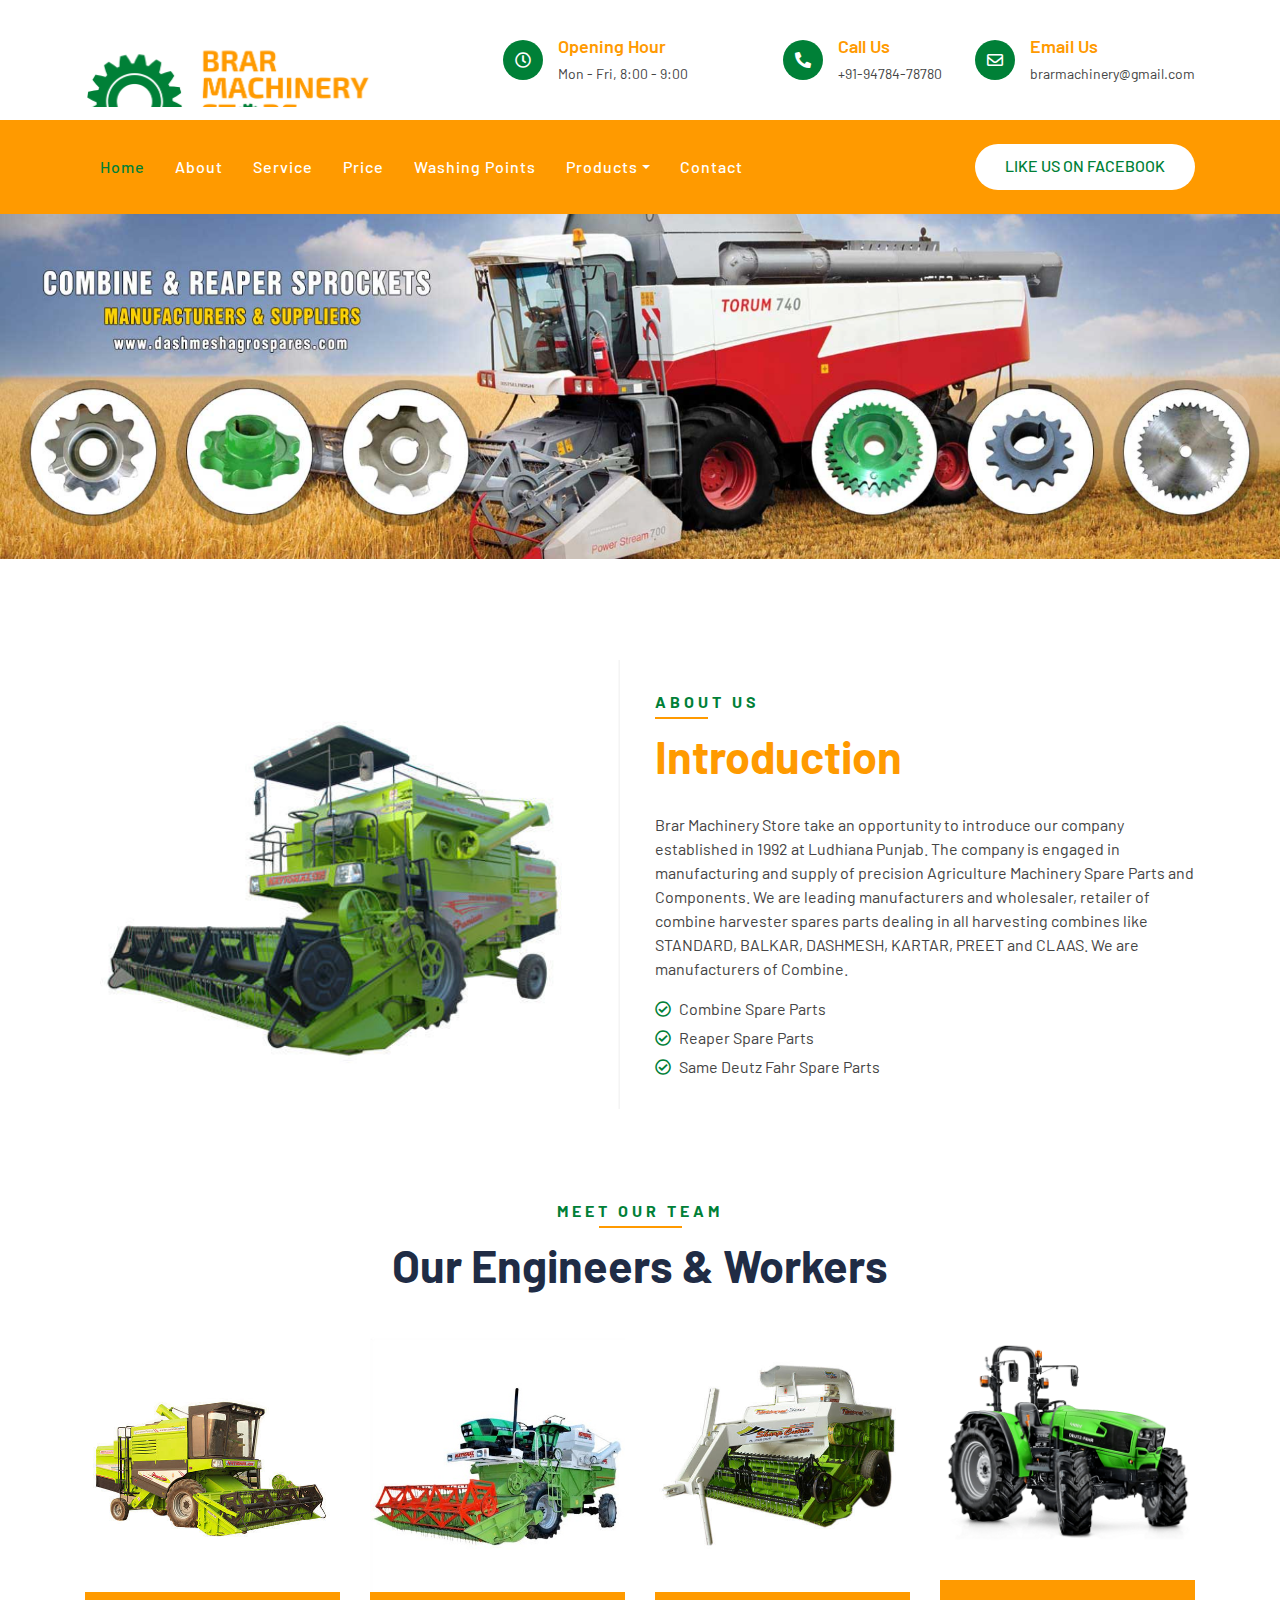
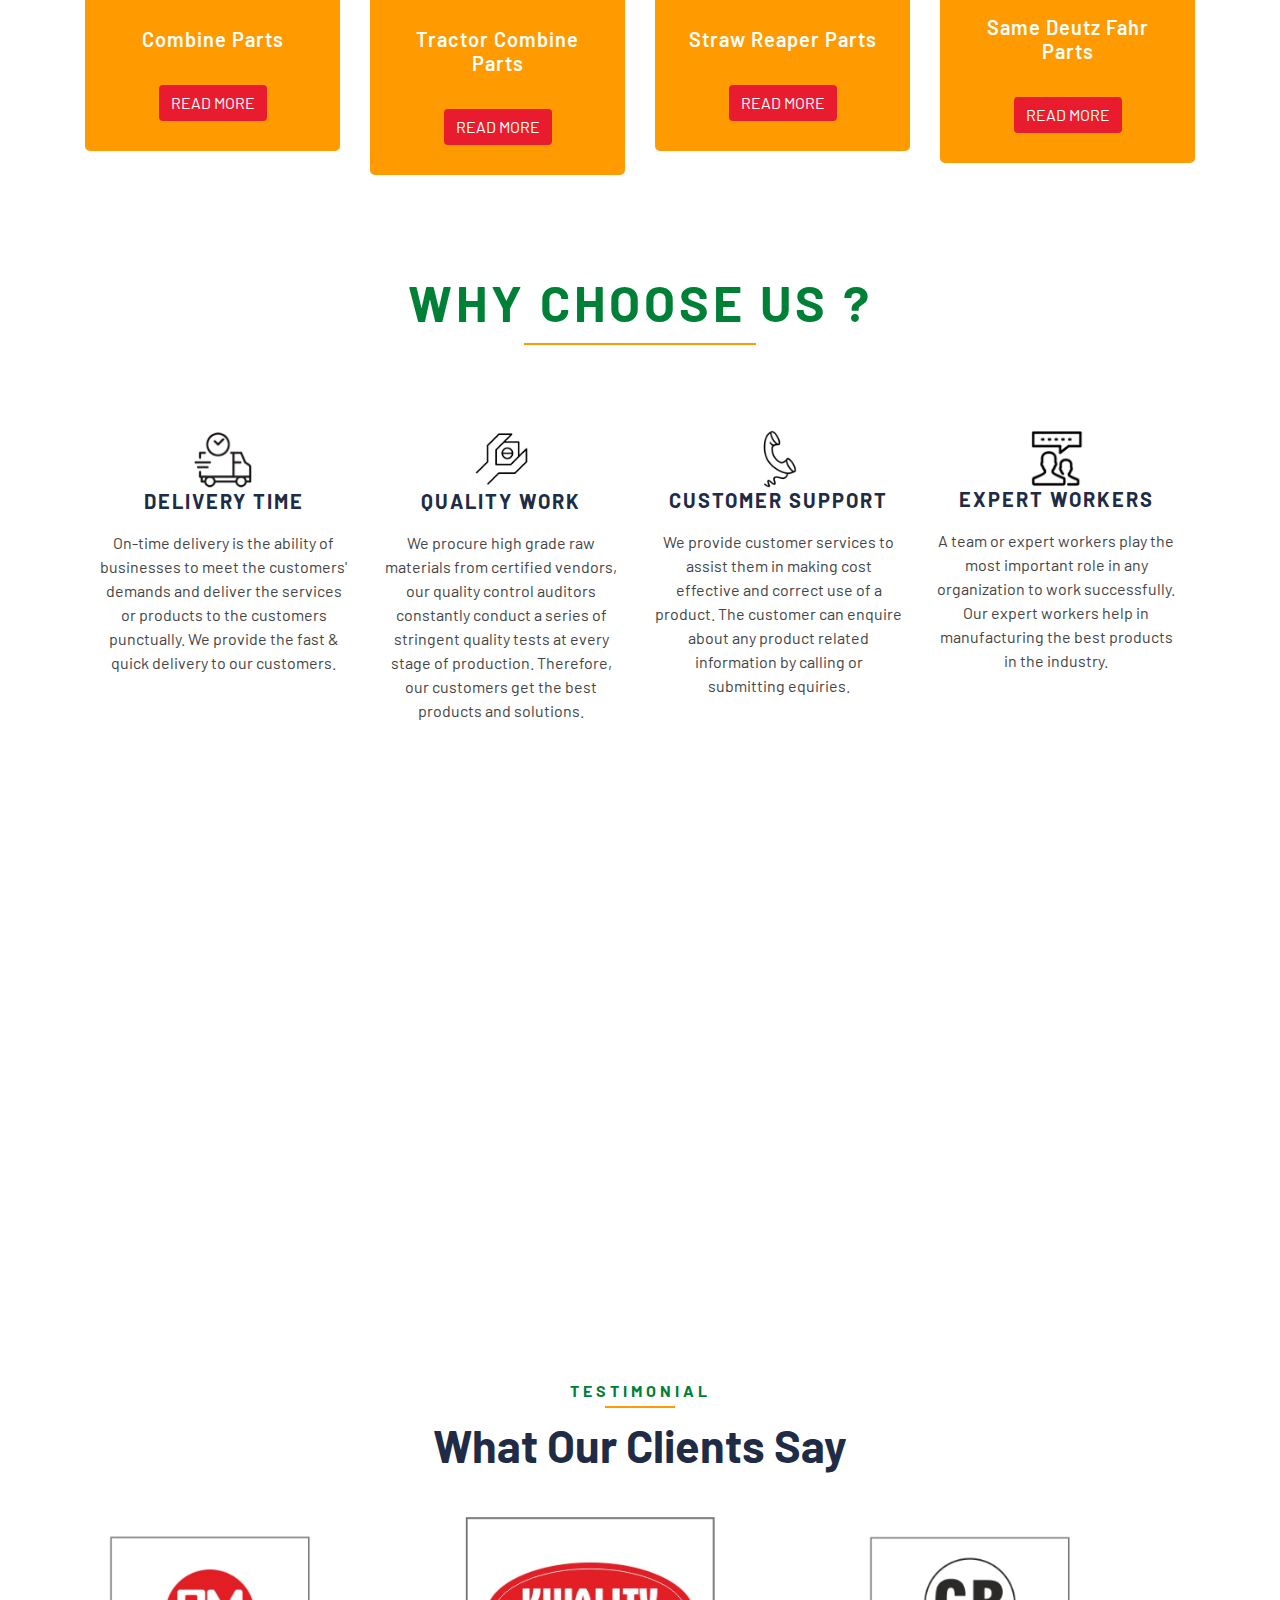
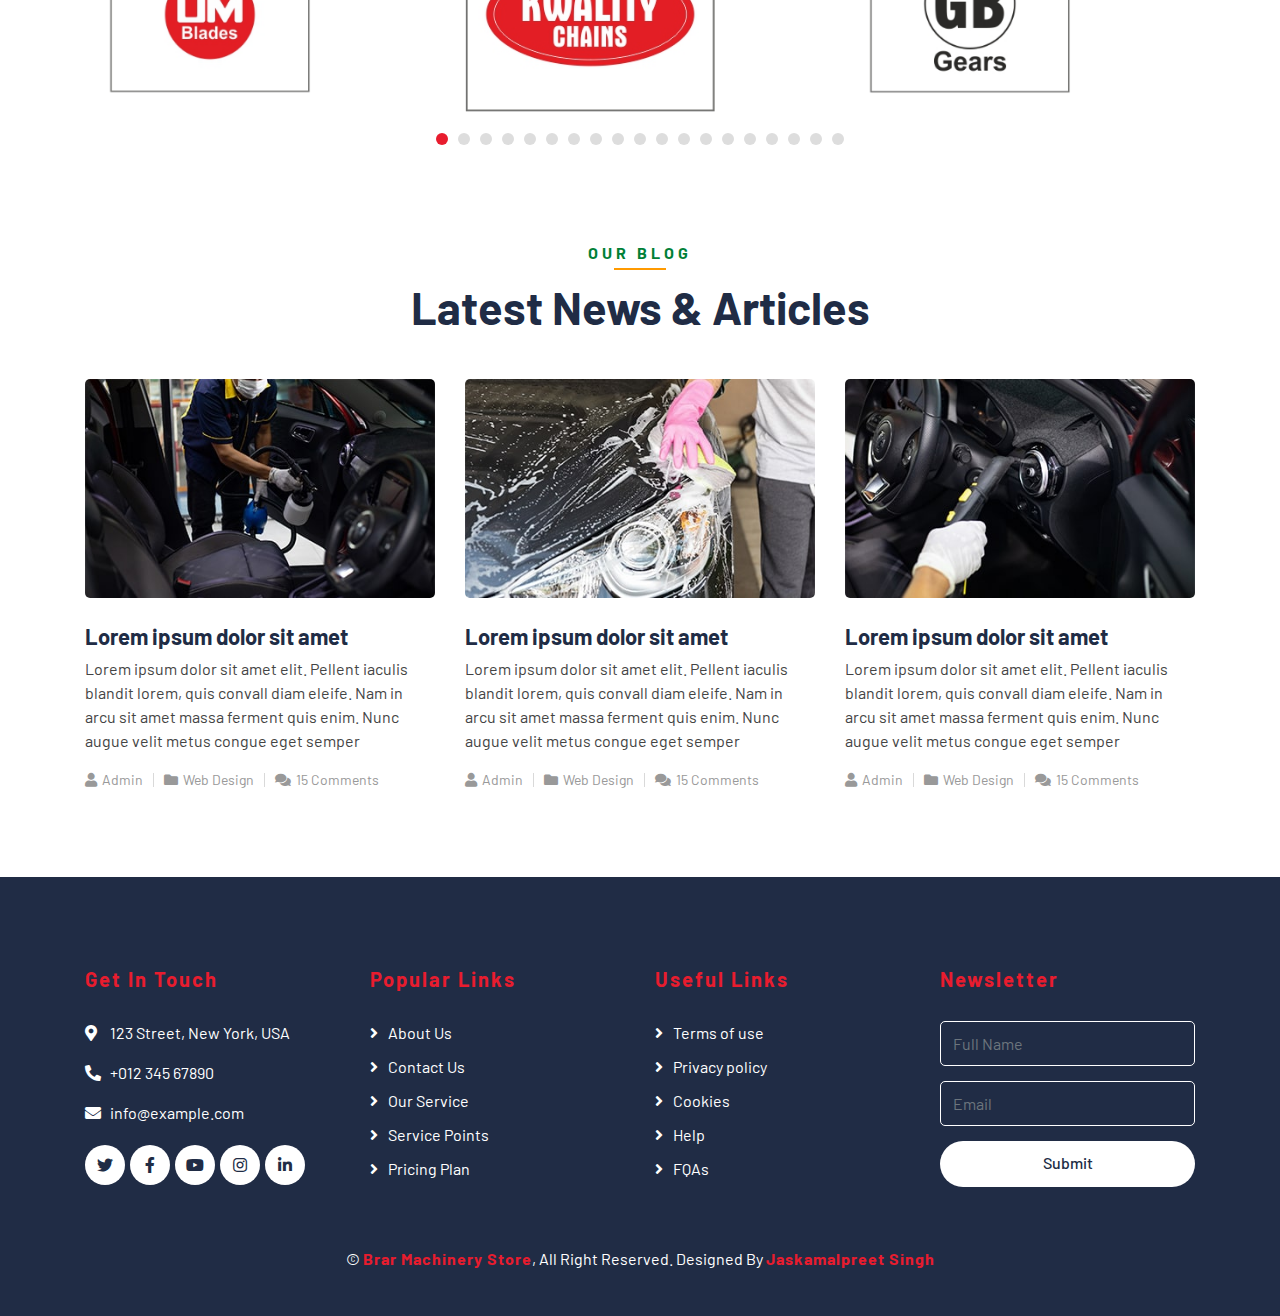
<file: index.html>
<!DOCTYPE html>
<html lang="en">
    <head>
        <meta charset="utf-8">
        <title>Brar Machinery Store</title>
        <meta content="width=device-width, initial-scale=1.0" name="viewport">
        

        <!-- Favicon -->
        <link href="img/favicon.ico" rel="icon">
        
        <!-- Google Font -->
        <link href="https://fonts.googleapis.com/css2?family=Barlow:wght@400;500;600;700;800;900&display=swap" rel="stylesheet"> 
        
        <!-- CSS Libraries -->
        <link href="https://stackpath.bootstrapcdn.com/bootstrap/4.4.1/css/bootstrap.min.css" rel="stylesheet">
        <link href="https://cdnjs.cloudflare.com/ajax/libs/font-awesome/5.10.0/css/all.min.css" rel="stylesheet">
        <link href="lib/flaticon/font/flaticon.css" rel="stylesheet">
        <link href="lib/animate/animate.min.css" rel="stylesheet">
        <link href="lib/owlcarousel/assets/owl.carousel.min.css" rel="stylesheet">

        <link href="css/style.css" rel="stylesheet">
        
    </head>

    <body>
        <!-- Top Bar Start -->
        <div class="top-bar">
            <div class="container">
                <div class="row align-items-center">
                    <div class="col-lg-4 col-md-12">
                        <div class="logo">
                            <a href="index.html">
                                <marquee behavior="slide" direction="up"><img src="img/BRAR MACHINERY STORE (1).png" alt="" height="100px"></marquee>
                                
                            </a>
                        </div>
                    </div>
                    <div class="col-lg-8 col-md-7 d-none d-lg-block">
                        <div class="row">
                            <div class="col-4">
                                <div class="top-bar-item">
                                    <div class="top-bar-icon">
                                        <i class="far fa-clock"></i>
                                    </div>
                                    <div class="top-bar-text">
                                        <h3 style="color: rgb(255, 154, 0);">Opening Hour</h3>
                                        <p>Mon - Fri, 8:00 - 9:00</p>
                                    </div>
                                </div>
                            </div>
                            <div class="col-4">
                                <div class="top-bar-item">
                                    <div class="top-bar-icon">
                                        <i class="fa fa-phone-alt"></i>
                                    </div>
                                    <div class="top-bar-text">
                                        <h3 style="color: rgb(255, 154, 0);">Call Us</h3>
                                        <p>+91-94784-78780</p>
                                    </div>
                                </div>
                            </div>
                            <div class="col-4">
                                <div class="top-bar-item">
                                    <div class="top-bar-icon">
                                        <i class="far fa-envelope"></i>
                                    </div>
                                    <div class="top-bar-text">
                                        <h3 style="color: rgb(255, 154, 0);">Email Us</h3>
                                        <p>brarmachinery@gmail.com</p>
                                    </div>
                                </div>
                            </div>
                        </div>
                    </div>
                </div>
            </div>
        </div>
        <!-- Top Bar End -->

        <!-- Nav Bar Start -->
        <div class="nav-bar">
            <div class="container">
                <nav class="navbar navbar-expand-lg bg-dark navbar-dark">
                    <a href="#" class="navbar-brand">MENU</a>
                    <button type="button" class="navbar-toggler" data-toggle="collapse" data-target="#navbarCollapse">
                        <span class="navbar-toggler-icon"></span>
                    </button>

                    <div class="collapse navbar-collapse justify-content-between" id="navbarCollapse">
                        <div class="navbar-nav mr-auto">
                            <a href="index.html" class="nav-item nav-link active home-btn">Home</a>
                            <a href="#about_front" class="nav-item nav-link home-btn">About</a>
                            <a href="service.html" class="nav-item nav-link home-btn">Service</a>
                            <a href="price.html" class="nav-item nav-link home-btn">Price</a>
                            <a href="location.html" class="nav-item nav-link home-btn">Washing Points</a>
                            <div class="nav-item dropdown">
                                <a href="#" class="nav-link dropdown-toggle" data-toggle="dropdown">Products</a>
                                <div class="dropdown-menu">
                                    <a href="combine_parts.html" class="dropdown-item">Combine Parts</a>
                                    <a href="tractor_driven_parts.html" class="dropdown-item">Tractor Combine Parts</a>
                                    <a href="Reaper_products.html" class="dropdown-item">Straw Reaper Parts</a>
                                    <a href="gear.html" class="dropdown-item">Gears</a>
                                    <a href="booking.html" class="dropdown-item">Same Deutz Fahr Parts</a>
                                </div>
                            </div>
                            <a href="contact.html" class="nav-item nav-link">Contact</a>
                        </div>
                        <div class="ml-auto">
                            <a class="btn btn-custom" href="https://www.facebook.com/BRAR-Machinery-STORE-2228813330740067">LIKE US ON FACEBOOK</a>
                        </div>
                    </div>
                </nav>
            </div>
        </div>
        <!-- Nav Bar End -->

        
        <!-- Carousel Start -->
        <div class="carousel">
            <div class="container-fluid">
                <div class="owl-carousel">
                    <div class="carousel-item">
                        <div class="carousel-img">
                            <img src="img/comb1.png" alt="Image">
                        </div>
                        
                    </div>
                    <div class="carousel-item">
                        <div class="carousel-img">
                            <img src="img/comb2.png" alt="Image">
                        </div>
                        
                    </div>
                    <div class="carousel-item">
                        <div class="carousel-img">
                            <img src="img/comb3.png" alt="Image">
                        </div>
                        
                    </div>
                </div>
            </div>
        </div>
        <!-- Carousel End -->
        

        <!-- About Start -->
        <div class="about" id="about_front">
            <div class="container">
                <div class="row align-items-center">
                    <div class="col-lg-6">
                        <div class="about-img">
                            <img src="img/Intro.png" alt="Image">
                        </div>
                    </div>
                    <div class="col-lg-6">
                        <div class="section-header text-left">
                            <p>About Us</p>
                            <h2 style="color: #FF9A00;">Introduction</h2>
                        </div>
                        <div class="about-content">
                            <p>
                                Brar Machinery Store take an opportunity to introduce our company established in 1992 at Ludhiana Punjab. The company is engaged in manufacturing and supply of precision Agriculture Machinery Spare Parts and Components. We are leading manufacturers and wholesaler, retailer of combine harvester spares parts dealing in all harvesting combines like STANDARD, BALKAR, DASHMESH, KARTAR, PREET and CLAAS. We are manufacturers of Combine.
                            </p>
                            <ul>
                                <li><i class="far fa-check-circle" style="color: #008037;"></i>Combine Spare Parts</li>
                                <li><i class="far fa-check-circle" style="color: #008037;"></i>Reaper Spare Parts</li>
                                <li><i class="far fa-check-circle" style="color: #008037;"></i>Same Deutz Fahr Spare Parts</li>
                                
                            </ul>
                            
                        </div>
                    </div>
                </div>
            </div>
        </div>
        <!-- About End -->

        <!-- ABOUT -->
        <div class="team">
            <div class="container">
                <div class="section-header text-center">
                    <p>Meet Our Team</p>
                    <h2>Our Engineers & Workers</h2>
                </div>
                <div class="row">
                    <div class="col-lg-3 col-md-6">
                        <div class="team-item">
                            <div class="team-img">
                                <img src="img/national-harvester-combine-cabin-500x500.jpg" alt="Team Image">
                            </div>
                            <div class="team-text">
                                <h2>Combine Parts</h2>
                                <br>
                                <a href="/combine_parts.html"><div class="btn btn-primary btn-read">READ MORE</div></a>
                                
                            </div>
                        </div>
                    </div>
                    <div class="col-lg-3 col-md-6">
                        <div class="team-item">
                            <div class="team-img">
                                <img src="img/R.jpg" alt="Team Image">
                            </div>
                            <div class="team-text">
                                <h2>Tractor Combine Parts</h2>
                                <br>
                                <a href="/tractor_driven_parts.html"><div class="btn btn-primary btn-read">READ MORE</div></a>
                               
                            </div>
                        </div>
                    </div>
                    <div class="col-lg-3 col-md-6">
                        <div class="team-item">
                            <div class="team-img">
                                <img src="img/agricultural-straw-reaper-500x500.jpg" alt="Team Image">
                            </div>
                            <div class="team-text frame_intro">
                                <h2>Straw Reaper Parts</h2>
                                <br>
                                <a href="/Reaper_products.html"><div class="btn btn-primary btn-read">READ MORE</div></a>
                            </div>
                        </div>
                    </div>
                    <div class="col-lg-3 col-md-6">
                        <div class="team-item">
                            <div class="team-img">
                                <img src="img/same.png" alt="Team Image">
                            </div>
                            
                            <br>
                            <div class="team-text">
                                <h2>Same Deutz Fahr Parts</h2>
                                <br>
                                <a href="/deutz.html"><div class="btn btn-primary btn-read">READ MORE</div></a>
                                
                            </div>
                        </div>
                    </div>
                </div>
            </div>
        </div>
        <!-- ABOUT -->

        <!-- Service Start -->
        <!-- <div class="service">
            <div class="container">
                <div class="section-header text-center">
                    <p>What We Do?</p>
                    <h2>We Deal In</h2>
                </div>
                <div class="row">
                    <div class="col-lg-3 col-md-6">
                        <div class="service-item">
                            <img src="img/national-harvester-combine-cabin-500x500.jpg" alt="">
                            <h3>Combine Harvester Parts</h3>
                            <p>Brar Machinery Store have been the leading Combine Parts manufacturer India over the last few years. We have various kinds of combine parts such as finger, spike, super heavy tan, ucf & ucp bearings, bush, pins, nut bolts, guide drums, gears, shafts, seep jali, crank, star waker, rush bar, etc.</p>
                            
                        </div>
                    </div>
                    <div class="col-lg-3 col-md-6">
                        <div class="service-item">
                            <img src="img/R.jpg" alt="">
                            <h3>Tractor Combine Parts</h3>
                            <p>Brar Machinery Store is the major tractor driven combine spare parts manufacturers in India Since 2002. We are one of the leading manufacturer and supplier of tractor driven combine parts in Ludhiana.</p>
                        </div>
                    </div>
                    <div class="col-lg-3 col-md-6">
                        <div class="service-item">
                            <img src="img/agricultural-straw-reaper-500x500.jpg" alt="">
                            <h3>Straw Reaper Parts</h3>
                            <p>Brar Machinery Store is a leading name in Straw Reaper Spare Parts manufacturers in Ludhiana, Punjab, India. All these Straw Reaper Spare Parts are made up of premium quality raw materials.
                            </p>
                        </div>
                    </div>
                    <div class="col-lg-3 col-md-6">
                        <div class="service-item">
                            <img src="img/same.png" alt="" height="200">
                            <br>
                            
                            <br>
                            <h3>Same Deutz Fahr Parts</h3>
                            <p>
                                Brar Machinery is your only source for Genuine Deutz-Fahr and Deutz tractor parts. We are also the only authorized retailer of genuine parts for the SDF family of tractors; SAME, Lamborghini and Hürliman. Contact your local dealer using our dealer locator or send us an inquiry and we will have your local dealer reach out to you.</p>
                        </div>
                    </div>
                    
                </div>
            </div>
        </div> -->
        <!-- Service End -->
        
        
        <!-- Facts Start -->
        <!-- <div class="facts" data-parallax="scroll" data-image-src="img/facts.jpg">
            <div class="container">
                <div class="row">
                    <div class="col-lg-3 col-md-6">
                        <div class="facts-item">
                            <i class="fa fa-map-marker-alt"></i>
                            <div class="facts-text">
                                <h3 data-toggle="counter-up">25</h3>
                                <p>Service Points</p>
                            </div>
                        </div>
                    </div>
                    <div class="col-lg-3 col-md-6">
                        <div class="facts-item">
                            <i class="fa fa-user"></i>
                            <div class="facts-text">
                                <h3 data-toggle="counter-up">350</h3>
                                <p>Engineers & Workers</p>
                            </div>
                        </div>
                    </div>
                    <div class="col-lg-3 col-md-6">
                        <div class="facts-item">
                            <i class="fa fa-users"></i>
                            <div class="facts-text">
                                <h3 data-toggle="counter-up">1500</h3>
                                <p>Happy Clients</p>
                            </div>
                        </div>
                    </div>
                    <div class="col-lg-3 col-md-6">
                        <div class="facts-item">
                            <i class="fa fa-check"></i>
                            <div class="facts-text">
                                <h3 data-toggle="counter-up">5000</h3>
                                <p>Projects Completed</p>
                            </div>
                        </div>
                    </div>
                </div>
            </div>
        </div> -->
        <!-- Facts End -->
       

        
        <!-- Price Start -->
        <div class="price">
            <div class="container">
                <div class="section-header text-center">
                    <p style="font-size: 50px;">WHY CHOOSE US ?</p>
                    
                </div>
                <div class="row">
                    <div class="col-md-3">
                        <div class="price-item">
                            <div class="price-header">
                                
                                <img src="img/delivery-icon.png" alt="" width="59">
                                
                                <h3>DELIVERY TIME</h3>
                            </div>
                            <div class="price-body">
                                On-time delivery is the ability of businesses to meet the customers' demands and deliver the services or products to the customers punctually. We provide the fast & quick delivery to our customers.
                            </div>
                            
                        </div>
                    </div>
                    <div class="col-md-3">
                        <div class="price-item">
                            <div class="price-header">
                                
                                <img src="img/cnc-icon.png" alt="" width="65">
                                
                                <h3>QUALITY WORK</h3>
                            </div>
                            <div class="price-body">
                                We procure high grade raw materials from certified vendors, our quality control auditors constantly conduct a series of stringent quality tests at every stage of production. Therefore, our customers get the best products and solutions.
                            </div>
                            
                        </div>
                    </div>
                    <div class="col-md-3">
                        <div class="price-item">
                            <div class="price-header">
                                <img src="img/contact-phn-icon.png" alt="" width="50">
                                <h3>CUSTOMER SUPPORT</h3>
                            </div>
                            <div class="price-body">
                                We provide customer services to assist them in making cost effective and correct use of a product. The customer can enquire about any product related information by calling or submitting equiries.
                            </div>
                            
                        </div>
                    </div>
                    <div class="col-md-3">
                        <div class="price-item">
                            <div class="price-header">
                                <img src="img/standard-labor-icon.png" alt="" width="57">
                                <h3>EXPERT WORKERS</h3>
                                
                            </div>
                            <div class="price-body">
                                A team or expert workers play the most important role in any organization to work successfully. Our expert workers help in manufacturing the best products in the industry.
                            </div>
                            
                        </div>
                    </div>
                </div>
            </div>
        </div>
        <!-- Price End -->
        
        
       


        
        <div class="testimonial">
            <div class="container">
        <iframe src="https://www.google.com/maps/embed?pb=!1m18!1m12!1m3!1d440264.062938933!2d74.58991463281248!3d30.44848800000001!2m3!1f0!2f0!3f0!3m2!1i1024!2i768!4f13.1!3m3!1m2!1s0x39174be3cfead73d%3A0x2c725468f286218c!2sBrar%20Tractor%20Agency!5e0!3m2!1sen!2sin!4v1636289555849!5m2!1sen!2sin" width="1100" height="450" style="border:0;" allowfullscreen="" loading="lazy"></iframe>
            </div>

        </div>
        <!-- Testimonial Start -->
        <div class="testimonial">
            <div class="container">
                <div class="section-header text-center">
                    <p>Testimonial</p>
                    <h2>What our clients say</h2>
                </div>
                <div class="owl-carousel testimonials-carousel">
                    <div class="testimonial-item">
                        <img src="img/Dealers/1.jpg" alt="Image">
                    </div>
                    <div class="testimonial-item">
                        <img src="img/Dealers/2.jpg" alt="Image">
                    </div>
                    <div class="testimonial-item">
                        <img src="img/Dealers/3.jpg" alt="Image">
                    </div>
                    <div class="testimonial-item">
                        <img src="img/Dealers/4.jpg" alt="Image">
                    </div>
                    <div class="testimonial-item">
                        <img src="img/Dealers/5.jpg" alt="Image">
                    </div>
                    <div class="testimonial-item">
                        <img src="img/Dealers/6.jpg" alt="Image">
                    </div>
                    <div class="testimonial-item">
                        <img src="img/Dealers/7.jpg" alt="Image">
                    </div>
                    <div class="testimonial-item">
                        <img src="img/Dealers/8.jpg" alt="Image">
                    </div>
                    <div class="testimonial-item">
                        <img src="img/Dealers/9.jpg" alt="Image">
                    </div>
                    <div class="testimonial-item">
                        <img src="img/Dealers/10.jpg" alt="Image">
                    </div>
                    <div class="testimonial-item">
                        <img src="img/Dealers/11.jpg" alt="Image">
                    </div>
                    <div class="testimonial-item">
                        <img src="img/Dealers/12.jpg" alt="Image">
                    </div>
                    <div class="testimonial-item">
                        <img src="img/Dealers/13.jpg" alt="Image">
                    </div>
                    <div class="testimonial-item">
                        <img src="img/Dealers/14.jpg" alt="Image">
                    </div>
                    <div class="testimonial-item">
                        <img src="img/Dealers/15.jpg" alt="Image">
                    </div>
                    <div class="testimonial-item">
                        <img src="img/Dealers/16.jpg" alt="Image">
                    </div>
                    <div class="testimonial-item">
                        <img src="img/Dealers/17.jpg" alt="Image">
                    </div>
                    <div class="testimonial-item">
                        <img src="img/Dealers/18.jpg" alt="Image">
                    </div>
                    <div class="testimonial-item">
                        <img src="img/Dealers/19.jpg" alt="Image">
                    </div>
                </div>
            </div>
        </div>
        <!-- Testimonial End -->


        <!-- Blog Start -->
        <div class="blog">
            <div class="container">
                <div class="section-header text-center">
                    <p>Our Blog</p>
                    <h2>Latest news & articles</h2>
                </div>
                <div class="row">
                    <div class="col-lg-4">
                        <div class="blog-item">
                            <div class="blog-img">
                                <img src="img/blog-1.jpg" alt="Image">
                                <div class="meta-date">
                                    <span>01</span>
                                    <strong>Jan</strong>
                                    <span>2045</span>
                                </div>
                            </div>
                            <div class="blog-text">
                                <h3><a href="#">Lorem ipsum dolor sit amet</a></h3>
                                <p>
                                    Lorem ipsum dolor sit amet elit. Pellent iaculis blandit lorem, quis convall diam eleife. Nam in arcu sit amet massa ferment quis enim. Nunc  augue velit metus congue eget semper
                                </p>
                            </div>
                            <div class="blog-meta">
                                <p><i class="fa fa-user"></i><a href="">Admin</a></p>
                                <p><i class="fa fa-folder"></i><a href="">Web Design</a></p>
                                <p><i class="fa fa-comments"></i><a href="">15 Comments</a></p>
                            </div>
                        </div>
                    </div>
                    <div class="col-lg-4">
                        <div class="blog-item">
                            <div class="blog-img">
                                <img src="img/blog-2.jpg" alt="Image">
                                <div class="meta-date">
                                    <span>01</span>
                                    <strong>Jan</strong>
                                    <span>2045</span>
                                </div>
                            </div>
                            <div class="blog-text">
                                <h3><a href="#">Lorem ipsum dolor sit amet</a></h3>
                                <p>
                                    Lorem ipsum dolor sit amet elit. Pellent iaculis blandit lorem, quis convall diam eleife. Nam in arcu sit amet massa ferment quis enim. Nunc  augue velit metus congue eget semper
                                </p>
                            </div>
                            <div class="blog-meta">
                                <p><i class="fa fa-user"></i><a href="">Admin</a></p>
                                <p><i class="fa fa-folder"></i><a href="">Web Design</a></p>
                                <p><i class="fa fa-comments"></i><a href="">15 Comments</a></p>
                            </div>
                        </div>
                    </div>
                    <div class="col-lg-4">
                        <div class="blog-item">
                            <div class="blog-img">
                                <img src="img/blog-3.jpg" alt="Image">
                                <div class="meta-date">
                                    <span>01</span>
                                    <strong>Jan</strong>
                                    <span>2045</span>
                                </div>
                            </div>
                            <div class="blog-text">
                                <h3><a href="#">Lorem ipsum dolor sit amet</a></h3>
                                <p>
                                    Lorem ipsum dolor sit amet elit. Pellent iaculis blandit lorem, quis convall diam eleife. Nam in arcu sit amet massa ferment quis enim. Nunc  augue velit metus congue eget semper
                                </p>
                            </div>
                            <div class="blog-meta">
                                <p><i class="fa fa-user"></i><a href="">Admin</a></p>
                                <p><i class="fa fa-folder"></i><a href="">Web Design</a></p>
                                <p><i class="fa fa-comments"></i><a href="">15 Comments</a></p>
                            </div>
                        </div>
                    </div>
                </div>
            </div>
        </div>
        <!-- Blog End -->


        <!-- Footer Start -->
        <div class="footer">
            <div class="container">
                <div class="row">
                    <div class="col-lg-3 col-md-6">
                        <div class="footer-contact">
                            <h2>Get In Touch</h2>
                            <p><i class="fa fa-map-marker-alt"></i>123 Street, New York, USA</p>
                            <p><i class="fa fa-phone-alt"></i>+012 345 67890</p>
                            <p><i class="fa fa-envelope"></i>info@example.com</p>
                            <div class="footer-social">
                                <a class="btn" href=""><i class="fab fa-twitter"></i></a>
                                <a class="btn" href=""><i class="fab fa-facebook-f"></i></a>
                                <a class="btn" href=""><i class="fab fa-youtube"></i></a>
                                <a class="btn" href=""><i class="fab fa-instagram"></i></a>
                                <a class="btn" href=""><i class="fab fa-linkedin-in"></i></a>
                            </div>
                        </div>
                    </div>
                    <div class="col-lg-3 col-md-6">
                        <div class="footer-link">
                            <h2>Popular Links</h2>
                            <a href="">About Us</a>
                            <a href="">Contact Us</a>
                            <a href="">Our Service</a>
                            <a href="">Service Points</a>
                            <a href="">Pricing Plan</a>
                        </div>
                    </div>
                    <div class="col-lg-3 col-md-6">
                        <div class="footer-link">
                            <h2>Useful Links</h2>
                            <a href="">Terms of use</a>
                            <a href="">Privacy policy</a>
                            <a href="">Cookies</a>
                            <a href="">Help</a>
                            <a href="">FQAs</a>
                        </div>
                    </div>
                    <div class="col-lg-3 col-md-6">
                        <div class="footer-newsletter">
                            <h2>Newsletter</h2>
                            <form>
                                <input class="form-control" placeholder="Full Name">
                                <input class="form-control" placeholder="Email">
                                <button class="btn btn-custom">Submit</button>
                            </form>
                        </div>
                    </div>
                </div>
            </div>
            <div class="container copyright">
                <p>&copy; <a href="#">Brar Machinery Store</a>, All Right Reserved. Designed By <a href="https://www.freelancer.com/u/jsbrar07427">Jaskamalpreet Singh</a></p>
            </div>
        </div>
        <!-- Footer End -->
        
        <!-- Back to top button -->
        <a href="#" class="back-to-top"><i class="fa fa-chevron-up"></i></a>
        
        <!-- Pre Loader -->
        <div id="loader" class="show">
            <div class="loader"></div>
        </div>

        <!-- JavaScript Libraries -->
        <script src="https://code.jquery.com/jquery-3.4.1.min.js"></script>
        <script src="https://stackpath.bootstrapcdn.com/bootstrap/4.4.1/js/bootstrap.bundle.min.js"></script>
        <script src="lib/easing/easing.min.js"></script>
        <script src="lib/owlcarousel/owl.carousel.min.js"></script>
        <script src="lib/waypoints/waypoints.min.js"></script>
        <script src="lib/counterup/counterup.min.js"></script>
        
        <!-- Contact Javascript File -->
        <script src="mail/jqBootstrapValidation.min.js"></script>
        <script src="mail/contact.js"></script>

        <!-- Template Javascript -->
        <script src="js/main.js"></script>
    </body>
</html>
</file>
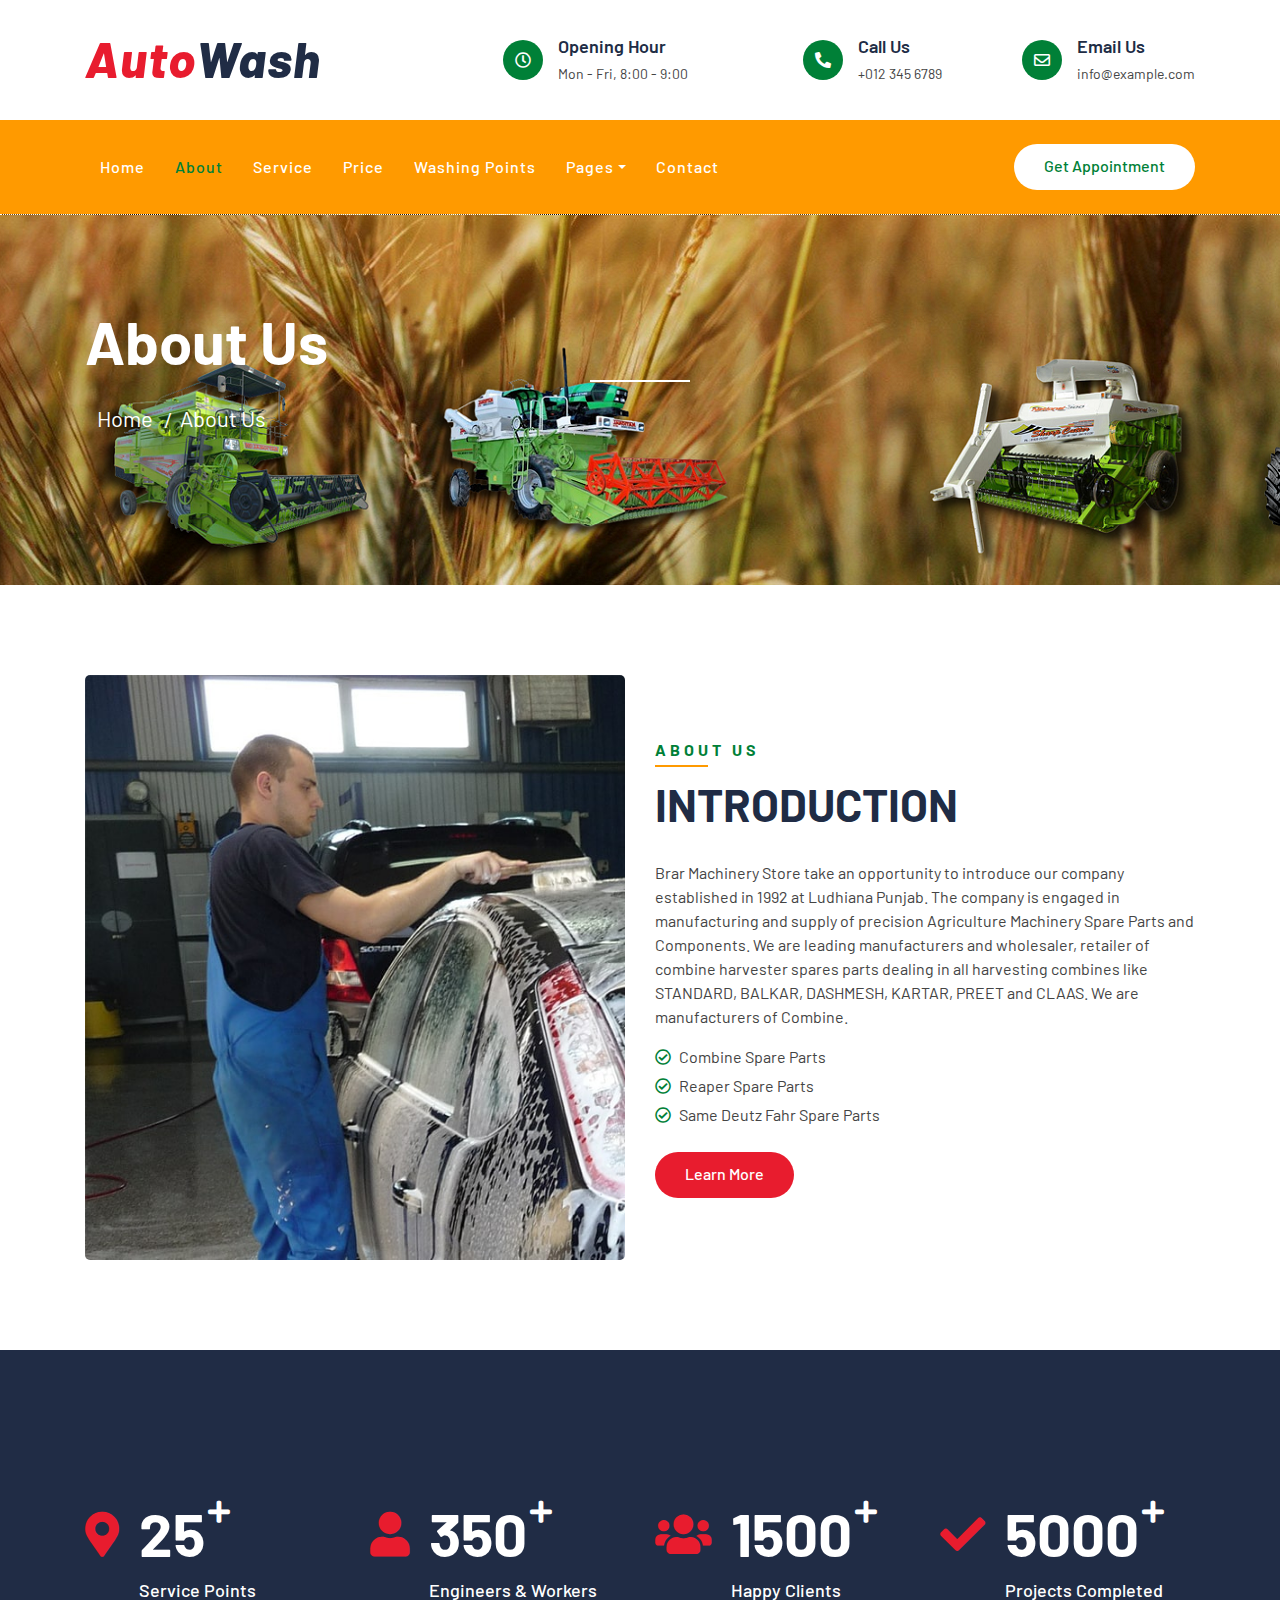
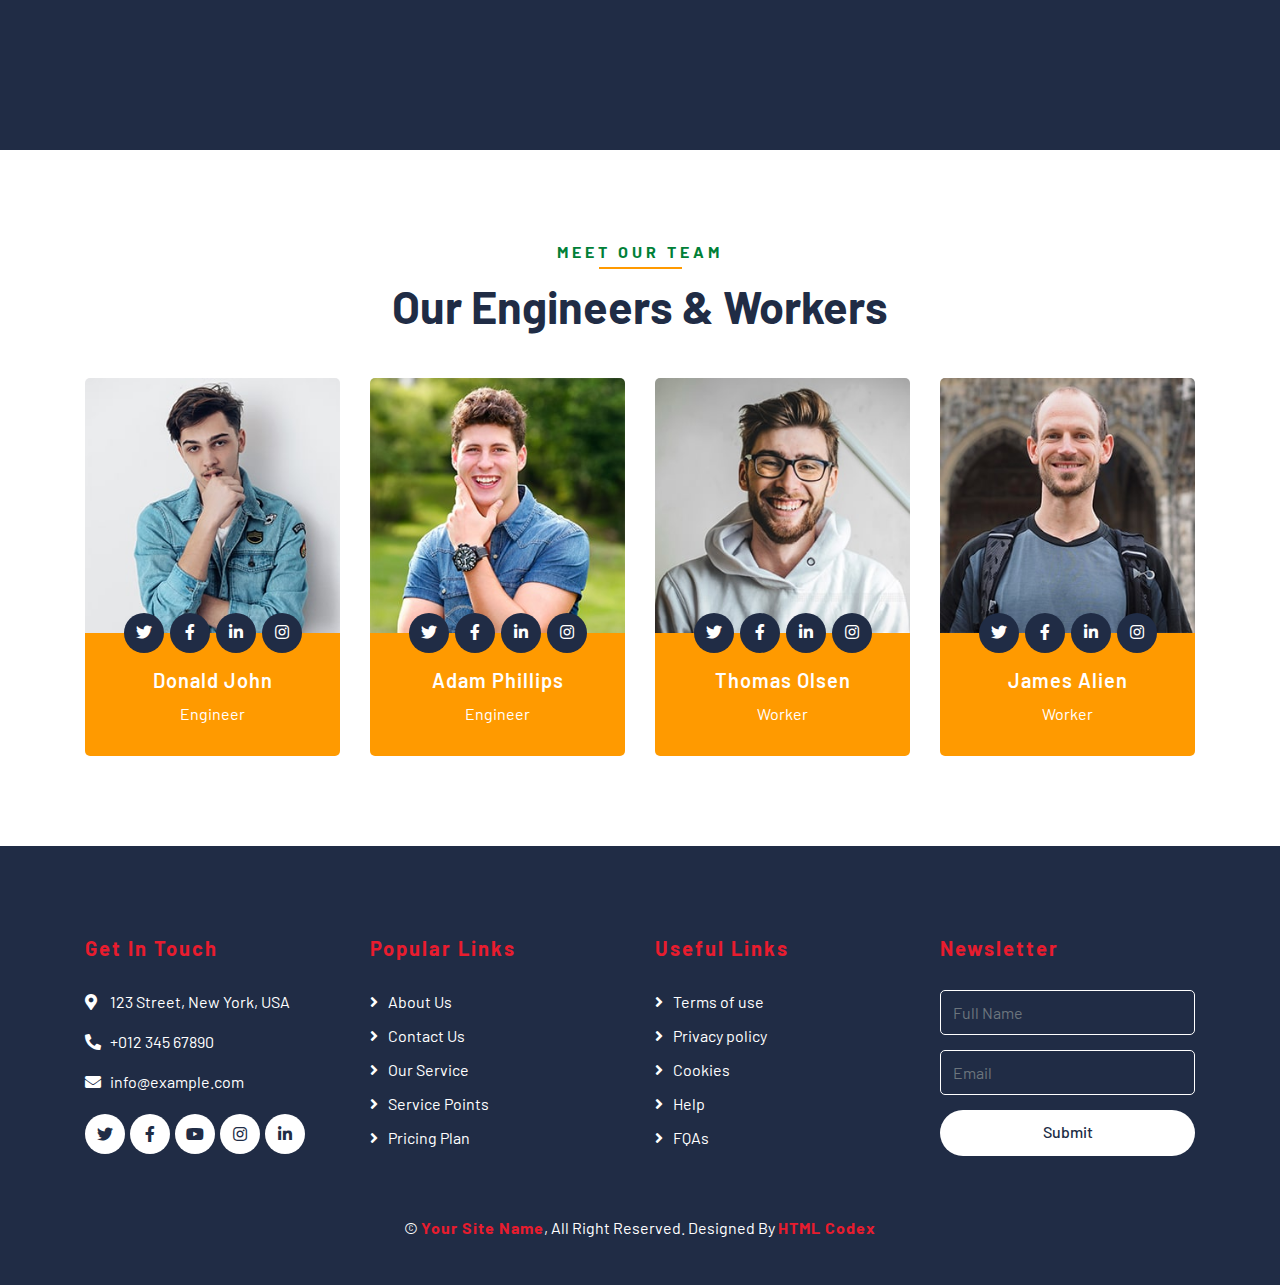
<file: about.html>
<!DOCTYPE html>
<html lang="en">
    <head>
        <meta charset="utf-8">
        <title>AutoWash - Car Wash Website Template</title>
        <meta content="width=device-width, initial-scale=1.0" name="viewport">
        <meta content="Free Website Template" name="keywords">
        <meta content="Free Website Template" name="description">

        <!-- Favicon -->
        <link href="img/favicon.ico" rel="icon">

        <!-- Google Font -->
        <link href="https://fonts.googleapis.com/css2?family=Barlow:wght@400;500;600;700;800;900&display=swap" rel="stylesheet"> 
        
        <!-- CSS Libraries -->
        <link href="https://stackpath.bootstrapcdn.com/bootstrap/4.4.1/css/bootstrap.min.css" rel="stylesheet">
        <link href="https://cdnjs.cloudflare.com/ajax/libs/font-awesome/5.10.0/css/all.min.css" rel="stylesheet">
        <link href="lib/flaticon/font/flaticon.css" rel="stylesheet">
        <link href="lib/animate/animate.min.css" rel="stylesheet">
        <link href="lib/owlcarousel/assets/owl.carousel.min.css" rel="stylesheet">

        <!-- Template Stylesheet -->
        <link href="css/style.css" rel="stylesheet">
    </head>

    <body>
        <!-- Top Bar Start -->
        <div class="top-bar">
            <div class="container">
                <div class="row align-items-center">
                    <div class="col-lg-4 col-md-12">
                        <div class="logo">
                            <a href="index.html">
                                <h1>Auto<span>Wash</span></h1>
                                <!-- <img src="img/logo.jpg" alt="Logo"> -->
                            </a>
                        </div>
                    </div>
                    <div class="col-lg-8 col-md-7 d-none d-lg-block">
                        <div class="row">
                            <div class="col-4">
                                <div class="top-bar-item">
                                    <div class="top-bar-icon">
                                        <i class="far fa-clock"></i>
                                    </div>
                                    <div class="top-bar-text">
                                        <h3>Opening Hour</h3>
                                        <p>Mon - Fri, 8:00 - 9:00</p>
                                    </div>
                                </div>
                            </div>
                            <div class="col-4">
                                <div class="top-bar-item">
                                    <div class="top-bar-icon">
                                        <i class="fa fa-phone-alt"></i>
                                    </div>
                                    <div class="top-bar-text">
                                        <h3>Call Us</h3>
                                        <p>+012 345 6789</p>
                                    </div>
                                </div>
                            </div>
                            <div class="col-4">
                                <div class="top-bar-item">
                                    <div class="top-bar-icon">
                                        <i class="far fa-envelope"></i>
                                    </div>
                                    <div class="top-bar-text">
                                        <h3>Email Us</h3>
                                        <p>info@example.com</p>
                                    </div>
                                </div>
                            </div>
                        </div>
                    </div>
                </div>
            </div>
        </div>
        <!-- Top Bar End -->

        <!-- Nav Bar Start -->
        <div class="nav-bar">
            <div class="container">
                <nav class="navbar navbar-expand-lg bg-dark navbar-dark">
                    <a href="#" class="navbar-brand">MENU</a>
                    <button type="button" class="navbar-toggler" data-toggle="collapse" data-target="#navbarCollapse">
                        <span class="navbar-toggler-icon"></span>
                    </button>

                    <div class="collapse navbar-collapse justify-content-between" id="navbarCollapse">
                        <div class="navbar-nav mr-auto">
                            <a href="index.html" class="nav-item nav-link">Home</a>
                            <a href="about.html" class="nav-item nav-link active">About</a>
                            <a href="service.html" class="nav-item nav-link">Service</a>
                            <a href="price.html" class="nav-item nav-link">Price</a>
                            <a href="location.html" class="nav-item nav-link">Washing Points</a>
                            <div class="nav-item dropdown">
                                <a href="#" class="nav-link dropdown-toggle" data-toggle="dropdown">Pages</a>
                                <div class="dropdown-menu">
                                    <a href="blog.html" class="dropdown-item">Blog Grid</a>
                                    <a href="single.html" class="dropdown-item">Detail Page</a>
                                    <a href="team.html" class="dropdown-item">Team Member</a>
                                    <a href="booking.html" class="dropdown-item">Schedule Booking</a>
                                </div>
                            </div>
                            <a href="contact.html" class="nav-item nav-link">Contact</a>
                        </div>
                        <div class="ml-auto">
                            <a class="btn btn-custom" href="#">Get Appointment</a>
                        </div>
                    </div>
                </nav>
            </div>
        </div>
        <!-- Nav Bar End -->
        
        
        <!-- Page Header Start -->
        <div class="page-header">
            <div class="container">
                <div class="row">
                    <div class="col-12">
                        <h2>About Us</h2>
                    </div>
                    <div class="col-12">
                        <a href="">Home</a>
                        <a href="">About Us</a>
                    </div>
                </div>
            </div>
        </div>
        <!-- Page Header End -->
        

        <!-- About Start -->
        <div class="about">
            <div class="container">
                <div class="row align-items-center">
                    <div class="col-lg-6">
                        <div class="about-img">
                            <img src="img/about.jpg" alt="Image">
                        </div>
                    </div>
                    <div class="col-lg-6">
                        <div class="section-header text-left">
                            <p>About Us</p>
                            <h2>INTRODUCTION</h2>
                        </div>
                        <div class="about-content">
                            <p>
                                Brar Machinery Store take an opportunity to introduce our company established in 1992 at Ludhiana Punjab. The company is engaged in manufacturing and supply of precision Agriculture Machinery Spare Parts and Components. We are leading manufacturers and wholesaler, retailer of combine harvester spares parts dealing in all harvesting combines like STANDARD, BALKAR, DASHMESH, KARTAR, PREET and CLAAS. We are manufacturers of Combine.
                            </p>
                            <ul>
                                <li><i class="far fa-check-circle" style="color: #008037;"></i>Combine Spare Parts</li>
                                <li><i class="far fa-check-circle" style="color: #008037;"></i>Reaper Spare Parts</li>
                                <li><i class="far fa-check-circle" style="color: #008037;"></i>Same Deutz Fahr Spare Parts</li>
                                
                            </ul>
                            <a class="btn btn-custom" href="">Learn More</a>
                        </div>
                    </div>
                </div>
            </div>
        </div>
        <!-- About End -->
        
        
        <!-- Facts Start -->
        <div class="facts" data-parallax="scroll" data-image-src="img/facts.jpg">
            <div class="container">
                <div class="row">
                    <div class="col-lg-3 col-md-6">
                        <div class="facts-item">
                            <i class="fa fa-map-marker-alt"></i>
                            <div class="facts-text">
                                <h3 data-toggle="counter-up">25</h3>
                                <p>Service Points</p>
                            </div>
                        </div>
                    </div>
                    <div class="col-lg-3 col-md-6">
                        <div class="facts-item">
                            <i class="fa fa-user"></i>
                            <div class="facts-text">
                                <h3 data-toggle="counter-up">350</h3>
                                <p>Engineers & Workers</p>
                            </div>
                        </div>
                    </div>
                    <div class="col-lg-3 col-md-6">
                        <div class="facts-item">
                            <i class="fa fa-users"></i>
                            <div class="facts-text">
                                <h3 data-toggle="counter-up">1500</h3>
                                <p>Happy Clients</p>
                            </div>
                        </div>
                    </div>
                    <div class="col-lg-3 col-md-6">
                        <div class="facts-item">
                            <i class="fa fa-check"></i>
                            <div class="facts-text">
                                <h3 data-toggle="counter-up">5000</h3>
                                <p>Projects Completed</p>
                            </div>
                        </div>
                    </div>
                </div>
            </div>
        </div>
        <!-- Facts End -->


        <!-- Team Start -->
        <div class="team">
            <div class="container">
                <div class="section-header text-center">
                    <p>Meet Our Team</p>
                    <h2>Our Engineers & Workers</h2>
                </div>
                <div class="row">
                    <div class="col-lg-3 col-md-6">
                        <div class="team-item">
                            <div class="team-img">
                                <img src="img/team-1.jpg" alt="Team Image">
                            </div>
                            <div class="team-text">
                                <h2>Donald John</h2>
                                <p>Engineer</p>
                                <div class="team-social">
                                    <a href=""><i class="fab fa-twitter"></i></a>
                                    <a href=""><i class="fab fa-facebook-f"></i></a>
                                    <a href=""><i class="fab fa-linkedin-in"></i></a>
                                    <a href=""><i class="fab fa-instagram"></i></a>
                                </div>
                            </div>
                        </div>
                    </div>
                    <div class="col-lg-3 col-md-6">
                        <div class="team-item">
                            <div class="team-img">
                                <img src="img/team-2.jpg" alt="Team Image">
                            </div>
                            <div class="team-text">
                                <h2>Adam Phillips</h2>
                                <p>Engineer</p>
                                <div class="team-social">
                                    <a href=""><i class="fab fa-twitter"></i></a>
                                    <a href=""><i class="fab fa-facebook-f"></i></a>
                                    <a href=""><i class="fab fa-linkedin-in"></i></a>
                                    <a href=""><i class="fab fa-instagram"></i></a>
                                </div>
                            </div>
                        </div>
                    </div>
                    <div class="col-lg-3 col-md-6">
                        <div class="team-item">
                            <div class="team-img">
                                <img src="img/team-3.jpg" alt="Team Image">
                            </div>
                            <div class="team-text">
                                <h2>Thomas Olsen</h2>
                                <p>Worker</p>
                                <div class="team-social">
                                    <a href=""><i class="fab fa-twitter"></i></a>
                                    <a href=""><i class="fab fa-facebook-f"></i></a>
                                    <a href=""><i class="fab fa-linkedin-in"></i></a>
                                    <a href=""><i class="fab fa-instagram"></i></a>
                                </div>
                            </div>
                        </div>
                    </div>
                    <div class="col-lg-3 col-md-6">
                        <div class="team-item">
                            <div class="team-img">
                                <img src="img/team-4.jpg" alt="Team Image">
                            </div>
                            <div class="team-text">
                                <h2>James Alien</h2>
                                <p>Worker</p>
                                <div class="team-social">
                                    <a href=""><i class="fab fa-twitter"></i></a>
                                    <a href=""><i class="fab fa-facebook-f"></i></a>
                                    <a href=""><i class="fab fa-linkedin-in"></i></a>
                                    <a href=""><i class="fab fa-instagram"></i></a>
                                </div>
                            </div>
                        </div>
                    </div>
                </div>
            </div>
        </div>
        <!-- Team End -->


        <!-- Footer Start -->
        <div class="footer">
            <div class="container">
                <div class="row">
                    <div class="col-lg-3 col-md-6">
                        <div class="footer-contact">
                            <h2>Get In Touch</h2>
                            <p><i class="fa fa-map-marker-alt"></i>123 Street, New York, USA</p>
                            <p><i class="fa fa-phone-alt"></i>+012 345 67890</p>
                            <p><i class="fa fa-envelope"></i>info@example.com</p>
                            <div class="footer-social">
                                <a class="btn" href=""><i class="fab fa-twitter"></i></a>
                                <a class="btn" href=""><i class="fab fa-facebook-f"></i></a>
                                <a class="btn" href=""><i class="fab fa-youtube"></i></a>
                                <a class="btn" href=""><i class="fab fa-instagram"></i></a>
                                <a class="btn" href=""><i class="fab fa-linkedin-in"></i></a>
                            </div>
                        </div>
                    </div>
                    <div class="col-lg-3 col-md-6">
                        <div class="footer-link">
                            <h2>Popular Links</h2>
                            <a href="">About Us</a>
                            <a href="">Contact Us</a>
                            <a href="">Our Service</a>
                            <a href="">Service Points</a>
                            <a href="">Pricing Plan</a>
                        </div>
                    </div>
                    <div class="col-lg-3 col-md-6">
                        <div class="footer-link">
                            <h2>Useful Links</h2>
                            <a href="">Terms of use</a>
                            <a href="">Privacy policy</a>
                            <a href="">Cookies</a>
                            <a href="">Help</a>
                            <a href="">FQAs</a>
                        </div>
                    </div>
                    <div class="col-lg-3 col-md-6">
                        <div class="footer-newsletter">
                            <h2>Newsletter</h2>
                            <form>
                                <input class="form-control" placeholder="Full Name">
                                <input class="form-control" placeholder="Email">
                                <button class="btn btn-custom">Submit</button>
                            </form>
                        </div>
                    </div>
                </div>
            </div>
            <div class="container copyright">
                <p>&copy; <a href="#">Your Site Name</a>, All Right Reserved. Designed By <a href="https://htmlcodex.com">HTML Codex</a></p>
            </div>
        </div>
        <!-- Footer End -->
        
        <!-- Back to top button -->
        <a href="#" class="back-to-top"><i class="fa fa-chevron-up"></i></a>
        
        <!-- Pre Loader -->
        <div id="loader" class="show">
            <div class="loader"></div>
        </div>

        <!-- JavaScript Libraries -->
        <script src="https://code.jquery.com/jquery-3.4.1.min.js"></script>
        <script src="https://stackpath.bootstrapcdn.com/bootstrap/4.4.1/js/bootstrap.bundle.min.js"></script>
        <script src="lib/easing/easing.min.js"></script>
        <script src="lib/owlcarousel/owl.carousel.min.js"></script>
        <script src="lib/waypoints/waypoints.min.js"></script>
        <script src="lib/counterup/counterup.min.js"></script>
        
        <!-- Contact Javascript File -->
        <script src="mail/jqBootstrapValidation.min.js"></script>
        <script src="mail/contact.js"></script>

        <!-- Template Javascript -->
        <script src="js/main.js"></script>
    </body>
</html>
</file>
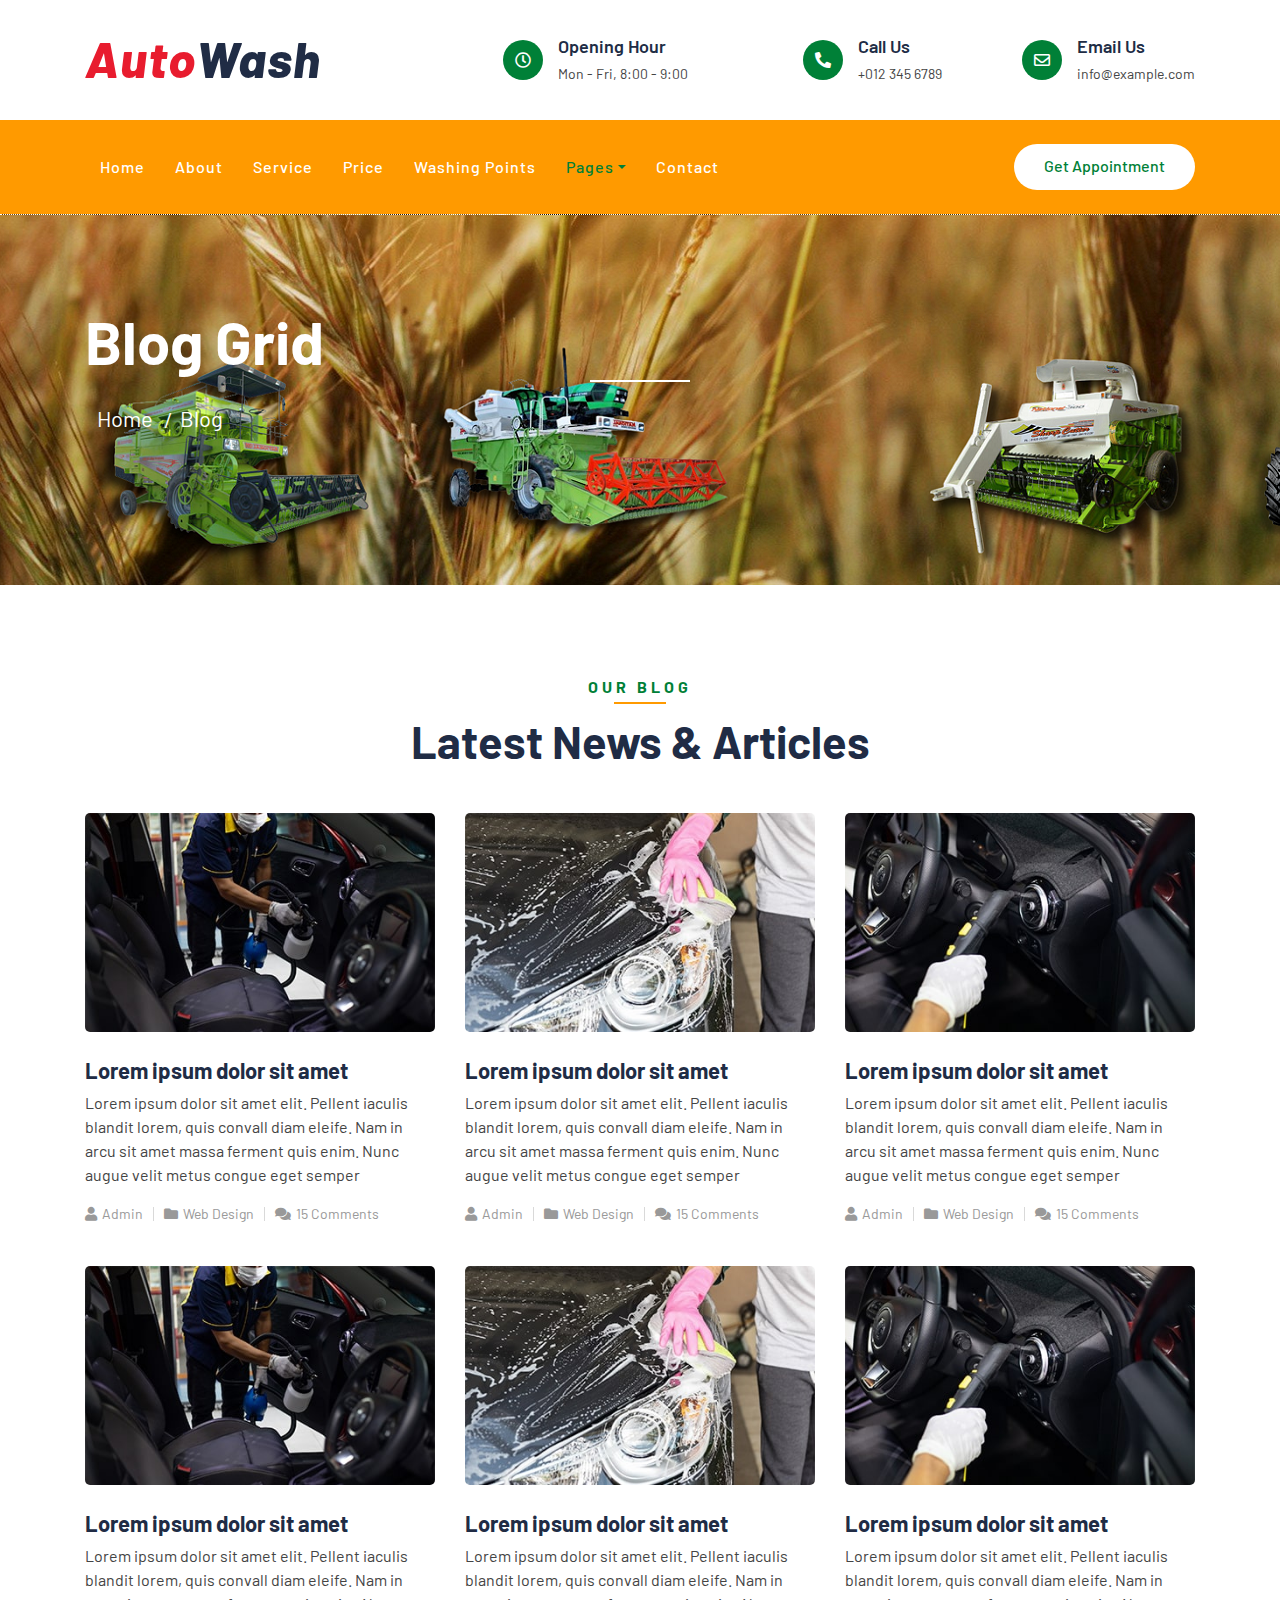
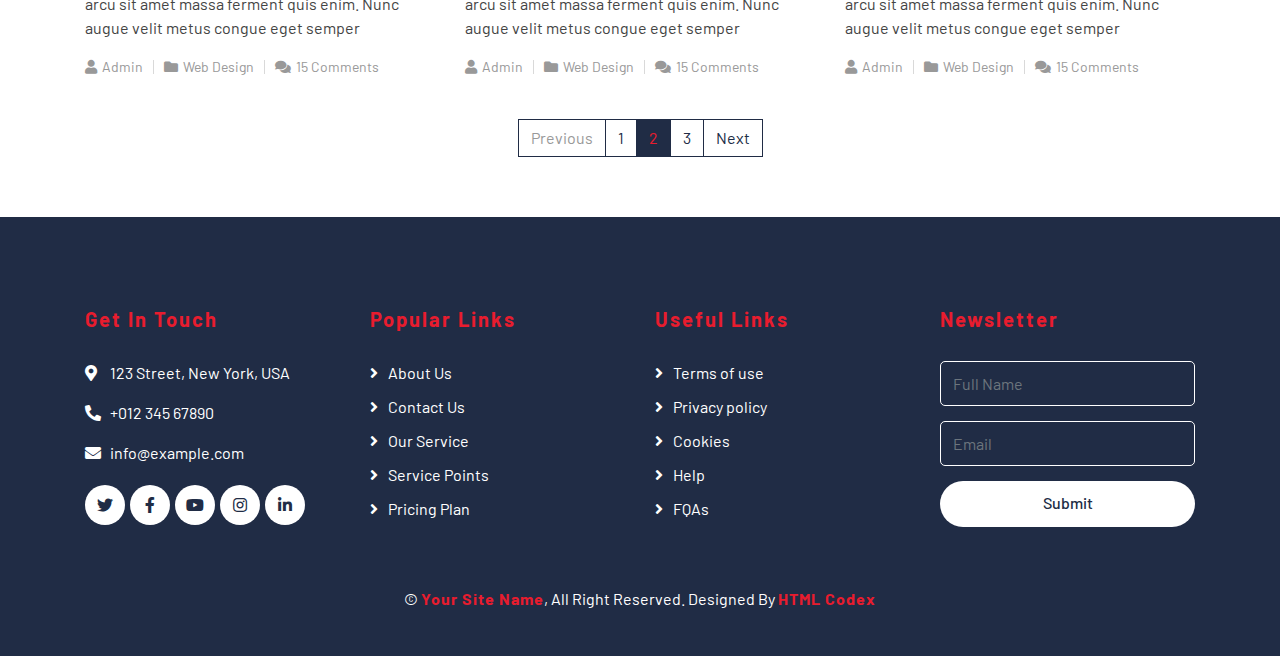
<file: blog.html>
<!DOCTYPE html>
<html lang="en">
    <head>
        <meta charset="utf-8">
        <title>AutoWash - Car Wash Website Template</title>
        <meta content="width=device-width, initial-scale=1.0" name="viewport">
        <meta content="Free Website Template" name="keywords">
        <meta content="Free Website Template" name="description">

        <!-- Favicon -->
        <link href="img/favicon.ico" rel="icon">

        <!-- Google Font -->
        <link href="https://fonts.googleapis.com/css2?family=Barlow:wght@400;500;600;700;800;900&display=swap" rel="stylesheet"> 
        
        <!-- CSS Libraries -->
        <link href="https://stackpath.bootstrapcdn.com/bootstrap/4.4.1/css/bootstrap.min.css" rel="stylesheet">
        <link href="https://cdnjs.cloudflare.com/ajax/libs/font-awesome/5.10.0/css/all.min.css" rel="stylesheet">
        <link href="lib/flaticon/font/flaticon.css" rel="stylesheet">
        <link href="lib/animate/animate.min.css" rel="stylesheet">
        <link href="lib/owlcarousel/assets/owl.carousel.min.css" rel="stylesheet">

        <!-- Template Stylesheet -->
        <link href="css/style.css" rel="stylesheet">
    </head>

    <body>
        <!-- Top Bar Start -->
        <div class="top-bar">
            <div class="container">
                <div class="row align-items-center">
                    <div class="col-lg-4 col-md-12">
                        <div class="logo">
                            <a href="index.html">
                                <h1>Auto<span>Wash</span></h1>
                                <!-- <img src="img/logo.jpg" alt="Logo"> -->
                            </a>
                        </div>
                    </div>
                    <div class="col-lg-8 col-md-7 d-none d-lg-block">
                        <div class="row">
                            <div class="col-4">
                                <div class="top-bar-item">
                                    <div class="top-bar-icon">
                                        <i class="far fa-clock"></i>
                                    </div>
                                    <div class="top-bar-text">
                                        <h3>Opening Hour</h3>
                                        <p>Mon - Fri, 8:00 - 9:00</p>
                                    </div>
                                </div>
                            </div>
                            <div class="col-4">
                                <div class="top-bar-item">
                                    <div class="top-bar-icon">
                                        <i class="fa fa-phone-alt"></i>
                                    </div>
                                    <div class="top-bar-text">
                                        <h3>Call Us</h3>
                                        <p>+012 345 6789</p>
                                    </div>
                                </div>
                            </div>
                            <div class="col-4">
                                <div class="top-bar-item">
                                    <div class="top-bar-icon">
                                        <i class="far fa-envelope"></i>
                                    </div>
                                    <div class="top-bar-text">
                                        <h3>Email Us</h3>
                                        <p>info@example.com</p>
                                    </div>
                                </div>
                            </div>
                        </div>
                    </div>
                </div>
            </div>
        </div>
        <!-- Top Bar End -->

        <!-- Nav Bar Start -->
        <div class="nav-bar">
            <div class="container">
                <nav class="navbar navbar-expand-lg bg-dark navbar-dark">
                    <a href="#" class="navbar-brand">MENU</a>
                    <button type="button" class="navbar-toggler" data-toggle="collapse" data-target="#navbarCollapse">
                        <span class="navbar-toggler-icon"></span>
                    </button>

                    <div class="collapse navbar-collapse justify-content-between" id="navbarCollapse">
                        <div class="navbar-nav mr-auto">
                            <a href="index.html" class="nav-item nav-link">Home</a>
                            <a href="about.html" class="nav-item nav-link">About</a>
                            <a href="service.html" class="nav-item nav-link">Service</a>
                            <a href="price.html" class="nav-item nav-link">Price</a>
                            <a href="location.html" class="nav-item nav-link">Washing Points</a>
                            <div class="nav-item dropdown">
                                <a href="#" class="nav-link dropdown-toggle active" data-toggle="dropdown">Pages</a>
                                <div class="dropdown-menu">
                                    <a href="blog.html" class="dropdown-item">Blog Grid</a>
                                    <a href="single.html" class="dropdown-item">Detail Page</a>
                                    <a href="team.html" class="dropdown-item">Team Member</a>
                                    <a href="booking.html" class="dropdown-item">Schedule Booking</a>
                                </div>
                            </div>
                            <a href="contact.html" class="nav-item nav-link">Contact</a>
                        </div>
                        <div class="ml-auto">
                            <a class="btn btn-custom" href="#">Get Appointment</a>
                        </div>
                    </div>
                </nav>
            </div>
        </div>
        <!-- Nav Bar End -->
        
        
        <!-- Page Header Start -->
        <div class="page-header">
            <div class="container">
                <div class="row">
                    <div class="col-12">
                        <h2>Blog Grid</h2>
                    </div>
                    <div class="col-12">
                        <a href="">Home</a>
                        <a href="">Blog</a>
                    </div>
                </div>
            </div>
        </div>
        <!-- Page Header End -->
        
        
        <!-- Blog Start -->
        <div class="blog">
            <div class="container">
                <div class="section-header text-center">
                    <p>Our Blog</p>
                    <h2>Latest news & articles</h2>
                </div>
                <div class="row">
                    <div class="col-lg-4">
                        <div class="blog-item">
                            <div class="blog-img">
                                <img src="img/blog-1.jpg" alt="Image">
                                <div class="meta-date">
                                    <span>01</span>
                                    <strong>Jan</strong>
                                    <span>2045</span>
                                </div>
                            </div>
                            <div class="blog-text">
                                <h3><a href="#">Lorem ipsum dolor sit amet</a></h3>
                                <p>
                                    Lorem ipsum dolor sit amet elit. Pellent iaculis blandit lorem, quis convall diam eleife. Nam in arcu sit amet massa ferment quis enim. Nunc  augue velit metus congue eget semper
                                </p>
                            </div>
                            <div class="blog-meta">
                                <p><i class="fa fa-user"></i><a href="">Admin</a></p>
                                <p><i class="fa fa-folder"></i><a href="">Web Design</a></p>
                                <p><i class="fa fa-comments"></i><a href="">15 Comments</a></p>
                            </div>
                        </div>
                    </div>
                    <div class="col-lg-4">
                        <div class="blog-item">
                            <div class="blog-img">
                                <img src="img/blog-2.jpg" alt="Image">
                                <div class="meta-date">
                                    <span>01</span>
                                    <strong>Jan</strong>
                                    <span>2045</span>
                                </div>
                            </div>
                            <div class="blog-text">
                                <h3><a href="#">Lorem ipsum dolor sit amet</a></h3>
                                <p>
                                    Lorem ipsum dolor sit amet elit. Pellent iaculis blandit lorem, quis convall diam eleife. Nam in arcu sit amet massa ferment quis enim. Nunc  augue velit metus congue eget semper
                                </p>
                            </div>
                            <div class="blog-meta">
                                <p><i class="fa fa-user"></i><a href="">Admin</a></p>
                                <p><i class="fa fa-folder"></i><a href="">Web Design</a></p>
                                <p><i class="fa fa-comments"></i><a href="">15 Comments</a></p>
                            </div>
                        </div>
                    </div>
                    <div class="col-lg-4">
                        <div class="blog-item">
                            <div class="blog-img">
                                <img src="img/blog-3.jpg" alt="Image">
                                <div class="meta-date">
                                    <span>01</span>
                                    <strong>Jan</strong>
                                    <span>2045</span>
                                </div>
                            </div>
                            <div class="blog-text">
                                <h3><a href="#">Lorem ipsum dolor sit amet</a></h3>
                                <p>
                                    Lorem ipsum dolor sit amet elit. Pellent iaculis blandit lorem, quis convall diam eleife. Nam in arcu sit amet massa ferment quis enim. Nunc  augue velit metus congue eget semper
                                </p>
                            </div>
                            <div class="blog-meta">
                                <p><i class="fa fa-user"></i><a href="">Admin</a></p>
                                <p><i class="fa fa-folder"></i><a href="">Web Design</a></p>
                                <p><i class="fa fa-comments"></i><a href="">15 Comments</a></p>
                            </div>
                        </div>
                    </div>
                    <div class="col-lg-4">
                        <div class="blog-item">
                            <div class="blog-img">
                                <img src="img/blog-1.jpg" alt="Image">
                                <div class="meta-date">
                                    <span>01</span>
                                    <strong>Jan</strong>
                                    <span>2045</span>
                                </div>
                            </div>
                            <div class="blog-text">
                                <h3><a href="#">Lorem ipsum dolor sit amet</a></h3>
                                <p>
                                    Lorem ipsum dolor sit amet elit. Pellent iaculis blandit lorem, quis convall diam eleife. Nam in arcu sit amet massa ferment quis enim. Nunc  augue velit metus congue eget semper
                                </p>
                            </div>
                            <div class="blog-meta">
                                <p><i class="fa fa-user"></i><a href="">Admin</a></p>
                                <p><i class="fa fa-folder"></i><a href="">Web Design</a></p>
                                <p><i class="fa fa-comments"></i><a href="">15 Comments</a></p>
                            </div>
                        </div>
                    </div>
                    <div class="col-lg-4">
                        <div class="blog-item">
                            <div class="blog-img">
                                <img src="img/blog-2.jpg" alt="Image">
                                <div class="meta-date">
                                    <span>01</span>
                                    <strong>Jan</strong>
                                    <span>2045</span>
                                </div>
                            </div>
                            <div class="blog-text">
                                <h3><a href="#">Lorem ipsum dolor sit amet</a></h3>
                                <p>
                                    Lorem ipsum dolor sit amet elit. Pellent iaculis blandit lorem, quis convall diam eleife. Nam in arcu sit amet massa ferment quis enim. Nunc  augue velit metus congue eget semper
                                </p>
                            </div>
                            <div class="blog-meta">
                                <p><i class="fa fa-user"></i><a href="">Admin</a></p>
                                <p><i class="fa fa-folder"></i><a href="">Web Design</a></p>
                                <p><i class="fa fa-comments"></i><a href="">15 Comments</a></p>
                            </div>
                        </div>
                    </div>
                    <div class="col-lg-4">
                        <div class="blog-item">
                            <div class="blog-img">
                                <img src="img/blog-3.jpg" alt="Image">
                                <div class="meta-date">
                                    <span>01</span>
                                    <strong>Jan</strong>
                                    <span>2045</span>
                                </div>
                            </div>
                            <div class="blog-text">
                                <h3><a href="#">Lorem ipsum dolor sit amet</a></h3>
                                <p>
                                    Lorem ipsum dolor sit amet elit. Pellent iaculis blandit lorem, quis convall diam eleife. Nam in arcu sit amet massa ferment quis enim. Nunc  augue velit metus congue eget semper
                                </p>
                            </div>
                            <div class="blog-meta">
                                <p><i class="fa fa-user"></i><a href="">Admin</a></p>
                                <p><i class="fa fa-folder"></i><a href="">Web Design</a></p>
                                <p><i class="fa fa-comments"></i><a href="">15 Comments</a></p>
                            </div>
                        </div>
                    </div>
                </div>
                <div class="row">
                    <div class="col-12">
                        <ul class="pagination justify-content-center">
                            <li class="page-item disabled"><a class="page-link" href="#">Previous</a></li>
                            <li class="page-item"><a class="page-link" href="#">1</a></li>
                            <li class="page-item active"><a class="page-link" href="#">2</a></li>
                            <li class="page-item"><a class="page-link" href="#">3</a></li>
                            <li class="page-item"><a class="page-link" href="#">Next</a></li>
                        </ul> 
                    </div>
                </div>
            </div>
        </div>
        <!-- Blog End -->


        <!-- Footer Start -->
        <div class="footer">
            <div class="container">
                <div class="row">
                    <div class="col-lg-3 col-md-6">
                        <div class="footer-contact">
                            <h2>Get In Touch</h2>
                            <p><i class="fa fa-map-marker-alt"></i>123 Street, New York, USA</p>
                            <p><i class="fa fa-phone-alt"></i>+012 345 67890</p>
                            <p><i class="fa fa-envelope"></i>info@example.com</p>
                            <div class="footer-social">
                                <a class="btn" href=""><i class="fab fa-twitter"></i></a>
                                <a class="btn" href=""><i class="fab fa-facebook-f"></i></a>
                                <a class="btn" href=""><i class="fab fa-youtube"></i></a>
                                <a class="btn" href=""><i class="fab fa-instagram"></i></a>
                                <a class="btn" href=""><i class="fab fa-linkedin-in"></i></a>
                            </div>
                        </div>
                    </div>
                    <div class="col-lg-3 col-md-6">
                        <div class="footer-link">
                            <h2>Popular Links</h2>
                            <a href="">About Us</a>
                            <a href="">Contact Us</a>
                            <a href="">Our Service</a>
                            <a href="">Service Points</a>
                            <a href="">Pricing Plan</a>
                        </div>
                    </div>
                    <div class="col-lg-3 col-md-6">
                        <div class="footer-link">
                            <h2>Useful Links</h2>
                            <a href="">Terms of use</a>
                            <a href="">Privacy policy</a>
                            <a href="">Cookies</a>
                            <a href="">Help</a>
                            <a href="">FQAs</a>
                        </div>
                    </div>
                    <div class="col-lg-3 col-md-6">
                        <div class="footer-newsletter">
                            <h2>Newsletter</h2>
                            <form>
                                <input class="form-control" placeholder="Full Name">
                                <input class="form-control" placeholder="Email">
                                <button class="btn btn-custom">Submit</button>
                            </form>
                        </div>
                    </div>
                </div>
            </div>
            <div class="container copyright">
                <p>&copy; <a href="#">Your Site Name</a>, All Right Reserved. Designed By <a href="https://htmlcodex.com">HTML Codex</a></p>
            </div>
        </div>
        <!-- Footer End -->
        
        <!-- Back to top button -->
        <a href="#" class="back-to-top"><i class="fa fa-chevron-up"></i></a>
        
        <!-- Pre Loader -->
        <div id="loader" class="show">
            <div class="loader"></div>
        </div>

        <!-- JavaScript Libraries -->
        <script src="https://code.jquery.com/jquery-3.4.1.min.js"></script>
        <script src="https://stackpath.bootstrapcdn.com/bootstrap/4.4.1/js/bootstrap.bundle.min.js"></script>
        <script src="lib/easing/easing.min.js"></script>
        <script src="lib/owlcarousel/owl.carousel.min.js"></script>
        <script src="lib/waypoints/waypoints.min.js"></script>
        <script src="lib/counterup/counterup.min.js"></script>
        
        <!-- Contact Javascript File -->
        <script src="mail/jqBootstrapValidation.min.js"></script>
        <script src="mail/contact.js"></script>

        <!-- Template Javascript -->
        <script src="js/main.js"></script>
    </body>
</html>
</file>
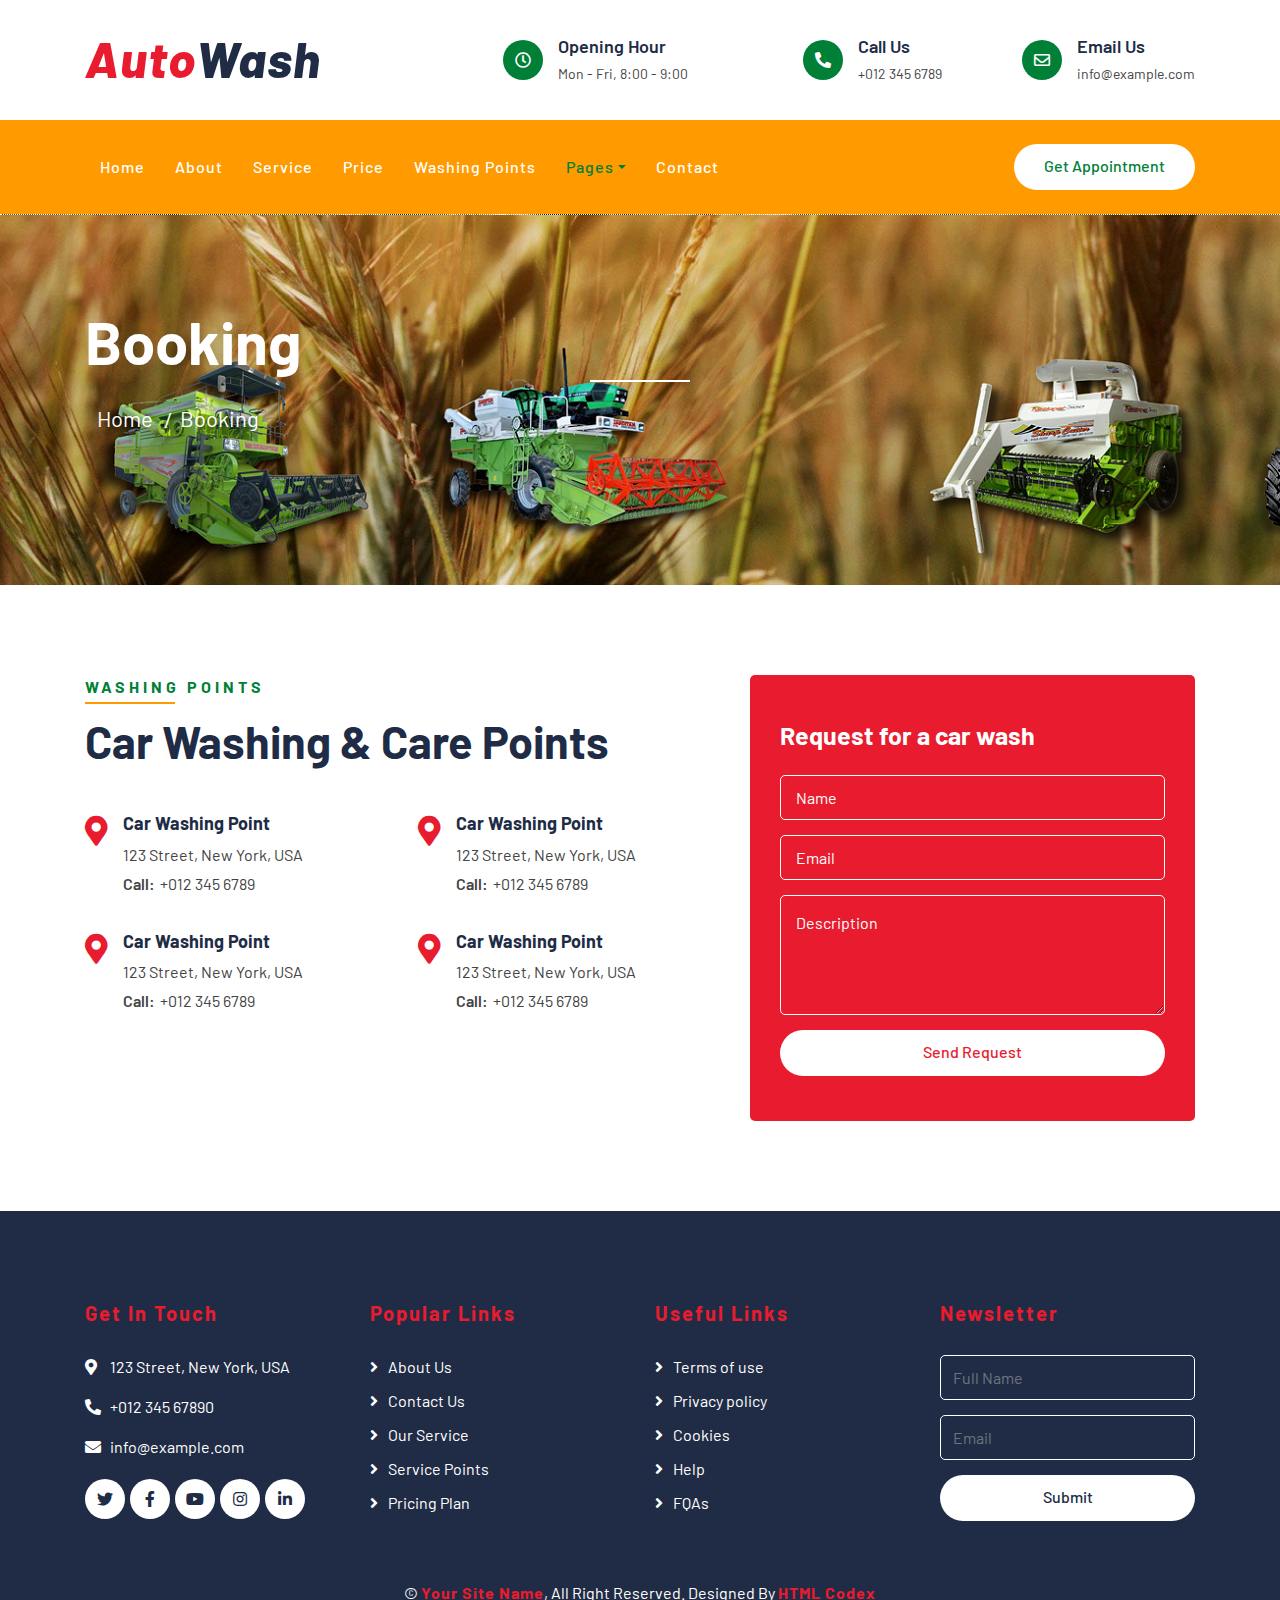
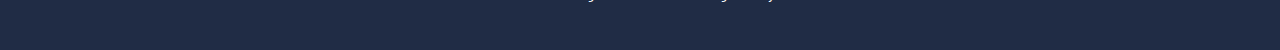
<file: booking.html>
<!DOCTYPE html>
<html lang="en">
    <head>
        <meta charset="utf-8">
        <title>AutoWash - Car Wash Website Template</title>
        <meta content="width=device-width, initial-scale=1.0" name="viewport">
        <meta content="Free Website Template" name="keywords">
        <meta content="Free Website Template" name="description">

        <!-- Favicon -->
        <link href="img/favicon.ico" rel="icon">

        <!-- Google Font -->
        <link href="https://fonts.googleapis.com/css2?family=Barlow:wght@400;500;600;700;800;900&display=swap" rel="stylesheet"> 
        
        <!-- CSS Libraries -->
        <link href="https://stackpath.bootstrapcdn.com/bootstrap/4.4.1/css/bootstrap.min.css" rel="stylesheet">
        <link href="https://cdnjs.cloudflare.com/ajax/libs/font-awesome/5.10.0/css/all.min.css" rel="stylesheet">
        <link href="lib/flaticon/font/flaticon.css" rel="stylesheet">
        <link href="lib/animate/animate.min.css" rel="stylesheet">
        <link href="lib/owlcarousel/assets/owl.carousel.min.css" rel="stylesheet">

        <!-- Template Stylesheet -->
        <link href="css/style.css" rel="stylesheet">
    </head>

    <body>
        <!-- Top Bar Start -->
        <div class="top-bar">
            <div class="container">
                <div class="row align-items-center">
                    <div class="col-lg-4 col-md-12">
                        <div class="logo">
                            <a href="index.html">
                                <h1>Auto<span>Wash</span></h1>
                                <!-- <img src="img/logo.jpg" alt="Logo"> -->
                            </a>
                        </div>
                    </div>
                    <div class="col-lg-8 col-md-7 d-none d-lg-block">
                        <div class="row">
                            <div class="col-4">
                                <div class="top-bar-item">
                                    <div class="top-bar-icon">
                                        <i class="far fa-clock"></i>
                                    </div>
                                    <div class="top-bar-text">
                                        <h3>Opening Hour</h3>
                                        <p>Mon - Fri, 8:00 - 9:00</p>
                                    </div>
                                </div>
                            </div>
                            <div class="col-4">
                                <div class="top-bar-item">
                                    <div class="top-bar-icon">
                                        <i class="fa fa-phone-alt"></i>
                                    </div>
                                    <div class="top-bar-text">
                                        <h3>Call Us</h3>
                                        <p>+012 345 6789</p>
                                    </div>
                                </div>
                            </div>
                            <div class="col-4">
                                <div class="top-bar-item">
                                    <div class="top-bar-icon">
                                        <i class="far fa-envelope"></i>
                                    </div>
                                    <div class="top-bar-text">
                                        <h3>Email Us</h3>
                                        <p>info@example.com</p>
                                    </div>
                                </div>
                            </div>
                        </div>
                    </div>
                </div>
            </div>
        </div>
        <!-- Top Bar End -->

        <!-- Nav Bar Start -->
        <div class="nav-bar">
            <div class="container">
                <nav class="navbar navbar-expand-lg bg-dark navbar-dark">
                    <a href="#" class="navbar-brand">MENU</a>
                    <button type="button" class="navbar-toggler" data-toggle="collapse" data-target="#navbarCollapse">
                        <span class="navbar-toggler-icon"></span>
                    </button>

                    <div class="collapse navbar-collapse justify-content-between" id="navbarCollapse">
                        <div class="navbar-nav mr-auto">
                            <a href="index.html" class="nav-item nav-link">Home</a>
                            <a href="about.html" class="nav-item nav-link">About</a>
                            <a href="service.html" class="nav-item nav-link">Service</a>
                            <a href="price.html" class="nav-item nav-link">Price</a>
                            <a href="location.html" class="nav-item nav-link">Washing Points</a>
                            <div class="nav-item dropdown">
                                <a href="#" class="nav-link dropdown-toggle active" data-toggle="dropdown">Pages</a>
                                <div class="dropdown-menu">
                                    <a href="blog.html" class="dropdown-item">Blog Grid</a>
                                    <a href="single.html" class="dropdown-item">Detail Page</a>
                                    <a href="team.html" class="dropdown-item">Team Member</a>
                                    <a href="booking.html" class="dropdown-item">Schedule Booking</a>
                                </div>
                            </div>
                            <a href="contact.html" class="nav-item nav-link">Contact</a>
                        </div>
                        <div class="ml-auto">
                            <a class="btn btn-custom" href="#">Get Appointment</a>
                        </div>
                    </div>
                </nav>
            </div>
        </div>
        <!-- Nav Bar End -->
        
        
        <!-- Page Header Start -->
        <div class="page-header">
            <div class="container">
                <div class="row">
                    <div class="col-12">
                        <h2>Booking</h2>
                    </div>
                    <div class="col-12">
                        <a href="">Home</a>
                        <a href="">Booking</a>
                    </div>
                </div>
            </div>
        </div>
        <!-- Page Header End -->
        
        
        <!-- Location Start -->
        <div class="location">
            <div class="container">
                <div class="row">
                    <div class="col-lg-7">
                        <div class="section-header text-left">
                            <p>Washing Points</p>
                            <h2>Car Washing & Care Points</h2>
                        </div>
                        <div class="row">
                            <div class="col-md-6">
                                <div class="location-item">
                                    <i class="fa fa-map-marker-alt"></i>
                                    <div class="location-text">
                                        <h3>Car Washing Point</h3>
                                        <p>123 Street, New York, USA</p>
                                        <p><strong>Call:</strong>+012 345 6789</p>
                                    </div>
                                </div>
                            </div>
                            <div class="col-md-6">
                                <div class="location-item">
                                    <i class="fa fa-map-marker-alt"></i>
                                    <div class="location-text">
                                        <h3>Car Washing Point</h3>
                                        <p>123 Street, New York, USA</p>
                                        <p><strong>Call:</strong>+012 345 6789</p>
                                    </div>
                                </div>
                            </div>
                            <div class="col-md-6">
                                <div class="location-item">
                                    <i class="fa fa-map-marker-alt"></i>
                                    <div class="location-text">
                                        <h3>Car Washing Point</h3>
                                        <p>123 Street, New York, USA</p>
                                        <p><strong>Call:</strong>+012 345 6789</p>
                                    </div>
                                </div>
                            </div>
                            <div class="col-md-6">
                                <div class="location-item">
                                    <i class="fa fa-map-marker-alt"></i>
                                    <div class="location-text">
                                        <h3>Car Washing Point</h3>
                                        <p>123 Street, New York, USA</p>
                                        <p><strong>Call:</strong>+012 345 6789</p>
                                    </div>
                                </div>
                            </div>
                        </div>
                    </div>
                    <div class="col-lg-5">
                        <div class="location-form">
                            <h3>Request for a car wash</h3>
                            <form>
                                <div class="control-group">
                                    <input type="text" class="form-control" placeholder="Name" required="required" />
                                </div>
                                <div class="control-group">
                                    <input type="email" class="form-control" placeholder="Email" required="required" />
                                </div>
                                <div class="control-group">
                                    <textarea class="form-control" placeholder="Description" required="required"></textarea>
                                </div>
                                <div>
                                    <button class="btn btn-custom" type="submit">Send Request</button>
                                </div>
                            </form>
                        </div>
                    </div>
                </div>
            </div>
        </div>
        <!-- Location End -->
        
        
        <!-- Footer Start -->
        <div class="footer">
            <div class="container">
                <div class="row">
                    <div class="col-lg-3 col-md-6">
                        <div class="footer-contact">
                            <h2>Get In Touch</h2>
                            <p><i class="fa fa-map-marker-alt"></i>123 Street, New York, USA</p>
                            <p><i class="fa fa-phone-alt"></i>+012 345 67890</p>
                            <p><i class="fa fa-envelope"></i>info@example.com</p>
                            <div class="footer-social">
                                <a class="btn" href=""><i class="fab fa-twitter"></i></a>
                                <a class="btn" href=""><i class="fab fa-facebook-f"></i></a>
                                <a class="btn" href=""><i class="fab fa-youtube"></i></a>
                                <a class="btn" href=""><i class="fab fa-instagram"></i></a>
                                <a class="btn" href=""><i class="fab fa-linkedin-in"></i></a>
                            </div>
                        </div>
                    </div>
                    <div class="col-lg-3 col-md-6">
                        <div class="footer-link">
                            <h2>Popular Links</h2>
                            <a href="">About Us</a>
                            <a href="">Contact Us</a>
                            <a href="">Our Service</a>
                            <a href="">Service Points</a>
                            <a href="">Pricing Plan</a>
                        </div>
                    </div>
                    <div class="col-lg-3 col-md-6">
                        <div class="footer-link">
                            <h2>Useful Links</h2>
                            <a href="">Terms of use</a>
                            <a href="">Privacy policy</a>
                            <a href="">Cookies</a>
                            <a href="">Help</a>
                            <a href="">FQAs</a>
                        </div>
                    </div>
                    <div class="col-lg-3 col-md-6">
                        <div class="footer-newsletter">
                            <h2>Newsletter</h2>
                            <form>
                                <input class="form-control" placeholder="Full Name">
                                <input class="form-control" placeholder="Email">
                                <button class="btn btn-custom">Submit</button>
                            </form>
                        </div>
                    </div>
                </div>
            </div>
            <div class="container copyright">
                <p>&copy; <a href="#">Your Site Name</a>, All Right Reserved. Designed By <a href="https://htmlcodex.com">HTML Codex</a></p>
            </div>
        </div>
        <!-- Footer End -->
        
        <!-- Back to top button -->
        <a href="#" class="back-to-top"><i class="fa fa-chevron-up"></i></a>
        
        <!-- Pre Loader -->
        <div id="loader" class="show">
            <div class="loader"></div>
        </div>

        <!-- JavaScript Libraries -->
        <script src="https://code.jquery.com/jquery-3.4.1.min.js"></script>
        <script src="https://stackpath.bootstrapcdn.com/bootstrap/4.4.1/js/bootstrap.bundle.min.js"></script>
        <script src="lib/easing/easing.min.js"></script>
        <script src="lib/owlcarousel/owl.carousel.min.js"></script>
        <script src="lib/waypoints/waypoints.min.js"></script>
        <script src="lib/counterup/counterup.min.js"></script>
        
        <!-- Contact Javascript File -->
        <script src="mail/jqBootstrapValidation.min.js"></script>
        <script src="mail/contact.js"></script>

        <!-- Template Javascript -->
        <script src="js/main.js"></script>
    </body>
</html>
</file>
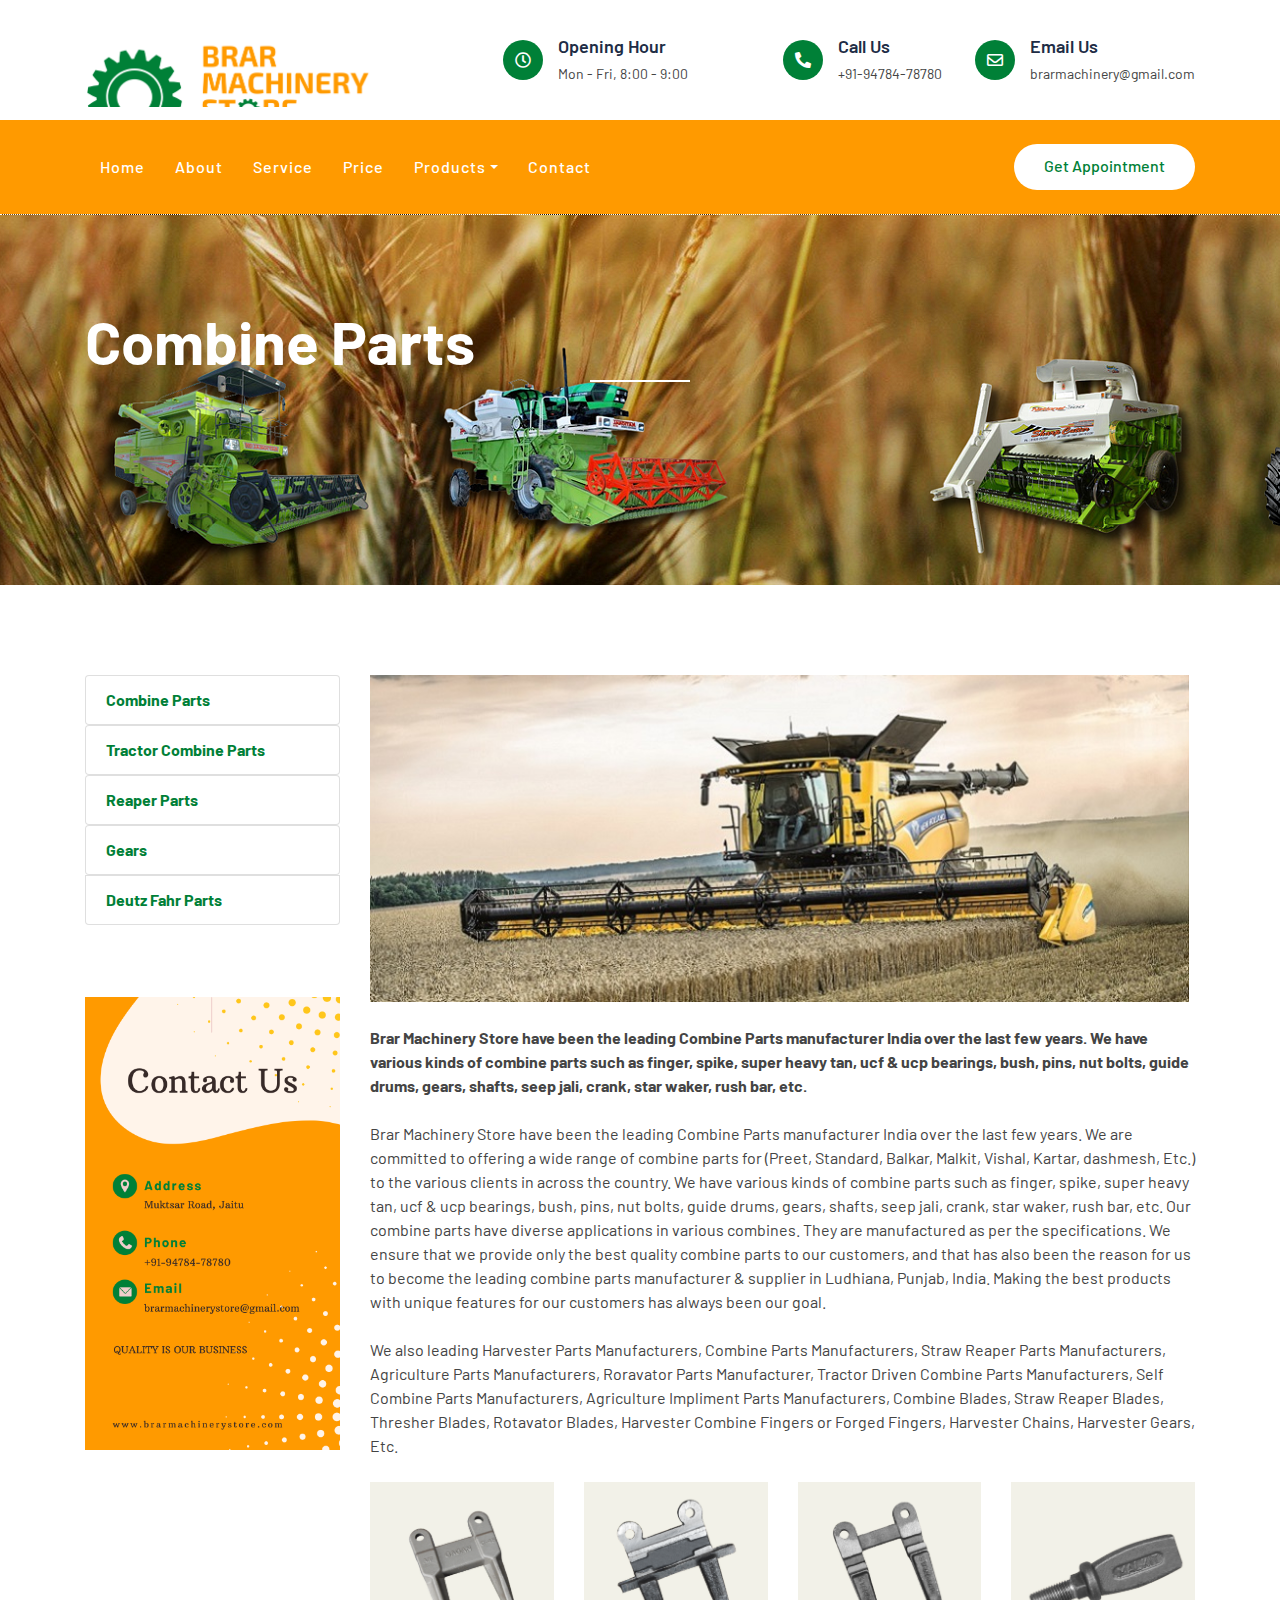
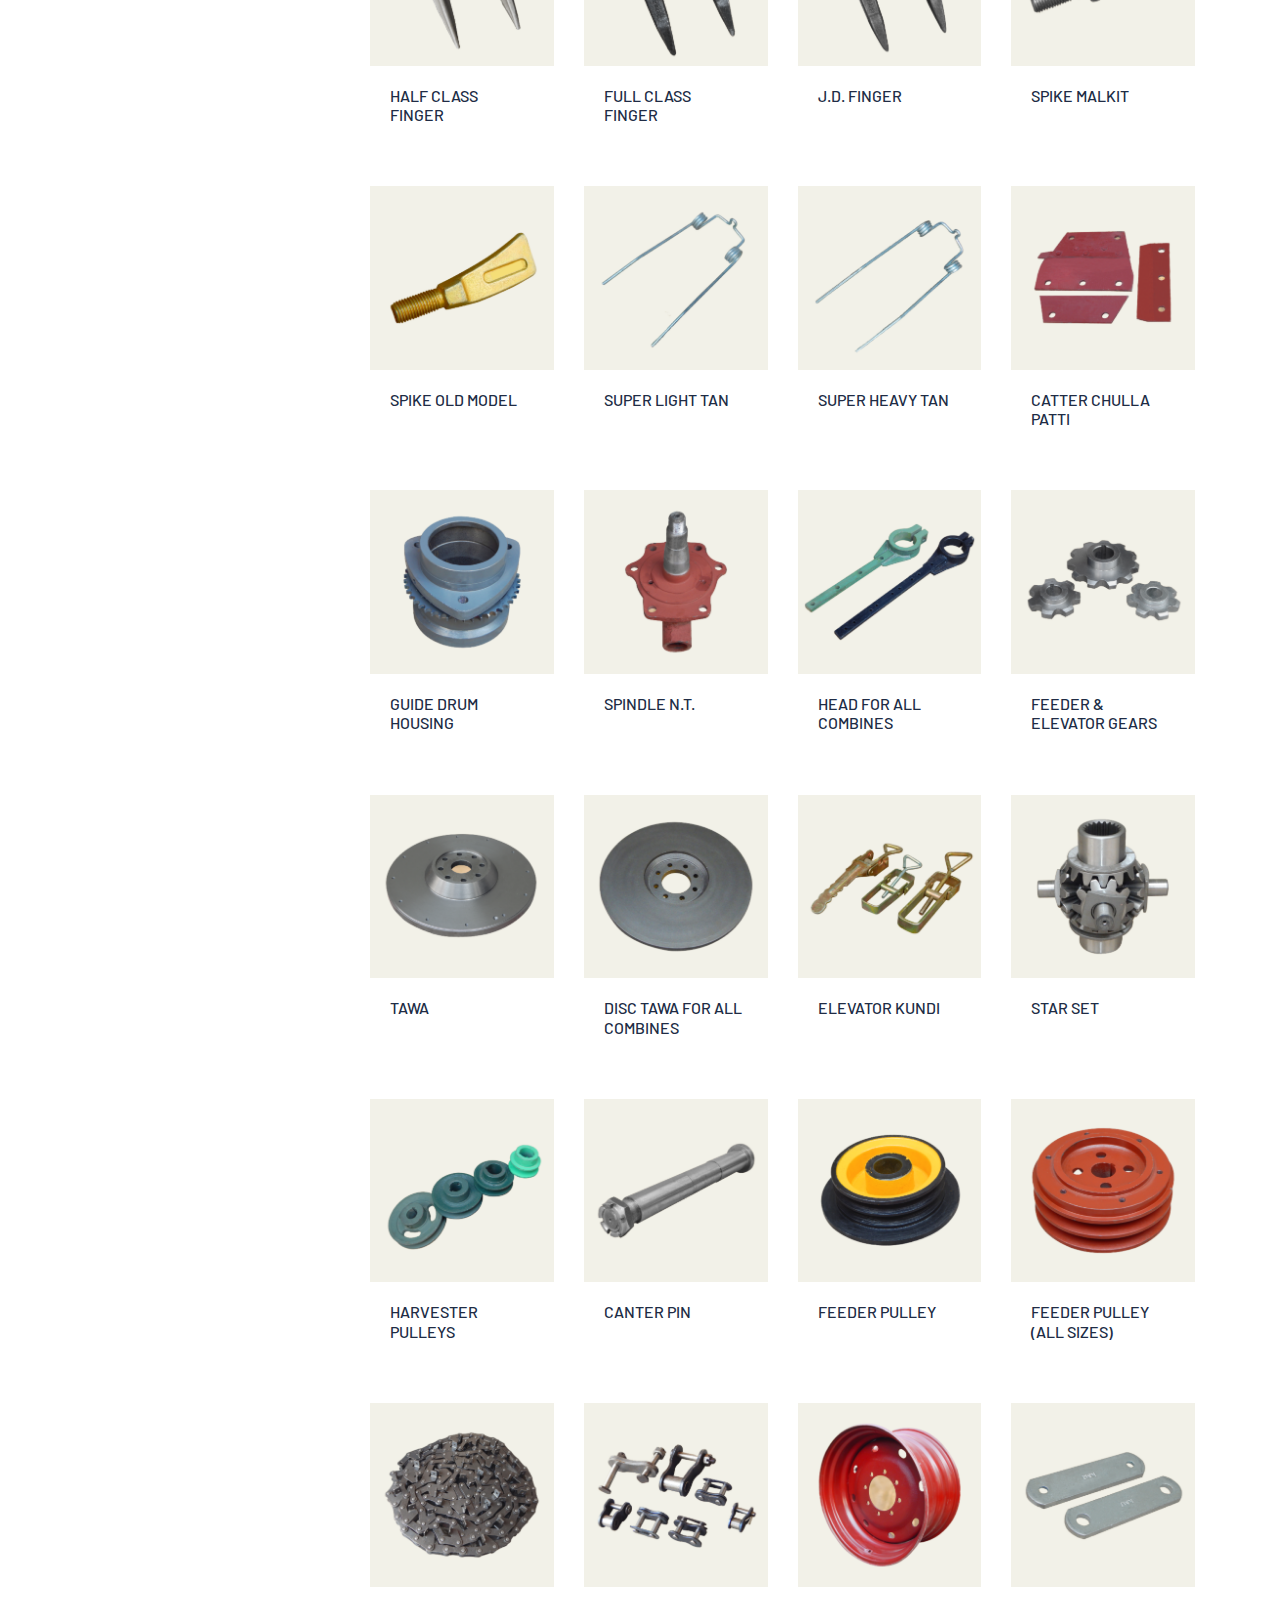
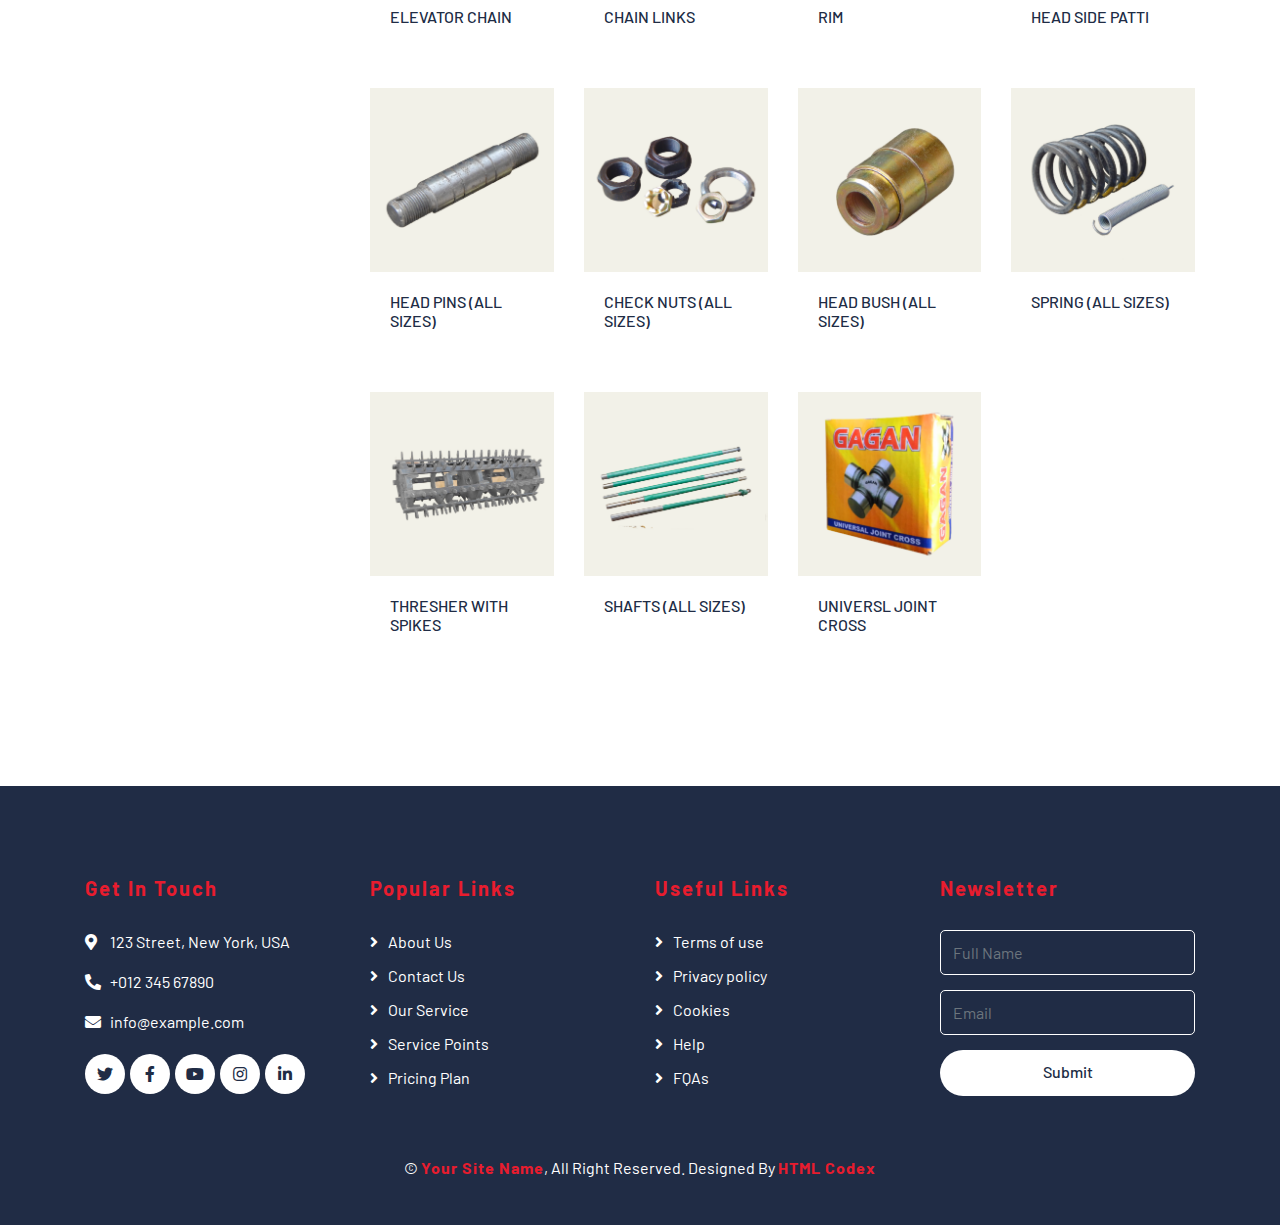
<file: combine_parts.html>
<!DOCTYPE html>
<html lang="en">

<head>
    <meta charset="utf-8">
    <title>Combine Parts</title>
    <meta content="width=device-width, initial-scale=1.0" name="viewport">
    <meta content="Free Website Template" name="keywords">
    <meta content="Free Website Template" name="description">

    <!-- Favicon -->
    <link href="img/favicon.ico" rel="icon">

    <!-- Google Font -->
    <link href="https://fonts.googleapis.com/css2?family=Barlow:wght@400;500;600;700;800;900&display=swap"
        rel="stylesheet">

    <!-- CSS Libraries -->
    <link href="https://stackpath.bootstrapcdn.com/bootstrap/4.4.1/css/bootstrap.min.css" rel="stylesheet">
    <link href="https://cdnjs.cloudflare.com/ajax/libs/font-awesome/5.10.0/css/all.min.css" rel="stylesheet">
    <link href="lib/flaticon/font/flaticon.css" rel="stylesheet">
    <link href="lib/animate/animate.min.css" rel="stylesheet">
    <link href="lib/owlcarousel/assets/owl.carousel.min.css" rel="stylesheet">

    <!-- Template Stylesheet -->
    <link href="css/style.css" rel="stylesheet">
    <style>
        .list-part {
            color: #008037;
            font-weight: bold;
        }

        .list-part:hover {
            background-color: #FF9A00;
            color: white;
        }
    </style>
</head>

<body>
    <!-- Top Bar Start -->
    <div class="top-bar">
        <div class="container">
            <div class="row align-items-center">
                <div class="col-lg-4 col-md-12">
                    <div class="logo">
                        <a href="index.html">
                            <marquee behavior="slide" direction="up"><img src="img/BRAR MACHINERY STORE (1).png" alt=""
                                    height="100px"></marquee>

                        </a>
                    </div>
                </div>
                <div class="col-lg-8 col-md-7 d-none d-lg-block">
                    <div class="row">
                        <div class="col-4">
                            <div class="top-bar-item">
                                <div class="top-bar-icon">
                                    <i class="far fa-clock"></i>
                                </div>
                                <div class="top-bar-text">
                                    <h3>Opening Hour</h3>
                                    <p>Mon - Fri, 8:00 - 9:00</p>
                                </div>
                            </div>
                        </div>
                        <div class="col-4">
                            <div class="top-bar-item">
                                <div class="top-bar-icon">
                                    <i class="fa fa-phone-alt"></i>
                                </div>
                                <div class="top-bar-text">
                                    <h3>Call Us</h3>
                                    <p>+91-94784-78780</p>
                                </div>
                            </div>
                        </div>
                        <div class="col-4">
                            <div class="top-bar-item">
                                <div class="top-bar-icon">
                                    <i class="far fa-envelope"></i>
                                </div>
                                <div class="top-bar-text">
                                    <h3>Email Us</h3>
                                    <p>brarmachinery@gmail.com</p>
                                </div>
                            </div>
                        </div>
                    </div>
                </div>
            </div>
        </div>
    </div>
    <!-- Top Bar End -->

    <!-- Nav Bar Start -->
    <div class="nav-bar">
        <div class="container">
            <nav class="navbar navbar-expand-lg bg-dark navbar-dark">
                <a href="#" class="navbar-brand">MENU</a>
                <button type="button" class="navbar-toggler" data-toggle="collapse" data-target="#navbarCollapse">
                    <span class="navbar-toggler-icon"></span>
                </button>

                <div class="collapse navbar-collapse justify-content-between" id="navbarCollapse">
                    <div class="navbar-nav mr-auto">
                        <a href="index.html" class="nav-item nav-link">Home</a>
                        <a href="about.html" class="nav-item nav-link">About</a>
                        <a href="service.html" class="nav-item nav-link">Service</a>
                        <a href="price.html" class="nav-item nav-link">Price</a>
                        <!-- <a href="" class="nav-item nav-link active">Washing Points</a> -->
                        <div class="nav-item dropdown">
                                <a href="#" class="nav-link dropdown-toggle" data-toggle="dropdown">Products</a>
                                <div class="dropdown-menu">
                                    <a href="combine_parts.html" class="dropdown-item">Combine Parts</a>
                                    <a href="tractor_driven_parts.html" class="dropdown-item">Tractor Combine Parts</a>
                                    <a href="Reaper_products.html" class="dropdown-item">Straw Reaper Parts</a>
                                    <a href="gear.html" class="dropdown-item">Gears</a>
                                    <a href="booking.html" class="dropdown-item">Same Deutz Fahr Parts</a>
                                </div>
                            </div>
                        <a href="contact.html" class="nav-item nav-link">Contact</a>
                    </div>
                    <div class="ml-auto">
                        <a class="btn btn-custom" href="#">Get Appointment</a>
                    </div>
                </div>
            </nav>
        </div>
    </div>
    <!-- Nav Bar End -->


    <!-- Page Header Start -->
    <div class="page-header">
        <div class="container">
            <div class="row">
                <div class="col-12">
                    <h2>Combine Parts</h2>
                </div>

            </div>
        </div>
    </div>
    <!-- Page Header End -->


    <!-- Location Start -->
    <div class="location">
        <div class="container">

            <div class="row">
                <div class="col-lg-3">


                    <form>
                        <div class="list-group">

                            <a href="combine_parts.html"><button type="button"
                                    class="list-group-item list-group-item-action  list-part">Combine
                                    Parts</button></a>
                            <a href="tractor_driven_parts.html"><button type="button"
                                    class="list-group-item list-group-item-action  list-part">Tractor
                                    Combine Parts</button></a>
                            <a href="Reaper_products.html"><button type="button"
                                    class="list-group-item list-group-item-action  list-part">Reaper
                                    Parts</button></a>
                                    <a href="/gear.html"><button type="button"
                                        class="list-group-item list-group-item-action  list-part">Gears</button></a>
                            <button type="button" class="list-group-item list-group-item-action  list-part">Deutz Fahr
                                Parts</button>
                        </div>
                    </form>
                    <br> <br> <br>
                    <img src="img/Navy Minimalist Contact Us Instagram Story.png" class="img-fluid" alt="">

                </div>
                <div class="col-lg-9">
                    <img src="img/combine parts head.jpg" class="img-fluid" alt="..." width="819">
                    <br>
                    <br>
                    <span style="font-weight: bold;">Brar Machinery Store have been the leading Combine Parts manufacturer
                        India over the last few years. We have various kinds of combine parts such as finger, spike,
                        super heavy tan, ucf & ucp bearings, bush, pins, nut bolts, guide drums, gears, shafts, seep
                        jali, crank, star waker, rush bar, etc.</span>
                    <br> <br>
                    <span>
                        Brar Machinery Store have been the leading Combine Parts manufacturer India over the last few years.
                        We are committed to offering a wide range of combine parts for (Preet, Standard, Balkar, Malkit,
                        Vishal, Kartar, dashmesh, Etc.) to the various clients in across the country. We have various
                        kinds of combine parts such as finger, spike, super heavy tan, ucf & ucp bearings, bush, pins,
                        nut bolts, guide drums, gears, shafts, seep jali, crank, star waker, rush bar, etc. Our combine
                        parts have diverse applications in various combines. They are manufactured as per the
                        specifications. We ensure that we provide only the best quality combine parts to our customers,
                        and that has also been the reason for us to become the leading combine parts manufacturer &
                        supplier in Ludhiana, Punjab, India. Making the best products with unique features for our
                        customers has always been our goal.
                    </span>
                    <br>
                    <br>
                    <span>We also leading Harvester Parts Manufacturers, Combine Parts Manufacturers, Straw Reaper Parts
                        Manufacturers, Agriculture Parts Manufacturers, Roravator Parts Manufacturer, Tractor Driven
                        Combine Parts Manufacturers, Self Combine Parts Manufacturers, Agriculture Impliment Parts
                        Manufacturers, Combine Blades, Straw Reaper Blades, Thresher Blades, Rotavator Blades, Harvester
                        Combine Fingers or Forged Fingers, Harvester Chains, Harvester Gears, Etc.</span>
                    <br> <br>
                    <div class="row">
                        <div class="col-md-3">
                            <div class="location-item">
                                <div>
                                    <img src="img/Comb products/Half class finger.png" class="img-fluid" alt="...">
                                    <div class="card-body">
                                        <h6 class="card-title">HALF CLASS FINGER</h6>
                                    </div>
                                </div>
                            </div>
                        </div>
                        <div class="col-md-3">
                            <div class="location-item">
                                <div>
                                    <img src="img/Comb products/Full class finger.png" class="img-fluid" alt="...">
                                    <div class="card-body">
                                        <h6 class="card-title">FULL CLASS FINGER</h6>
                                    </div>
                                </div>
                            </div>
                        </div>
                        <div class="col-md-3">
                            <div class="location-item">
                                <div>
                                    <img src="img/Comb products/J.d. Finger.png" class="img-fluid" alt="...">
                                    <div class="card-body">
                                        <h6 class="card-title">J.D. FINGER</h6>
                                    </div>
                                </div>
                            </div>
                        </div>
                        <div class="col-md-3">
                            <div class="location-item">
                                <div>
                                    <img src="img/Comb products/spike malkit b.png" class="img-fluid" alt="...">
                                    <div class="card-body">
                                        <h6 class="card-title">SPIKE MALKIT</h6>
                                    </div>
                                </div>
                            </div>
                        </div>
                        <div class="col-md-3">
                            <div class="location-item">
                                <div>
                                    <img src="img/Comb products/SPIKE OLD MODEL.png" class="img-fluid" alt="...">
                                    <div class="card-body">
                                        <h6 class="card-title">SPIKE OLD MODEL</h6>
                                    </div>
                                </div>
                            </div>
                        </div>
                        <div class="col-md-3">
                            <div class="location-item">
                                <div>
                                    <img src="img/Comb products/Super light tan.png" class="img-fluid" alt="...">
                                    <div class="card-body">
                                        <h6 class="card-title">SUPER LIGHT TAN</h6>
                                    </div>
                                </div>
                            </div>
                        </div>
                        <div class="col-md-3">
                            <div class="location-item">
                                <div>
                                    <img src="img/Comb products/Super heavy Tan.png" class="img-fluid" alt="...">
                                    <div class="card-body">
                                        <h6 class="card-title">SUPER HEAVY TAN</h6>
                                    </div>
                                </div>
                            </div>
                        </div>
                        <div class="col-md-3">
                            <div class="location-item">
                                <div>
                                    <img src="img/Comb products/CATTER CHULLA PATTI SET.png" class="img-fluid"
                                        alt="...">
                                    <div class="card-body">
                                        <h6 class="card-title">CATTER CHULLA PATTI</h6>
                                    </div>
                                </div>
                            </div>
                        </div>
                        <div class="col-md-3">
                            <div class="location-item">
                                <div>
                                    <img src="img/Comb products/GUIDE DRUM HOUSING.png" class="img-fluid" alt="...">
                                    <div class="card-body">
                                        <h6 class="card-title">GUIDE DRUM HOUSING</h6>
                                    </div>
                                </div>
                            </div>
                        </div>
                        <div class="col-md-3">
                            <div class="location-item">
                                <div>
                                    <img src="img/Comb products/SPINDLE N.T..png" class="img-fluid" alt="...">
                                    <div class="card-body">
                                        <h6 class="card-title">SPINDLE N.T.</h6>
                                    </div>
                                </div>
                            </div>
                        </div>
                        <div class="col-md-3">
                            <div class="location-item">
                                <div>
                                    <img src="img/Comb products/HEAD FOR ALL COMBINES.png" class="img-fluid" alt="...">
                                    <div class="card-body">
                                        <h6 class="card-title">HEAD FOR ALL COMBINES</h6>
                                    </div>
                                </div>
                            </div>
                        </div>
                        <div class="col-md-3">
                            <div class="location-item">
                                <div>
                                    <img src="img/Comb products/FEEDER & ELEVATOR GEARS.png" class="img-fluid"
                                        alt="...">
                                    <div class="card-body">
                                        <h6 class="card-title">FEEDER & ELEVATOR GEARS</h6>
                                    </div>
                                </div>
                            </div>
                        </div>
                        <div class="col-md-3">
                            <div class="location-item">
                                <div>
                                    <img src="img/Comb products/TAWA.png" class="img-fluid" alt="...">
                                    <div class="card-body">
                                        <h6 class="card-title">TAWA</h6>
                                    </div>
                                </div>
                            </div>
                        </div>
                        <div class="col-md-3">
                            <div class="location-item">
                                <div>
                                    <img src="img/Comb products/DISC TAWA FOR ALL COMBINES.png" class="img-fluid"
                                        alt="...">
                                    <div class="card-body">
                                        <h6 class="card-title">DISC TAWA FOR ALL COMBINES</h6>
                                    </div>
                                </div>
                            </div>
                        </div>
                        <div class="col-md-3">
                            <div class="location-item">
                                <div>
                                    <img src="img/Comb products/ELEVATOR KUNDI.png" class="img-fluid" alt="...">
                                    <div class="card-body">
                                        <h6 class="card-title">ELEVATOR KUNDI</h6>
                                    </div>
                                </div>
                            </div>
                        </div>
                        <div class="col-md-3">
                            <div class="location-item">
                                <div>
                                    <img src="img/Comb products/STAR SET.png" class="img-fluid" alt="...">
                                    <div class="card-body">
                                        <h6 class="card-title">STAR SET</h6>
                                    </div>
                                </div>
                            </div>
                        </div>
                        <div class="col-md-3">
                            <div class="location-item">
                                <div>
                                    <img src="img/Comb products/HARVESTER PULLEYS.png" class="img-fluid" alt="...">
                                    <div class="card-body">
                                        <h6 class="card-title">HARVESTER PULLEYS</h6>
                                    </div>
                                </div>
                            </div>
                        </div>
                        <div class="col-md-3">
                            <div class="location-item">
                                <div>
                                    <img src="img/Comb products/CANTER PIN.png" class="img-fluid" alt="...">
                                    <div class="card-body">
                                        <h6 class="card-title">CANTER PIN</h6>
                                    </div>
                                </div>
                            </div>
                        </div>
                        <div class="col-md-3">
                            <div class="location-item">
                                <div>
                                    <img src="img/Comb products/FEEDER PULLEY.png" class="img-fluid" alt="...">
                                    <div class="card-body">
                                        <h6 class="card-title">FEEDER PULLEY</h6>
                                    </div>
                                </div>
                            </div>
                        </div>
                        <div class="col-md-3">
                            <div class="location-item">
                                <div>
                                    <img src="img/Comb products/FEEDER PULLEY (ALL SIZES).png" class="img-fluid"
                                        alt="...">
                                    <div class="card-body">
                                        <h6 class="card-title">FEEDER PULLEY (ALL SIZES)</h6>
                                    </div>
                                </div>
                            </div>
                        </div>
                        <div class="col-md-3">
                            <div class="location-item">
                                <div>
                                    <img src="img/Comb products/ELEVATOR CHAIN.png" class="img-fluid" alt="...">
                                    <div class="card-body">
                                        <h6 class="card-title">ELEVATOR CHAIN</h6>
                                    </div>
                                </div>
                            </div>
                        </div>
                        <div class="col-md-3">
                            <div class="location-item">
                                <div>
                                    <img src="img/Comb products/CHAIN LINKS.png" class="img-fluid" alt="...">
                                    <div class="card-body">
                                        <h6 class="card-title">CHAIN LINKS</h6>
                                    </div>
                                </div>
                            </div>
                        </div>
                        <div class="col-md-3">
                            <div class="location-item">
                                <div>
                                    <img src="img/Comb products/RIM.png" class="img-fluid" alt="...">
                                    <div class="card-body">
                                        <h6 class="card-title">RIM</h6>
                                    </div>
                                </div>
                            </div>
                        </div>
                        <div class="col-md-3">
                            <div class="location-item">
                                <div>
                                    <img src="img/Comb products/HEAD SIDE PATTI.png" class="img-fluid" alt="...">
                                    <div class="card-body">
                                        <h6 class="card-title">HEAD SIDE PATTI</h6>
                                    </div>
                                </div>
                            </div>
                        </div>
                        <div class="col-md-3">
                            <div class="location-item">
                                <div>
                                    <img src="img/Comb products/HEAD PINS (ALL SIZES).png" class="img-fluid" alt="...">
                                    <div class="card-body">
                                        <h6 class="card-title">HEAD PINS (ALL SIZES)</h6>
                                    </div>
                                </div>
                            </div>
                        </div>
                        <div class="col-md-3">
                            <div class="location-item">
                                <div>
                                    <img src="img/Comb products/CHECK NUTS (ALL SIZES).png" class="img-fluid" alt="...">
                                    <div class="card-body">
                                        <h6 class="card-title">CHECK NUTS (ALL SIZES)</h6>
                                    </div>
                                </div>
                            </div>
                        </div>
                        <div class="col-md-3">
                            <div class="location-item">
                                <div>
                                    <img src="img/Comb products/HEAD BUSH (ALL SIZES).png" class="img-fluid" alt="...">
                                    <div class="card-body">
                                        <h6 class="card-title">HEAD BUSH (ALL SIZES)</h6>
                                    </div>
                                </div>
                            </div>
                        </div>
                        <div class="col-md-3">
                            <div class="location-item">
                                <div>
                                    <img src="img/Comb products/SPRING (ALL SIZES).png" class="img-fluid" alt="...">
                                    <div class="card-body">
                                        <h6 class="card-title">SPRING (ALL SIZES)</h6>
                                    </div>
                                </div>
                            </div>
                        </div>
                        <div class="col-md-3">
                            <div class="location-item">
                                <div>
                                    <img src="img/Comb products/THRESHER WITH SPIKES.png" class="img-fluid" alt="...">
                                    <div class="card-body">
                                        <h6 class="card-title">THRESHER WITH SPIKES</h6>
                                    </div>
                                </div>
                            </div>
                        </div>
                        <div class="col-md-3">
                            <div class="location-item">
                                <div>
                                    <img src="img/Comb products/SHAFTS (ALL SIZES).png" class="img-fluid" alt="...">
                                    <div class="card-body">
                                        <h6 class="card-title">SHAFTS (ALL SIZES)</h6>
                                    </div>
                                </div>
                            </div>
                        </div>
                        <div class="col-md-3">
                            <div class="location-item">
                                <div>
                                    <img src="img/Comb products/UNIVERSAL JOINT CROSS.png" class="img-fluid" alt="...">
                                    <div class="card-body">
                                        <h6 class="card-title">UNIVERSL JOINT CROSS</h6>
                                    </div>
                                </div>
                            </div>
                        </div>

                    </div>
                </div>

            </div>
        </div>
    </div>
    <!-- Location End -->


    <!-- Footer Start -->
    <div class="footer">
        <div class="container">
            <div class="row">
                <div class="col-lg-3 col-md-6">
                    <div class="footer-contact">
                        <h2>Get In Touch</h2>
                        <p><i class="fa fa-map-marker-alt"></i>123 Street, New York, USA</p>
                        <p><i class="fa fa-phone-alt"></i>+012 345 67890</p>
                        <p><i class="fa fa-envelope"></i>info@example.com</p>
                        <div class="footer-social">
                            <a class="btn" href=""><i class="fab fa-twitter"></i></a>
                            <a class="btn" href=""><i class="fab fa-facebook-f"></i></a>
                            <a class="btn" href=""><i class="fab fa-youtube"></i></a>
                            <a class="btn" href=""><i class="fab fa-instagram"></i></a>
                            <a class="btn" href=""><i class="fab fa-linkedin-in"></i></a>
                        </div>
                    </div>
                </div>
                <div class="col-lg-3 col-md-6">
                    <div class="footer-link">
                        <h2>Popular Links</h2>
                        <a href="">About Us</a>
                        <a href="">Contact Us</a>
                        <a href="">Our Service</a>
                        <a href="">Service Points</a>
                        <a href="">Pricing Plan</a>
                    </div>
                </div>
                <div class="col-lg-3 col-md-6">
                    <div class="footer-link">
                        <h2>Useful Links</h2>
                        <a href="">Terms of use</a>
                        <a href="">Privacy policy</a>
                        <a href="">Cookies</a>
                        <a href="">Help</a>
                        <a href="">FQAs</a>
                    </div>
                </div>
                <div class="col-lg-3 col-md-6">
                    <div class="footer-newsletter">
                        <h2>Newsletter</h2>
                        <form>
                            <input class="form-control" placeholder="Full Name">
                            <input class="form-control" placeholder="Email">
                            <button class="btn btn-custom">Submit</button>
                        </form>
                    </div>
                </div>
            </div>
        </div>
        <div class="container copyright">
            <p>&copy; <a href="#">Your Site Name</a>, All Right Reserved. Designed By <a
                    href="https://htmlcodex.com">HTML Codex</a></p>
        </div>
    </div>
    <!-- Footer End -->

    <!-- Back to top button -->
    <a href="#" class="back-to-top"><i class="fa fa-chevron-up"></i></a>

    <!-- Pre Loader -->
    <div id="loader" class="show">
        <div class="loader"></div>
    </div>

    <!-- JavaScript Libraries -->
    <script src="https://code.jquery.com/jquery-3.4.1.min.js"></script>
    <script src="https://stackpath.bootstrapcdn.com/bootstrap/4.4.1/js/bootstrap.bundle.min.js"></script>
    <script src="lib/easing/easing.min.js"></script>
    <script src="lib/owlcarousel/owl.carousel.min.js"></script>
    <script src="lib/waypoints/waypoints.min.js"></script>
    <script src="lib/counterup/counterup.min.js"></script>

    <!-- Contact Javascript File -->
    <script src="mail/jqBootstrapValidation.min.js"></script>
    <script src="mail/contact.js"></script>

    <!-- Template Javascript -->
    <script src="js/main.js"></script>
</body>

</html>
</file>
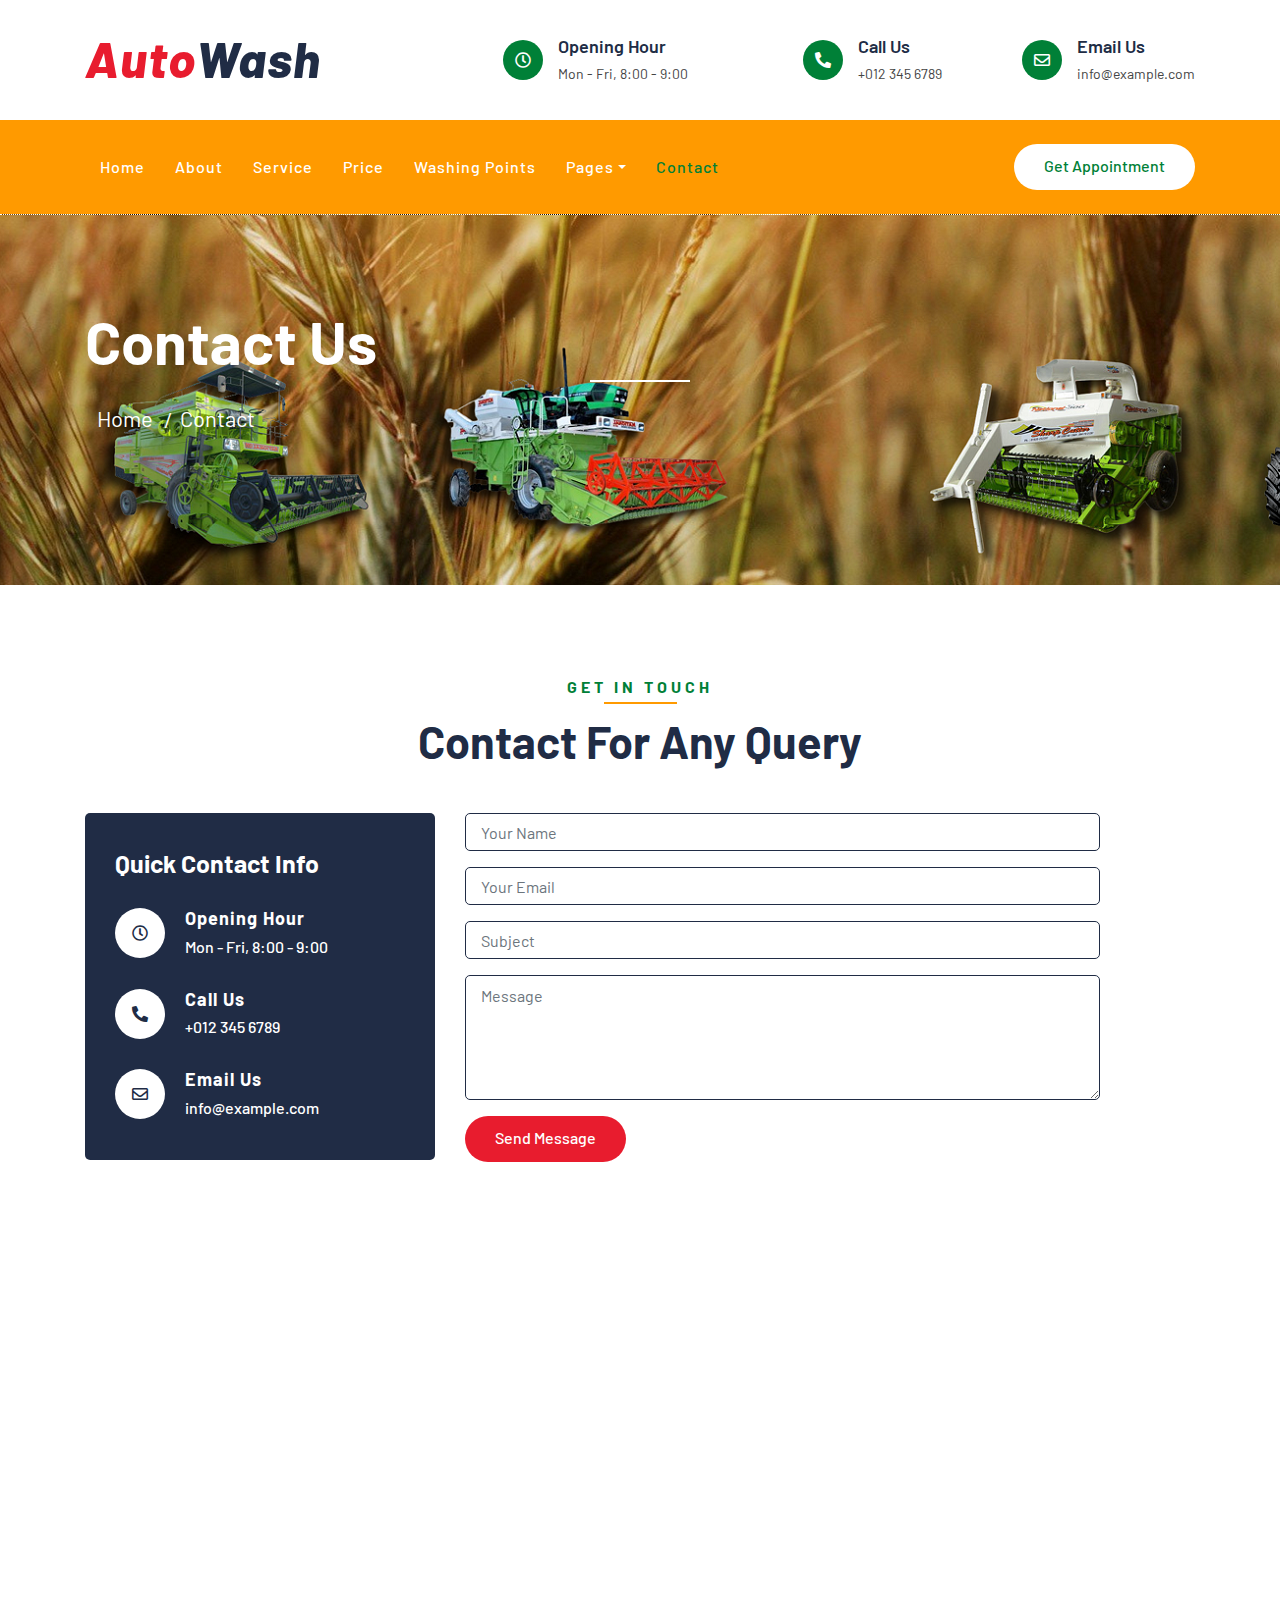
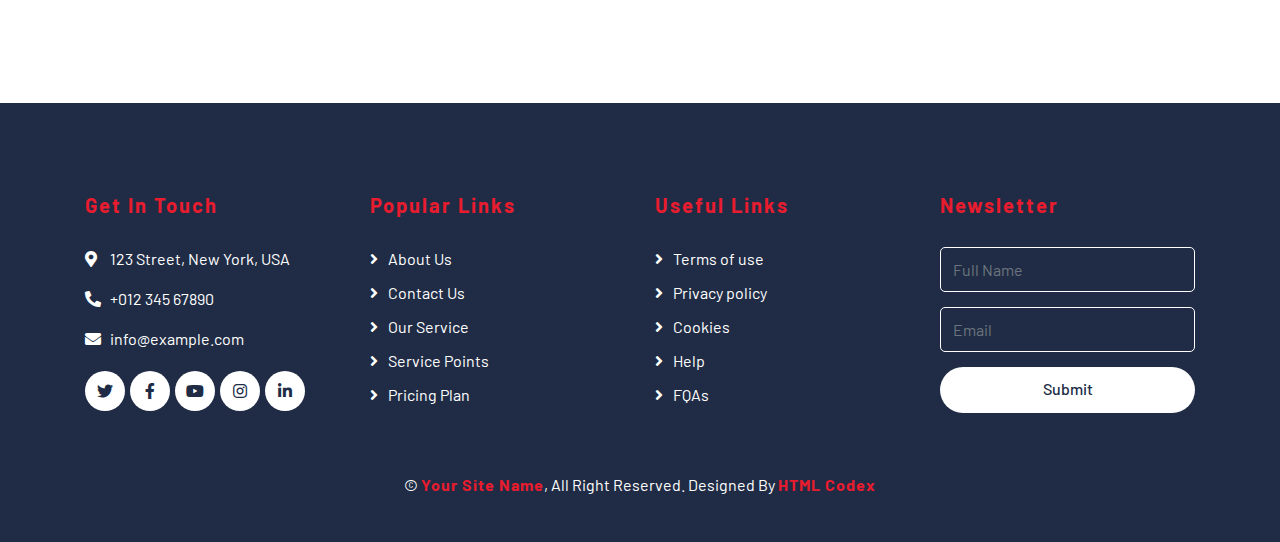
<file: contact.html>
<!DOCTYPE html>
<html lang="en">
    <head>
        <meta charset="utf-8">
        <title>AutoWash - Car Wash Website Template</title>
        <meta content="width=device-width, initial-scale=1.0" name="viewport">
        <meta content="Free Website Template" name="keywords">
        <meta content="Free Website Template" name="description">

        <!-- Favicon -->
        <link href="img/favicon.ico" rel="icon">

        <!-- Google Font -->
        <link href="https://fonts.googleapis.com/css2?family=Barlow:wght@400;500;600;700;800;900&display=swap" rel="stylesheet"> 
        
        <!-- CSS Libraries -->
        <link href="https://stackpath.bootstrapcdn.com/bootstrap/4.4.1/css/bootstrap.min.css" rel="stylesheet">
        <link href="https://cdnjs.cloudflare.com/ajax/libs/font-awesome/5.10.0/css/all.min.css" rel="stylesheet">
        <link href="lib/flaticon/font/flaticon.css" rel="stylesheet">
        <link href="lib/animate/animate.min.css" rel="stylesheet">
        <link href="lib/owlcarousel/assets/owl.carousel.min.css" rel="stylesheet">

        <!-- Template Stylesheet -->
        <link href="css/style.css" rel="stylesheet">
    </head>

    <body>
        <!-- Top Bar Start -->
        <div class="top-bar">
            <div class="container">
                <div class="row align-items-center">
                    <div class="col-lg-4 col-md-12">
                        <div class="logo">
                            <a href="index.html">
                                <h1>Auto<span>Wash</span></h1>
                                <!-- <img src="img/logo.jpg" alt="Logo"> -->
                            </a>
                        </div>
                    </div>
                    <div class="col-lg-8 col-md-7 d-none d-lg-block">
                        <div class="row">
                            <div class="col-4">
                                <div class="top-bar-item">
                                    <div class="top-bar-icon">
                                        <i class="far fa-clock"></i>
                                    </div>
                                    <div class="top-bar-text">
                                        <h3>Opening Hour</h3>
                                        <p>Mon - Fri, 8:00 - 9:00</p>
                                    </div>
                                </div>
                            </div>
                            <div class="col-4">
                                <div class="top-bar-item">
                                    <div class="top-bar-icon">
                                        <i class="fa fa-phone-alt"></i>
                                    </div>
                                    <div class="top-bar-text">
                                        <h3>Call Us</h3>
                                        <p>+012 345 6789</p>
                                    </div>
                                </div>
                            </div>
                            <div class="col-4">
                                <div class="top-bar-item">
                                    <div class="top-bar-icon">
                                        <i class="far fa-envelope"></i>
                                    </div>
                                    <div class="top-bar-text">
                                        <h3>Email Us</h3>
                                        <p>info@example.com</p>
                                    </div>
                                </div>
                            </div>
                        </div>
                    </div>
                </div>
            </div>
        </div>
        <!-- Top Bar End -->

        <!-- Nav Bar Start -->
        <div class="nav-bar">
            <div class="container">
                <nav class="navbar navbar-expand-lg bg-dark navbar-dark">
                    <a href="#" class="navbar-brand">MENU</a>
                    <button type="button" class="navbar-toggler" data-toggle="collapse" data-target="#navbarCollapse">
                        <span class="navbar-toggler-icon"></span>
                    </button>

                    <div class="collapse navbar-collapse justify-content-between" id="navbarCollapse">
                        <div class="navbar-nav mr-auto">
                            <a href="index.html" class="nav-item nav-link">Home</a>
                            <a href="about.html" class="nav-item nav-link">About</a>
                            <a href="service.html" class="nav-item nav-link">Service</a>
                            <a href="price.html" class="nav-item nav-link">Price</a>
                            <a href="location.html" class="nav-item nav-link">Washing Points</a>
                            <div class="nav-item dropdown">
                                <a href="#" class="nav-link dropdown-toggle" data-toggle="dropdown">Pages</a>
                                <div class="dropdown-menu">
                                    <a href="blog.html" class="dropdown-item">Blog Grid</a>
                                    <a href="single.html" class="dropdown-item">Detail Page</a>
                                    <a href="team.html" class="dropdown-item">Team Member</a>
                                    <a href="booking.html" class="dropdown-item">Schedule Booking</a>
                                </div>
                            </div>
                            <a href="contact.html" class="nav-item nav-link active">Contact</a>
                        </div>
                        <div class="ml-auto">
                            <a class="btn btn-custom" href="#">Get Appointment</a>
                        </div>
                    </div>
                </nav>
            </div>
        </div>
        <!-- Nav Bar End -->
        
        
        <!-- Page Header Start -->
        <div class="page-header">
            <div class="container">
                <div class="row">
                    <div class="col-12">
                        <h2>Contact Us</h2>
                    </div>
                    <div class="col-12">
                        <a href="">Home</a>
                        <a href="">Contact</a>
                    </div>
                </div>
            </div>
        </div>
        <!-- Page Header End -->
        
        
        <!-- Contact Start -->
        <div class="contact">
            <div class="container">
                <div class="section-header text-center">
                    <p>Get In Touch</p>
                    <h2>Contact for any query</h2>
                </div>
                <div class="row">
                    <div class="col-md-4">
                        <div class="contact-info">
                            <h2>Quick Contact Info</h2>
                            <div class="contact-info-item">
                                <div class="contact-info-icon">
                                    <i class="far fa-clock"></i>
                                </div>
                                <div class="contact-info-text">
                                    <h3>Opening Hour</h3>
                                    <p>Mon - Fri, 8:00 - 9:00</p>
                                </div>
                            </div>
                            <div class="contact-info-item">
                                <div class="contact-info-icon">
                                    <i class="fa fa-phone-alt"></i>
                                </div>
                                <div class="contact-info-text">
                                    <h3>Call Us</h3>
                                    <p>+012 345 6789</p>
                                </div>
                            </div>
                            <div class="contact-info-item">
                                <div class="contact-info-icon">
                                    <i class="far fa-envelope"></i>
                                </div>
                                <div class="contact-info-text">
                                    <h3>Email Us</h3>
                                    <p>info@example.com</p>
                                </div>
                            </div>
                        </div>
                    </div>
                    <div class="col-md-7">
                        <div class="contact-form">
                            <div id="success"></div>
                            <form name="sentMessage" id="contactForm" novalidate="novalidate">
                                <div class="control-group">
                                    <input type="text" class="form-control" id="name" placeholder="Your Name" required="required" data-validation-required-message="Please enter your name" />
                                    <p class="help-block text-danger"></p>
                                </div>
                                <div class="control-group">
                                    <input type="email" class="form-control" id="email" placeholder="Your Email" required="required" data-validation-required-message="Please enter your email" />
                                    <p class="help-block text-danger"></p>
                                </div>
                                <div class="control-group">
                                    <input type="text" class="form-control" id="subject" placeholder="Subject" required="required" data-validation-required-message="Please enter a subject" />
                                    <p class="help-block text-danger"></p>
                                </div>
                                <div class="control-group">
                                    <textarea class="form-control" id="message" placeholder="Message" required="required" data-validation-required-message="Please enter your message"></textarea>
                                    <p class="help-block text-danger"></p>
                                </div>
                                <div>
                                    <button class="btn btn-custom" type="submit" id="sendMessageButton">Send Message</button>
                                </div>
                            </form>
                        </div>
                    </div>
                    <div class="col-md-12">
                        <iframe src="https://www.google.com/maps/embed?pb=!1m18!1m12!1m3!1d3001156.4288297426!2d-78.01371936852176!3d42.72876761954724!2m3!1f0!2f0!3f0!3m2!1i1024!2i768!4f13.1!3m3!1m2!1s0x4ccc4bf0f123a5a9%3A0xddcfc6c1de189567!2sNew%20York%2C%20USA!5e0!3m2!1sen!2sbd!4v1600663868074!5m2!1sen!2sbd" frameborder="0" style="border:0;" allowfullscreen="" aria-hidden="false" tabindex="0"></iframe>
                    </div>
                </div>
            </div>
        </div>
        <!-- Contact End -->


        <!-- Footer Start -->
        <div class="footer">
            <div class="container">
                <div class="row">
                    <div class="col-lg-3 col-md-6">
                        <div class="footer-contact">
                            <h2>Get In Touch</h2>
                            <p><i class="fa fa-map-marker-alt"></i>123 Street, New York, USA</p>
                            <p><i class="fa fa-phone-alt"></i>+012 345 67890</p>
                            <p><i class="fa fa-envelope"></i>info@example.com</p>
                            <div class="footer-social">
                                <a class="btn" href=""><i class="fab fa-twitter"></i></a>
                                <a class="btn" href=""><i class="fab fa-facebook-f"></i></a>
                                <a class="btn" href=""><i class="fab fa-youtube"></i></a>
                                <a class="btn" href=""><i class="fab fa-instagram"></i></a>
                                <a class="btn" href=""><i class="fab fa-linkedin-in"></i></a>
                            </div>
                        </div>
                    </div>
                    <div class="col-lg-3 col-md-6">
                        <div class="footer-link">
                            <h2>Popular Links</h2>
                            <a href="">About Us</a>
                            <a href="">Contact Us</a>
                            <a href="">Our Service</a>
                            <a href="">Service Points</a>
                            <a href="">Pricing Plan</a>
                        </div>
                    </div>
                    <div class="col-lg-3 col-md-6">
                        <div class="footer-link">
                            <h2>Useful Links</h2>
                            <a href="">Terms of use</a>
                            <a href="">Privacy policy</a>
                            <a href="">Cookies</a>
                            <a href="">Help</a>
                            <a href="">FQAs</a>
                        </div>
                    </div>
                    <div class="col-lg-3 col-md-6">
                        <div class="footer-newsletter">
                            <h2>Newsletter</h2>
                            <form>
                                <input class="form-control" placeholder="Full Name">
                                <input class="form-control" placeholder="Email">
                                <button class="btn btn-custom">Submit</button>
                            </form>
                        </div>
                    </div>
                </div>
            </div>
            <div class="container copyright">
                <p>&copy; <a href="#">Your Site Name</a>, All Right Reserved. Designed By <a href="https://htmlcodex.com">HTML Codex</a></p>
            </div>
        </div>
        <!-- Footer End -->
        
        <!-- Back to top button -->
        <a href="#" class="back-to-top"><i class="fa fa-chevron-up"></i></a>
        
        <!-- Pre Loader -->
        <div id="loader" class="show">
            <div class="loader"></div>
        </div>

        <!-- JavaScript Libraries -->
        <script src="https://code.jquery.com/jquery-3.4.1.min.js"></script>
        <script src="https://stackpath.bootstrapcdn.com/bootstrap/4.4.1/js/bootstrap.bundle.min.js"></script>
        <script src="lib/easing/easing.min.js"></script>
        <script src="lib/owlcarousel/owl.carousel.min.js"></script>
        <script src="lib/waypoints/waypoints.min.js"></script>
        <script src="lib/counterup/counterup.min.js"></script>
        
        <!-- Contact Javascript File -->
        <script src="mail/jqBootstrapValidation.min.js"></script>
        <script src="mail/contact.js"></script>

        <!-- Template Javascript -->
        <script src="js/main.js"></script>
    </body>
</html>
</file>
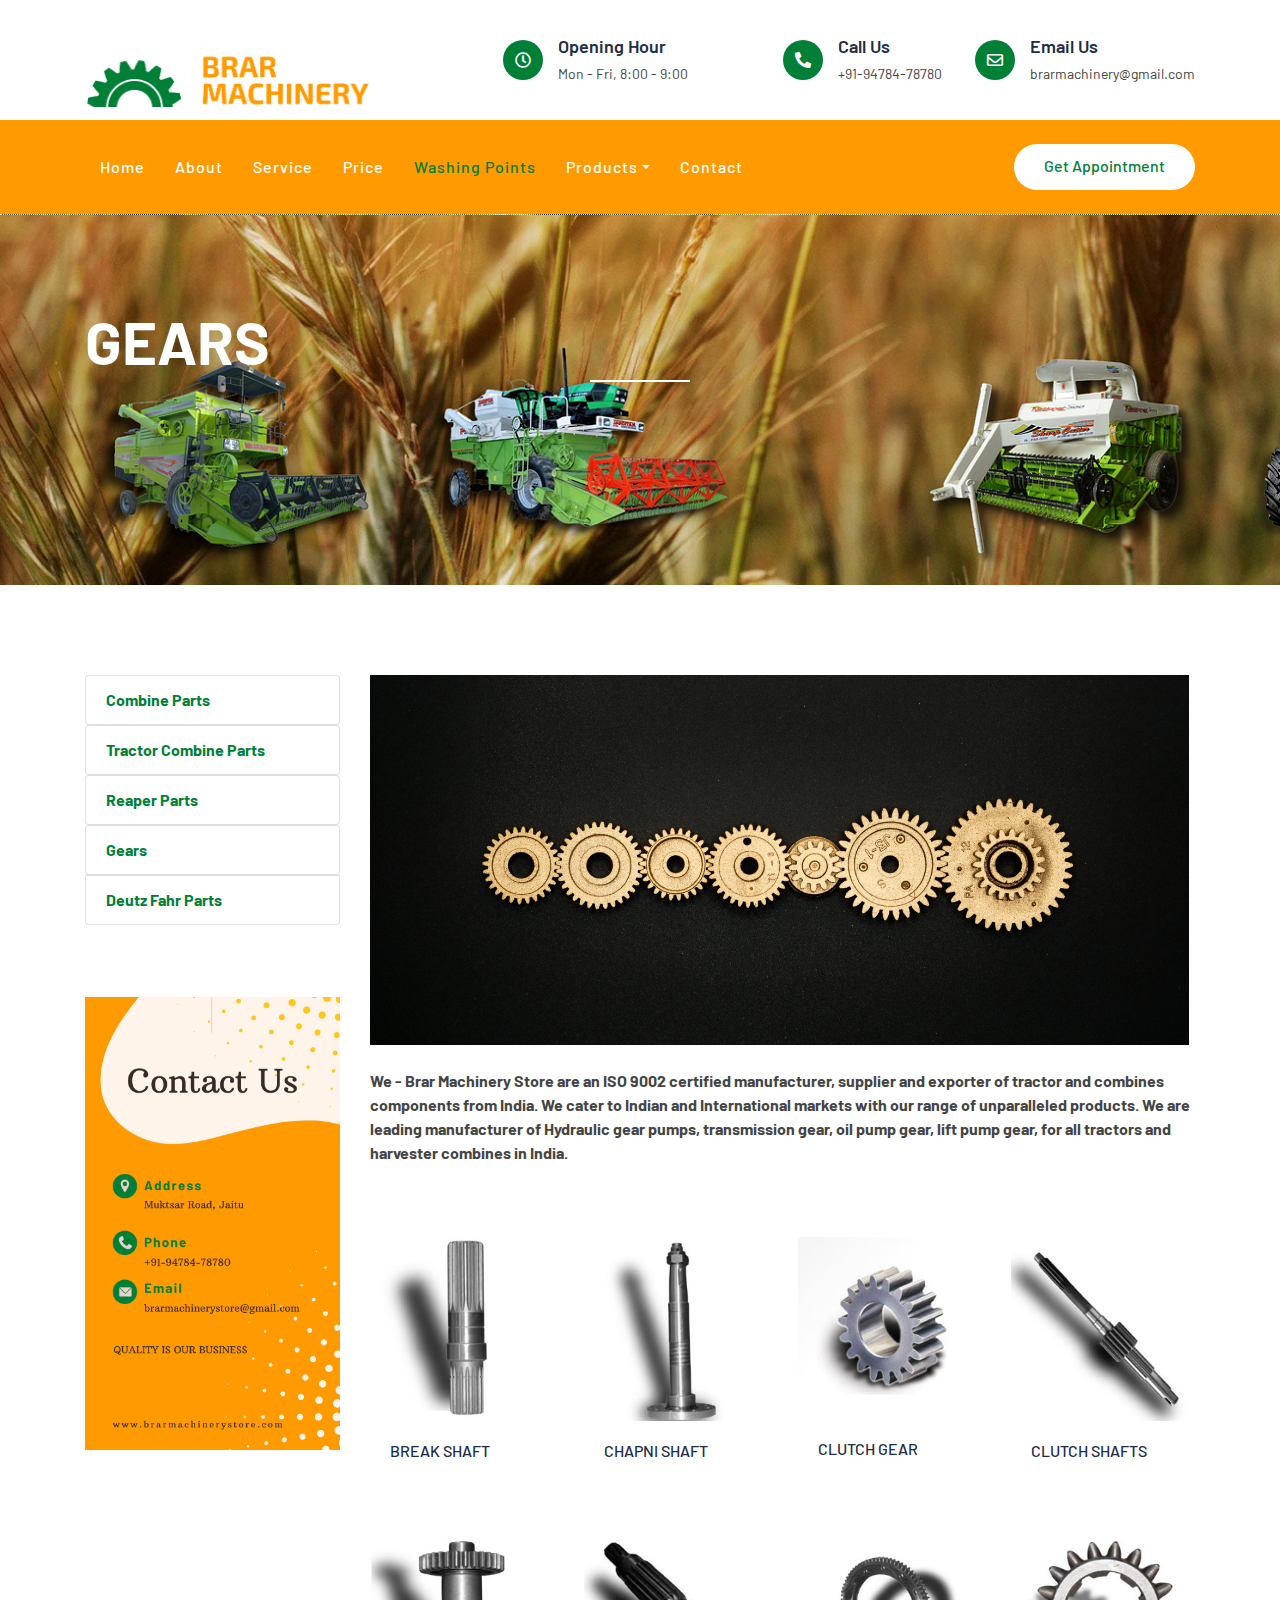
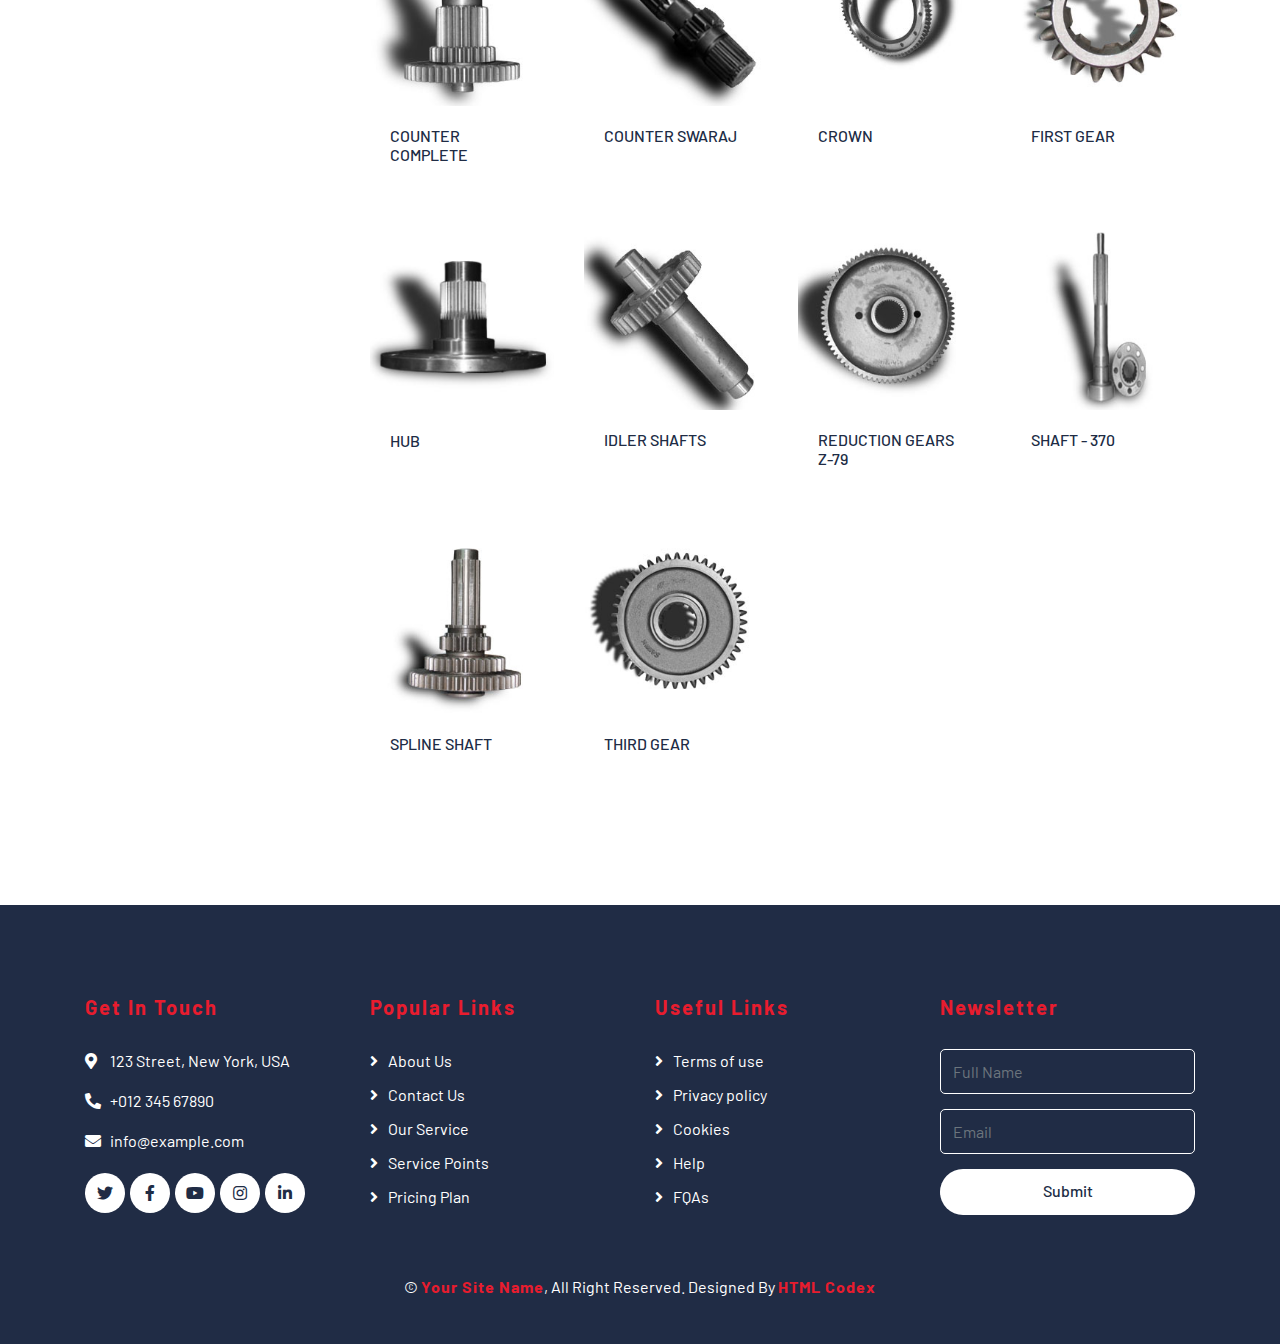
<file: gear.html>
<!DOCTYPE html>
<html lang="en">

<head>
    <meta charset="utf-8">
    <title>Gears</title>
    <meta content="width=device-width, initial-scale=1.0" name="viewport">
    <meta content="Free Website Template" name="keywords">
    <meta content="Free Website Template" name="description">

    <!-- Favicon -->
    <link href="img/favicon.ico" rel="icon">

    <!-- Google Font -->
    <link href="https://fonts.googleapis.com/css2?family=Barlow:wght@400;500;600;700;800;900&display=swap"
        rel="stylesheet">

    <!-- CSS Libraries -->
    <link href="https://stackpath.bootstrapcdn.com/bootstrap/4.4.1/css/bootstrap.min.css" rel="stylesheet">
    <link href="https://cdnjs.cloudflare.com/ajax/libs/font-awesome/5.10.0/css/all.min.css" rel="stylesheet">
    <link href="lib/flaticon/font/flaticon.css" rel="stylesheet">
    <link href="lib/animate/animate.min.css" rel="stylesheet">
    <link href="lib/owlcarousel/assets/owl.carousel.min.css" rel="stylesheet">

    <!-- Template Stylesheet -->
    <link href="css/style.css" rel="stylesheet">
    <style>
        .list-part {
            color: #008037;
            font-weight: bold;
        }

        .list-part:hover {
            background-color: #FF9A00;
            color: white;
        }

        
    </style>
</head>

<body>
    <!-- Top Bar Start -->
    <div class="top-bar">
        <div class="container">
            <div class="row align-items-center">
                <div class="col-lg-4 col-md-12">
                    <div class="logo">
                        <a href="index.html">
                            <marquee behavior="slide" direction="up"><img src="img/BRAR MACHINERY STORE (1).png" alt="" height="100px"></marquee>
                            
                        </a>
                    </div>
                </div>
                <div class="col-lg-8 col-md-7 d-none d-lg-block">
                    <div class="row">
                        <div class="col-4">
                            <div class="top-bar-item">
                                <div class="top-bar-icon">
                                    <i class="far fa-clock"></i>
                                </div>
                                <div class="top-bar-text">
                                    <h3>Opening Hour</h3>
                                    <p>Mon - Fri, 8:00 - 9:00</p>
                                </div>
                            </div>
                        </div>
                        <div class="col-4">
                            <div class="top-bar-item">
                                <div class="top-bar-icon">
                                    <i class="fa fa-phone-alt"></i>
                                </div>
                                <div class="top-bar-text">
                                    <h3>Call Us</h3>
                                    <p>+91-94784-78780</p>
                                </div>
                            </div>
                        </div>
                        <div class="col-4">
                            <div class="top-bar-item">
                                <div class="top-bar-icon">
                                    <i class="far fa-envelope"></i>
                                </div>
                                <div class="top-bar-text">
                                    <h3>Email Us</h3>
                                    <p>brarmachinery@gmail.com</p>
                                </div>
                            </div>
                        </div>
                    </div>
                </div>
            </div>
        </div>
    </div>
    <!-- Top Bar End -->

    <!-- Nav Bar Start -->
    <div class="nav-bar">
        <div class="container">
            <nav class="navbar navbar-expand-lg bg-dark navbar-dark">
                <a href="#" class="navbar-brand">MENU</a>
                <button type="button" class="navbar-toggler" data-toggle="collapse" data-target="#navbarCollapse">
                    <span class="navbar-toggler-icon"></span>
                </button>

                <div class="collapse navbar-collapse justify-content-between" id="navbarCollapse">
                    <div class="navbar-nav mr-auto">
                        <a href="index.html" class="nav-item nav-link">Home</a>
                        <a href="about.html" class="nav-item nav-link">About</a>
                        <a href="service.html" class="nav-item nav-link">Service</a>
                        <a href="price.html" class="nav-item nav-link">Price</a>
                        <a href="location.html" class="nav-item nav-link active">Washing Points</a>
                        <div class="nav-item dropdown">
                            <a href="#" class="nav-link dropdown-toggle" data-toggle="dropdown">Products</a>
                            <div class="dropdown-menu">
                                <a href="combine_parts.html" class="dropdown-item">Combine Parts</a>
                                <a href="tractor_driven_parts.html" class="dropdown-item">Tractor Combine Parts</a>
                                <a href="Reaper_products.html" class="dropdown-item">Straw Reaper Parts</a>
                                <a href="gear.html" class="dropdown-item">Gears</a>
                                <a href="booking.html" class="dropdown-item">Same Deutz Fahr Parts</a>
                            </div>
                        </div>
                        <a href="contact.html" class="nav-item nav-link">Contact</a>
                    </div>
                    <div class="ml-auto">
                        <a class="btn btn-custom" href="#">Get Appointment</a>
                    </div>
                </div>
            </nav>
        </div>
    </div>
    <!-- Nav Bar End -->


    <!-- Page Header Start -->
    <div class="page-header">
        <div class="container">
            <div class="row">
                <div class="col-12">
                    <h2>GEARS</h2>
                </div>
                
            </div>
        </div>
    </div>
    <!-- Page Header End -->


    <!-- Location Start -->
    <div class="location">
        <div class="container">

            <div class="row">
                <div class="col-lg-3">


                    <form>
                        <div class="list-group">

                            <a href="/combine_parts.html"><button type="button" class="list-group-item list-group-item-action  list-part">Combine
                                Parts</button></a>
                            <a href="/tractor_driven_parts.html"><button type="button" class="list-group-item list-group-item-action  list-part">Tractor
                                Combine Parts</button></a>
                            <a href="/Reaper_products.html"><button type="button" class="list-group-item list-group-item-action  list-part">Reaper
                                Parts</button></a>
                                <a href="/gear.html"><button type="button" class="list-group-item list-group-item-action  list-part">Gears</button></a>
                            <button type="button" class="list-group-item list-group-item-action  list-part">Deutz Fahr
                                Parts</button>
                        </div>
                    </form>
                    <br> <br> <br>
                    <img src="img/Navy Minimalist Contact Us Instagram Story.png" class="img-fluid" alt="">

                </div>
                <div class="col-lg-9">
                    <img src="img/Gear/pexels-miguel-á-padriñán-3785927.jpg" class="img-fluid" alt="..." width="819">
                    <br>
                    <br>
                    <span style="font-weight: bold;">We - Brar Machinery Store are an ISO 9002 certified manufacturer, supplier and exporter of tractor and combines components from India. We cater to Indian and International markets with our range of unparalleled products.

                        We are leading manufacturer of Hydraulic gear pumps, transmission gear, oil pump gear, lift pump gear, for all tractors and harvester combines in India.</span>
                        <br> <br>
                        
                        <br>
                        <br>
                        
                    <div class="row">
                        <div class="col-md-3">
                            <div class="location-item">
                                <div>
                                    <img src="img/Gear/BREAK SHAFT.jpg" class="img-fluid" alt="...">
                                    <div class="card-body">
                                        <h6 class="card-title">BREAK SHAFT</h6>
                                    </div>
                                </div>
                            </div>
                        </div>
                        <div class="col-md-3">
                            <div class="location-item">
                                <div>
                                    <img src="img/Gear/CHAPNI SHAFT.jpg" class="img-fluid" alt="...">
                                    <div class="card-body">
                                        <h6 class="card-title">CHAPNI SHAFT</h6>
                                    </div>
                                </div>
                            </div>
                        </div>
                        <div class="col-md-3">
                            <div class="location-item">
                                <div>
                                    <img src="img/Gear/CLUTCH GEAR.jpg" class="img-fluid" alt="...">
                                    <div class="card-body">
                                        <h6 class="card-title">CLUTCH GEAR</h6>
                                    </div>
                                </div>
                            </div>
                        </div>
                        <div class="col-md-3">
                            <div class="location-item">
                                <div>
                                    <img src="img/Gear/CLUTCH SHAFTS.jpg" class="img-fluid" alt="...">
                                    <div class="card-body">
                                        <h6 class="card-title">CLUTCH SHAFTS</h6>
                                    </div>
                                </div>
                            </div>
                        </div>
                        <div class="col-md-3">
                            <div class="location-item">
                                <div>
                                    <img src="img/Gear/COUNTER COMPLETE.jpg" class="img-fluid" alt="...">
                                    <div class="card-body">
                                        <h6 class="card-title">COUNTER COMPLETE</h6>
                                    </div>
                                </div>
                            </div>
                        </div>
                        <div class="col-md-3">
                            <div class="location-item">
                                <div>
                                    <img src="img/Gear/COUNTER SWARAJ.jpg" class="img-fluid" alt="...">
                                    <div class="card-body">
                                        <h6 class="card-title">COUNTER SWARAJ</h6>
                                    </div>
                                </div>
                            </div>
                        </div>
                        <div class="col-md-3">
                            <div class="location-item">
                                <div>
                                    <img src="img/Gear/CROWN.jpg" class="img-fluid" alt="...">
                                    <div class="card-body">
                                        <h6 class="card-title">CROWN</h6>
                                    </div>
                                </div>
                            </div>
                        </div>
                        <div class="col-md-3">
                            <div class="location-item">
                                <div>
                                    <img src="img/Gear/FIRST GEAR.jpg" class="img-fluid" alt="...">
                                    <div class="card-body">
                                        <h6 class="card-title">FIRST GEAR</h6>
                                    </div>
                                </div>
                            </div>
                        </div>
                        <div class="col-md-3">
                            <div class="location-item">
                                <div>
                                    <img src="img/Gear/HUB.png" class="img-fluid" alt="...">
                                    <div class="card-body">
                                        <h6 class="card-title">HUB</h6>
                                    </div>
                                </div>
                            </div>
                        </div>
                        <div class="col-md-3">
                            <div class="location-item">
                                <div>
                                    <img src="img/Gear/IDLER SHAFTS.jpg" class="img-fluid" alt="...">
                                    <div class="card-body">
                                        <h6 class="card-title">IDLER SHAFTS</h6>
                                    </div>
                                </div>
                            </div>
                        </div>
                        <div class="col-md-3">
                            <div class="location-item">
                                <div>
                                    <img src="img/Gear/REDUCTION GEARS Z-79.png" class="img-fluid" alt="...">
                                    <div class="card-body">
                                        <h6 class="card-title">REDUCTION GEARS Z-79</h6>
                                    </div>
                                </div>
                            </div>
                        </div>
                        <div class="col-md-3">
                            <div class="location-item">
                                <div>
                                    <img src="img/Gear/SHAFT - 370.jpg" class="img-fluid" alt="...">
                                    <div class="card-body">
                                        <h6 class="card-title">SHAFT - 370</h6>
                                    </div>
                                </div>
                            </div>
                        </div>
                        <div class="col-md-3">
                            <div class="location-item">
                                <div>
                                    <img src="img/Gear/SPLINE SHAFT.jpg" class="img-fluid" alt="...">
                                    <div class="card-body">
                                        <h6 class="card-title">SPLINE SHAFT</h6>
                                    </div>
                                </div>
                            </div>
                        </div>
                        <div class="col-md-3">
                            <div class="location-item">
                                <div>
                                    <img src="img/Gear/THIRD GEAR.jpg" class="img-fluid" alt="...">
                                    <div class="card-body">
                                        <h6 class="card-title">THIRD GEAR</h6>
                                    </div>
                                </div>
                            </div>
                        </div>
                        
                    </div>
                </div>

            </div>
        </div>
    </div>
    <!-- Location End -->


    <!-- Footer Start -->
    <div class="footer">
        <div class="container">
            <div class="row">
                <div class="col-lg-3 col-md-6">
                    <div class="footer-contact">
                        <h2>Get In Touch</h2>
                        <p><i class="fa fa-map-marker-alt"></i>123 Street, New York, USA</p>
                        <p><i class="fa fa-phone-alt"></i>+012 345 67890</p>
                        <p><i class="fa fa-envelope"></i>info@example.com</p>
                        <div class="footer-social">
                            <a class="btn" href=""><i class="fab fa-twitter"></i></a>
                            <a class="btn" href=""><i class="fab fa-facebook-f"></i></a>
                            <a class="btn" href=""><i class="fab fa-youtube"></i></a>
                            <a class="btn" href=""><i class="fab fa-instagram"></i></a>
                            <a class="btn" href=""><i class="fab fa-linkedin-in"></i></a>
                        </div>
                    </div>
                </div>
                <div class="col-lg-3 col-md-6">
                    <div class="footer-link">
                        <h2>Popular Links</h2>
                        <a href="">About Us</a>
                        <a href="">Contact Us</a>
                        <a href="">Our Service</a>
                        <a href="">Service Points</a>
                        <a href="">Pricing Plan</a>
                    </div>
                </div>
                <div class="col-lg-3 col-md-6">
                    <div class="footer-link">
                        <h2>Useful Links</h2>
                        <a href="">Terms of use</a>
                        <a href="">Privacy policy</a>
                        <a href="">Cookies</a>
                        <a href="">Help</a>
                        <a href="">FQAs</a>
                    </div>
                </div>
                <div class="col-lg-3 col-md-6">
                    <div class="footer-newsletter">
                        <h2>Newsletter</h2>
                        <form>
                            <input class="form-control" placeholder="Full Name">
                            <input class="form-control" placeholder="Email">
                            <button class="btn btn-custom">Submit</button>
                        </form>
                    </div>
                </div>
            </div>
        </div>
        <div class="container copyright">
            <p>&copy; <a href="#">Your Site Name</a>, All Right Reserved. Designed By <a
                    href="https://htmlcodex.com">HTML Codex</a></p>
        </div>
    </div>
    <!-- Footer End -->

    <!-- Back to top button -->
    <a href="#" class="back-to-top"><i class="fa fa-chevron-up"></i></a>

    <!-- Pre Loader -->
    <div id="loader" class="show">
        <div class="loader"></div>
    </div>

    <!-- JavaScript Libraries -->
    <script src="https://code.jquery.com/jquery-3.4.1.min.js"></script>
    <script src="https://stackpath.bootstrapcdn.com/bootstrap/4.4.1/js/bootstrap.bundle.min.js"></script>
    <script src="lib/easing/easing.min.js"></script>
    <script src="lib/owlcarousel/owl.carousel.min.js"></script>
    <script src="lib/waypoints/waypoints.min.js"></script>
    <script src="lib/counterup/counterup.min.js"></script>

    <!-- Contact Javascript File -->
    <script src="mail/jqBootstrapValidation.min.js"></script>
    <script src="mail/contact.js"></script>

    <!-- Template Javascript -->
    <script src="js/main.js"></script>
</body>

</html>
</file>
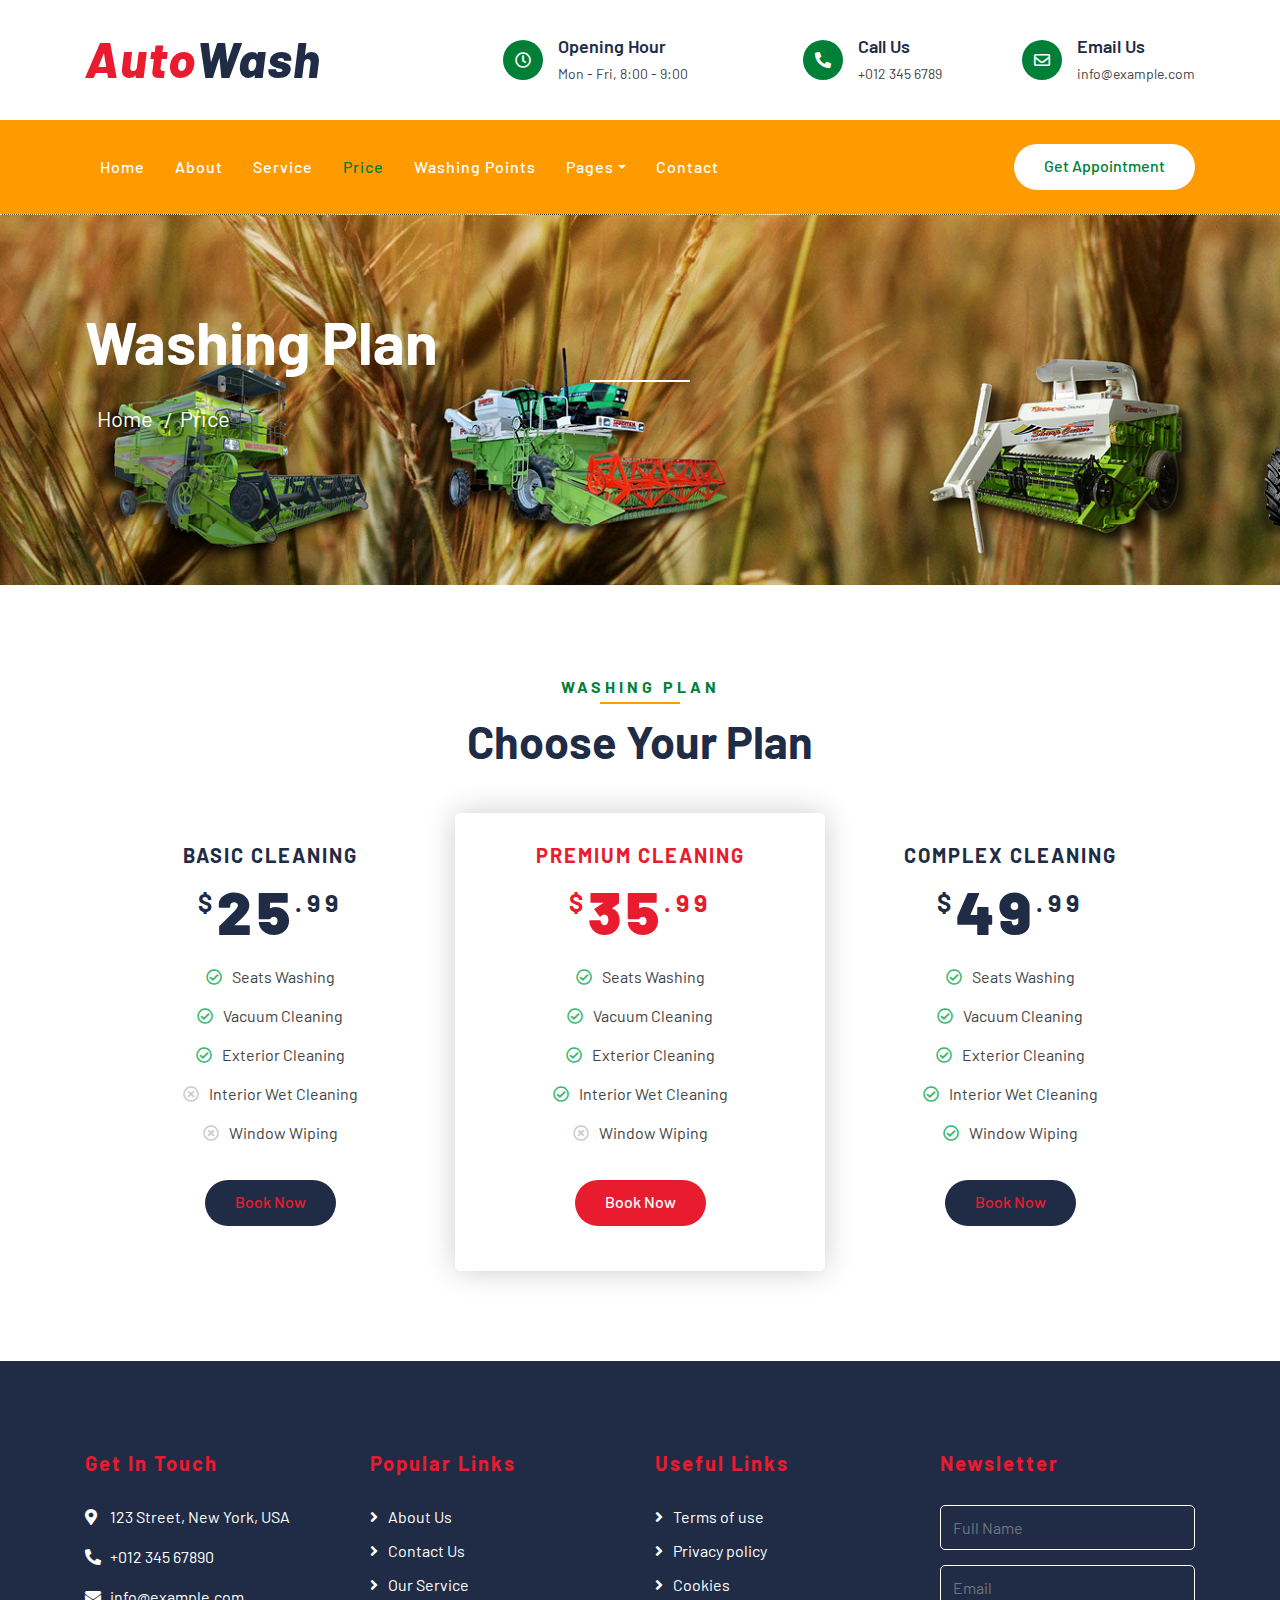
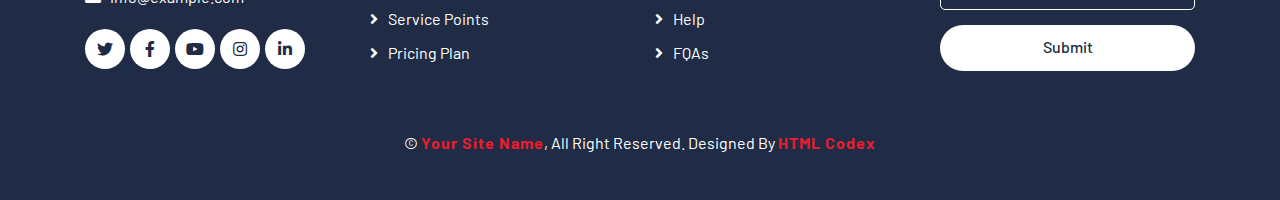
<file: price.html>
<!DOCTYPE html>
<html lang="en">
    <head>
        <meta charset="utf-8">
        <title>AutoWash - Car Wash Website Template</title>
        <meta content="width=device-width, initial-scale=1.0" name="viewport">
        <meta content="Free Website Template" name="keywords">
        <meta content="Free Website Template" name="description">

        <!-- Favicon -->
        <link href="img/favicon.ico" rel="icon">

        <!-- Google Font -->
        <link href="https://fonts.googleapis.com/css2?family=Barlow:wght@400;500;600;700;800;900&display=swap" rel="stylesheet"> 
        
        <!-- CSS Libraries -->
        <link href="https://stackpath.bootstrapcdn.com/bootstrap/4.4.1/css/bootstrap.min.css" rel="stylesheet">
        <link href="https://cdnjs.cloudflare.com/ajax/libs/font-awesome/5.10.0/css/all.min.css" rel="stylesheet">
        <link href="lib/flaticon/font/flaticon.css" rel="stylesheet">
        <link href="lib/animate/animate.min.css" rel="stylesheet">
        <link href="lib/owlcarousel/assets/owl.carousel.min.css" rel="stylesheet">

        <!-- Template Stylesheet -->
        <link href="css/style.css" rel="stylesheet">
    </head>

    <body>
        <!-- Top Bar Start -->
        <div class="top-bar">
            <div class="container">
                <div class="row align-items-center">
                    <div class="col-lg-4 col-md-12">
                        <div class="logo">
                            <a href="index.html">
                                <h1>Auto<span>Wash</span></h1>
                                <!-- <img src="img/logo.jpg" alt="Logo"> -->
                            </a>
                        </div>
                    </div>
                    <div class="col-lg-8 col-md-7 d-none d-lg-block">
                        <div class="row">
                            <div class="col-4">
                                <div class="top-bar-item">
                                    <div class="top-bar-icon">
                                        <i class="far fa-clock"></i>
                                    </div>
                                    <div class="top-bar-text">
                                        <h3>Opening Hour</h3>
                                        <p>Mon - Fri, 8:00 - 9:00</p>
                                    </div>
                                </div>
                            </div>
                            <div class="col-4">
                                <div class="top-bar-item">
                                    <div class="top-bar-icon">
                                        <i class="fa fa-phone-alt"></i>
                                    </div>
                                    <div class="top-bar-text">
                                        <h3>Call Us</h3>
                                        <p>+012 345 6789</p>
                                    </div>
                                </div>
                            </div>
                            <div class="col-4">
                                <div class="top-bar-item">
                                    <div class="top-bar-icon">
                                        <i class="far fa-envelope"></i>
                                    </div>
                                    <div class="top-bar-text">
                                        <h3>Email Us</h3>
                                        <p>info@example.com</p>
                                    </div>
                                </div>
                            </div>
                        </div>
                    </div>
                </div>
            </div>
        </div>
        <!-- Top Bar End -->

        <!-- Nav Bar Start -->
        <div class="nav-bar">
            <div class="container">
                <nav class="navbar navbar-expand-lg bg-dark navbar-dark">
                    <a href="#" class="navbar-brand">MENU</a>
                    <button type="button" class="navbar-toggler" data-toggle="collapse" data-target="#navbarCollapse">
                        <span class="navbar-toggler-icon"></span>
                    </button>

                    <div class="collapse navbar-collapse justify-content-between" id="navbarCollapse">
                        <div class="navbar-nav mr-auto">
                            <a href="index.html" class="nav-item nav-link">Home</a>
                            <a href="about.html" class="nav-item nav-link">About</a>
                            <a href="service.html" class="nav-item nav-link">Service</a>
                            <a href="price.html" class="nav-item nav-link active">Price</a>
                            <a href="location.html" class="nav-item nav-link">Washing Points</a>
                            <div class="nav-item dropdown">
                                <a href="#" class="nav-link dropdown-toggle" data-toggle="dropdown">Pages</a>
                                <div class="dropdown-menu">
                                    <a href="blog.html" class="dropdown-item">Blog Grid</a>
                                    <a href="single.html" class="dropdown-item">Detail Page</a>
                                    <a href="team.html" class="dropdown-item">Team Member</a>
                                    <a href="booking.html" class="dropdown-item">Schedule Booking</a>
                                </div>
                            </div>
                            <a href="contact.html" class="nav-item nav-link">Contact</a>
                        </div>
                        <div class="ml-auto">
                            <a class="btn btn-custom" href="#">Get Appointment</a>
                        </div>
                    </div>
                </nav>
            </div>
        </div>
        <!-- Nav Bar End -->
        
        
        <!-- Page Header Start -->
        <div class="page-header">
            <div class="container">
                <div class="row">
                    <div class="col-12">
                        <h2>Washing Plan</h2>
                    </div>
                    <div class="col-12">
                        <a href="">Home</a>
                        <a href="">Price</a>
                    </div>
                </div>
            </div>
        </div>
        <!-- Page Header End -->
        
        
        <!-- Price Start -->
        <div class="price">
            <div class="container">
                <div class="section-header text-center">
                    <p>Washing Plan</p>
                    <h2>Choose Your Plan</h2>
                </div>
                <div class="row">
                    <div class="col-md-4">
                        <div class="price-item">
                            <div class="price-header">
                                <h3>Basic Cleaning</h3>
                                <h2><span>$</span><strong>25</strong><span>.99</span></h2>
                            </div>
                            <div class="price-body">
                                <ul>
                                    <li><i class="far fa-check-circle"></i>Seats Washing</li>
                                    <li><i class="far fa-check-circle"></i>Vacuum Cleaning</li>
                                    <li><i class="far fa-check-circle"></i>Exterior Cleaning</li>
                                    <li><i class="far fa-times-circle"></i>Interior Wet Cleaning</li>
                                    <li><i class="far fa-times-circle"></i>Window Wiping</li>
                                </ul>
                            </div>
                            <div class="price-footer">
                                <a class="btn btn-custom" href="">Book Now</a>
                            </div>
                        </div>
                    </div>
                    <div class="col-md-4">
                        <div class="price-item featured-item">
                            <div class="price-header">
                                <h3>Premium Cleaning</h3>
                                <h2><span>$</span><strong>35</strong><span>.99</span></h2>
                            </div>
                            <div class="price-body">
                                <ul>
                                    <li><i class="far fa-check-circle"></i>Seats Washing</li>
                                    <li><i class="far fa-check-circle"></i>Vacuum Cleaning</li>
                                    <li><i class="far fa-check-circle"></i>Exterior Cleaning</li>
                                    <li><i class="far fa-check-circle"></i>Interior Wet Cleaning</li>
                                    <li><i class="far fa-times-circle"></i>Window Wiping</li>
                                </ul>
                            </div>
                            <div class="price-footer">
                                <a class="btn btn-custom" href="">Book Now</a>
                            </div>
                        </div>
                    </div>
                    <div class="col-md-4">
                        <div class="price-item">
                            <div class="price-header">
                                <h3>Complex Cleaning</h3>
                                <h2><span>$</span><strong>49</strong><span>.99</span></h2>
                            </div>
                            <div class="price-body">
                                <ul>
                                    <li><i class="far fa-check-circle"></i>Seats Washing</li>
                                    <li><i class="far fa-check-circle"></i>Vacuum Cleaning</li>
                                    <li><i class="far fa-check-circle"></i>Exterior Cleaning</li>
                                    <li><i class="far fa-check-circle"></i>Interior Wet Cleaning</li>
                                    <li><i class="far fa-check-circle"></i>Window Wiping</li>
                                </ul>
                            </div>
                            <div class="price-footer">
                                <a class="btn btn-custom" href="">Book Now</a>
                            </div>
                        </div>
                    </div>
                </div>
            </div>
        </div>
        <!-- Price End -->
        
        
        <!-- Footer Start -->
        <div class="footer">
            <div class="container">
                <div class="row">
                    <div class="col-lg-3 col-md-6">
                        <div class="footer-contact">
                            <h2>Get In Touch</h2>
                            <p><i class="fa fa-map-marker-alt"></i>123 Street, New York, USA</p>
                            <p><i class="fa fa-phone-alt"></i>+012 345 67890</p>
                            <p><i class="fa fa-envelope"></i>info@example.com</p>
                            <div class="footer-social">
                                <a class="btn" href=""><i class="fab fa-twitter"></i></a>
                                <a class="btn" href=""><i class="fab fa-facebook-f"></i></a>
                                <a class="btn" href=""><i class="fab fa-youtube"></i></a>
                                <a class="btn" href=""><i class="fab fa-instagram"></i></a>
                                <a class="btn" href=""><i class="fab fa-linkedin-in"></i></a>
                            </div>
                        </div>
                    </div>
                    <div class="col-lg-3 col-md-6">
                        <div class="footer-link">
                            <h2>Popular Links</h2>
                            <a href="">About Us</a>
                            <a href="">Contact Us</a>
                            <a href="">Our Service</a>
                            <a href="">Service Points</a>
                            <a href="">Pricing Plan</a>
                        </div>
                    </div>
                    <div class="col-lg-3 col-md-6">
                        <div class="footer-link">
                            <h2>Useful Links</h2>
                            <a href="">Terms of use</a>
                            <a href="">Privacy policy</a>
                            <a href="">Cookies</a>
                            <a href="">Help</a>
                            <a href="">FQAs</a>
                        </div>
                    </div>
                    <div class="col-lg-3 col-md-6">
                        <div class="footer-newsletter">
                            <h2>Newsletter</h2>
                            <form>
                                <input class="form-control" placeholder="Full Name">
                                <input class="form-control" placeholder="Email">
                                <button class="btn btn-custom">Submit</button>
                            </form>
                        </div>
                    </div>
                </div>
            </div>
            <div class="container copyright">
                <p>&copy; <a href="#">Your Site Name</a>, All Right Reserved. Designed By <a href="https://htmlcodex.com">HTML Codex</a></p>
            </div>
        </div>
        <!-- Footer End -->
        
        <!-- Back to top button -->
        <a href="#" class="back-to-top"><i class="fa fa-chevron-up"></i></a>
        
        <!-- Pre Loader -->
        <div id="loader" class="show">
            <div class="loader"></div>
        </div>

        <!-- JavaScript Libraries -->
        <script src="https://code.jquery.com/jquery-3.4.1.min.js"></script>
        <script src="https://stackpath.bootstrapcdn.com/bootstrap/4.4.1/js/bootstrap.bundle.min.js"></script>
        <script src="lib/easing/easing.min.js"></script>
        <script src="lib/owlcarousel/owl.carousel.min.js"></script>
        <script src="lib/waypoints/waypoints.min.js"></script>
        <script src="lib/counterup/counterup.min.js"></script>
        
        <!-- Contact Javascript File -->
        <script src="mail/jqBootstrapValidation.min.js"></script>
        <script src="mail/contact.js"></script>

        <!-- Template Javascript -->
        <script src="js/main.js"></script>
    </body>
</html>
</file>
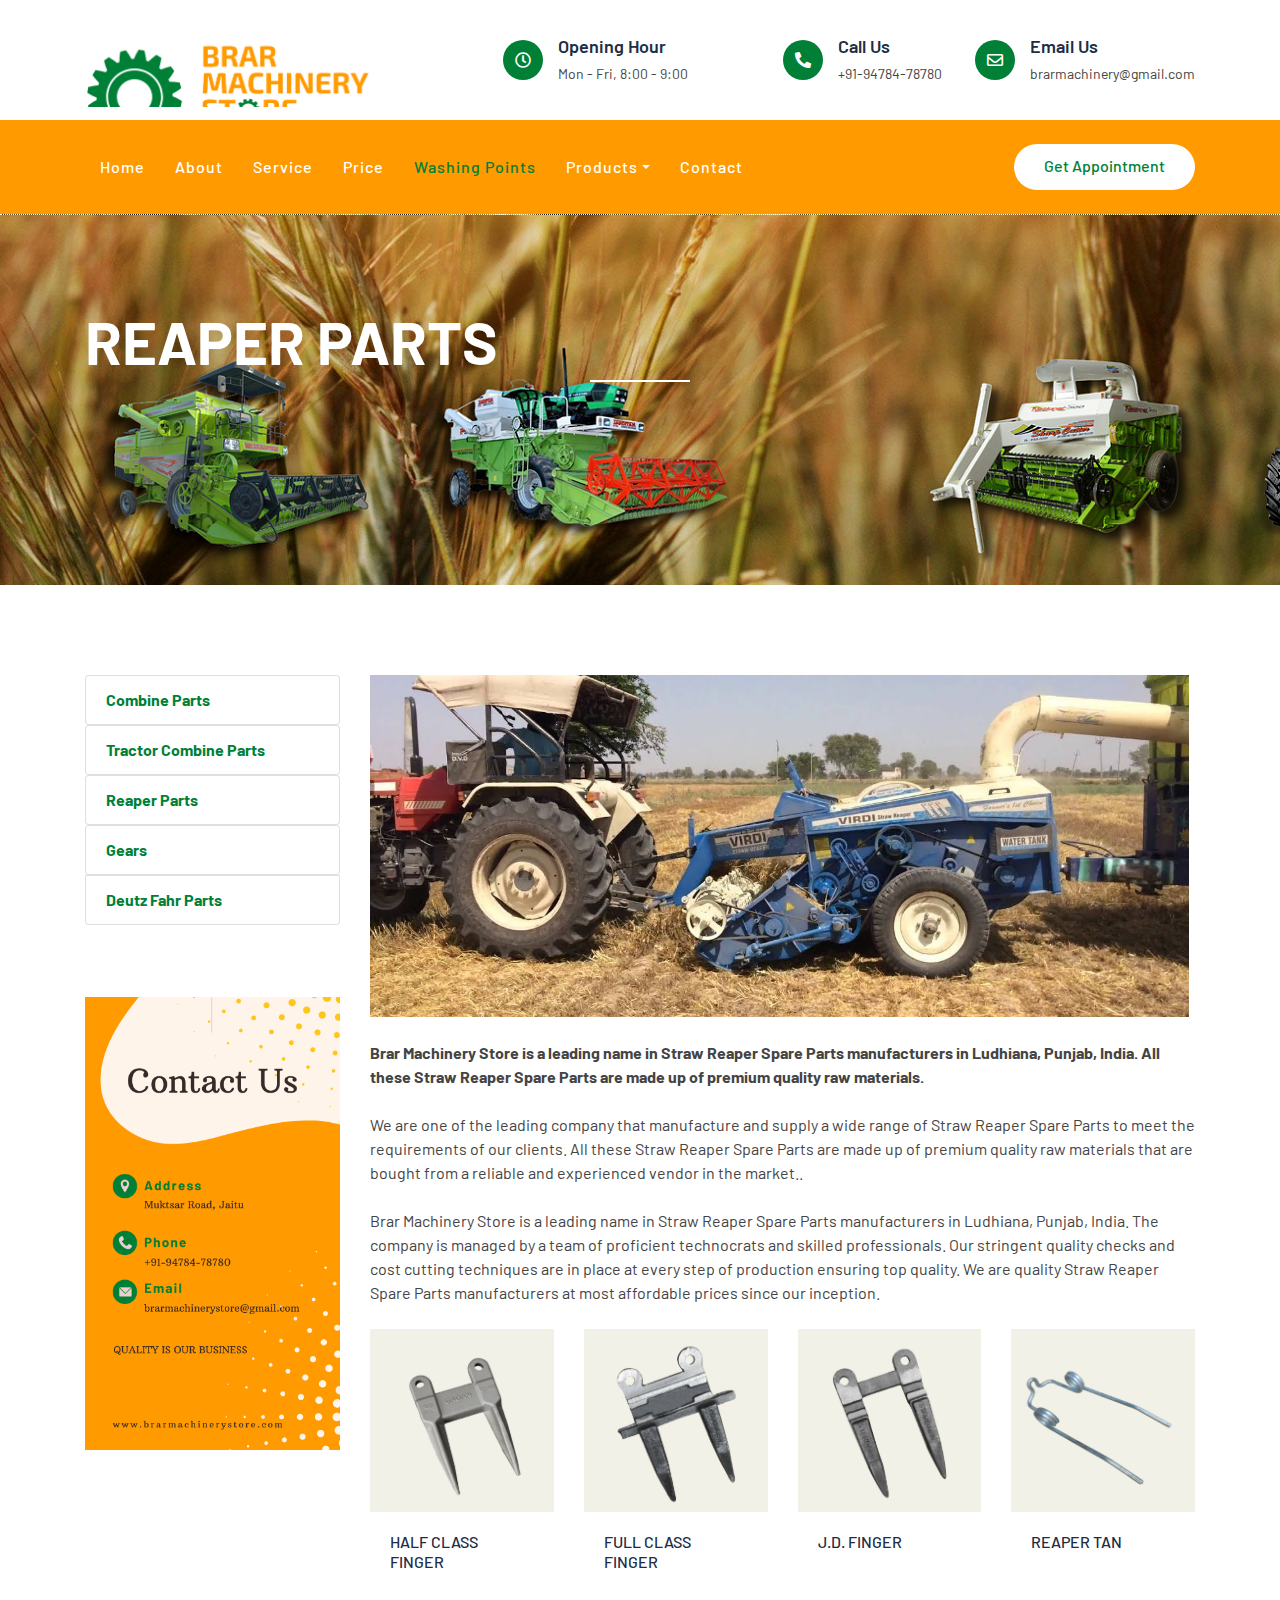
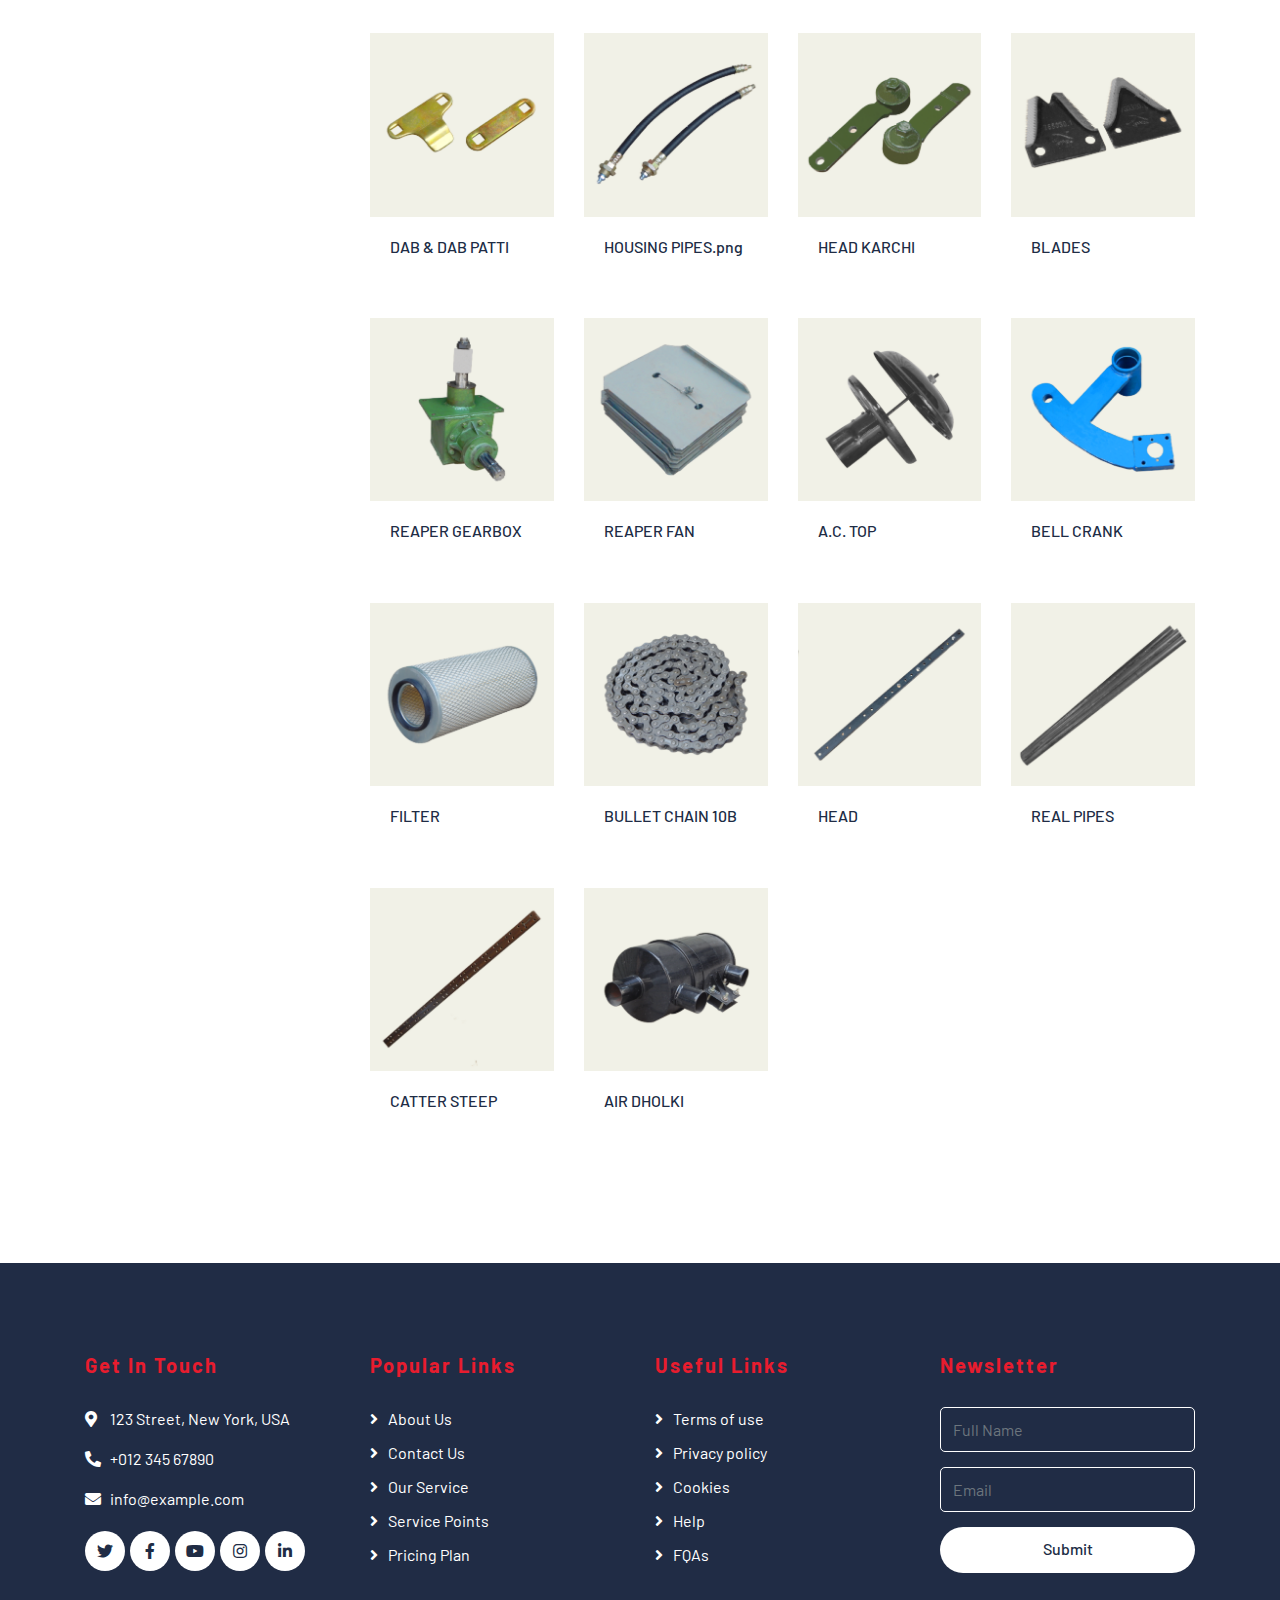
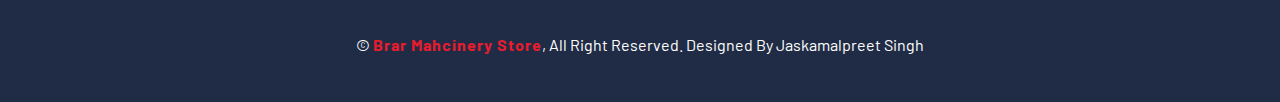
<file: Reaper_products.html>
<!DOCTYPE html>
<html lang="en">

<head>
    <meta charset="utf-8">
    <title>Reaper Parts</title>
    <meta content="width=device-width, initial-scale=1.0" name="viewport">
    <meta content="Free Website Template" name="keywords">
    <meta content="Free Website Template" name="description">

    <!-- Favicon -->
    <link href="img/favicon.ico" rel="icon">

    <!-- Google Font -->
    <link href="https://fonts.googleapis.com/css2?family=Barlow:wght@400;500;600;700;800;900&display=swap"
        rel="stylesheet">

    <!-- CSS Libraries -->
    <link href="https://stackpath.bootstrapcdn.com/bootstrap/4.4.1/css/bootstrap.min.css" rel="stylesheet">
    <link href="https://cdnjs.cloudflare.com/ajax/libs/font-awesome/5.10.0/css/all.min.css" rel="stylesheet">
    <link href="lib/flaticon/font/flaticon.css" rel="stylesheet">
    <link href="lib/animate/animate.min.css" rel="stylesheet">
    <link href="lib/owlcarousel/assets/owl.carousel.min.css" rel="stylesheet">

    <!-- Template Stylesheet -->
    <link href="css/style.css" rel="stylesheet">
    <style>
        .list-part {
            color: #008037;
            font-weight: bold;
        }

        .list-part:hover {
            background-color: #FF9A00;
            color: white;
        }

        
    </style>
</head>

<body>
    <!-- Top Bar Start -->
    <div class="top-bar">
        <div class="container">
            <div class="row align-items-center">
                <div class="col-lg-4 col-md-12">
                    <div class="logo">
                        <a href="index.html">
                            <marquee behavior="slide" direction="up"><img src="img/BRAR MACHINERY STORE (1).png" alt="" height="100px"></marquee>
                            
                        </a>
                    </div>
                </div>
                <div class="col-lg-8 col-md-7 d-none d-lg-block">
                    <div class="row">
                        <div class="col-4">
                            <div class="top-bar-item">
                                <div class="top-bar-icon">
                                    <i class="far fa-clock"></i>
                                </div>
                                <div class="top-bar-text">
                                    <h3>Opening Hour</h3>
                                    <p>Mon - Fri, 8:00 - 9:00</p>
                                </div>
                            </div>
                        </div>
                        <div class="col-4">
                            <div class="top-bar-item">
                                <div class="top-bar-icon">
                                    <i class="fa fa-phone-alt"></i>
                                </div>
                                <div class="top-bar-text">
                                    <h3>Call Us</h3>
                                    <p>+91-94784-78780</p>
                                </div>
                            </div>
                        </div>
                        <div class="col-4">
                            <div class="top-bar-item">
                                <div class="top-bar-icon">
                                    <i class="far fa-envelope"></i>
                                </div>
                                <div class="top-bar-text">
                                    <h3>Email Us</h3>
                                    <p>brarmachinery@gmail.com</p>
                                </div>
                            </div>
                        </div>
                    </div>
                </div>
            </div>
        </div>
    </div>
    <!-- Top Bar End -->

    <!-- Nav Bar Start -->
    <div class="nav-bar">
        <div class="container">
            <nav class="navbar navbar-expand-lg bg-dark navbar-dark">
                <a href="#" class="navbar-brand">MENU</a>
                <button type="button" class="navbar-toggler" data-toggle="collapse" data-target="#navbarCollapse">
                    <span class="navbar-toggler-icon"></span>
                </button>

                <div class="collapse navbar-collapse justify-content-between" id="navbarCollapse">
                    <div class="navbar-nav mr-auto">
                        <a href="index.html" class="nav-item nav-link">Home</a>
                        <a href="about.html" class="nav-item nav-link">About</a>
                        <a href="service.html" class="nav-item nav-link">Service</a>
                        <a href="price.html" class="nav-item nav-link">Price</a>
                        <a href="location.html" class="nav-item nav-link active">Washing Points</a>
                        <div class="nav-item dropdown">
                            <a href="#" class="nav-link dropdown-toggle" data-toggle="dropdown">Products</a>
                            <div class="dropdown-menu">
                                <a href="combine_parts.html" class="dropdown-item">Combine Parts</a>
                                <a href="tractor_driven_parts.html" class="dropdown-item">Tractor Combine Parts</a>
                                <a href="Reaper_products.html" class="dropdown-item">Straw Reaper Parts</a>
                                <a href="gear.html" class="dropdown-item">Gears</a>
                                <a href="booking.html" class="dropdown-item">Same Deutz Fahr Parts</a>
                            </div>
                        </div>
                        <a href="contact.html" class="nav-item nav-link">Contact</a>
                    </div>
                    <div class="ml-auto">
                        <a class="btn btn-custom" href="#">Get Appointment</a>
                    </div>
                </div>
            </nav>
        </div>
    </div>
    <!-- Nav Bar End -->


    <!-- Page Header Start -->
    <div class="page-header">
        <div class="container">
            <div class="row">
                <div class="col-12">
                    <h2>REAPER PARTS</h2>
                </div>
                
            </div>
        </div>
    </div>
    <!-- Page Header End -->


    <!-- Location Start -->
    <div class="location">
        <div class="container">

            <div class="row">
                <div class="col-lg-3">


                    <form>
                        <div class="list-group">

                            <a href="/combine_parts.html"><button type="button" class="list-group-item list-group-item-action  list-part">Combine
                                Parts</button></a>
                            <a href="/tractor_driven_parts.html"><button type="button" class="list-group-item list-group-item-action  list-part">Tractor
                                Combine Parts</button></a>
                            <a href="/Reaper_products.html"><button type="button" class="list-group-item list-group-item-action  list-part">Reaper
                                Parts</button></a>
                                <a href="/gear.html"><button type="button" class="list-group-item list-group-item-action  list-part">Gears</button></a>
                            <button type="button" class="list-group-item list-group-item-action  list-part">Deutz Fahr
                                Parts</button>
                        </div>
                    </form>
                    <br> <br> <br>
                    <img src="img/Navy Minimalist Contact Us Instagram Story.png" class="img-fluid" alt="">

                </div>
                <div class="col-lg-9">
                    <img src="img/reaper products/reaper bcg.jpg" class="img-fluid" alt="..." width="819">
                    <br>
                    <br>
                    <span style="font-weight: bold;">Brar Machinery Store is a leading name in Straw Reaper Spare Parts manufacturers in Ludhiana, Punjab, India. All these Straw Reaper Spare Parts are made up of premium quality raw materials.</span>
                        <br> <br>
                        <span>
                            We are one of the leading company that manufacture and supply a wide range of Straw Reaper Spare Parts to meet the requirements of our clients. All these Straw Reaper Spare Parts are made up of premium quality raw materials that are bought from a reliable and experienced vendor in the market..
                        </span>
                        <br>
                        <br>
                        <span>Brar Machinery Store is a leading name in Straw Reaper Spare Parts manufacturers in Ludhiana, Punjab, India. The company is managed by a team of proficient technocrats and skilled professionals. Our stringent quality checks and cost cutting techniques are in place at every step of production ensuring top quality. We are quality Straw Reaper Spare Parts manufacturers at most affordable prices since our inception.</span>
                    <br> <br>
                    <div class="row">
                        <div class="col-md-3">
                            <div class="location-item">
                                <div>
                                    <img src="img/reaper products/Half class finger.png" class="img-fluid" alt="...">
                                    <div class="card-body">
                                        <h6 class="card-title">HALF CLASS FINGER</h6>
                                    </div>
                                </div>
                            </div>
                        </div>
                        <div class="col-md-3">
                            <div class="location-item">
                                <div>
                                    <img src="img/reaper products/Full class finger.png" class="img-fluid" alt="...">
                                    <div class="card-body">
                                        <h6 class="card-title">FULL CLASS FINGER</h6>
                                    </div>
                                </div>
                            </div>
                        </div>
                        <div class="col-md-3">
                            <div class="location-item">
                                <div>
                                    <img src="img/reaper products/J.d. Finger.png" class="img-fluid" alt="...">
                                    <div class="card-body">
                                        <h6 class="card-title">J.D. FINGER</h6>
                                    </div>
                                </div>
                            </div>
                        </div>
                        <div class="col-md-3">
                            <div class="location-item">
                                <div>
                                    <img src="img/reaper products/REAPER TAN.png" class="img-fluid" alt="...">
                                    <div class="card-body">
                                        <h6 class="card-title">REAPER TAN</h6>
                                    </div>
                                </div>
                            </div>
                        </div>
                        <div class="col-md-3">
                            <div class="location-item">
                                <div>
                                    <img src="img/reaper products/DAB & DAB PATTI.png" class="img-fluid" alt="...">
                                    <div class="card-body">
                                        <h6 class="card-title">DAB & DAB PATTI</h6>
                                    </div>
                                </div>
                            </div>
                        </div>
                        <div class="col-md-3">
                            <div class="location-item">
                                <div>
                                    <img src="img/reaper products/HOUSING PIPES.png" class="img-fluid" alt="...">
                                    <div class="card-body">
                                        <h6 class="card-title">HOUSING PIPES.png</h6>
                                    </div>
                                </div>
                            </div>
                        </div>
                        <div class="col-md-3">
                            <div class="location-item">
                                <div>
                                    <img src="img/reaper products/HEAD KARCHI.png" class="img-fluid" alt="...">
                                    <div class="card-body">
                                        <h6 class="card-title">HEAD KARCHI</h6>
                                    </div>
                                </div>
                            </div>
                        </div>
                        <div class="col-md-3">
                            <div class="location-item">
                                <div>
                                    <img src="img/reaper products/BLADES.png" class="img-fluid" alt="...">
                                    <div class="card-body">
                                        <h6 class="card-title">BLADES</h6>
                                    </div>
                                </div>
                            </div>
                        </div>
                        <div class="col-md-3">
                            <div class="location-item">
                                <div>
                                    <img src="img/reaper products/REAPER GEARBOX.png" class="img-fluid" alt="...">
                                    <div class="card-body">
                                        <h6 class="card-title">REAPER GEARBOX</h6>
                                    </div>
                                </div>
                            </div>
                        </div>
                        <div class="col-md-3">
                            <div class="location-item">
                                <div>
                                    <img src="img/reaper products/REAPER FAN.png" class="img-fluid" alt="...">
                                    <div class="card-body">
                                        <h6 class="card-title">REAPER FAN</h6>
                                    </div>
                                </div>
                            </div>
                        </div>
                        <div class="col-md-3">
                            <div class="location-item">
                                <div>
                                    <img src="img/reaper products/A.C. TOP.png" class="img-fluid" alt="...">
                                    <div class="card-body">
                                        <h6 class="card-title">A.C. TOP</h6>
                                    </div>
                                </div>
                            </div>
                        </div>
                        <div class="col-md-3">
                            <div class="location-item">
                                <div>
                                    <img src="img/reaper products/BELL CRANK.png" class="img-fluid" alt="...">
                                    <div class="card-body">
                                        <h6 class="card-title">BELL CRANK</h6>
                                    </div>
                                </div>
                            </div>
                        </div>
                        <div class="col-md-3">
                            <div class="location-item">
                                <div>
                                    <img src="img/reaper products/FILTER.png" class="img-fluid" alt="...">
                                    <div class="card-body">
                                        <h6 class="card-title">FILTER</h6>
                                    </div>
                                </div>
                            </div>
                        </div>
                        <div class="col-md-3">
                            <div class="location-item">
                                <div>
                                    <img src="img/reaper products/BULLET CHAIN 10B.png" class="img-fluid" alt="...">
                                    <div class="card-body">
                                        <h6 class="card-title">BULLET CHAIN 10B</h6>
                                    </div>
                                </div>
                            </div>
                        </div>
                        <div class="col-md-3">
                            <div class="location-item">
                                <div>
                                    <img src="img/reaper products/HEAD.png" class="img-fluid" alt="...">
                                    <div class="card-body">
                                        <h6 class="card-title">HEAD</h6>
                                    </div>
                                </div>
                            </div>
                        </div>
                        <div class="col-md-3">
                            <div class="location-item">
                                <div>
                                    <img src="img/reaper products/REAL PIPES.png" class="img-fluid" alt="...">
                                    <div class="card-body">
                                        <h6 class="card-title">REAL PIPES</h6>
                                    </div>
                                </div>
                            </div>
                        </div>
                        <div class="col-md-3">
                            <div class="location-item">
                                <div>
                                    <img src="img/reaper products/CATTER STEEP.png" class="img-fluid" alt="...">
                                    <div class="card-body">
                                        <h6 class="card-title">CATTER STEEP</h6>
                                    </div>
                                </div>
                            </div>
                        </div>
                        <div class="col-md-3">
                            <div class="location-item">
                                <div>
                                    <img src="img/reaper products/AIR DHOLKI.png" class="img-fluid" alt="...">
                                    <div class="card-body">
                                        <h6 class="card-title">AIR DHOLKI</h6>
                                    </div>
                                </div>
                            </div>
                        </div>
                        
                    </div>
                </div>

            </div>
        </div>
    </div>
    <!-- Location End -->


    <!-- Footer Start -->
    <div class="footer">
        <div class="container">
            <div class="row">
                <div class="col-lg-3 col-md-6">
                    <div class="footer-contact">
                        <h2>Get In Touch</h2>
                        <p><i class="fa fa-map-marker-alt"></i>123 Street, New York, USA</p>
                        <p><i class="fa fa-phone-alt"></i>+012 345 67890</p>
                        <p><i class="fa fa-envelope"></i>info@example.com</p>
                        <div class="footer-social">
                            <a class="btn" href=""><i class="fab fa-twitter"></i></a>
                            <a class="btn" href=""><i class="fab fa-facebook-f"></i></a>
                            <a class="btn" href=""><i class="fab fa-youtube"></i></a>
                            <a class="btn" href=""><i class="fab fa-instagram"></i></a>
                            <a class="btn" href=""><i class="fab fa-linkedin-in"></i></a>
                        </div>
                    </div>
                </div>
                <div class="col-lg-3 col-md-6">
                    <div class="footer-link">
                        <h2>Popular Links</h2>
                        <a href="">About Us</a>
                        <a href="">Contact Us</a>
                        <a href="">Our Service</a>
                        <a href="">Service Points</a>
                        <a href="">Pricing Plan</a>
                    </div>
                </div>
                <div class="col-lg-3 col-md-6">
                    <div class="footer-link">
                        <h2>Useful Links</h2>
                        <a href="">Terms of use</a>
                        <a href="">Privacy policy</a>
                        <a href="">Cookies</a>
                        <a href="">Help</a>
                        <a href="">FQAs</a>
                    </div>
                </div>
                <div class="col-lg-3 col-md-6">
                    <div class="footer-newsletter">
                        <h2>Newsletter</h2>
                        <form>
                            <input class="form-control" placeholder="Full Name">
                            <input class="form-control" placeholder="Email">
                            <button class="btn btn-custom">Submit</button>
                        </form>
                    </div>
                </div>
            </div>
        </div>
        <div class="container copyright">
            <p>&copy; <a href="#">Brar Mahcinery Store</a>, All Right Reserved. Designed By Jaskamalpreet Singh</p>
        </div>
    </div>
    <!-- Footer End -->

    <!-- Back to top button -->
    <a href="#" class="back-to-top"><i class="fa fa-chevron-up"></i></a>

    <!-- Pre Loader -->
    <div id="loader" class="show">
        <div class="loader"></div>
    </div>

    <!-- JavaScript Libraries -->
    <script src="https://code.jquery.com/jquery-3.4.1.min.js"></script>
    <script src="https://stackpath.bootstrapcdn.com/bootstrap/4.4.1/js/bootstrap.bundle.min.js"></script>
    <script src="lib/easing/easing.min.js"></script>
    <script src="lib/owlcarousel/owl.carousel.min.js"></script>
    <script src="lib/waypoints/waypoints.min.js"></script>
    <script src="lib/counterup/counterup.min.js"></script>

    <!-- Contact Javascript File -->
    <script src="mail/jqBootstrapValidation.min.js"></script>
    <script src="mail/contact.js"></script>

    <!-- Template Javascript -->
    <script src="js/main.js"></script>
</body>

</html>
</file>
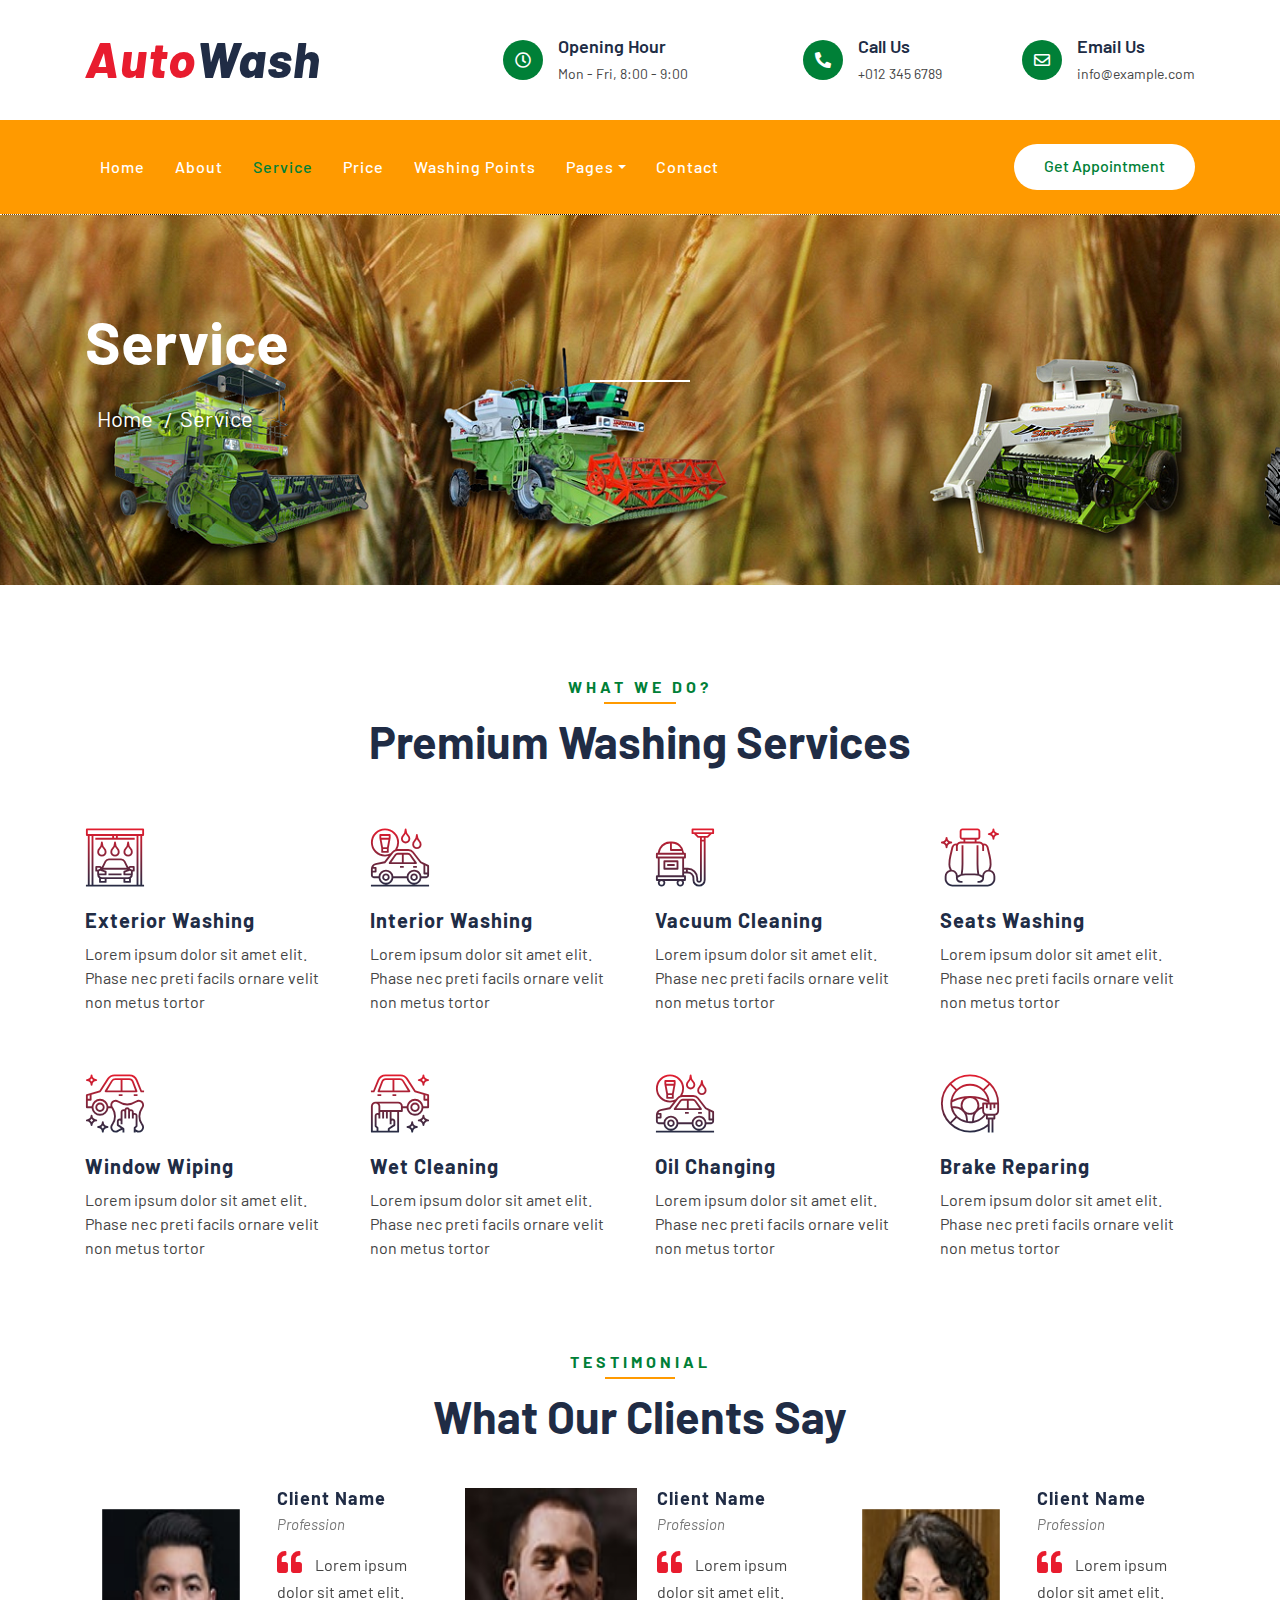
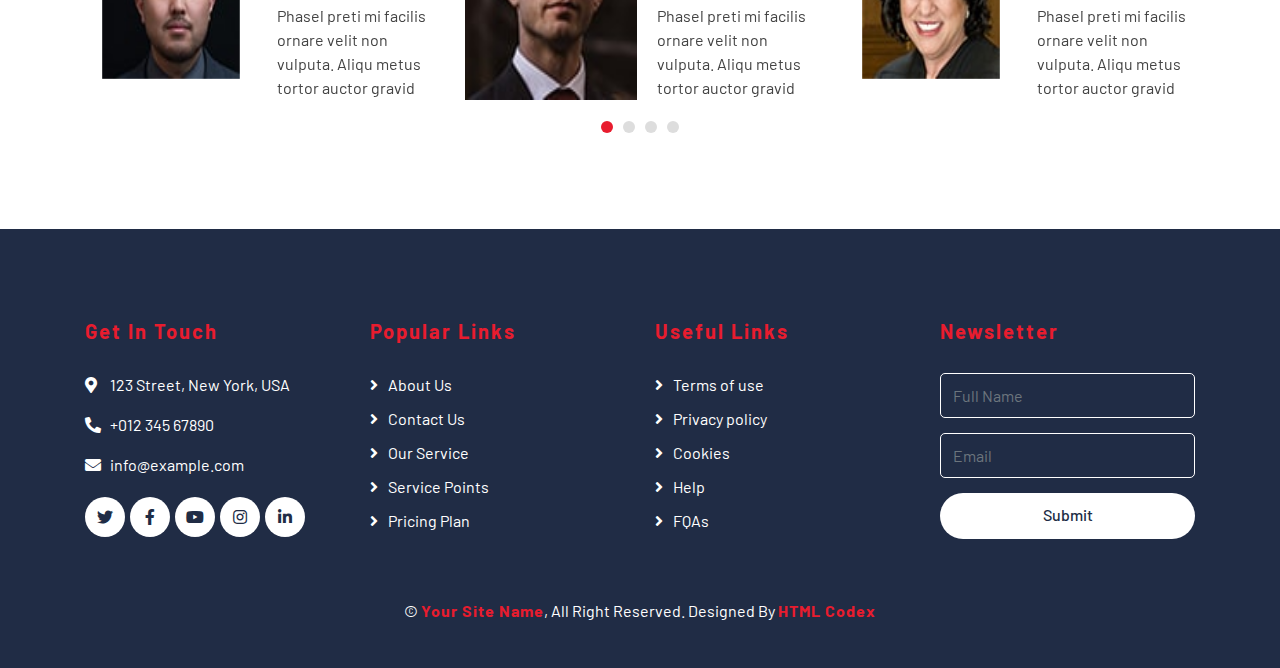
<file: service.html>
<!DOCTYPE html>
<html lang="en">
    <head>
        <meta charset="utf-8">
        <title>AutoWash - Car Wash Website Template</title>
        <meta content="width=device-width, initial-scale=1.0" name="viewport">
        <meta content="Free Website Template" name="keywords">
        <meta content="Free Website Template" name="description">

        <!-- Favicon -->
        <link href="img/favicon.ico" rel="icon">

        <!-- Google Font -->
        <link href="https://fonts.googleapis.com/css2?family=Barlow:wght@400;500;600;700;800;900&display=swap" rel="stylesheet"> 
        
        <!-- CSS Libraries -->
        <link href="https://stackpath.bootstrapcdn.com/bootstrap/4.4.1/css/bootstrap.min.css" rel="stylesheet">
        <link href="https://cdnjs.cloudflare.com/ajax/libs/font-awesome/5.10.0/css/all.min.css" rel="stylesheet">
        <link href="lib/flaticon/font/flaticon.css" rel="stylesheet">
        <link href="lib/animate/animate.min.css" rel="stylesheet">
        <link href="lib/owlcarousel/assets/owl.carousel.min.css" rel="stylesheet">

        <!-- Template Stylesheet -->
        <link href="css/style.css" rel="stylesheet">
    </head>

    <body>
        <!-- Top Bar Start -->
        <div class="top-bar">
            <div class="container">
                <div class="row align-items-center">
                    <div class="col-lg-4 col-md-12">
                        <div class="logo">
                            <a href="index.html">
                                <h1>Auto<span>Wash</span></h1>
                                <!-- <img src="img/logo.jpg" alt="Logo"> -->
                            </a>
                        </div>
                    </div>
                    <div class="col-lg-8 col-md-7 d-none d-lg-block">
                        <div class="row">
                            <div class="col-4">
                                <div class="top-bar-item">
                                    <div class="top-bar-icon">
                                        <i class="far fa-clock"></i>
                                    </div>
                                    <div class="top-bar-text">
                                        <h3>Opening Hour</h3>
                                        <p>Mon - Fri, 8:00 - 9:00</p>
                                    </div>
                                </div>
                            </div>
                            <div class="col-4">
                                <div class="top-bar-item">
                                    <div class="top-bar-icon">
                                        <i class="fa fa-phone-alt"></i>
                                    </div>
                                    <div class="top-bar-text">
                                        <h3>Call Us</h3>
                                        <p>+012 345 6789</p>
                                    </div>
                                </div>
                            </div>
                            <div class="col-4">
                                <div class="top-bar-item">
                                    <div class="top-bar-icon">
                                        <i class="far fa-envelope"></i>
                                    </div>
                                    <div class="top-bar-text">
                                        <h3>Email Us</h3>
                                        <p>info@example.com</p>
                                    </div>
                                </div>
                            </div>
                        </div>
                    </div>
                </div>
            </div>
        </div>
        <!-- Top Bar End -->

        <!-- Nav Bar Start -->
        <div class="nav-bar">
            <div class="container">
                <nav class="navbar navbar-expand-lg bg-dark navbar-dark">
                    <a href="#" class="navbar-brand">MENU</a>
                    <button type="button" class="navbar-toggler" data-toggle="collapse" data-target="#navbarCollapse">
                        <span class="navbar-toggler-icon"></span>
                    </button>

                    <div class="collapse navbar-collapse justify-content-between" id="navbarCollapse">
                        <div class="navbar-nav mr-auto">
                            <a href="index.html" class="nav-item nav-link">Home</a>
                            <a href="about.html" class="nav-item nav-link">About</a>
                            <a href="service.html" class="nav-item nav-link active">Service</a>
                            <a href="price.html" class="nav-item nav-link">Price</a>
                            <a href="location.html" class="nav-item nav-link">Washing Points</a>
                            <div class="nav-item dropdown">
                                <a href="#" class="nav-link dropdown-toggle" data-toggle="dropdown">Pages</a>
                                <div class="dropdown-menu">
                                    <a href="blog.html" class="dropdown-item">Blog Grid</a>
                                    <a href="single.html" class="dropdown-item">Detail Page</a>
                                    <a href="team.html" class="dropdown-item">Team Member</a>
                                    <a href="booking.html" class="dropdown-item">Schedule Booking</a>
                                </div>
                            </div>
                            <a href="contact.html" class="nav-item nav-link">Contact</a>
                        </div>
                        <div class="ml-auto">
                            <a class="btn btn-custom" href="#">Get Appointment</a>
                        </div>
                    </div>
                </nav>
            </div>
        </div>
        <!-- Nav Bar End -->
        
        
        <!-- Page Header Start -->
        <div class="page-header">
            <div class="container">
                <div class="row">
                    <div class="col-12">
                        <h2>Service</h2>
                    </div>
                    <div class="col-12">
                        <a href="">Home</a>
                        <a href="">Service</a>
                    </div>
                </div>
            </div>
        </div>
        <!-- Page Header End -->
        
        
        <!-- Service Start -->
        <div class="service">
            <div class="container">
                <div class="section-header text-center">
                    <p>What We Do?</p>
                    <h2>Premium Washing Services</h2>
                </div>
                <div class="row">
                    <div class="col-lg-3 col-md-6">
                        <div class="service-item">
                            <i class="flaticon-car-wash-1"></i>
                            <h3>Exterior Washing</h3>
                            <p>Lorem ipsum dolor sit amet elit. Phase nec preti facils ornare velit non metus tortor</p>
                        </div>
                    </div>
                    <div class="col-lg-3 col-md-6">
                        <div class="service-item">
                            <i class="flaticon-car-wash"></i>
                            <h3>Interior Washing</h3>
                            <p>Lorem ipsum dolor sit amet elit. Phase nec preti facils ornare velit non metus tortor</p>
                        </div>
                    </div>
                    <div class="col-lg-3 col-md-6">
                        <div class="service-item">
                            <i class="flaticon-vacuum-cleaner"></i>
                            <h3>Vacuum Cleaning</h3>
                            <p>Lorem ipsum dolor sit amet elit. Phase nec preti facils ornare velit non metus tortor</p>
                        </div>
                    </div>
                    <div class="col-lg-3 col-md-6">
                        <div class="service-item">
                            <i class="flaticon-seat"></i>
                            <h3>Seats Washing</h3>
                            <p>Lorem ipsum dolor sit amet elit. Phase nec preti facils ornare velit non metus tortor</p>
                        </div>
                    </div>
                    <div class="col-lg-3 col-md-6">
                        <div class="service-item">
                            <i class="flaticon-car-service"></i>
                            <h3>Window Wiping</h3>
                            <p>Lorem ipsum dolor sit amet elit. Phase nec preti facils ornare velit non metus tortor</p>
                        </div>
                    </div>
                    <div class="col-lg-3 col-md-6">
                        <div class="service-item">
                            <i class="flaticon-car-service-2"></i>
                            <h3>Wet Cleaning</h3>
                            <p>Lorem ipsum dolor sit amet elit. Phase nec preti facils ornare velit non metus tortor</p>
                        </div>
                    </div>
                    <div class="col-lg-3 col-md-6">
                        <div class="service-item">
                            <i class="flaticon-car-wash"></i>
                            <h3>Oil Changing</h3>
                            <p>Lorem ipsum dolor sit amet elit. Phase nec preti facils ornare velit non metus tortor</p>
                        </div>
                    </div>
                    <div class="col-lg-3 col-md-6">
                        <div class="service-item">
                            <i class="flaticon-brush-1"></i>
                            <h3>Brake Reparing</h3>
                            <p>Lorem ipsum dolor sit amet elit. Phase nec preti facils ornare velit non metus tortor</p>
                        </div>
                    </div>
                </div>
            </div>
        </div>
        <!-- Service End -->
        
        
        <!-- Testimonial Start -->
        <div class="testimonial">
            <div class="container">
                <div class="section-header text-center">
                    <p>Testimonial</p>
                    <h2>What our clients say</h2>
                </div>
                <div class="owl-carousel testimonials-carousel">
                    <div class="testimonial-item">
                        <img src="img/testimonial-1.jpg" alt="Image">
                        <div class="testimonial-text">
                            <h3>Client Name</h3>
                            <h4>Profession</h4>
                            <p>
                                Lorem ipsum dolor sit amet elit. Phasel preti mi facilis ornare velit non vulputa. Aliqu metus tortor auctor gravid
                            </p>
                        </div>
                    </div>
                    <div class="testimonial-item">
                        <img src="img/testimonial-2.jpg" alt="Image">
                        <div class="testimonial-text">
                            <h3>Client Name</h3>
                            <h4>Profession</h4>
                            <p>
                                Lorem ipsum dolor sit amet elit. Phasel preti mi facilis ornare velit non vulputa. Aliqu metus tortor auctor gravid
                            </p>
                        </div>
                    </div>
                    <div class="testimonial-item">
                        <img src="img/testimonial-3.jpg" alt="Image">
                        <div class="testimonial-text">
                            <h3>Client Name</h3>
                            <h4>Profession</h4>
                            <p>
                                Lorem ipsum dolor sit amet elit. Phasel preti mi facilis ornare velit non vulputa. Aliqu metus tortor auctor gravid
                            </p>
                        </div>
                    </div>
                    <div class="testimonial-item">
                        <img src="img/testimonial-4.jpg" alt="Image">
                        <div class="testimonial-text">
                            <h3>Client Name</h3>
                            <h4>Profession</h4>
                            <p>
                                Lorem ipsum dolor sit amet elit. Phasel preti mi facilis ornare velit non vulputa. Aliqu metus tortor auctor gravid
                            </p>
                        </div>
                    </div>
                </div>
            </div>
        </div>
        <!-- Testimonial End -->


        <!-- Footer Start -->
        <div class="footer">
            <div class="container">
                <div class="row">
                    <div class="col-lg-3 col-md-6">
                        <div class="footer-contact">
                            <h2>Get In Touch</h2>
                            <p><i class="fa fa-map-marker-alt"></i>123 Street, New York, USA</p>
                            <p><i class="fa fa-phone-alt"></i>+012 345 67890</p>
                            <p><i class="fa fa-envelope"></i>info@example.com</p>
                            <div class="footer-social">
                                <a class="btn" href=""><i class="fab fa-twitter"></i></a>
                                <a class="btn" href=""><i class="fab fa-facebook-f"></i></a>
                                <a class="btn" href=""><i class="fab fa-youtube"></i></a>
                                <a class="btn" href=""><i class="fab fa-instagram"></i></a>
                                <a class="btn" href=""><i class="fab fa-linkedin-in"></i></a>
                            </div>
                        </div>
                    </div>
                    <div class="col-lg-3 col-md-6">
                        <div class="footer-link">
                            <h2>Popular Links</h2>
                            <a href="">About Us</a>
                            <a href="">Contact Us</a>
                            <a href="">Our Service</a>
                            <a href="">Service Points</a>
                            <a href="">Pricing Plan</a>
                        </div>
                    </div>
                    <div class="col-lg-3 col-md-6">
                        <div class="footer-link">
                            <h2>Useful Links</h2>
                            <a href="">Terms of use</a>
                            <a href="">Privacy policy</a>
                            <a href="">Cookies</a>
                            <a href="">Help</a>
                            <a href="">FQAs</a>
                        </div>
                    </div>
                    <div class="col-lg-3 col-md-6">
                        <div class="footer-newsletter">
                            <h2>Newsletter</h2>
                            <form>
                                <input class="form-control" placeholder="Full Name">
                                <input class="form-control" placeholder="Email">
                                <button class="btn btn-custom">Submit</button>
                            </form>
                        </div>
                    </div>
                </div>
            </div>
            <div class="container copyright">
                <p>&copy; <a href="#">Your Site Name</a>, All Right Reserved. Designed By <a href="https://htmlcodex.com">HTML Codex</a></p>
            </div>
        </div>
        <!-- Footer End -->
        
        <!-- Back to top button -->
        <a href="#" class="back-to-top"><i class="fa fa-chevron-up"></i></a>
        
        <!-- Pre Loader -->
        <div id="loader" class="show">
            <div class="loader"></div>
        </div>

        <!-- JavaScript Libraries -->
        <script src="https://code.jquery.com/jquery-3.4.1.min.js"></script>
        <script src="https://stackpath.bootstrapcdn.com/bootstrap/4.4.1/js/bootstrap.bundle.min.js"></script>
        <script src="lib/easing/easing.min.js"></script>
        <script src="lib/owlcarousel/owl.carousel.min.js"></script>
        <script src="lib/waypoints/waypoints.min.js"></script>
        <script src="lib/counterup/counterup.min.js"></script>
        
        <!-- Contact Javascript File -->
        <script src="mail/jqBootstrapValidation.min.js"></script>
        <script src="mail/contact.js"></script>

        <!-- Template Javascript -->
        <script src="js/main.js"></script>
    </body>
</html>
</file>
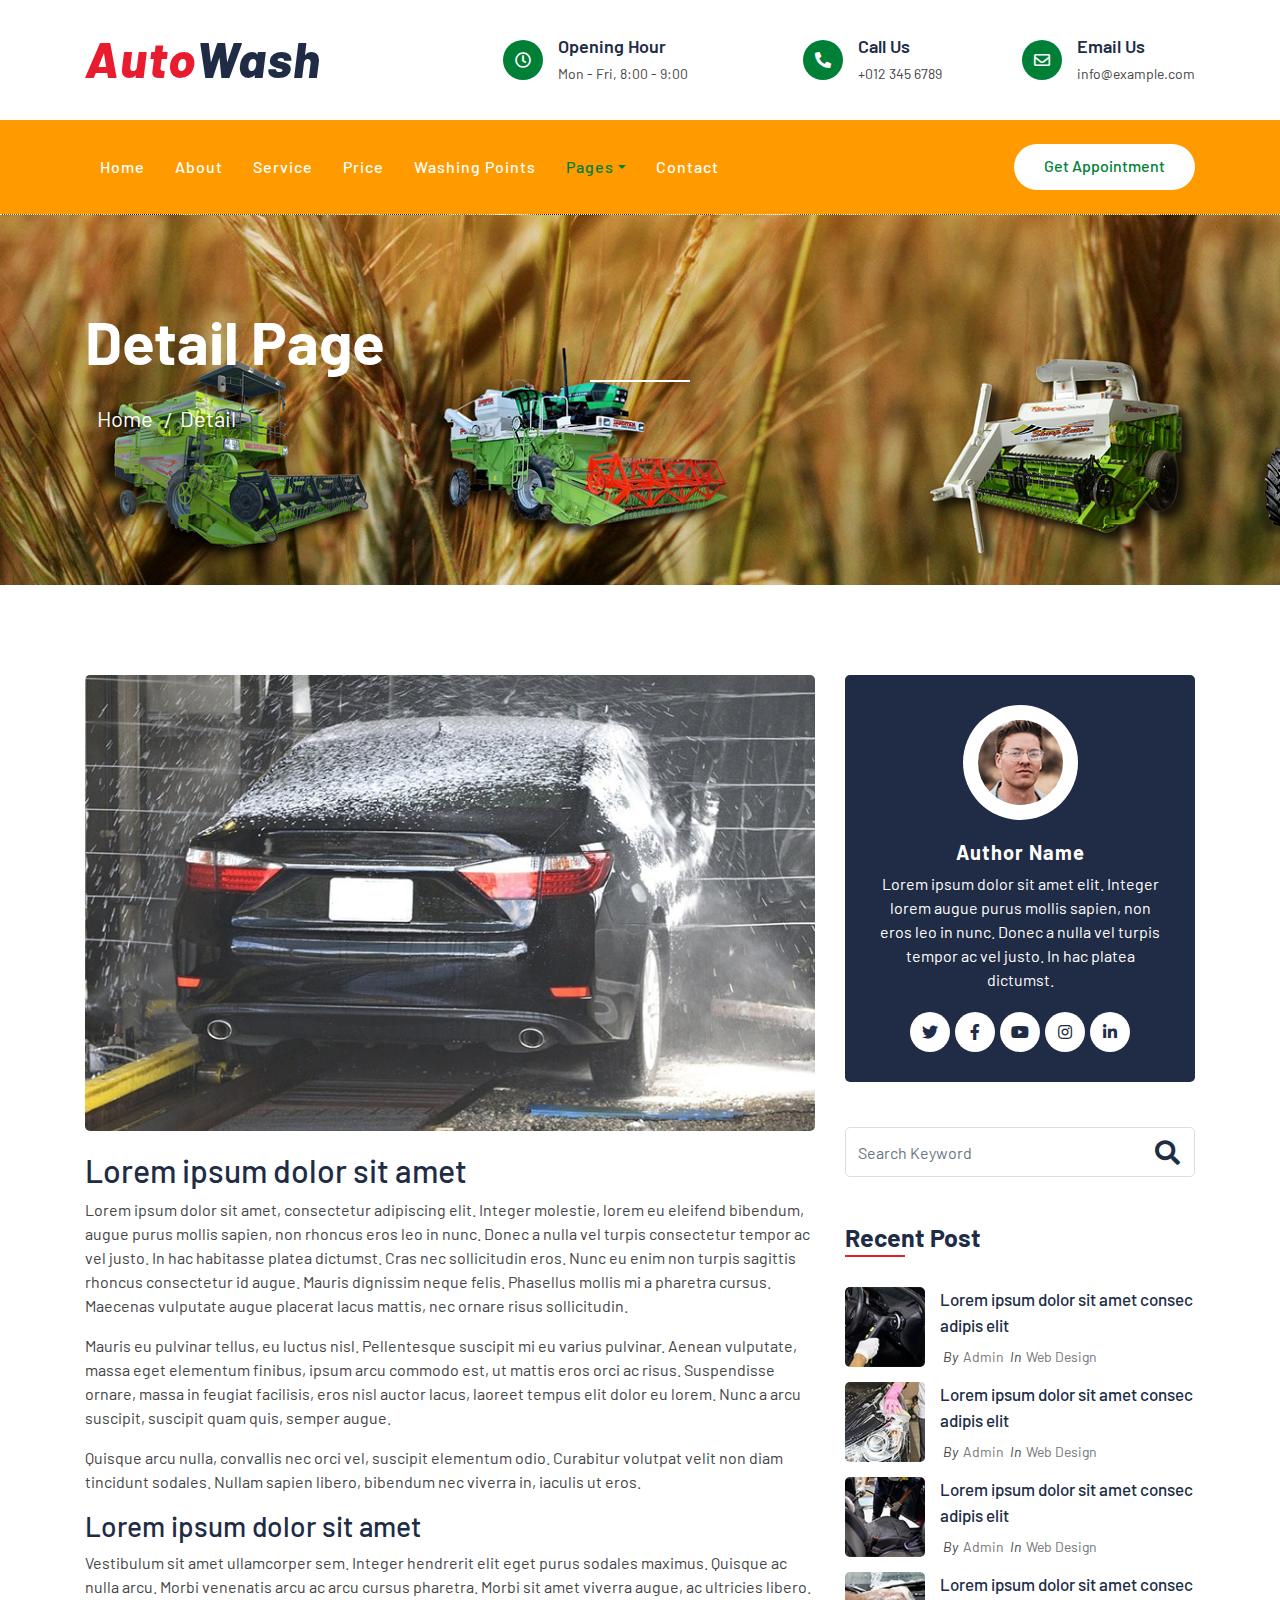
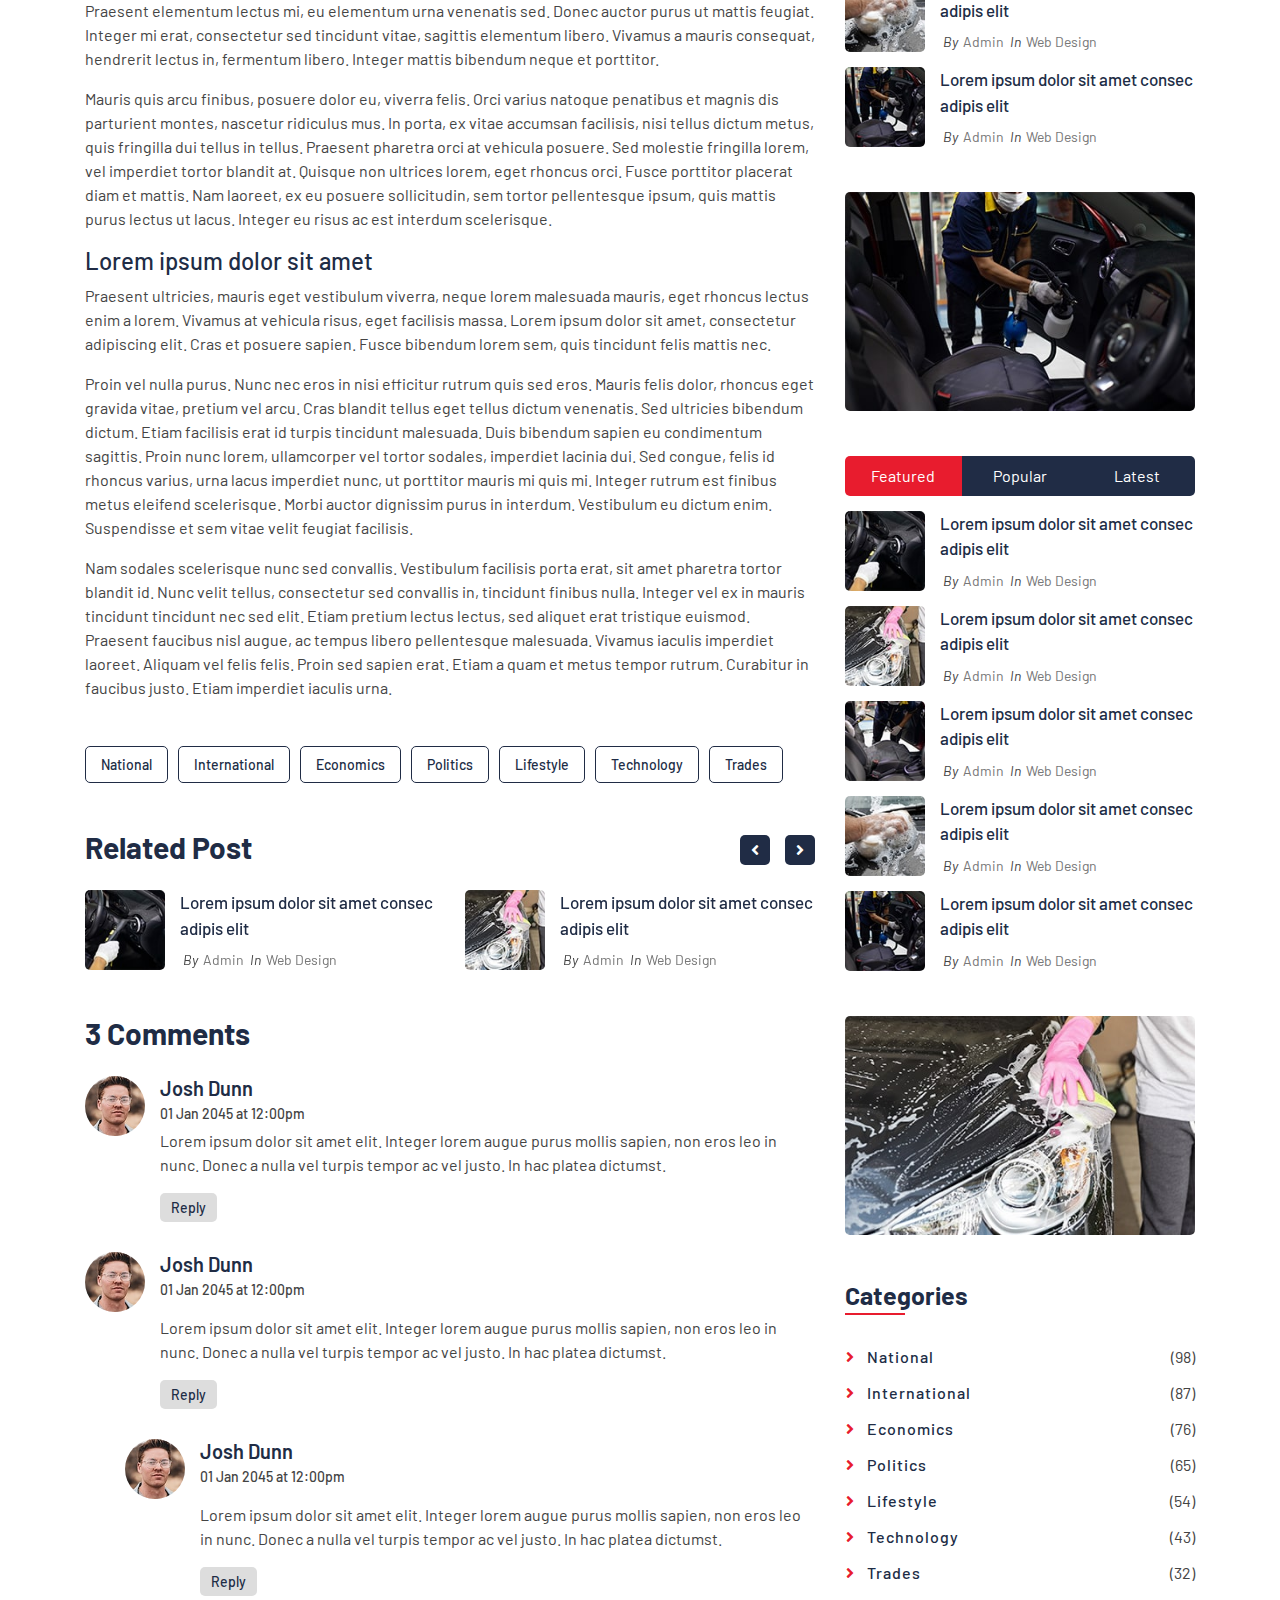
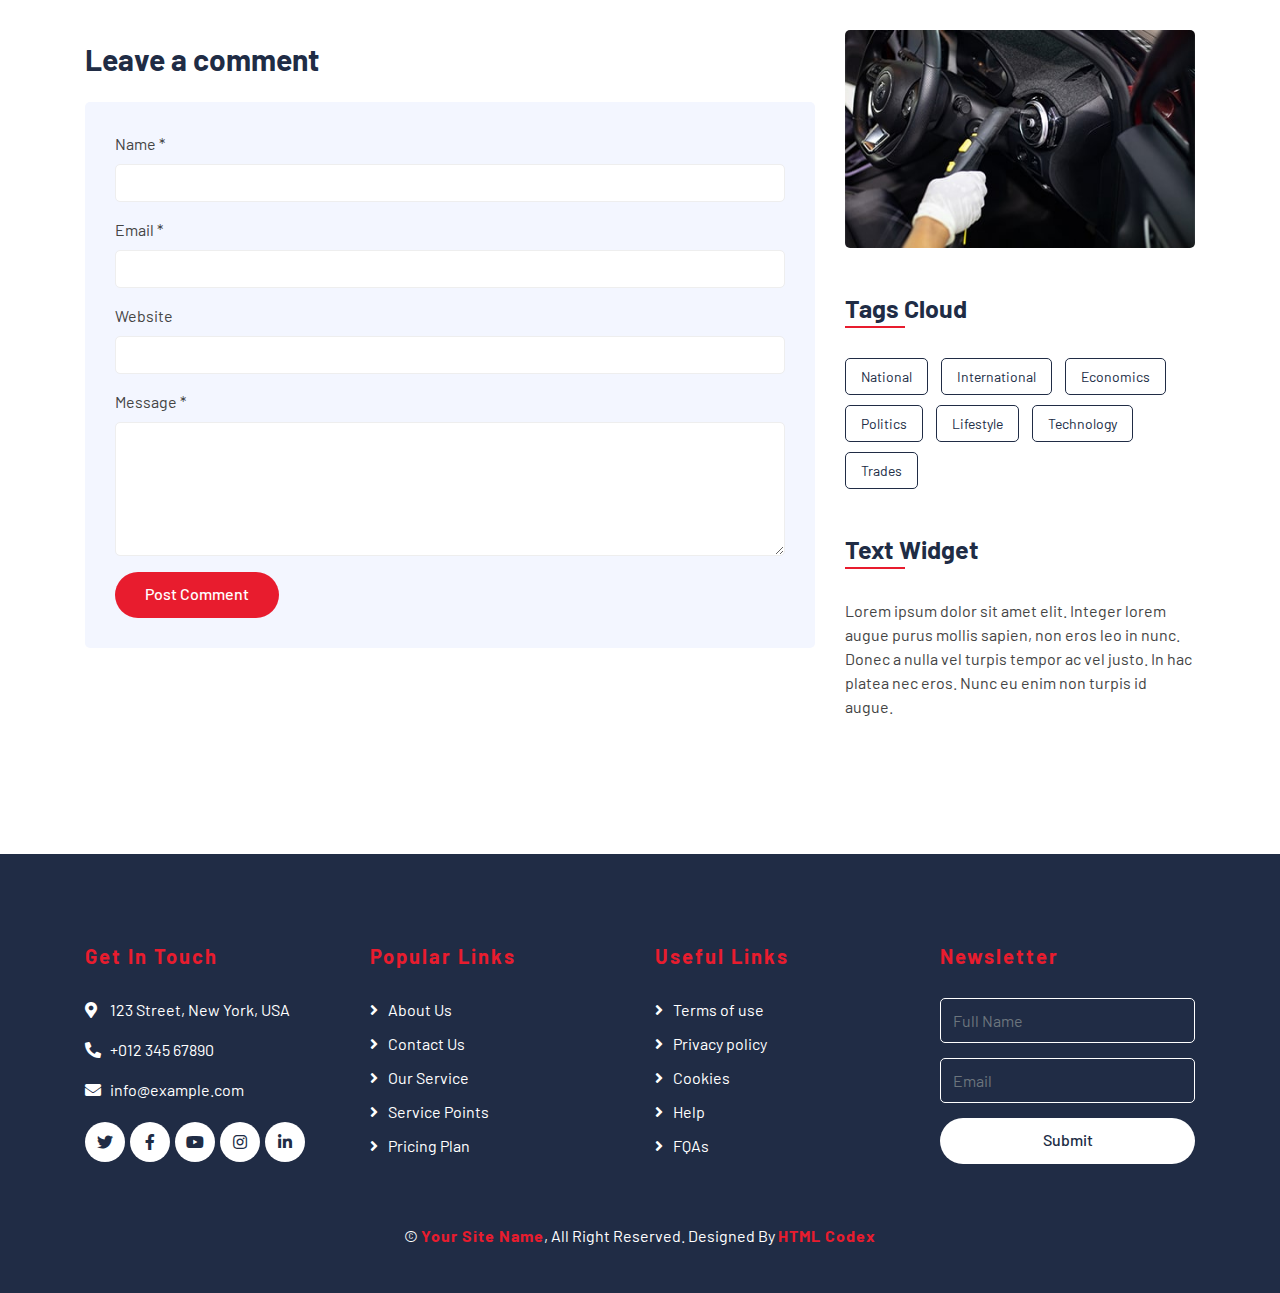
<file: single.html>
<!DOCTYPE html>
<html lang="en">
    <head>
        <meta charset="utf-8">
        <title>AutoWash - Car Wash Website Template</title>
        <meta content="width=device-width, initial-scale=1.0" name="viewport">
        <meta content="Free Website Template" name="keywords">
        <meta content="Free Website Template" name="description">

        <!-- Favicon -->
        <link href="img/favicon.ico" rel="icon">

        <!-- Google Font -->
        <link href="https://fonts.googleapis.com/css2?family=Barlow:wght@400;500;600;700;800;900&display=swap" rel="stylesheet"> 
        
        <!-- CSS Libraries -->
        <link href="https://stackpath.bootstrapcdn.com/bootstrap/4.4.1/css/bootstrap.min.css" rel="stylesheet">
        <link href="https://cdnjs.cloudflare.com/ajax/libs/font-awesome/5.10.0/css/all.min.css" rel="stylesheet">
        <link href="lib/flaticon/font/flaticon.css" rel="stylesheet">
        <link href="lib/animate/animate.min.css" rel="stylesheet">
        <link href="lib/owlcarousel/assets/owl.carousel.min.css" rel="stylesheet">

        <!-- Template Stylesheet -->
        <link href="css/style.css" rel="stylesheet">
    </head>

    <body>
        <!-- Top Bar Start -->
        <div class="top-bar">
            <div class="container">
                <div class="row align-items-center">
                    <div class="col-lg-4 col-md-12">
                        <div class="logo">
                            <a href="index.html">
                                <h1>Auto<span>Wash</span></h1>
                                <!-- <img src="img/logo.jpg" alt="Logo"> -->
                            </a>
                        </div>
                    </div>
                    <div class="col-lg-8 col-md-7 d-none d-lg-block">
                        <div class="row">
                            <div class="col-4">
                                <div class="top-bar-item">
                                    <div class="top-bar-icon">
                                        <i class="far fa-clock"></i>
                                    </div>
                                    <div class="top-bar-text">
                                        <h3>Opening Hour</h3>
                                        <p>Mon - Fri, 8:00 - 9:00</p>
                                    </div>
                                </div>
                            </div>
                            <div class="col-4">
                                <div class="top-bar-item">
                                    <div class="top-bar-icon">
                                        <i class="fa fa-phone-alt"></i>
                                    </div>
                                    <div class="top-bar-text">
                                        <h3>Call Us</h3>
                                        <p>+012 345 6789</p>
                                    </div>
                                </div>
                            </div>
                            <div class="col-4">
                                <div class="top-bar-item">
                                    <div class="top-bar-icon">
                                        <i class="far fa-envelope"></i>
                                    </div>
                                    <div class="top-bar-text">
                                        <h3>Email Us</h3>
                                        <p>info@example.com</p>
                                    </div>
                                </div>
                            </div>
                        </div>
                    </div>
                </div>
            </div>
        </div>
        <!-- Top Bar End -->

        <!-- Nav Bar Start -->
        <div class="nav-bar">
            <div class="container">
                <nav class="navbar navbar-expand-lg bg-dark navbar-dark">
                    <a href="#" class="navbar-brand">MENU</a>
                    <button type="button" class="navbar-toggler" data-toggle="collapse" data-target="#navbarCollapse">
                        <span class="navbar-toggler-icon"></span>
                    </button>

                    <div class="collapse navbar-collapse justify-content-between" id="navbarCollapse">
                        <div class="navbar-nav mr-auto">
                            <a href="index.html" class="nav-item nav-link">Home</a>
                            <a href="about.html" class="nav-item nav-link">About</a>
                            <a href="service.html" class="nav-item nav-link">Service</a>
                            <a href="price.html" class="nav-item nav-link">Price</a>
                            <a href="location.html" class="nav-item nav-link">Washing Points</a>
                            <div class="nav-item dropdown">
                                <a href="#" class="nav-link dropdown-toggle active" data-toggle="dropdown">Pages</a>
                                <div class="dropdown-menu">
                                    <a href="blog.html" class="dropdown-item">Blog Grid</a>
                                    <a href="single.html" class="dropdown-item">Detail Page</a>
                                    <a href="team.html" class="dropdown-item">Team Member</a>
                                    <a href="booking.html" class="dropdown-item">Schedule Booking</a>
                                </div>
                            </div>
                            <a href="contact.html" class="nav-item nav-link">Contact</a>
                        </div>
                        <div class="ml-auto">
                            <a class="btn btn-custom" href="#">Get Appointment</a>
                        </div>
                    </div>
                </nav>
            </div>
        </div>
        <!-- Nav Bar End -->
        
        
        <!-- Page Header Start -->
        <div class="page-header">
            <div class="container">
                <div class="row">
                    <div class="col-12">
                        <h2>Detail Page</h2>
                    </div>
                    <div class="col-12">
                        <a href="">Home</a>
                        <a href="">Detail</a>
                    </div>
                </div>
            </div>
        </div>
        <!-- Page Header End -->


        <!-- Single Post Start-->
        <div class="single">
            <div class="container">
                <div class="row">
                    <div class="col-lg-8">
                        <div class="single-content">
                            <img src="img/single.jpg" />
                            <h2>Lorem ipsum dolor sit amet</h2>
                            <p>
                                Lorem ipsum dolor sit amet, consectetur adipiscing elit. Integer molestie, lorem eu eleifend bibendum, augue purus mollis sapien, non rhoncus eros leo in nunc. Donec a nulla vel turpis consectetur tempor ac vel justo. In hac habitasse platea dictumst. Cras nec sollicitudin eros. Nunc eu enim non turpis sagittis rhoncus consectetur id augue. Mauris dignissim neque felis. Phasellus mollis mi a pharetra cursus. Maecenas vulputate augue placerat lacus mattis, nec ornare risus sollicitudin.
                            </p>
                            <p>
                                Mauris eu pulvinar tellus, eu luctus nisl. Pellentesque suscipit mi eu varius pulvinar. Aenean vulputate, massa eget elementum finibus, ipsum arcu commodo est, ut mattis eros orci ac risus. Suspendisse ornare, massa in feugiat facilisis, eros nisl auctor lacus, laoreet tempus elit dolor eu lorem. Nunc a arcu suscipit, suscipit quam quis, semper augue.
                            </p>
                            <p>
                                Quisque arcu nulla, convallis nec orci vel, suscipit elementum odio. Curabitur volutpat velit non diam tincidunt sodales. Nullam sapien libero, bibendum nec viverra in, iaculis ut eros.
                            </p>
                            <h3>Lorem ipsum dolor sit amet</h3>
                            <p>
                                Vestibulum sit amet ullamcorper sem. Integer hendrerit elit eget purus sodales maximus. Quisque ac nulla arcu. Morbi venenatis arcu ac arcu cursus pharetra. Morbi sit amet viverra augue, ac ultricies libero. Praesent elementum lectus mi, eu elementum urna venenatis sed. Donec auctor purus ut mattis feugiat. Integer mi erat, consectetur sed tincidunt vitae, sagittis elementum libero. Vivamus a mauris consequat, hendrerit lectus in, fermentum libero. Integer mattis bibendum neque et porttitor.
                            </p>
                            <p>
                                Mauris quis arcu finibus, posuere dolor eu, viverra felis. Orci varius natoque penatibus et magnis dis parturient montes, nascetur ridiculus mus. In porta, ex vitae accumsan facilisis, nisi tellus dictum metus, quis fringilla dui tellus in tellus. Praesent pharetra orci at vehicula posuere. Sed molestie fringilla lorem, vel imperdiet tortor blandit at. Quisque non ultrices lorem, eget rhoncus orci. Fusce porttitor placerat diam et mattis. Nam laoreet, ex eu posuere sollicitudin, sem tortor pellentesque ipsum, quis mattis purus lectus ut lacus. Integer eu risus ac est interdum scelerisque.
                            </p>
                            <h4>Lorem ipsum dolor sit amet</h4>
                            <p>
                                Praesent ultricies, mauris eget vestibulum viverra, neque lorem malesuada mauris, eget rhoncus lectus enim a lorem. Vivamus at vehicula risus, eget facilisis massa. Lorem ipsum dolor sit amet, consectetur adipiscing elit. Cras et posuere sapien. Fusce bibendum lorem sem, quis tincidunt felis mattis nec.
                            </p>
                            <p>
                                Proin vel nulla purus. Nunc nec eros in nisi efficitur rutrum quis sed eros. Mauris felis dolor, rhoncus eget gravida vitae, pretium vel arcu. Cras blandit tellus eget tellus dictum venenatis. Sed ultricies bibendum dictum. Etiam facilisis erat id turpis tincidunt malesuada. Duis bibendum sapien eu condimentum sagittis. Proin nunc lorem, ullamcorper vel tortor sodales, imperdiet lacinia dui. Sed congue, felis id rhoncus varius, urna lacus imperdiet nunc, ut porttitor mauris mi quis mi. Integer rutrum est finibus metus eleifend scelerisque. Morbi auctor dignissim purus in interdum. Vestibulum eu dictum enim. Suspendisse et sem vitae velit feugiat facilisis.
                            </p>
                            <p>
                                Nam sodales scelerisque nunc sed convallis. Vestibulum facilisis porta erat, sit amet pharetra tortor blandit id. Nunc velit tellus, consectetur sed convallis in, tincidunt finibus nulla. Integer vel ex in mauris tincidunt tincidunt nec sed elit. Etiam pretium lectus lectus, sed aliquet erat tristique euismod. Praesent faucibus nisl augue, ac tempus libero pellentesque malesuada. Vivamus iaculis imperdiet laoreet. Aliquam vel felis felis. Proin sed sapien erat. Etiam a quam et metus tempor rutrum. Curabitur in faucibus justo. Etiam imperdiet iaculis urna.
                            </p>
                        </div>
                        <div class="single-tags">
                            <a href="">National</a>
                            <a href="">International</a>
                            <a href="">Economics</a>
                            <a href="">Politics</a>
                            <a href="">Lifestyle</a>
                            <a href="">Technology</a>
                            <a href="">Trades</a>
                        </div>
                        <div class="single-related">
                            <h2>Related Post</h2>
                            <div class="owl-carousel related-slider">
                                <div class="post-item">
                                    <div class="post-img">
                                        <img src="img/post-1.jpg" />
                                    </div>
                                    <div class="post-text">
                                        <a href="">Lorem ipsum dolor sit amet consec adipis elit</a>
                                        <div class="post-meta">
                                            <p>By<a href="">Admin</a></p>
                                            <p>In<a href="">Web Design</a></p>
                                        </div>
                                    </div>
                                </div>
                                <div class="post-item">
                                    <div class="post-img">
                                        <img src="img/post-2.jpg" />
                                    </div>
                                    <div class="post-text">
                                        <a href="">Lorem ipsum dolor sit amet consec adipis elit</a>
                                        <div class="post-meta">
                                            <p>By<a href="">Admin</a></p>
                                            <p>In<a href="">Web Design</a></p>
                                        </div>
                                    </div>
                                </div>
                                <div class="post-item">
                                    <div class="post-img">
                                        <img src="img/post-3.jpg" />
                                    </div>
                                    <div class="post-text">
                                        <a href="">Lorem ipsum dolor sit amet consec adipis elit</a>
                                        <div class="post-meta">
                                            <p>By<a href="">Admin</a></p>
                                            <p>In<a href="">Web Design</a></p>
                                        </div>
                                    </div>
                                </div>
                                <div class="post-item">
                                    <div class="post-img">
                                        <img src="img/post-4.jpg" />
                                    </div>
                                    <div class="post-text">
                                        <a href="">Lorem ipsum dolor sit amet consec adipis elit</a>
                                        <div class="post-meta">
                                            <p>By<a href="">Admin</a></p>
                                            <p>In<a href="">Web Design</a></p>
                                        </div>
                                    </div>
                                </div>
                            </div>
                        </div>

                        <div class="single-comment">
                            <h2>3 Comments</h2>
                            <ul class="comment-list">
                                <li class="comment-item">
                                    <div class="comment-body">
                                        <div class="comment-img">
                                            <img src="img/user.jpg" />
                                        </div>
                                        <div class="comment-text">
                                            <h3><a href="">Josh Dunn</a></h3>
                                            <span>01 Jan 2045 at 12:00pm</span>
                                            <p>
                                                Lorem ipsum dolor sit amet elit. Integer lorem augue purus mollis sapien, non eros leo in nunc. Donec a nulla vel turpis tempor ac vel justo. In hac platea dictumst. 
                                            </p>
                                            <a class="btn" href="">Reply</a>
                                        </div>
                                    </div>
                                </li>
                                <li class="comment-item">
                                    <div class="comment-body">
                                        <div class="comment-img">
                                            <img src="img/user.jpg" />
                                        </div>
                                        <div class="comment-text">
                                            <h3><a href="">Josh Dunn</a></h3>
                                            <p><span>01 Jan 2045 at 12:00pm</span></p>
                                            <p>
                                                Lorem ipsum dolor sit amet elit. Integer lorem augue purus mollis sapien, non eros leo in nunc. Donec a nulla vel turpis tempor ac vel justo. In hac platea dictumst. 
                                            </p>
                                            <a class="btn" href="">Reply</a>
                                        </div>
                                    </div>
                                    <ul class="comment-child">
                                        <li class="comment-item">
                                            <div class="comment-body">
                                                <div class="comment-img">
                                                    <img src="img/user.jpg" />
                                                </div>
                                                <div class="comment-text">
                                                    <h3><a href="">Josh Dunn</a></h3>
                                                    <p><span>01 Jan 2045 at 12:00pm</span></p>
                                                    <p>
                                                        Lorem ipsum dolor sit amet elit. Integer lorem augue purus mollis sapien, non eros leo in nunc. Donec a nulla vel turpis tempor ac vel justo. In hac platea dictumst. 
                                                    </p>
                                                    <a class="btn" href="">Reply</a>
                                                </div>
                                            </div>
                                        </li>
                                    </ul>
                                </li>
                            </ul>
                        </div>
                        <div class="comment-form">
                            <h2>Leave a comment</h2>
                            <form>
                                <div class="form-group">
                                    <label for="name">Name *</label>
                                    <input type="text" class="form-control" id="name">
                                </div>
                                <div class="form-group">
                                    <label for="email">Email *</label>
                                    <input type="email" class="form-control" id="email">
                                </div>
                                <div class="form-group">
                                    <label for="website">Website</label>
                                    <input type="url" class="form-control" id="website">
                                </div>

                                <div class="form-group">
                                    <label for="message">Message *</label>
                                    <textarea id="message" cols="30" rows="5" class="form-control"></textarea>
                                </div>
                                <div class="form-group">
                                    <input type="submit" value="Post Comment" class="btn btn-custom">
                                </div>
                            </form>
                        </div>
                    </div>

                    <div class="col-lg-4">
                        <div class="sidebar">
                            <div class="sidebar-widget">
                                <div class="single-bio">
                                    <div class="single-bio-img">
                                        <img src="img/user.jpg" />
                                    </div>
                                    <div class="single-bio-text">
                                        <h3>Author Name</h3>
                                        <p>
                                            Lorem ipsum dolor sit amet elit. Integer lorem augue purus mollis sapien, non eros leo in nunc. Donec a nulla vel turpis tempor ac vel justo. In hac platea dictumst.
                                        </p>
                                    </div>
                                    <div class="single-bio-social">
                                        <a class="btn" href=""><i class="fab fa-twitter"></i></a>
                                        <a class="btn" href=""><i class="fab fa-facebook-f"></i></a>
                                        <a class="btn" href=""><i class="fab fa-youtube"></i></a>
                                        <a class="btn" href=""><i class="fab fa-instagram"></i></a>
                                        <a class="btn" href=""><i class="fab fa-linkedin-in"></i></a>
                                    </div>
                                </div>
                            </div>
                            
                            <div class="sidebar-widget">
                                <div class="search-widget">
                                    <form>
                                        <input class="form-control" type="text" placeholder="Search Keyword">
                                        <button class="btn"><i class="fa fa-search"></i></button>
                                    </form>
                                </div>
                            </div>

                            <div class="sidebar-widget">
                                <h2 class="widget-title">Recent Post</h2>
                                <div class="recent-post">
                                    <div class="post-item">
                                        <div class="post-img">
                                            <img src="img/post-1.jpg" />
                                        </div>
                                        <div class="post-text">
                                            <a href="">Lorem ipsum dolor sit amet consec adipis elit</a>
                                            <div class="post-meta">
                                                <p>By<a href="">Admin</a></p>
                                                <p>In<a href="">Web Design</a></p>
                                            </div>
                                        </div>
                                    </div>
                                    <div class="post-item">
                                        <div class="post-img">
                                            <img src="img/post-2.jpg" />
                                        </div>
                                        <div class="post-text">
                                            <a href="">Lorem ipsum dolor sit amet consec adipis elit</a>
                                            <div class="post-meta">
                                                <p>By<a href="">Admin</a></p>
                                                <p>In<a href="">Web Design</a></p>
                                            </div>
                                        </div>
                                    </div>
                                    <div class="post-item">
                                        <div class="post-img">
                                            <img src="img/post-3.jpg" />
                                        </div>
                                        <div class="post-text">
                                            <a href="">Lorem ipsum dolor sit amet consec adipis elit</a>
                                            <div class="post-meta">
                                                <p>By<a href="">Admin</a></p>
                                                <p>In<a href="">Web Design</a></p>
                                            </div>
                                        </div>
                                    </div>
                                    <div class="post-item">
                                        <div class="post-img">
                                            <img src="img/post-4.jpg" />
                                        </div>
                                        <div class="post-text">
                                            <a href="">Lorem ipsum dolor sit amet consec adipis elit</a>
                                            <div class="post-meta">
                                                <p>By<a href="">Admin</a></p>
                                                <p>In<a href="">Web Design</a></p>
                                            </div>
                                        </div>
                                    </div>
                                    <div class="post-item">
                                        <div class="post-img">
                                            <img src="img/post-5.jpg" />
                                        </div>
                                        <div class="post-text">
                                            <a href="">Lorem ipsum dolor sit amet consec adipis elit</a>
                                            <div class="post-meta">
                                                <p>By<a href="">Admin</a></p>
                                                <p>In<a href="">Web Design</a></p>
                                            </div>
                                        </div>
                                    </div>
                                </div>
                            </div>

                            <div class="sidebar-widget">
                                <div class="image-widget">
                                    <a href="#"><img src="img/blog-1.jpg" alt="Image"></a>
                                </div>
                            </div>

                            <div class="sidebar-widget">
                                <div class="tab-post">
                                    <ul class="nav nav-pills nav-justified">
                                        <li class="nav-item">
                                            <a class="nav-link active" data-toggle="pill" href="#featured">Featured</a>
                                        </li>
                                        <li class="nav-item">
                                            <a class="nav-link" data-toggle="pill" href="#popular">Popular</a>
                                        </li>
                                        <li class="nav-item">
                                            <a class="nav-link" data-toggle="pill" href="#latest">Latest</a>
                                        </li>
                                    </ul>

                                    <div class="tab-content">
                                        <div id="featured" class="container tab-pane active">
                                            <div class="post-item">
                                                <div class="post-img">
                                                    <img src="img/post-1.jpg" />
                                                </div>
                                                <div class="post-text">
                                                    <a href="">Lorem ipsum dolor sit amet consec adipis elit</a>
                                                    <div class="post-meta">
                                                        <p>By<a href="">Admin</a></p>
                                                        <p>In<a href="">Web Design</a></p>
                                                    </div>
                                                </div>
                                            </div>
                                            <div class="post-item">
                                                <div class="post-img">
                                                    <img src="img/post-2.jpg" />
                                                </div>
                                                <div class="post-text">
                                                    <a href="">Lorem ipsum dolor sit amet consec adipis elit</a>
                                                    <div class="post-meta">
                                                        <p>By<a href="">Admin</a></p>
                                                        <p>In<a href="">Web Design</a></p>
                                                    </div>
                                                </div>
                                            </div>
                                            <div class="post-item">
                                                <div class="post-img">
                                                    <img src="img/post-3.jpg" />
                                                </div>
                                                <div class="post-text">
                                                    <a href="">Lorem ipsum dolor sit amet consec adipis elit</a>
                                                    <div class="post-meta">
                                                        <p>By<a href="">Admin</a></p>
                                                        <p>In<a href="">Web Design</a></p>
                                                    </div>
                                                </div>
                                            </div>
                                            <div class="post-item">
                                                <div class="post-img">
                                                    <img src="img/post-4.jpg" />
                                                </div>
                                                <div class="post-text">
                                                    <a href="">Lorem ipsum dolor sit amet consec adipis elit</a>
                                                    <div class="post-meta">
                                                        <p>By<a href="">Admin</a></p>
                                                        <p>In<a href="">Web Design</a></p>
                                                    </div>
                                                </div>
                                            </div>
                                            <div class="post-item">
                                                <div class="post-img">
                                                    <img src="img/post-5.jpg" />
                                                </div>
                                                <div class="post-text">
                                                    <a href="">Lorem ipsum dolor sit amet consec adipis elit</a>
                                                    <div class="post-meta">
                                                        <p>By<a href="">Admin</a></p>
                                                        <p>In<a href="">Web Design</a></p>
                                                    </div>
                                                </div>
                                            </div>
                                        </div>
                                        <div id="popular" class="container tab-pane fade">
                                            <div class="post-item">
                                                <div class="post-img">
                                                    <img src="img/post-1.jpg" />
                                                </div>
                                                <div class="post-text">
                                                    <a href="">Lorem ipsum dolor sit amet consec adipis elit</a>
                                                    <div class="post-meta">
                                                        <p>By<a href="">Admin</a></p>
                                                        <p>In<a href="">Web Design</a></p>
                                                    </div>
                                                </div>
                                            </div>
                                            <div class="post-item">
                                                <div class="post-img">
                                                    <img src="img/post-2.jpg" />
                                                </div>
                                                <div class="post-text">
                                                    <a href="">Lorem ipsum dolor sit amet consec adipis elit</a>
                                                    <div class="post-meta">
                                                        <p>By<a href="">Admin</a></p>
                                                        <p>In<a href="">Web Design</a></p>
                                                    </div>
                                                </div>
                                            </div>
                                            <div class="post-item">
                                                <div class="post-img">
                                                    <img src="img/post-3.jpg" />
                                                </div>
                                                <div class="post-text">
                                                    <a href="">Lorem ipsum dolor sit amet consec adipis elit</a>
                                                    <div class="post-meta">
                                                        <p>By<a href="">Admin</a></p>
                                                        <p>In<a href="">Web Design</a></p>
                                                    </div>
                                                </div>
                                            </div>
                                            <div class="post-item">
                                                <div class="post-img">
                                                    <img src="img/post-4.jpg" />
                                                </div>
                                                <div class="post-text">
                                                    <a href="">Lorem ipsum dolor sit amet consec adipis elit</a>
                                                    <div class="post-meta">
                                                        <p>By<a href="">Admin</a></p>
                                                        <p>In<a href="">Web Design</a></p>
                                                    </div>
                                                </div>
                                            </div>
                                            <div class="post-item">
                                                <div class="post-img">
                                                    <img src="img/post-5.jpg" />
                                                </div>
                                                <div class="post-text">
                                                    <a href="">Lorem ipsum dolor sit amet consec adipis elit</a>
                                                    <div class="post-meta">
                                                        <p>By<a href="">Admin</a></p>
                                                        <p>In<a href="">Web Design</a></p>
                                                    </div>
                                                </div>
                                            </div>
                                        </div>
                                        <div id="latest" class="container tab-pane fade">
                                            <div class="post-item">
                                                <div class="post-img">
                                                    <img src="img/post-1.jpg" />
                                                </div>
                                                <div class="post-text">
                                                    <a href="">Lorem ipsum dolor sit amet consec adipis elit</a>
                                                    <div class="post-meta">
                                                        <p>By<a href="">Admin</a></p>
                                                        <p>In<a href="">Web Design</a></p>
                                                    </div>
                                                </div>
                                            </div>
                                            <div class="post-item">
                                                <div class="post-img">
                                                    <img src="img/post-2.jpg" />
                                                </div>
                                                <div class="post-text">
                                                    <a href="">Lorem ipsum dolor sit amet consec adipis elit</a>
                                                    <div class="post-meta">
                                                        <p>By<a href="">Admin</a></p>
                                                        <p>In<a href="">Web Design</a></p>
                                                    </div>
                                                </div>
                                            </div>
                                            <div class="post-item">
                                                <div class="post-img">
                                                    <img src="img/post-3.jpg" />
                                                </div>
                                                <div class="post-text">
                                                    <a href="">Lorem ipsum dolor sit amet consec adipis elit</a>
                                                    <div class="post-meta">
                                                        <p>By<a href="">Admin</a></p>
                                                        <p>In<a href="">Web Design</a></p>
                                                    </div>
                                                </div>
                                            </div>
                                            <div class="post-item">
                                                <div class="post-img">
                                                    <img src="img/post-4.jpg" />
                                                </div>
                                                <div class="post-text">
                                                    <a href="">Lorem ipsum dolor sit amet consec adipis elit</a>
                                                    <div class="post-meta">
                                                        <p>By<a href="">Admin</a></p>
                                                        <p>In<a href="">Web Design</a></p>
                                                    </div>
                                                </div>
                                            </div>
                                            <div class="post-item">
                                                <div class="post-img">
                                                    <img src="img/post-5.jpg" />
                                                </div>
                                                <div class="post-text">
                                                    <a href="">Lorem ipsum dolor sit amet consec adipis elit</a>
                                                    <div class="post-meta">
                                                        <p>By<a href="">Admin</a></p>
                                                        <p>In<a href="">Web Design</a></p>
                                                    </div>
                                                </div>
                                            </div>
                                        </div>
                                    </div>
                                </div>
                            </div>

                            <div class="sidebar-widget">
                                <div class="image-widget">
                                    <a href="#"><img src="img/blog-2.jpg" alt="Image"></a>
                                </div>
                            </div>

                            <div class="sidebar-widget">
                                <h2 class="widget-title">Categories</h2>
                                <div class="category-widget">
                                    <ul>
                                        <li><a href="">National</a><span>(98)</span></li>
                                        <li><a href="">International</a><span>(87)</span></li>
                                        <li><a href="">Economics</a><span>(76)</span></li>
                                        <li><a href="">Politics</a><span>(65)</span></li>
                                        <li><a href="">Lifestyle</a><span>(54)</span></li>
                                        <li><a href="">Technology</a><span>(43)</span></li>
                                        <li><a href="">Trades</a><span>(32)</span></li>
                                    </ul>
                                </div>
                            </div>

                            <div class="sidebar-widget">
                                <div class="image-widget">
                                    <a href="#"><img src="img/blog-3.jpg" alt="Image"></a>
                                </div>
                            </div>

                            <div class="sidebar-widget">
                                <h2 class="widget-title">Tags Cloud</h2>
                                <div class="tag-widget">
                                    <a href="">National</a>
                                    <a href="">International</a>
                                    <a href="">Economics</a>
                                    <a href="">Politics</a>
                                    <a href="">Lifestyle</a>
                                    <a href="">Technology</a>
                                    <a href="">Trades</a>
                                </div>
                            </div>

                            <div class="sidebar-widget">
                                <h2 class="widget-title">Text Widget</h2>
                                <div class="text-widget">
                                    <p>
                                        Lorem ipsum dolor sit amet elit. Integer lorem augue purus mollis sapien, non eros leo in nunc. Donec a nulla vel turpis tempor ac vel justo. In hac platea nec eros. Nunc eu enim non turpis id augue.
                                    </p>
                                </div>
                            </div>
                        </div>
                    </div>
                </div>
            </div>
        </div>
        <!-- Single Post End-->   


        <!-- Footer Start -->
        <div class="footer">
            <div class="container">
                <div class="row">
                    <div class="col-lg-3 col-md-6">
                        <div class="footer-contact">
                            <h2>Get In Touch</h2>
                            <p><i class="fa fa-map-marker-alt"></i>123 Street, New York, USA</p>
                            <p><i class="fa fa-phone-alt"></i>+012 345 67890</p>
                            <p><i class="fa fa-envelope"></i>info@example.com</p>
                            <div class="footer-social">
                                <a class="btn" href=""><i class="fab fa-twitter"></i></a>
                                <a class="btn" href=""><i class="fab fa-facebook-f"></i></a>
                                <a class="btn" href=""><i class="fab fa-youtube"></i></a>
                                <a class="btn" href=""><i class="fab fa-instagram"></i></a>
                                <a class="btn" href=""><i class="fab fa-linkedin-in"></i></a>
                            </div>
                        </div>
                    </div>
                    <div class="col-lg-3 col-md-6">
                        <div class="footer-link">
                            <h2>Popular Links</h2>
                            <a href="">About Us</a>
                            <a href="">Contact Us</a>
                            <a href="">Our Service</a>
                            <a href="">Service Points</a>
                            <a href="">Pricing Plan</a>
                        </div>
                    </div>
                    <div class="col-lg-3 col-md-6">
                        <div class="footer-link">
                            <h2>Useful Links</h2>
                            <a href="">Terms of use</a>
                            <a href="">Privacy policy</a>
                            <a href="">Cookies</a>
                            <a href="">Help</a>
                            <a href="">FQAs</a>
                        </div>
                    </div>
                    <div class="col-lg-3 col-md-6">
                        <div class="footer-newsletter">
                            <h2>Newsletter</h2>
                            <form>
                                <input class="form-control" placeholder="Full Name">
                                <input class="form-control" placeholder="Email">
                                <button class="btn btn-custom">Submit</button>
                            </form>
                        </div>
                    </div>
                </div>
            </div>
            <div class="container copyright">
                <p>&copy; <a href="#">Your Site Name</a>, All Right Reserved. Designed By <a href="https://htmlcodex.com">HTML Codex</a></p>
            </div>
        </div>
        <!-- Footer End -->
        
        <!-- Back to top button -->
        <a href="#" class="back-to-top"><i class="fa fa-chevron-up"></i></a>
        
        <!-- Pre Loader -->
        <div id="loader" class="show">
            <div class="loader"></div>
        </div>

        <!-- JavaScript Libraries -->
        <script src="https://code.jquery.com/jquery-3.4.1.min.js"></script>
        <script src="https://stackpath.bootstrapcdn.com/bootstrap/4.4.1/js/bootstrap.bundle.min.js"></script>
        <script src="lib/easing/easing.min.js"></script>
        <script src="lib/owlcarousel/owl.carousel.min.js"></script>
        <script src="lib/waypoints/waypoints.min.js"></script>
        <script src="lib/counterup/counterup.min.js"></script>
        
        <!-- Contact Javascript File -->
        <script src="mail/jqBootstrapValidation.min.js"></script>
        <script src="mail/contact.js"></script>

        <!-- Template Javascript -->
        <script src="js/main.js"></script>
    </body>
</html>
</file>
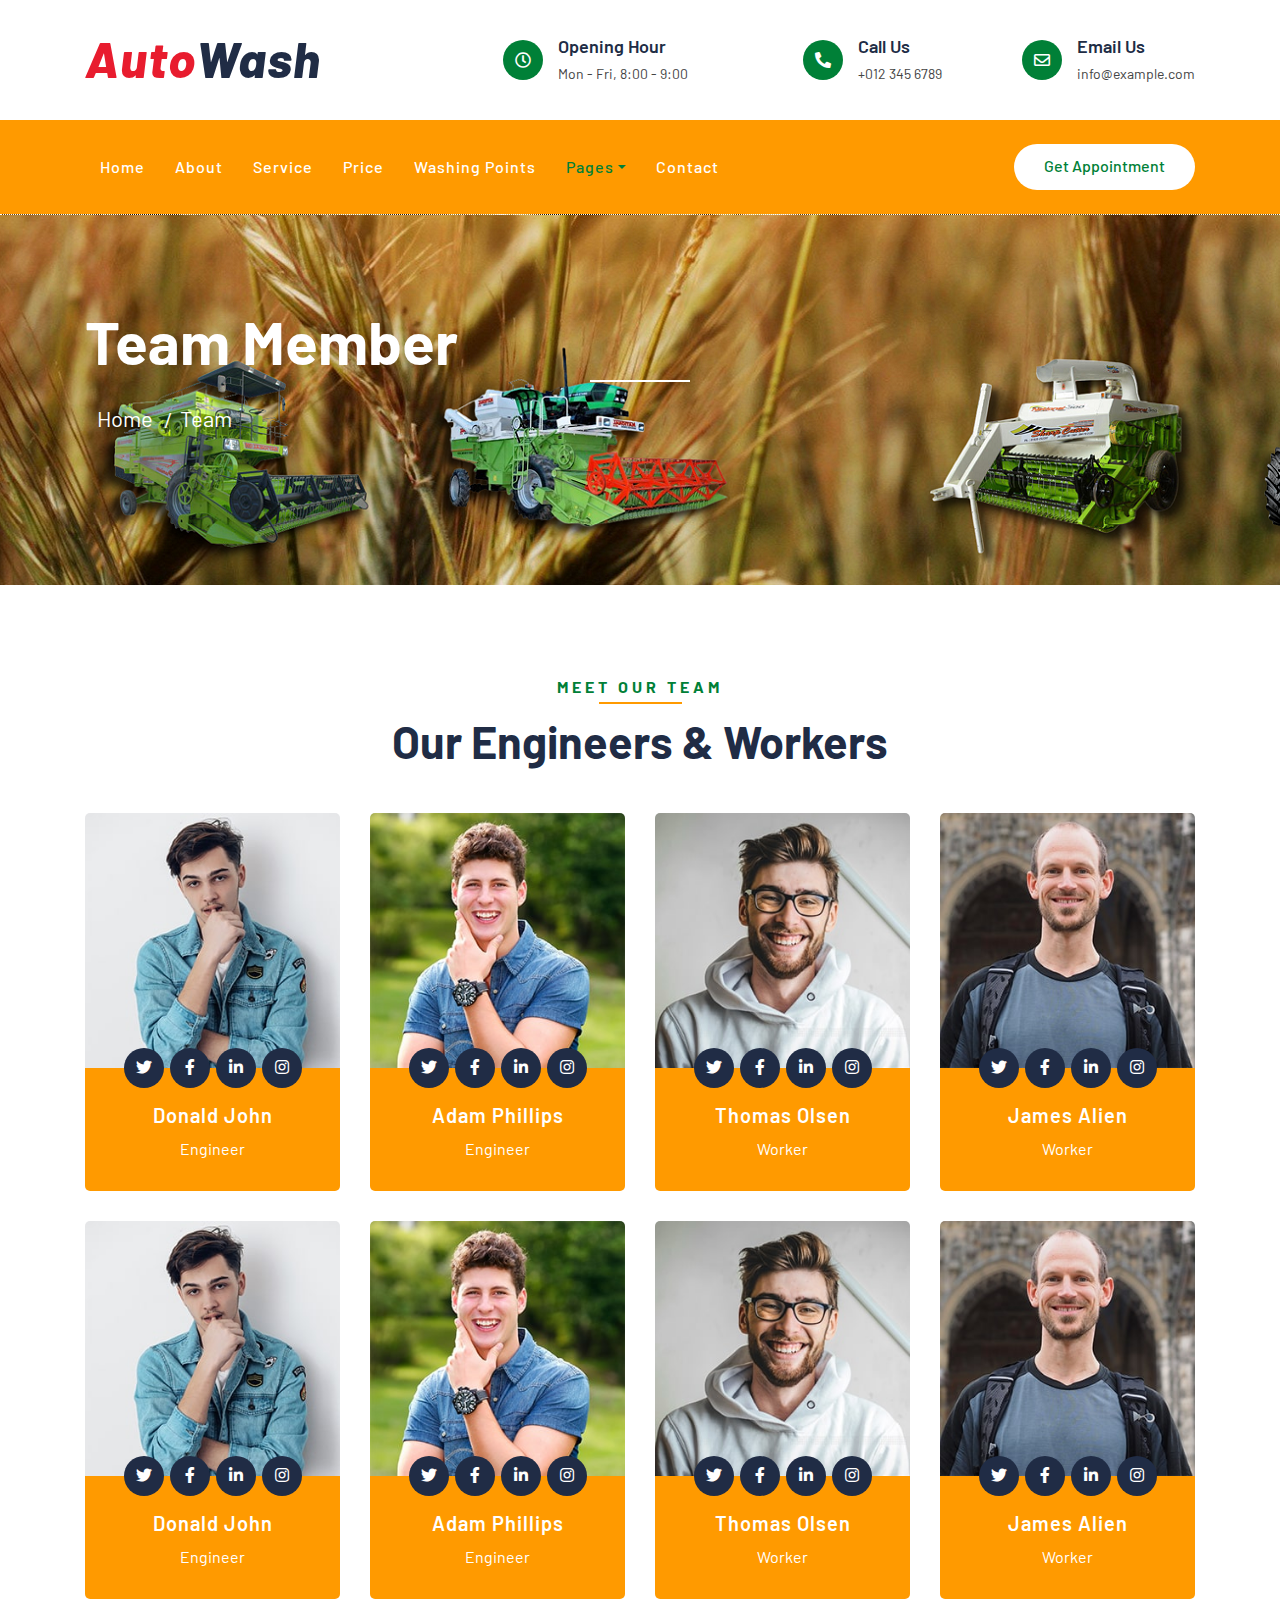
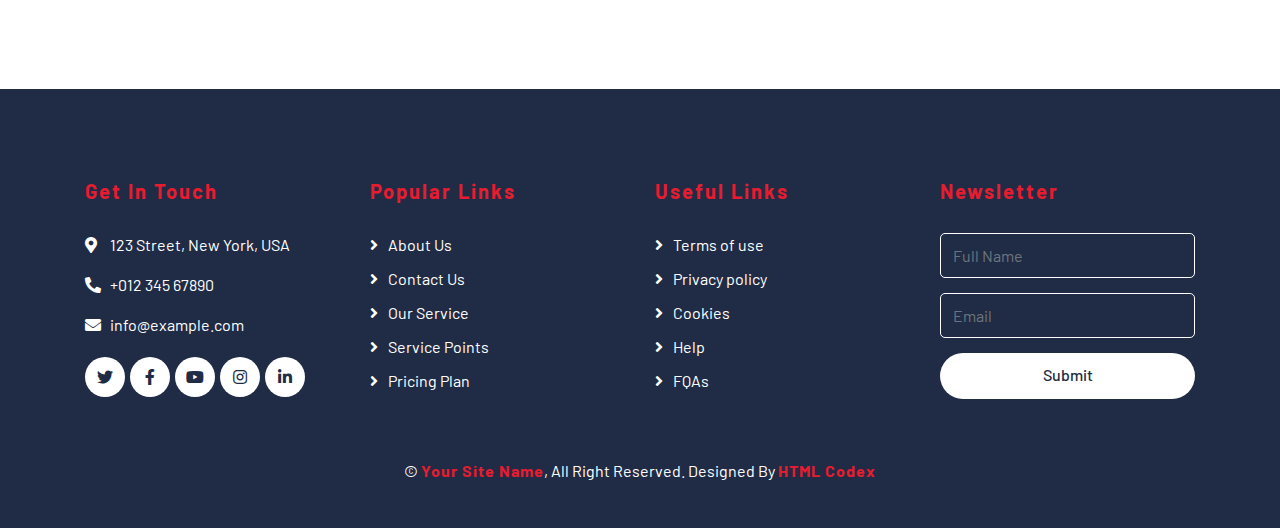
<file: team.html>
<!DOCTYPE html>
<html lang="en">
    <head>
        <meta charset="utf-8">
        <title>AutoWash - Car Wash Website Template</title>
        <meta content="width=device-width, initial-scale=1.0" name="viewport">
        <meta content="Free Website Template" name="keywords">
        <meta content="Free Website Template" name="description">

        <!-- Favicon -->
        <link href="img/favicon.ico" rel="icon">

        <!-- Google Font -->
        <link href="https://fonts.googleapis.com/css2?family=Barlow:wght@400;500;600;700;800;900&display=swap" rel="stylesheet"> 
        
        <!-- CSS Libraries -->
        <link href="https://stackpath.bootstrapcdn.com/bootstrap/4.4.1/css/bootstrap.min.css" rel="stylesheet">
        <link href="https://cdnjs.cloudflare.com/ajax/libs/font-awesome/5.10.0/css/all.min.css" rel="stylesheet">
        <link href="lib/flaticon/font/flaticon.css" rel="stylesheet">
        <link href="lib/animate/animate.min.css" rel="stylesheet">
        <link href="lib/owlcarousel/assets/owl.carousel.min.css" rel="stylesheet">

        <!-- Template Stylesheet -->
        <link href="css/style.css" rel="stylesheet">
    </head>

    <body>
        <!-- Top Bar Start -->
        <div class="top-bar">
            <div class="container">
                <div class="row align-items-center">
                    <div class="col-lg-4 col-md-12">
                        <div class="logo">
                            <a href="index.html">
                                <h1>Auto<span>Wash</span></h1>
                                <!-- <img src="img/logo.jpg" alt="Logo"> -->
                            </a>
                        </div>
                    </div>
                    <div class="col-lg-8 col-md-7 d-none d-lg-block">
                        <div class="row">
                            <div class="col-4">
                                <div class="top-bar-item">
                                    <div class="top-bar-icon">
                                        <i class="far fa-clock"></i>
                                    </div>
                                    <div class="top-bar-text">
                                        <h3>Opening Hour</h3>
                                        <p>Mon - Fri, 8:00 - 9:00</p>
                                    </div>
                                </div>
                            </div>
                            <div class="col-4">
                                <div class="top-bar-item">
                                    <div class="top-bar-icon">
                                        <i class="fa fa-phone-alt"></i>
                                    </div>
                                    <div class="top-bar-text">
                                        <h3>Call Us</h3>
                                        <p>+012 345 6789</p>
                                    </div>
                                </div>
                            </div>
                            <div class="col-4">
                                <div class="top-bar-item">
                                    <div class="top-bar-icon">
                                        <i class="far fa-envelope"></i>
                                    </div>
                                    <div class="top-bar-text">
                                        <h3>Email Us</h3>
                                        <p>info@example.com</p>
                                    </div>
                                </div>
                            </div>
                        </div>
                    </div>
                </div>
            </div>
        </div>
        <!-- Top Bar End -->

        <!-- Nav Bar Start -->
        <div class="nav-bar">
            <div class="container">
                <nav class="navbar navbar-expand-lg bg-dark navbar-dark">
                    <a href="#" class="navbar-brand">MENU</a>
                    <button type="button" class="navbar-toggler" data-toggle="collapse" data-target="#navbarCollapse">
                        <span class="navbar-toggler-icon"></span>
                    </button>

                    <div class="collapse navbar-collapse justify-content-between" id="navbarCollapse">
                        <div class="navbar-nav mr-auto">
                            <a href="index.html" class="nav-item nav-link">Home</a>
                            <a href="about.html" class="nav-item nav-link">About</a>
                            <a href="service.html" class="nav-item nav-link">Service</a>
                            <a href="price.html" class="nav-item nav-link">Price</a>
                            <a href="location.html" class="nav-item nav-link">Washing Points</a>
                            <div class="nav-item dropdown">
                                <a href="#" class="nav-link dropdown-toggle active" data-toggle="dropdown">Pages</a>
                                <div class="dropdown-menu">
                                    <a href="blog.html" class="dropdown-item">Blog Grid</a>
                                    <a href="single.html" class="dropdown-item">Detail Page</a>
                                    <a href="team.html" class="dropdown-item">Team Member</a>
                                    <a href="booking.html" class="dropdown-item">Schedule Booking</a>
                                </div>
                            </div>
                            <a href="contact.html" class="nav-item nav-link">Contact</a>
                        </div>
                        <div class="ml-auto">
                            <a class="btn btn-custom" href="#">Get Appointment</a>
                        </div>
                    </div>
                </nav>
            </div>
        </div>
        <!-- Nav Bar End -->
        
        
        <!-- Page Header Start -->
        <div class="page-header">
            <div class="container">
                <div class="row">
                    <div class="col-12">
                        <h2>Team Member</h2>
                    </div>
                    <div class="col-12">
                        <a href="">Home</a>
                        <a href="">Team</a>
                    </div>
                </div>
            </div>
        </div>
        <!-- Page Header End -->
        
        
        <!-- Team Start -->
        <div class="team">
            <div class="container">
                <div class="section-header text-center">
                    <p>Meet Our Team</p>
                    <h2>Our Engineers & Workers</h2>
                </div>
                <div class="row">
                    <div class="col-lg-3 col-md-6">
                        <div class="team-item">
                            <div class="team-img">
                                <img src="img/team-1.jpg" alt="Team Image">
                            </div>
                            <div class="team-text">
                                <h2>Donald John</h2>
                                <p>Engineer</p>
                                <div class="team-social">
                                    <a href=""><i class="fab fa-twitter"></i></a>
                                    <a href=""><i class="fab fa-facebook-f"></i></a>
                                    <a href=""><i class="fab fa-linkedin-in"></i></a>
                                    <a href=""><i class="fab fa-instagram"></i></a>
                                </div>
                            </div>
                        </div>
                    </div>
                    <div class="col-lg-3 col-md-6">
                        <div class="team-item">
                            <div class="team-img">
                                <img src="img/team-2.jpg" alt="Team Image">
                            </div>
                            <div class="team-text">
                                <h2>Adam Phillips</h2>
                                <p>Engineer</p>
                                <div class="team-social">
                                    <a href=""><i class="fab fa-twitter"></i></a>
                                    <a href=""><i class="fab fa-facebook-f"></i></a>
                                    <a href=""><i class="fab fa-linkedin-in"></i></a>
                                    <a href=""><i class="fab fa-instagram"></i></a>
                                </div>
                            </div>
                        </div>
                    </div>
                    <div class="col-lg-3 col-md-6">
                        <div class="team-item">
                            <div class="team-img">
                                <img src="img/team-3.jpg" alt="Team Image">
                            </div>
                            <div class="team-text">
                                <h2>Thomas Olsen</h2>
                                <p>Worker</p>
                                <div class="team-social">
                                    <a href=""><i class="fab fa-twitter"></i></a>
                                    <a href=""><i class="fab fa-facebook-f"></i></a>
                                    <a href=""><i class="fab fa-linkedin-in"></i></a>
                                    <a href=""><i class="fab fa-instagram"></i></a>
                                </div>
                            </div>
                        </div>
                    </div>
                    <div class="col-lg-3 col-md-6">
                        <div class="team-item">
                            <div class="team-img">
                                <img src="img/team-4.jpg" alt="Team Image">
                            </div>
                            <div class="team-text">
                                <h2>James Alien</h2>
                                <p>Worker</p>
                                <div class="team-social">
                                    <a href=""><i class="fab fa-twitter"></i></a>
                                    <a href=""><i class="fab fa-facebook-f"></i></a>
                                    <a href=""><i class="fab fa-linkedin-in"></i></a>
                                    <a href=""><i class="fab fa-instagram"></i></a>
                                </div>
                            </div>
                        </div>
                    </div>
                    <div class="col-lg-3 col-md-6">
                        <div class="team-item">
                            <div class="team-img">
                                <img src="img/team-1.jpg" alt="Team Image">
                            </div>
                            <div class="team-text">
                                <h2>Donald John</h2>
                                <p>Engineer</p>
                                <div class="team-social">
                                    <a href=""><i class="fab fa-twitter"></i></a>
                                    <a href=""><i class="fab fa-facebook-f"></i></a>
                                    <a href=""><i class="fab fa-linkedin-in"></i></a>
                                    <a href=""><i class="fab fa-instagram"></i></a>
                                </div>
                            </div>
                        </div>
                    </div>
                    <div class="col-lg-3 col-md-6">
                        <div class="team-item">
                            <div class="team-img">
                                <img src="img/team-2.jpg" alt="Team Image">
                            </div>
                            <div class="team-text">
                                <h2>Adam Phillips</h2>
                                <p>Engineer</p>
                                <div class="team-social">
                                    <a href=""><i class="fab fa-twitter"></i></a>
                                    <a href=""><i class="fab fa-facebook-f"></i></a>
                                    <a href=""><i class="fab fa-linkedin-in"></i></a>
                                    <a href=""><i class="fab fa-instagram"></i></a>
                                </div>
                            </div>
                        </div>
                    </div>
                    <div class="col-lg-3 col-md-6">
                        <div class="team-item">
                            <div class="team-img">
                                <img src="img/team-3.jpg" alt="Team Image">
                            </div>
                            <div class="team-text">
                                <h2>Thomas Olsen</h2>
                                <p>Worker</p>
                                <div class="team-social">
                                    <a href=""><i class="fab fa-twitter"></i></a>
                                    <a href=""><i class="fab fa-facebook-f"></i></a>
                                    <a href=""><i class="fab fa-linkedin-in"></i></a>
                                    <a href=""><i class="fab fa-instagram"></i></a>
                                </div>
                            </div>
                        </div>
                    </div>
                    <div class="col-lg-3 col-md-6">
                        <div class="team-item">
                            <div class="team-img">
                                <img src="img/team-4.jpg" alt="Team Image">
                            </div>
                            <div class="team-text">
                                <h2>James Alien</h2>
                                <p>Worker</p>
                                <div class="team-social">
                                    <a href=""><i class="fab fa-twitter"></i></a>
                                    <a href=""><i class="fab fa-facebook-f"></i></a>
                                    <a href=""><i class="fab fa-linkedin-in"></i></a>
                                    <a href=""><i class="fab fa-instagram"></i></a>
                                </div>
                            </div>
                        </div>
                    </div>
                </div>
            </div>
        </div>
        <!-- Team End -->


        <!-- Footer Start -->
        <div class="footer">
            <div class="container">
                <div class="row">
                    <div class="col-lg-3 col-md-6">
                        <div class="footer-contact">
                            <h2>Get In Touch</h2>
                            <p><i class="fa fa-map-marker-alt"></i>123 Street, New York, USA</p>
                            <p><i class="fa fa-phone-alt"></i>+012 345 67890</p>
                            <p><i class="fa fa-envelope"></i>info@example.com</p>
                            <div class="footer-social">
                                <a class="btn" href=""><i class="fab fa-twitter"></i></a>
                                <a class="btn" href=""><i class="fab fa-facebook-f"></i></a>
                                <a class="btn" href=""><i class="fab fa-youtube"></i></a>
                                <a class="btn" href=""><i class="fab fa-instagram"></i></a>
                                <a class="btn" href=""><i class="fab fa-linkedin-in"></i></a>
                            </div>
                        </div>
                    </div>
                    <div class="col-lg-3 col-md-6">
                        <div class="footer-link">
                            <h2>Popular Links</h2>
                            <a href="">About Us</a>
                            <a href="">Contact Us</a>
                            <a href="">Our Service</a>
                            <a href="">Service Points</a>
                            <a href="">Pricing Plan</a>
                        </div>
                    </div>
                    <div class="col-lg-3 col-md-6">
                        <div class="footer-link">
                            <h2>Useful Links</h2>
                            <a href="">Terms of use</a>
                            <a href="">Privacy policy</a>
                            <a href="">Cookies</a>
                            <a href="">Help</a>
                            <a href="">FQAs</a>
                        </div>
                    </div>
                    <div class="col-lg-3 col-md-6">
                        <div class="footer-newsletter">
                            <h2>Newsletter</h2>
                            <form>
                                <input class="form-control" placeholder="Full Name">
                                <input class="form-control" placeholder="Email">
                                <button class="btn btn-custom">Submit</button>
                            </form>
                        </div>
                    </div>
                </div>
            </div>
            <div class="container copyright">
                <p>&copy; <a href="#">Your Site Name</a>, All Right Reserved. Designed By <a href="https://htmlcodex.com">HTML Codex</a></p>
            </div>
        </div>
        <!-- Footer End -->
        
        <!-- Back to top button -->
        <a href="#" class="back-to-top"><i class="fa fa-chevron-up"></i></a>
        
        <!-- Pre Loader -->
        <div id="loader" class="show">
            <div class="loader"></div>
        </div>

        <!-- JavaScript Libraries -->
        <script src="https://code.jquery.com/jquery-3.4.1.min.js"></script>
        <script src="https://stackpath.bootstrapcdn.com/bootstrap/4.4.1/js/bootstrap.bundle.min.js"></script>
        <script src="lib/easing/easing.min.js"></script>
        <script src="lib/owlcarousel/owl.carousel.min.js"></script>
        <script src="lib/waypoints/waypoints.min.js"></script>
        <script src="lib/counterup/counterup.min.js"></script>
        
        <!-- Contact Javascript File -->
        <script src="mail/jqBootstrapValidation.min.js"></script>
        <script src="mail/contact.js"></script>

        <!-- Template Javascript -->
        <script src="js/main.js"></script>
    </body>
</html>
</file>
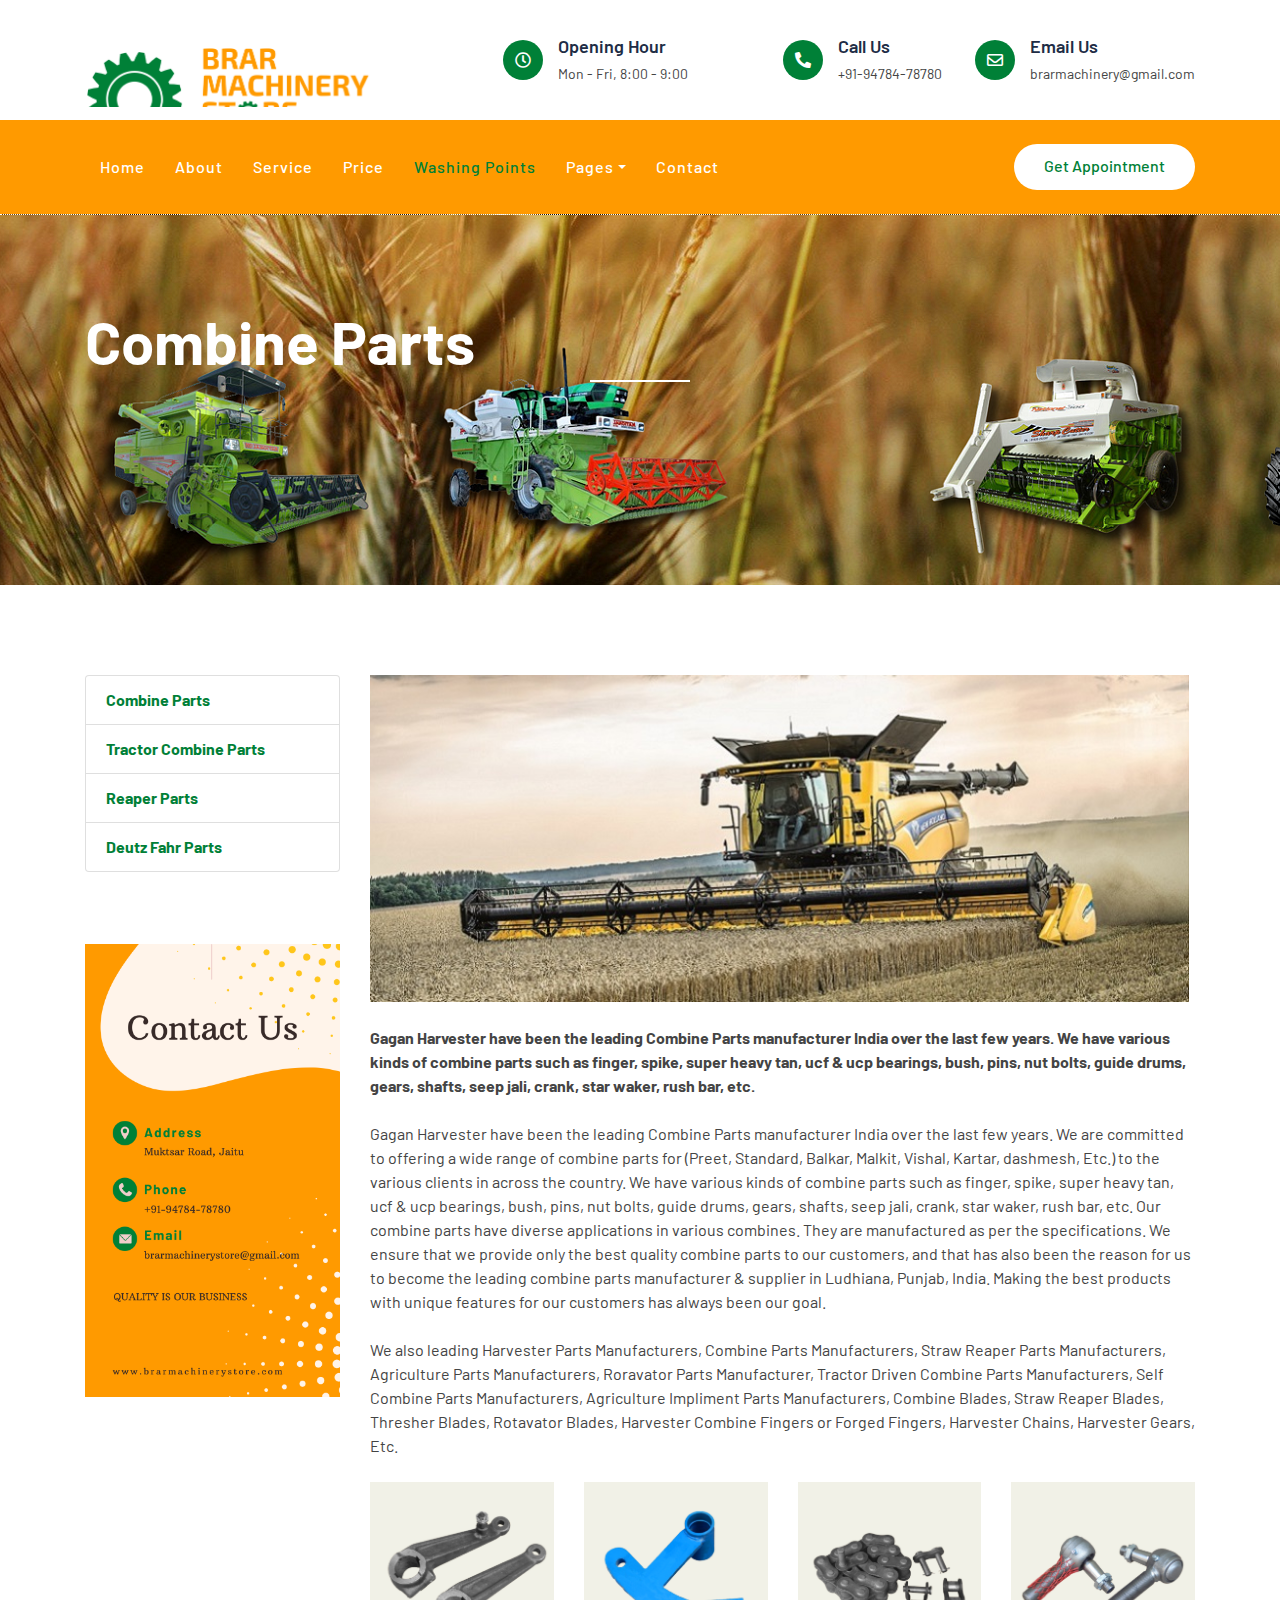
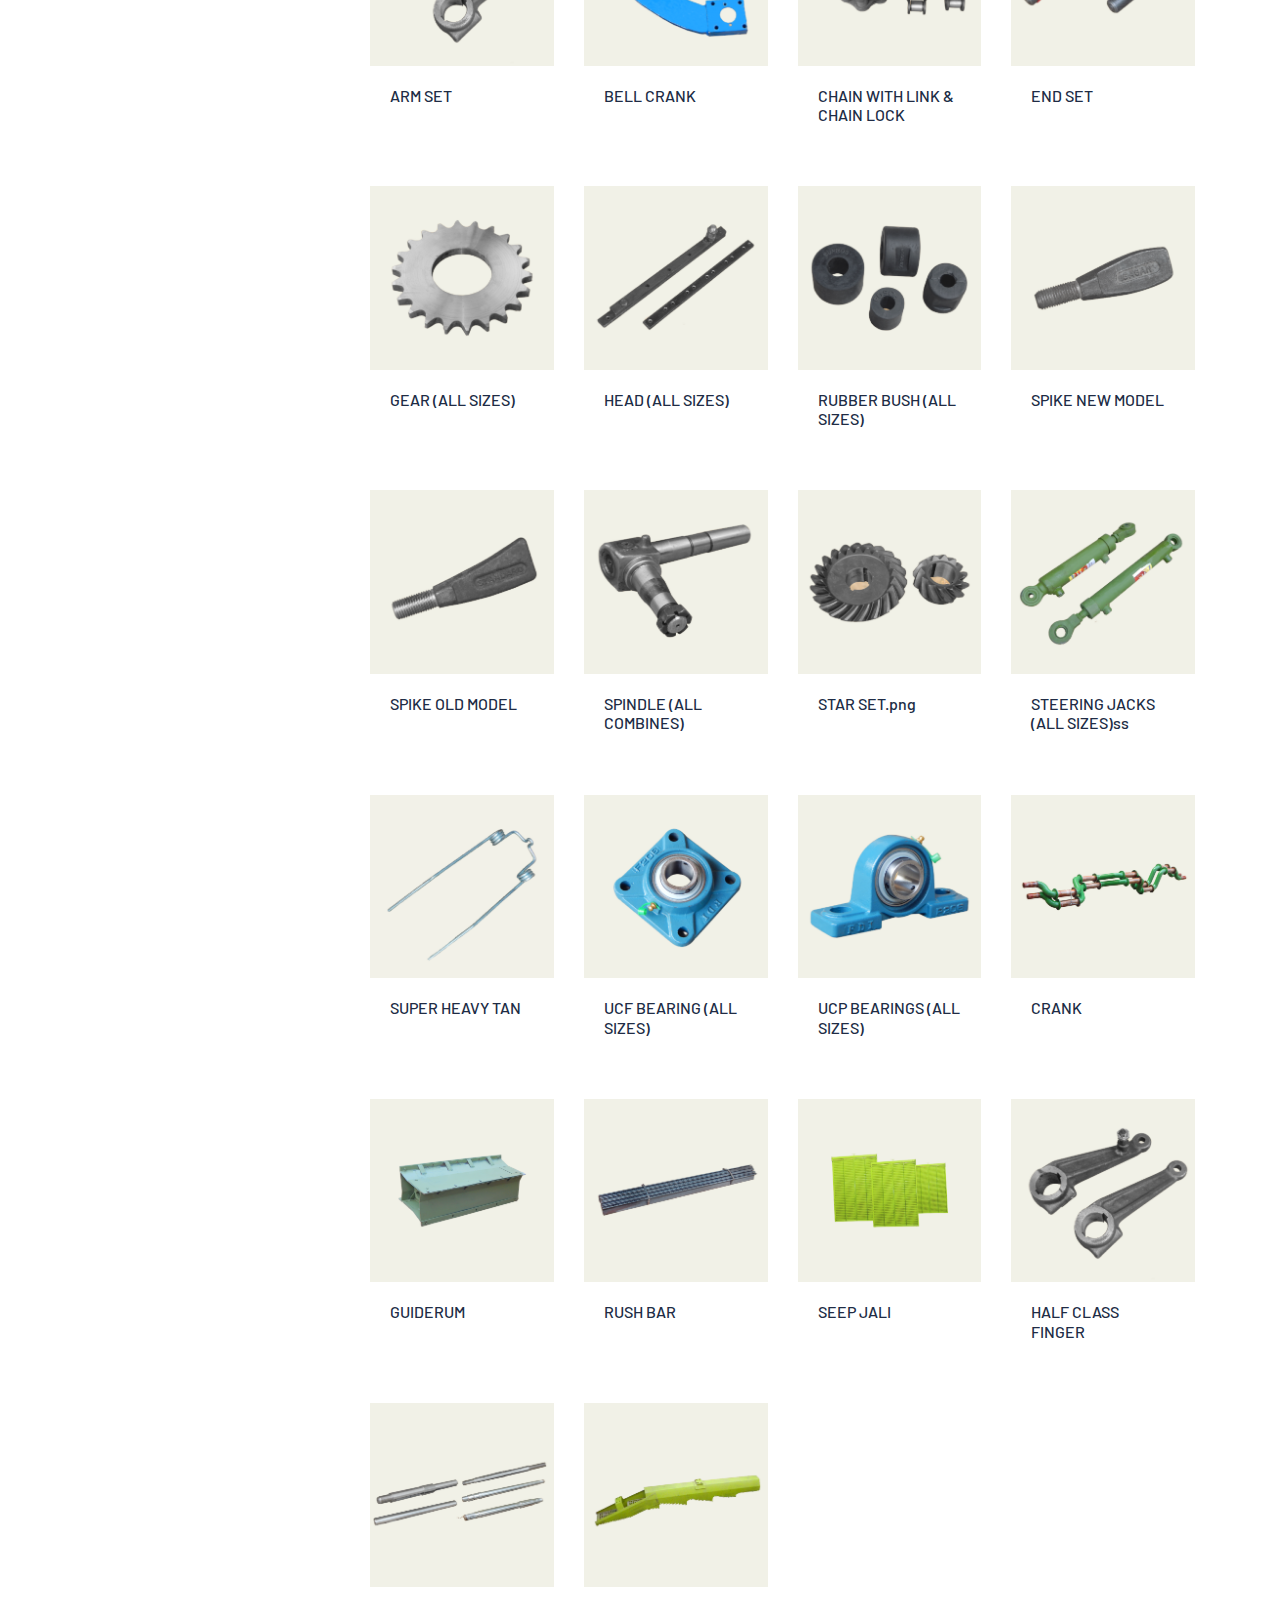
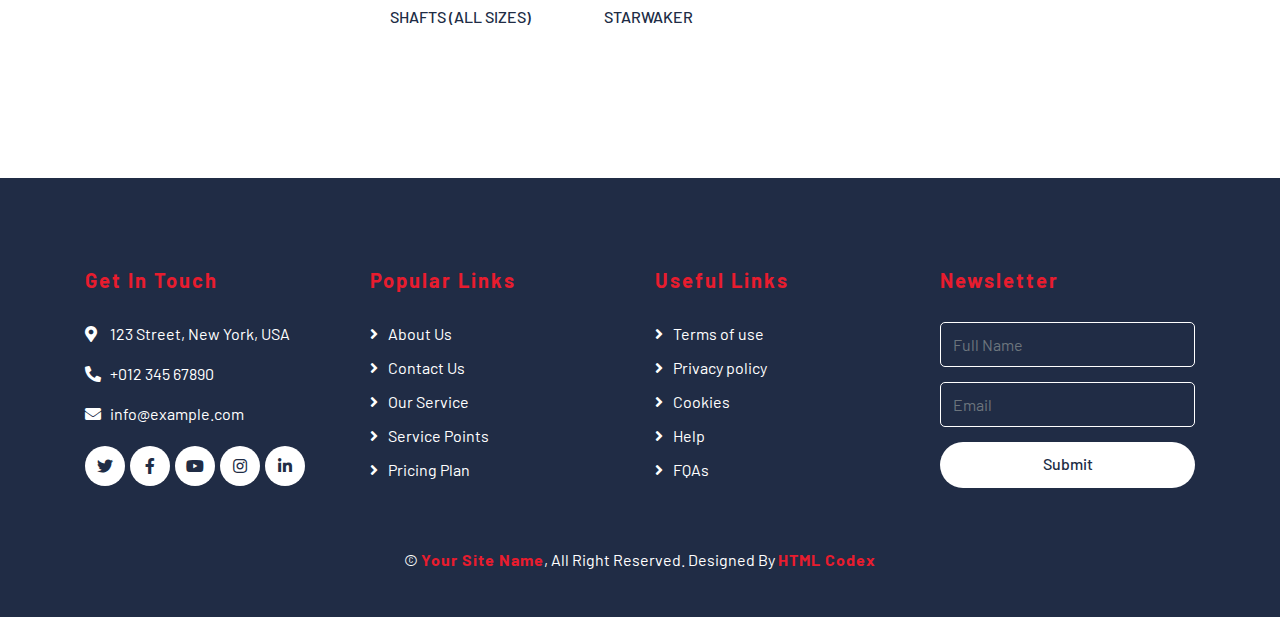
<file: tractor_driven_parts.html>
<!DOCTYPE html>
<html lang="en">

<head>
    <meta charset="utf-8">
    <title>AutoWash - Car Wash Website Template</title>
    <meta content="width=device-width, initial-scale=1.0" name="viewport">
    <meta content="Free Website Template" name="keywords">
    <meta content="Free Website Template" name="description">

    <!-- Favicon -->
    <link href="img/favicon.ico" rel="icon">

    <!-- Google Font -->
    <link href="https://fonts.googleapis.com/css2?family=Barlow:wght@400;500;600;700;800;900&display=swap"
        rel="stylesheet">

    <!-- CSS Libraries -->
    <link href="https://stackpath.bootstrapcdn.com/bootstrap/4.4.1/css/bootstrap.min.css" rel="stylesheet">
    <link href="https://cdnjs.cloudflare.com/ajax/libs/font-awesome/5.10.0/css/all.min.css" rel="stylesheet">
    <link href="lib/flaticon/font/flaticon.css" rel="stylesheet">
    <link href="lib/animate/animate.min.css" rel="stylesheet">
    <link href="lib/owlcarousel/assets/owl.carousel.min.css" rel="stylesheet">

    <!-- Template Stylesheet -->
    <link href="css/style.css" rel="stylesheet">
    <style>
        .list-part {
            color: #008037;
            font-weight: bold;
        }

        .list-part:hover {
            background-color: #FF9A00;
            color: white;
        }

        
    </style>
</head>

<body>
    <!-- Top Bar Start -->
    <div class="top-bar">
        <div class="container">
            <div class="row align-items-center">
                <div class="col-lg-4 col-md-12">
                    <div class="logo">
                        <a href="index.html">
                            <marquee behavior="slide" direction="up"><img src="img/BRAR MACHINERY STORE (1).png" alt="" height="100px"></marquee>
                            
                        </a>
                    </div>
                </div>
                <div class="col-lg-8 col-md-7 d-none d-lg-block">
                    <div class="row">
                        <div class="col-4">
                            <div class="top-bar-item">
                                <div class="top-bar-icon">
                                    <i class="far fa-clock"></i>
                                </div>
                                <div class="top-bar-text">
                                    <h3>Opening Hour</h3>
                                    <p>Mon - Fri, 8:00 - 9:00</p>
                                </div>
                            </div>
                        </div>
                        <div class="col-4">
                            <div class="top-bar-item">
                                <div class="top-bar-icon">
                                    <i class="fa fa-phone-alt"></i>
                                </div>
                                <div class="top-bar-text">
                                    <h3>Call Us</h3>
                                    <p>+91-94784-78780</p>
                                </div>
                            </div>
                        </div>
                        <div class="col-4">
                            <div class="top-bar-item">
                                <div class="top-bar-icon">
                                    <i class="far fa-envelope"></i>
                                </div>
                                <div class="top-bar-text">
                                    <h3>Email Us</h3>
                                    <p>brarmachinery@gmail.com</p>
                                </div>
                            </div>
                        </div>
                    </div>
                </div>
            </div>
        </div>
    </div>
    <!-- Top Bar End -->

    <!-- Nav Bar Start -->
    <div class="nav-bar">
        <div class="container">
            <nav class="navbar navbar-expand-lg bg-dark navbar-dark">
                <a href="#" class="navbar-brand">MENU</a>
                <button type="button" class="navbar-toggler" data-toggle="collapse" data-target="#navbarCollapse">
                    <span class="navbar-toggler-icon"></span>
                </button>

                <div class="collapse navbar-collapse justify-content-between" id="navbarCollapse">
                    <div class="navbar-nav mr-auto">
                        <a href="index.html" class="nav-item nav-link">Home</a>
                        <a href="about.html" class="nav-item nav-link">About</a>
                        <a href="service.html" class="nav-item nav-link">Service</a>
                        <a href="price.html" class="nav-item nav-link">Price</a>
                        <a href="location.html" class="nav-item nav-link active">Washing Points</a>
                        <div class="nav-item dropdown">
                            <a href="#" class="nav-link dropdown-toggle" data-toggle="dropdown">Pages</a>
                            <div class="dropdown-menu">
                                <a href="blog.html" class="dropdown-item">Blog Grid</a>
                                <a href="single.html" class="dropdown-item">Detail Page</a>
                                <a href="team.html" class="dropdown-item">Team Member</a>
                                <a href="booking.html" class="dropdown-item">Schedule Booking</a>
                            </div>
                        </div>
                        <a href="contact.html" class="nav-item nav-link">Contact</a>
                    </div>
                    <div class="ml-auto">
                        <a class="btn btn-custom" href="#">Get Appointment</a>
                    </div>
                </div>
            </nav>
        </div>
    </div>
    <!-- Nav Bar End -->


    <!-- Page Header Start -->
    <div class="page-header">
        <div class="container">
            <div class="row">
                <div class="col-12">
                    <h2>Combine Parts</h2>
                </div>
                
            </div>
        </div>
    </div>
    <!-- Page Header End -->


    <!-- Location Start -->
    <div class="location">
        <div class="container">

            <div class="row">
                <div class="col-lg-3">


                    <form>
                        <div class="list-group">

                            <button type="button" class="list-group-item list-group-item-action  list-part">Combine
                                Parts</button>
                            <button type="button" class="list-group-item list-group-item-action  list-part">Tractor
                                Combine Parts</button>
                            <button type="button" class="list-group-item list-group-item-action  list-part">Reaper
                                Parts</button>
                            <button type="button" class="list-group-item list-group-item-action  list-part">Deutz Fahr
                                Parts</button>
                        </div>
                    </form>
                    <br> <br> <br>
                    <img src="img/Navy Minimalist Contact Us Instagram Story.png" class="img-fluid" alt="">

                </div>
                <div class="col-lg-9">
                    <img src="img/combine parts head.jpg" class="img-fluid" alt="..." width="819">
                    <br>
                    <br>
                    <span style="font-weight: bold;">Gagan Harvester have been the leading Combine Parts manufacturer
                        India over the last few years. We have various kinds of combine parts such as finger, spike,
                        super heavy tan, ucf & ucp bearings, bush, pins, nut bolts, guide drums, gears, shafts, seep
                        jali, crank, star waker, rush bar, etc.</span>
                        <br> <br>
                        <span>
                            Gagan Harvester have been the leading Combine Parts manufacturer India over the last few years. We are committed to offering a wide range of combine parts for (Preet, Standard, Balkar, Malkit, Vishal, Kartar, dashmesh, Etc.) to the various clients in across the country. We have various kinds of combine parts such as finger, spike, super heavy tan, ucf & ucp bearings, bush, pins, nut bolts, guide drums, gears, shafts, seep jali, crank, star waker, rush bar, etc. Our combine parts have diverse applications in various combines. They are manufactured as per the specifications. We ensure that we provide only the best quality combine parts to our customers, and that has also been the reason for us to become the leading combine parts manufacturer & supplier in Ludhiana, Punjab, India. Making the best products with unique features for our customers has always been our goal.
                        </span>
                        <br>
                        <br>
                        <span>We also leading Harvester Parts Manufacturers, Combine Parts Manufacturers, Straw Reaper Parts Manufacturers, Agriculture Parts Manufacturers, Roravator Parts Manufacturer, Tractor Driven Combine Parts Manufacturers, Self Combine Parts Manufacturers, Agriculture Impliment Parts Manufacturers, Combine Blades, Straw Reaper Blades, Thresher Blades, Rotavator Blades, Harvester Combine Fingers or Forged Fingers, Harvester Chains, Harvester Gears, Etc.</span>
                    <br> <br>
                    <div class="row">
                        <div class="col-md-3">
                            <div class="location-item">
                                <div>
                                    <img src="img/tractor driven/ARM SET.png" class="img-fluid" alt="...">
                                    <div class="card-body">
                                        <h6 class="card-title">ARM SET</h6>
                                    </div>
                                </div>
                            </div>
                        </div>
                        <div class="col-md-3">
                            <div class="location-item">
                                <div>
                                    <img src="img/tractor driven/BELL CRANK.png" class="img-fluid" alt="...">
                                    <div class="card-body">
                                        <h6 class="card-title">BELL CRANK</h6>
                                    </div>
                                </div>
                            </div>
                        </div>
                        <div class="col-md-3">
                            <div class="location-item">
                                <div>
                                    <img src="img/tractor driven/CHAIN WITH LINK & CHAIN LOCK.png" class="img-fluid" alt="...">
                                    <div class="card-body">
                                        <h6 class="card-title">CHAIN WITH LINK & CHAIN LOCK</h6>
                                    </div>
                                </div>
                            </div>
                        </div>
                        <div class="col-md-3">
                            <div class="location-item">
                                <div>
                                    <img src="img/tractor driven/END SET.png" class="img-fluid" alt="...">
                                    <div class="card-body">
                                        <h6 class="card-title">END SET</h6>
                                    </div>
                                </div>
                            </div>
                        </div>
                        <div class="col-md-3">
                            <div class="location-item">
                                <div>
                                    <img src="img/tractor driven/GEAR (ALL SIZES).png" class="img-fluid" alt="...">
                                    <div class="card-body">
                                        <h6 class="card-title">GEAR (ALL SIZES)</h6>
                                    </div>
                                </div>
                            </div>
                        </div>
                        <div class="col-md-3">
                            <div class="location-item">
                                <div>
                                    <img src="img/tractor driven/HEAD (ALL SIZES).png" class="img-fluid" alt="...">
                                    <div class="card-body">
                                        <h6 class="card-title">HEAD (ALL SIZES)</h6>
                                    </div>
                                </div>
                            </div>
                        </div>
                        <div class="col-md-3">
                            <div class="location-item">
                                <div>
                                    <img src="img/tractor driven/RUBBER BUSH (ALL SIZES).png" class="img-fluid" alt="...">
                                    <div class="card-body">
                                        <h6 class="card-title">RUBBER BUSH (ALL SIZES)</h6>
                                    </div>
                                </div>
                            </div>
                        </div>
                        <div class="col-md-3">
                            <div class="location-item">
                                <div>
                                    <img src="img/tractor driven/SPIKE NEW MODEL.png" class="img-fluid" alt="...">
                                    <div class="card-body">
                                        <h6 class="card-title">SPIKE NEW MODEL</h6>
                                    </div>
                                </div>
                            </div>
                        </div>
                        <div class="col-md-3">
                            <div class="location-item">
                                <div>
                                    <img src="img/tractor driven/SPIKE OLD MODEL.png" class="img-fluid" alt="...">
                                    <div class="card-body">
                                        <h6 class="card-title">SPIKE OLD MODEL</h6>
                                    </div>
                                </div>
                            </div>
                        </div>
                        <div class="col-md-3">
                            <div class="location-item">
                                <div>
                                    <img src="img/tractor driven/SPINDLE (ALL COMBINES).png" class="img-fluid" alt="...">
                                    <div class="card-body">
                                        <h6 class="card-title">SPINDLE (ALL COMBINES)</h6>
                                    </div>
                                </div>
                            </div>
                        </div>
                        <div class="col-md-3">
                            <div class="location-item">
                                <div>
                                    <img src="img/tractor driven/STAR SET.png" class="img-fluid" alt="...">
                                    <div class="card-body">
                                        <h6 class="card-title">STAR SET.png</h6>
                                    </div>
                                </div>
                            </div>
                        </div>
                        <div class="col-md-3">
                            <div class="location-item">
                                <div>
                                    <img src="img/tractor driven/STEERING JACKS (ALL SIZES).png" class="img-fluid" alt="...">
                                    <div class="card-body">
                                        <h6 class="card-title">STEERING JACKS (ALL SIZES)ss</h6>
                                    </div>
                                </div>
                            </div>
                        </div>
                        <div class="col-md-3">
                            <div class="location-item">
                                <div>
                                    <img src="img/tractor driven/Super heavy Tan.png" class="img-fluid" alt="...">
                                    <div class="card-body">
                                        <h6 class="card-title">SUPER HEAVY TAN</h6>
                                    </div>
                                </div>
                            </div>
                        </div>
                        <div class="col-md-3">
                            <div class="location-item">
                                <div>
                                    <img src="img/tractor driven/UCF BEARING (ALL SIZES).png" class="img-fluid" alt="...">
                                    <div class="card-body">
                                        <h6 class="card-title">UCF BEARING (ALL SIZES)</h6>
                                    </div>
                                </div>
                            </div>
                        </div>
                        <div class="col-md-3">
                            <div class="location-item">
                                <div>
                                    <img src="img/tractor driven/UCP BEARINGS (ALL SIZES).png" class="img-fluid" alt="...">
                                    <div class="card-body">
                                        <h6 class="card-title">UCP BEARINGS (ALL SIZES)</h6>
                                    </div>
                                </div>
                            </div>
                        </div>
                        <div class="col-md-3">
                            <div class="location-item">
                                <div>
                                    <img src="img/tractor driven/CRANK.png" class="img-fluid" alt="...">
                                    <div class="card-body">
                                        <h6 class="card-title">CRANK</h6>
                                    </div>
                                </div>
                            </div>
                        </div>
                        <div class="col-md-3">
                            <div class="location-item">
                                <div>
                                    <img src="img/tractor driven/GUIDERUM.png" class="img-fluid" alt="...">
                                    <div class="card-body">
                                        <h6 class="card-title">GUIDERUM</h6>
                                    </div>
                                </div>
                            </div>
                        </div>
                        <div class="col-md-3">
                            <div class="location-item">
                                <div>
                                    <img src="img/tractor driven/RUSH BAR.png" class="img-fluid" alt="...">
                                    <div class="card-body">
                                        <h6 class="card-title">RUSH BAR</h6>
                                    </div>
                                </div>
                            </div>
                        </div>
                        <div class="col-md-3">
                            <div class="location-item">
                                <div>
                                    <img src="img/tractor driven/SEEP JALI.png" class="img-fluid" alt="...">
                                    <div class="card-body">
                                        <h6 class="card-title">SEEP JALI</h6>
                                    </div>
                                </div>
                            </div>
                        </div>
                        <div class="col-md-3">
                            <div class="location-item">
                                <div>
                                    <img src="img/tractor driven/ARM SET.png" class="img-fluid" alt="...">
                                    <div class="card-body">
                                        <h6 class="card-title">HALF CLASS FINGER</h6>
                                    </div>
                                </div>
                            </div>
                        </div>
                        <div class="col-md-3">
                            <div class="location-item">
                                <div>
                                    <img src="img/tractor driven/SHAFTS (ALL SIZES).png" class="img-fluid" alt="...">
                                    <div class="card-body">
                                        <h6 class="card-title">SHAFTS (ALL SIZES)</h6>
                                    </div>
                                </div>
                            </div>
                        </div>
                        <div class="col-md-3">
                            <div class="location-item">
                                <div>
                                    <img src="img/tractor driven/STARWAKER.png" class="img-fluid" alt="...">
                                    <div class="card-body">
                                        <h6 class="card-title">STARWAKER</h6>
                                    </div>
                                </div>
                            </div>
                        </div>
                        

                    </div>
                </div>

            </div>
        </div>
    </div>
    <!-- Location End -->


    <!-- Footer Start -->
    <div class="footer">
        <div class="container">
            <div class="row">
                <div class="col-lg-3 col-md-6">
                    <div class="footer-contact">
                        <h2>Get In Touch</h2>
                        <p><i class="fa fa-map-marker-alt"></i>123 Street, New York, USA</p>
                        <p><i class="fa fa-phone-alt"></i>+012 345 67890</p>
                        <p><i class="fa fa-envelope"></i>info@example.com</p>
                        <div class="footer-social">
                            <a class="btn" href=""><i class="fab fa-twitter"></i></a>
                            <a class="btn" href=""><i class="fab fa-facebook-f"></i></a>
                            <a class="btn" href=""><i class="fab fa-youtube"></i></a>
                            <a class="btn" href=""><i class="fab fa-instagram"></i></a>
                            <a class="btn" href=""><i class="fab fa-linkedin-in"></i></a>
                        </div>
                    </div>
                </div>
                <div class="col-lg-3 col-md-6">
                    <div class="footer-link">
                        <h2>Popular Links</h2>
                        <a href="">About Us</a>
                        <a href="">Contact Us</a>
                        <a href="">Our Service</a>
                        <a href="">Service Points</a>
                        <a href="">Pricing Plan</a>
                    </div>
                </div>
                <div class="col-lg-3 col-md-6">
                    <div class="footer-link">
                        <h2>Useful Links</h2>
                        <a href="">Terms of use</a>
                        <a href="">Privacy policy</a>
                        <a href="">Cookies</a>
                        <a href="">Help</a>
                        <a href="">FQAs</a>
                    </div>
                </div>
                <div class="col-lg-3 col-md-6">
                    <div class="footer-newsletter">
                        <h2>Newsletter</h2>
                        <form>
                            <input class="form-control" placeholder="Full Name">
                            <input class="form-control" placeholder="Email">
                            <button class="btn btn-custom">Submit</button>
                        </form>
                    </div>
                </div>
            </div>
        </div>
        <div class="container copyright">
            <p>&copy; <a href="#">Your Site Name</a>, All Right Reserved. Designed By <a
                    href="https://htmlcodex.com">HTML Codex</a></p>
        </div>
    </div>
    <!-- Footer End -->

    <!-- Back to top button -->
    <a href="#" class="back-to-top"><i class="fa fa-chevron-up"></i></a>

    <!-- Pre Loader -->
    <div id="loader" class="show">
        <div class="loader"></div>
    </div>

    <!-- JavaScript Libraries -->
    <script src="https://code.jquery.com/jquery-3.4.1.min.js"></script>
    <script src="https://stackpath.bootstrapcdn.com/bootstrap/4.4.1/js/bootstrap.bundle.min.js"></script>
    <script src="lib/easing/easing.min.js"></script>
    <script src="lib/owlcarousel/owl.carousel.min.js"></script>
    <script src="lib/waypoints/waypoints.min.js"></script>
    <script src="lib/counterup/counterup.min.js"></script>

    <!-- Contact Javascript File -->
    <script src="mail/jqBootstrapValidation.min.js"></script>
    <script src="mail/contact.js"></script>

    <!-- Template Javascript -->
    <script src="js/main.js"></script>
</body>

</html>
</file>
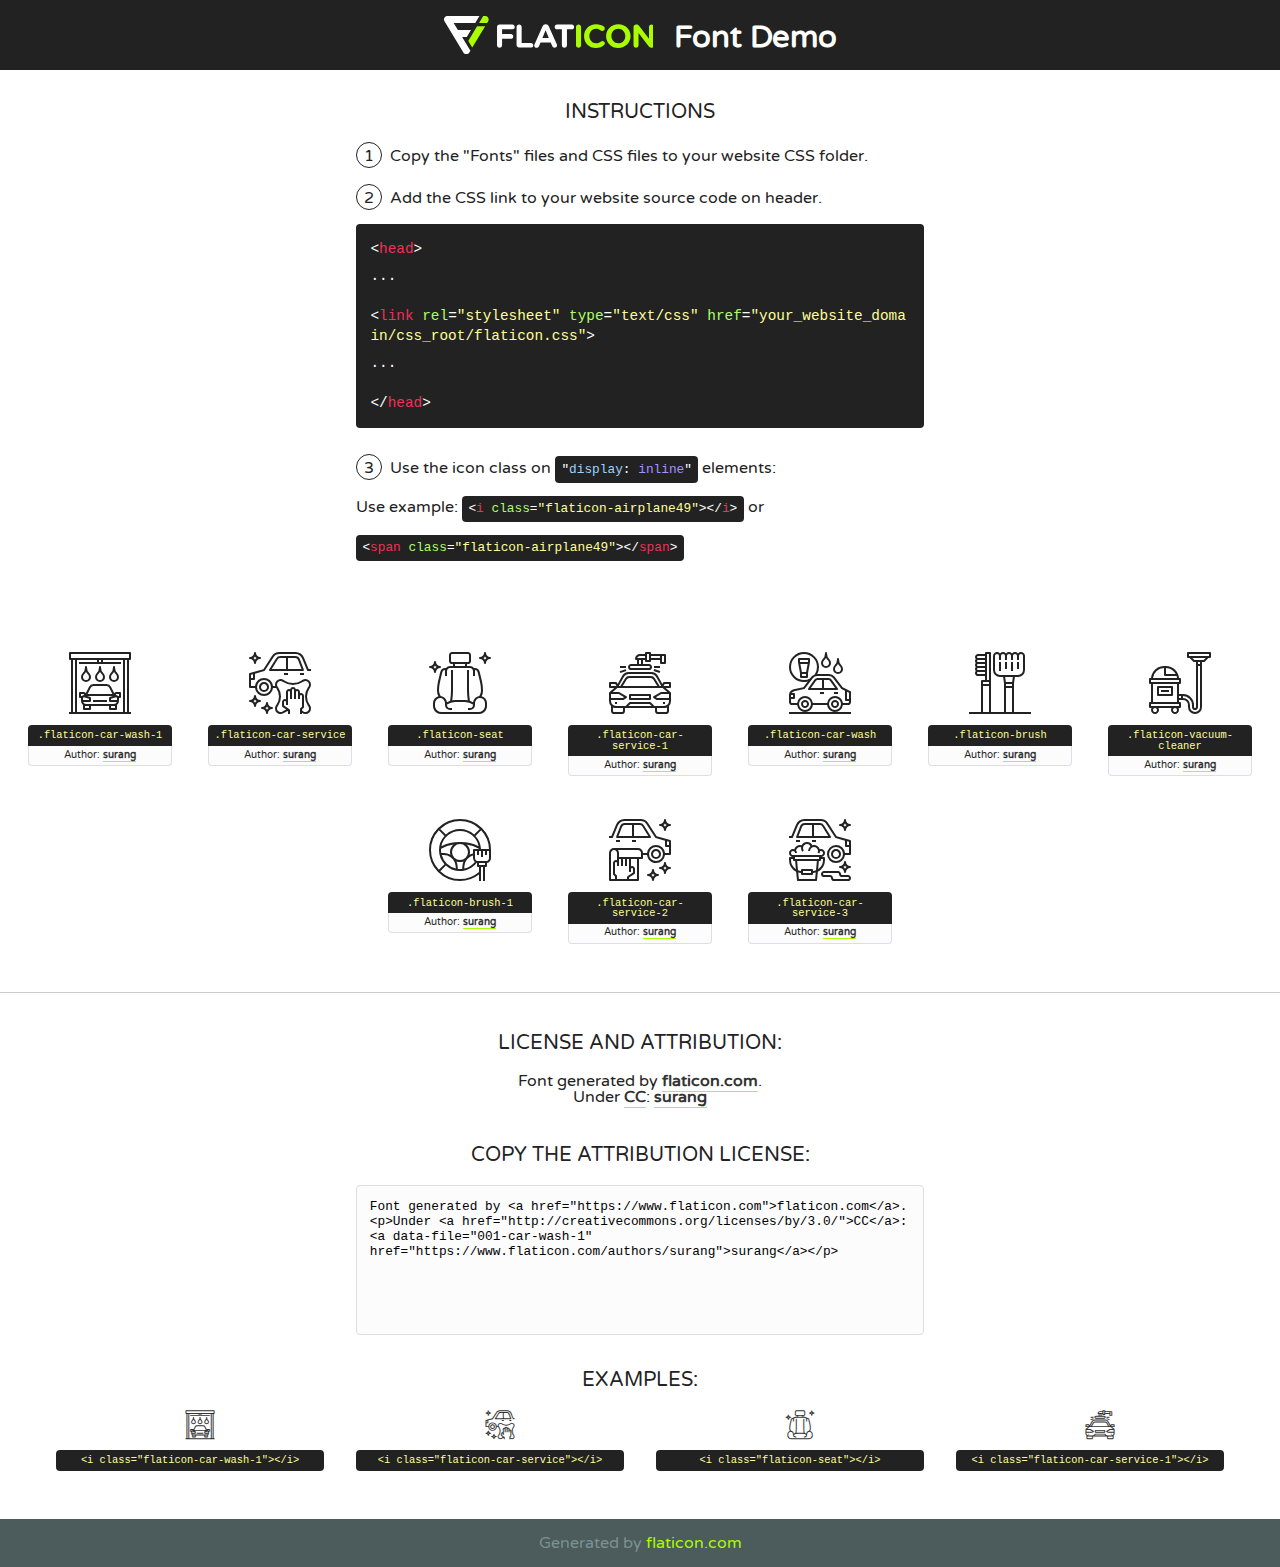
<file: lib/flaticon/font/flaticon.html>
<!DOCTYPE html>
<!--
  Flaticon icon font: Flaticon
  Creation date: 11/10/2020 08:08
-->
<html>
<!DOCTYPE html>
<html>

<head>
    <title>Flaticon WebFont</title>
    <link href="http://fonts.googleapis.com/css?family=Varela+Round" rel="stylesheet" type="text/css" />
    <link rel="stylesheet" type="text/css" href="flaticon.css">
    <meta charset="UTF-8">
    <style>
    html, body, div, span, applet, object, iframe,
    h1, h2, h3, h4, h5, h6, p, blockquote, pre,
    a, abbr, acronym, address, big, cite, code,
    del, dfn, em, img, ins, kbd, q, s, samp,
    small, strike, strong, sub, sup, tt, var,
    b, u, i, center,
    dl, dt, dd, ol, ul, li,
    fieldset, form, label, legend,
    table, caption, tbody, tfoot, thead, tr, th, td,
    article, aside, canvas, details, embed, 
    figure, figcaption, footer, header, hgroup, 
    menu, nav, output, ruby, section, summary,
    time, mark, audio, video {
        margin: 0;
        padding: 0;
        border: 0;
        font-size: 100%;
        font: inherit;
        vertical-align: baseline;
    }
    /* HTML5 display-role reset for older browsers */
    article, aside, details, figcaption, figure, 
    footer, header, hgroup, menu, nav, section {
        display: block;
    }
    body {
        line-height: 1;
    }
    ol, ul {
        list-style: none;
    }
    blockquote, q {
        quotes: none;
    }
    blockquote:before, blockquote:after,
    q:before, q:after {
        content: '';
        content: none;
    }
    table {
        border-collapse: collapse;
        border-spacing: 0;
    }
    body {
        font-family: 'Varela Round', Helvetica, Arial, sans-serif;
        font-size: 16px;
        color: #222;
    }
    a {
        color: #333;
        border-bottom: 1px solid #a9fd00;
        font-weight: bold;
        text-decoration: none;
    }
    * {
        -moz-box-sizing: border-box;
        -webkit-box-sizing: border-box;
        box-sizing: border-box;
        margin: 0;
        padding: 0;
    }
    [class^="flaticon-"]:before, [class*=" flaticon-"]:before, [class^="flaticon-"]:after, [class*=" flaticon-"]:after {
        font-family: Flaticon;
        font-size: 30px;
        font-style: normal;
        margin-left: 20px;
        color: #333;
    }
    .wrapper {
        max-width: 600px;
        margin: auto;
        padding: 0 1em;
    }
    .title {
        font-size: 1.25em;
        text-align: center;
        margin-bottom: 1em;
        text-transform: uppercase;
    }
    header {
        text-align: center;
        background-color: #222;
        color: #fff;
        padding: 1em;
    }
    header .logo {
        width: 210px;
        height: 38px;
        display: inline-block;
        vertical-align: middle;
        margin-right: 1em;
        border: none;
    }
    header strong {
        font-size: 1.95em;
        font-weight: bold;
        vertical-align: middle;
        margin-top: 5px;
        display: inline-block;
    }
    .demo {
        margin: 2em auto;
        line-height: 1.25em;
    }
    .demo ul li {
        margin-bottom: 1em;
    }
    .demo ul li .num {
        color: #222;
        border-radius: 20px;
        display: inline-block;
        width: 26px;
        padding: 3px;
        height: 26px;
        text-align: center;
        margin-right: 0.5em;
        border: 1px solid #222;
    }
    .demo ul li code {
        background-color: #222;
        border-radius: 4px;
        padding: 0.25em 0.5em;
        display: inline-block;
        color: #fff;
        font-family: Consolas,Monaco,Lucida Console,Liberation Mono,DejaVu Sans Mono,Bitstream Vera Sans Mono,Courier New, monospace;
        font-weight: lighter;
        margin-top: 1em;
        font-size: 0.8em;
        word-break: break-all;
    }
    .demo ul li code.big {
        padding: 1em;
        font-size: 0.9em;
    }
    .demo ul li code .red {
        color: #EF3159;
    }
    .demo ul li code .green {
        color: #ACFF65;
    }
    .demo ul li code .yellow {
        color: #FFFF99;
    }
    .demo ul li code .blue {
        color: #99D3FF;
    }
    .demo ul li code .purple {
        color: #A295FF;
    }
    .demo ul li code .dots {
        margin-top: 0.5em;
        display: block;
    }
    #glyphs {
        border-bottom: 1px solid #ccc;
        padding: 2em 0;
        text-align: center;
    }
    .glyph {
        display: inline-block;
        width: 9em;
        margin: 1em;
        text-align: center;
        vertical-align: top;
        background: #FFF;
    }
    .glyph .glyph-icon {
        padding: 10px;
        display: block;
        font-family:"Flaticon";
        font-size: 64px;
        line-height: 1;
    }
    .glyph .glyph-icon:before {
        font-size: 64px;
        color: #222;
        margin-left: 0;
    }
    .class-name {
        font-size: 0.65em;
        background-color: #222;
        color: #fff;
        border-radius: 4px 4px 0 0;
        padding: 0.5em;
        color: #FFFF99;
        font-family: Consolas,Monaco,Lucida Console,Liberation Mono,DejaVu Sans Mono,Bitstream Vera Sans Mono,Courier New, monospace;
    }
    .author-name {
        font-size: 0.6em;
        background-color: #fcfcfd;
        border: 1px solid #DEDEE4;
        border-top: 0;
        border-radius: 0 0 4px 4px;
        padding: 0.5em;
    }
    .class-name:last-child {
        font-size: 10px;
        color:#888;
    }
    .class-name:last-child a {
        font-size: 10px;
        color:#555;
    }
    .class-name:last-child a:hover {
        color:#a9fd00;
    }
    .glyph > input {
        display: block;
        width: 100px;
        margin: 5px auto;
        text-align: center;
        font-size: 12px;
        cursor: text;
    }
    .glyph > input.icon-input {
        font-family:"Flaticon";
        font-size: 16px;
        margin-bottom: 10px;
    }
    .attribution .title {
        margin-top: 2em;
    }
    .attribution textarea {
        background-color: #fcfcfd;
        padding: 1em;
        border: none;
        box-shadow: none;
        border: 1px solid #DEDEE4;
        border-radius: 4px;
        resize: none;
        width: 100%;
        height: 150px;
        font-size: 0.8em;
        font-family: Consolas,Monaco,Lucida Console,Liberation Mono,DejaVu Sans Mono,Bitstream Vera Sans Mono,Courier New, monospace;
        -webkit-appearance: none;
    }
    .iconsuse {
        margin: 2em auto;
        text-align: center;
        max-width: 1200px;
    }
    .iconsuse:after {
        content: '';
        display: table;
        clear: both;
    }
    .iconsuse .image {
        float: left;
        width: 25%;
        padding: 0 1em;
    }
    .iconsuse .image p {
        margin-bottom: 1em;
    }
    .iconsuse .image span {
        display: block;
        font-size: 0.65em;
        background-color: #222;
        color: #fff;
        border-radius: 4px;
        padding: 0.5em;
        color: #FFFF99;
        margin-top: 1em;
        font-family: Consolas,Monaco,Lucida Console,Liberation Mono,DejaVu Sans Mono,Bitstream Vera Sans Mono,Courier New, monospace;
    }
    #footer {
        text-align: center;
        background-color: #4C5B5C;
        color: #7c9192;
        padding: 1em;
    }
    #footer a {
        border: none;
        color: #a9fd00;
        font-weight: normal;
    }
    @media (max-width: 960px) {
        .iconsuse .image {
            width: 50%;
        }
    }
    @media (max-width: 560px) {
        .iconsuse .image {
            width: 100%;
        }
    }
    </style>
</head>

<body class="characters-off">

    <header>
        <a href="https://www.flaticon.com" target="_blank" class="logo">
            <svg version="1.1" xmlns="http://www.w3.org/2000/svg" xmlns:xlink="http://www.w3.org/1999/xlink" xmlns:a="http://ns.adobe.com/AdobeSVGViewerExtensions/3.0/" viewBox="0 0 560.875 102.036" enable-background="new 0 0 560.875 102.036" xml:space="preserve">
                <defs>
                </defs>
                <g>
                    <g class="letters">
                        <path fill="#ffffff" d="M141.596,29.675c0-3.777,2.985-6.767,6.764-6.767h34.438c3.426,0,6.15,2.728,6.15,6.15
                        c0,3.43-2.724,6.149-6.15,6.149h-27.674v13.091h23.719c3.429,0,6.151,2.724,6.151,6.15c0,3.43-2.723,6.149-6.151,6.149h-23.719
                        v17.574c0,3.773-2.986,6.761-6.764,6.761c-3.779,0-6.764-2.989-6.764-6.761V29.675z"></path>
                        <path fill="#ffffff" d="M193.844,29.149c0-3.781,2.985-6.767,6.764-6.767c3.776,0,6.763,2.985,6.763,6.767v42.957h25.039
                        c3.426,0,6.149,2.726,6.149,6.153c0,3.425-2.723,6.15-6.149,6.15h-31.802c-3.779,0-6.764-2.986-6.764-6.768V29.149z"></path>
                        <path fill="#ffffff" d="M241.891,75.71l21.438-48.407c1.492-3.341,4.215-5.357,7.906-5.357h0.792
                        c3.686,0,6.323,2.017,7.815,5.357l21.439,48.407c0.436,0.967,0.701,1.845,0.701,2.723c0,3.602-2.809,6.501-6.414,6.501
                        c-3.161,0-5.269-1.845-6.499-4.655l-4.132-9.661h-27.059l-4.301,10.102c-1.144,2.631-3.426,4.214-6.237,4.214
                        c-3.517,0-6.24-2.81-6.24-6.325C241.1,77.64,241.451,76.677,241.891,75.71z M279.932,58.666l-8.521-20.297l-8.526,20.297H279.932
                        z"></path>
                        <path fill="#ffffff" d="M314.864,35.387H301.86c-3.429,0-6.239-2.813-6.239-6.238c0-3.429,2.811-6.24,6.239-6.24h39.533
                        c3.426,0,6.237,2.811,6.237,6.24c0,3.425-2.811,6.238-6.237,6.238h-13.001v42.785c0,3.773-2.99,6.761-6.764,6.761
                        c-3.779,0-6.764-2.989-6.764-6.761V35.387z"></path>
                        <path fill="#A9FD00" d="M352.615,29.149c0-3.781,2.985-6.767,6.767-6.767c3.774,0,6.761,2.985,6.761,6.767v49.024
                        c0,3.773-2.987,6.761-6.761,6.761c-3.781,0-6.767-2.989-6.767-6.761V29.149z"></path>
                        <path fill="#A9FD00" d="M374.132,53.836v-0.179c0-17.481,13.178-31.801,32.065-31.801c9.22,0,15.459,2.458,20.557,6.238
                        c1.402,1.054,2.637,2.985,2.637,5.357c0,3.692-2.985,6.59-6.681,6.59c-1.845,0-3.071-0.702-4.044-1.319
                        c-3.776-2.813-7.729-4.393-12.562-4.393c-10.364,0-17.831,8.611-17.831,19.154v0.173c0,10.542,7.291,19.329,17.831,19.329
                        c5.715,0,9.492-1.756,13.359-4.834c1.049-0.874,2.458-1.491,4.039-1.491c3.429,0,6.325,2.813,6.325,6.236
                        c0,2.106-1.056,3.78-2.282,4.834c-5.539,4.834-12.036,7.733-21.878,7.733C387.572,85.464,374.132,71.493,374.132,53.836z"></path>
                        <path fill="#A9FD00" d="M433.009,53.836v-0.179c0-17.481,13.79-31.801,32.766-31.801c18.981,0,32.592,14.143,32.592,31.628v0.173
                        c0,17.483-13.785,31.807-32.769,31.807C446.625,85.464,433.009,71.32,433.009,53.836z M484.224,53.836v-0.179
                        c0-10.539-7.725-19.326-18.626-19.326c-10.893,0-18.449,8.611-18.449,19.154v0.173c0,10.542,7.73,19.329,18.626,19.329
                        C476.676,72.986,484.224,64.378,484.224,53.836z"></path>
                        <path fill="#A9FD00" d="M506.233,29.321c0-3.774,2.99-6.763,6.767-6.763h1.401c3.252,0,5.183,1.583,7.029,3.953l26.093,34.265
                        V29.059c0-3.692,2.99-6.677,6.681-6.677c3.683,0,6.671,2.985,6.671,6.677v48.934c0,3.78-2.987,6.765-6.764,6.765h-0.436
                        c-3.257,0-5.188-1.581-7.034-3.953l-27.056-35.492v32.944c0,3.687-2.985,6.676-6.678,6.676c-3.683,0-6.673-2.989-6.673-6.676
                        V29.321z"></path>
                    </g>
                    <g class="insignia">
                        <path fill="#ffffff" d="M48.372,56.137h12.517l11.156-18.537H37.186L25.688,18.539h57.825L94.668,0H9.271
                        C5.925,0,2.842,1.801,1.198,4.716c-1.644,2.907-1.593,6.482,0.134,9.343l50.38,83.501c1.678,2.781,4.689,4.476,7.938,4.476
                        c3.246,0,6.257-1.695,7.935-4.476l2.898-4.804L48.372,56.137z"></path>
                        <g class="i">
                            <path fill="#A9FD00" d="M93.575,18.539h0.031v0.004l21.652,0.004l2.705-4.488c1.727-2.861,1.778-6.436,0.133-9.343
                            C116.454,1.801,113.371,0,110.026,0h-5.294L93.575,18.539z"></path>
                            <polygon fill="#A9FD00" points="88.291,27.356 64.725,66.486 75.519,84.404 109.942,27.356"></polygon>
                        </g>
                    </g>
                </g>
            </svg>
        </a>
        <strong>Font Demo</strong>
    </header>


    <section class="demo wrapper">

        <p class="title">Instructions</p>

        <ul>
            <li>
                <span class="num">1</span>Copy the "Fonts" files and CSS files to your website CSS folder.
            </li>
            <li>
                <span class="num">2</span>Add the CSS link to your website source code on header.
                <code class="big">
                    &lt;<span class="red">head</span>&gt;
                    <br/><span class="dots">...</span>
                    <br/>&lt;<span class="red">link</span> <span class="green">rel</span>=<span class="yellow">"stylesheet"</span> <span class="green">type</span>=<span class="yellow">"text/css"</span> <span class="green">href</span>=<span class="yellow">"your_website_domain/css_root/flaticon.css"</span>&gt;
                    <br/><span class="dots">...</span>
                    <br/>&lt;/<span class="red">head</span>&gt;
                </code>
            </li>

            <li>
                <p>
                    <span class="num">3</span>Use the icon class on <code>"<span class="blue">display</span>:<span class="purple"> inline</span>"</code> elements:
                    <br />
                    Use example: <code>&lt;<span class="red">i</span> <span class="green">class</span>=<span class="yellow">&quot;flaticon-airplane49&quot;</span>&gt;&lt;/<span class="red">i</span>&gt;</code> or <code>&lt;<span class="red">span</span> <span class="green">class</span>=<span class="yellow">&quot;flaticon-airplane49&quot;</span>&gt;&lt;/<span class="red">span</span>&gt;</code>
            </li>
        </ul>

    </section>




   <section id="glyphs">          
    
      
        <div class="glyph"><div class="glyph-icon flaticon-car-wash-1"></div>
            <div class="class-name">.flaticon-car-wash-1</div>
            <div class="author-name">Author: <a data-file="001-car-wash-1" href="https://www.flaticon.com/authors/surang">surang</a> </div> 
        </div>        
        
        <div class="glyph"><div class="glyph-icon flaticon-car-service"></div>
            <div class="class-name">.flaticon-car-service</div>
            <div class="author-name">Author: <a data-file="002-car-service" href="https://www.flaticon.com/authors/surang">surang</a> </div> 
        </div>        
        
        <div class="glyph"><div class="glyph-icon flaticon-seat"></div>
            <div class="class-name">.flaticon-seat</div>
            <div class="author-name">Author: <a data-file="003-seat" href="https://www.flaticon.com/authors/surang">surang</a> </div> 
        </div>        
        
        <div class="glyph"><div class="glyph-icon flaticon-car-service-1"></div>
            <div class="class-name">.flaticon-car-service-1</div>
            <div class="author-name">Author: <a data-file="004-car-service-1" href="https://www.flaticon.com/authors/surang">surang</a> </div> 
        </div>        
        
        <div class="glyph"><div class="glyph-icon flaticon-car-wash"></div>
            <div class="class-name">.flaticon-car-wash</div>
            <div class="author-name">Author: <a data-file="005-car-wash" href="https://www.flaticon.com/authors/surang">surang</a> </div> 
        </div>        
        
        <div class="glyph"><div class="glyph-icon flaticon-brush"></div>
            <div class="class-name">.flaticon-brush</div>
            <div class="author-name">Author: <a data-file="006-brush" href="https://www.flaticon.com/authors/surang">surang</a> </div> 
        </div>        
        
        <div class="glyph"><div class="glyph-icon flaticon-vacuum-cleaner"></div>
            <div class="class-name">.flaticon-vacuum-cleaner</div>
            <div class="author-name">Author: <a data-file="007-vacuum-cleaner" href="https://www.flaticon.com/authors/surang">surang</a> </div> 
        </div>        
        
        <div class="glyph"><div class="glyph-icon flaticon-brush-1"></div>
            <div class="class-name">.flaticon-brush-1</div>
            <div class="author-name">Author: <a data-file="008-brush-1" href="https://www.flaticon.com/authors/surang">surang</a> </div> 
        </div>        
        
        <div class="glyph"><div class="glyph-icon flaticon-car-service-2"></div>
            <div class="class-name">.flaticon-car-service-2</div>
            <div class="author-name">Author: <a data-file="009-car-service-2" href="https://www.flaticon.com/authors/surang">surang</a> </div> 
        </div>        
        
        <div class="glyph"><div class="glyph-icon flaticon-car-service-3"></div>
            <div class="class-name">.flaticon-car-service-3</div>
            <div class="author-name">Author: <a data-file="010-car-service-3" href="https://www.flaticon.com/authors/surang">surang</a> </div> 
        </div>        
        

    </section>



    <section class="attribution wrapper"   style="text-align:center;">

      <div class="title">License and attribution:</div><div class="attrDiv">Font generated by <a href="https://www.flaticon.com">flaticon.com</a>. <div><p>Under <a href="http://creativecommons.org/licenses/by/3.0/">CC</a>: <a data-file="001-car-wash-1" href="https://www.flaticon.com/authors/surang">surang</a></p>  </div>
      </div>
      <div class="title">Copy the Attribution License:</div>

    <textarea onclick="this.focus();this.select();">Font generated by &lt;a href=&quot;https://www.flaticon.com&quot;&gt;flaticon.com&lt;/a&gt;. <p>Under <a href="http://creativecommons.org/licenses/by/3.0/">CC</a>: <a data-file="001-car-wash-1" href="https://www.flaticon.com/authors/surang">surang</a></p>  
     </textarea>

    </section>

    <section class="iconsuse">

          <div class="title">Examples:</div>            
             
            <div class="image">
                <p>
                    <i class="glyph-icon flaticon-car-wash-1"></i> 
                    <span>&lt;i class=&quot;flaticon-car-wash-1&quot;&gt;&lt;/i&gt;</span>
                </p>
            </div>
            
            <div class="image">
                <p>
                    <i class="glyph-icon flaticon-car-service"></i> 
                    <span>&lt;i class=&quot;flaticon-car-service&quot;&gt;&lt;/i&gt;</span>
                </p>
            </div>
            
            <div class="image">
                <p>
                    <i class="glyph-icon flaticon-seat"></i> 
                    <span>&lt;i class=&quot;flaticon-seat&quot;&gt;&lt;/i&gt;</span>
                </p>
            </div>
            
            <div class="image">
                <p>
                    <i class="glyph-icon flaticon-car-service-1"></i> 
                    <span>&lt;i class=&quot;flaticon-car-service-1&quot;&gt;&lt;/i&gt;</span>
                </p>
            </div>
                       
        </div>
                            
    </section>

<div id="footer">
    <div>Generated by <a href="https://www.flaticon.com">flaticon.com</a>
    </div>
</div>



</body>
</html>
</file>
<file: lib/flaticon/font/flaticon.css>
/*
  	Flaticon icon font: Flaticon
  	Creation date: 11/10/2020 08:08
  	*/

@font-face {
  font-family: "Flaticon";
  src: url("./Flaticon.eot");
  src: url("./Flaticon.eot?#iefix") format("embedded-opentype"),
       url("./Flaticon.woff2") format("woff2"),
       url("./Flaticon.woff") format("woff"),
       url("./Flaticon.ttf") format("truetype"),
       url("./Flaticon.svg#Flaticon") format("svg");
  font-weight: normal;
  font-style: normal;
}

@media screen and (-webkit-min-device-pixel-ratio:0) {
  @font-face {
    font-family: "Flaticon";
    src: url("./Flaticon.svg#Flaticon") format("svg");
  }
}

[class^="flaticon-"]:before, [class*=" flaticon-"]:before,
[class^="flaticon-"]:after, [class*=" flaticon-"]:after {   
  font-family: Flaticon;
        font-size: 20px;
font-style: normal;
margin-left: 20px;
}

.flaticon-car-wash-1:before { content: "\f100"; }
.flaticon-car-service:before { content: "\f101"; }
.flaticon-seat:before { content: "\f102"; }
.flaticon-car-service-1:before { content: "\f103"; }
.flaticon-car-wash:before { content: "\f104"; }
.flaticon-brush:before { content: "\f105"; }
.flaticon-vacuum-cleaner:before { content: "\f106"; }
.flaticon-brush-1:before { content: "\f107"; }
.flaticon-car-service-2:before { content: "\f108"; }
.flaticon-car-service-3:before { content: "\f109"; }
</file>
<file: css/style.css>
/*******************************/
/********* General CSS *********/
/*******************************/
body {
    color: #444444;
    font-weight: 400;
    background: #ffffff;
    font-family: 'Barlow', sans-serif;
}

h1,
h2, 
h3, 
h4,
h5, 
h6 {
    color: #202C45;
}

a {
    color: #202C45;
    transition: .3s;
}

a:hover,
a:active,
a:focus {
    color: #E81C2E;
    outline: none;
    text-decoration: none;
}

.btn.btn-custom {
    padding: 10px 30px 12px 30px;
    text-align: center; 
    font-size: 16px;
    font-weight: 500;
    color: #ffffff;
    background: #E81C2E;
    border: none;
    border-radius: 60px;
    box-shadow: inset 0 0 0 0 #202C45;
    transition: ease-out 0.5s;
    -webkit-transition: ease-out 0.5s;
    -moz-transition: ease-out 0.5s;
}

.btn.btn-custom:hover {
    color: #E81C2E;
    background: #202C45;
    box-shadow: inset 200px 0 0 0 #202C45;
}

.btn:focus,
.form-control:focus {
    box-shadow: none;
}

.container-fluid {
    max-width: 1366px;
}

[class^="flaticon-"]:before, [class*=" flaticon-"]:before,
[class^="flaticon-"]:after, [class*=" flaticon-"]:after {   
    font-size: inherit;
    margin-left: 0;
}


/**********************************/
/****** Loader & Back to Top ******/
/**********************************/
#loader {
    position: fixed;
    top: 0;
    right: 0;
    bottom: 0;
    left: 0;
    display: flex;
    align-items: center;
    justify-content: center;
    background: #ffffff;
    opacity: 0;
    visibility: hidden;
    -webkit-transition: opacity .3s ease-out, visibility 0s linear .3s;
    -o-transition: opacity .3s ease-out, visibility 0s linear .3s;
    transition: opacity .3s ease-out, visibility 0s linear .3s;
    z-index: 999;
}

#loader.show {
    -webkit-transition: opacity .6s ease-out, visibility 0s linear 0s;
    -o-transition: opacity .6s ease-out, visibility 0s linear 0s;
    transition: opacity .6s ease-out, visibility 0s linear 0s;
    visibility: visible;
    opacity: 1;
}

#loader .loader {
    position: relative;
    width: 45px;
    height: 45px;
    border: 5px solid #dddddd;
    border-top: 5px solid #E81C2E;
    border-radius: 50%;
    -webkit-animation: spin 2s linear infinite;
    animation: spin 2s linear infinite;
}

@-webkit-keyframes spin {
    0% { -webkit-transform: rotate(0deg); }
    100% { -webkit-transform: rotate(360deg); }
}

@keyframes spin {
    0% { transform: rotate(0deg); }
    100% { transform: rotate(360deg); }
}

.back-to-top {
    position: fixed;
    display: none;
    width: 44px;
    height: 44px;
    text-align: center;
    line-height: 1;
    font-size: 22px;
    right: 15px;
    bottom: 15px;
    transition: .5s;
    background: #E81C2E;
    border-radius: 44px;
    z-index: 9;
}

.back-to-top i {
    color: #ffffff;
    padding-top: 10px;
}

.back-to-top:hover {
    background: #202C45;
}


/**********************************/
/********** Top Bar CSS ***********/
/**********************************/
.top-bar {
    position: relative;
    height: 120px;
    display: flex;
    align-items: center;
    background: #ffffff;
}

.top-bar .logo {
    text-align: left;
    
}

.top-bar .logo h1 {
    margin: -4px 0 0 0;
    color: #E81C2E;
    font-size: 50px;
    line-height: 50px;
    font-weight: 800;
    letter-spacing: 1px;
    font-style: italic;
}

.top-bar .logo h1 span {
    color: #202C45;
}

.top-bar .logo img {
    max-width: 100%;
    max-height: 100%;
}

.top-bar .top-bar-item {
    display: flex;
    align-items: center;
    justify-content: flex-end;
}

.top-bar .top-bar-icon {
    width: 40px;
    height: 40px;
    display: flex;
    align-items: center;
    justify-content: center;
    background: rgb(0, 128, 55);
    border-radius: 40px;
    
}
.top-bar-icon:hover{
   
    transform: rotate(360deg);
    transition: ease all .5s;
}

.top-bar .top-bar-icon i {
    margin: 0;
    color: #ffffff;
    font-size: 16px;
    
}

.top-bar .top-bar-text {
    padding-left: 15px;
}

.top-bar .top-bar-text h3 {
    margin: 0 0 5px 0;
    font-size: 18px;
    font-weight: 600;
}

.top-bar .top-bar-text p {
    margin: 0;
    font-size: 14px;
    font-weight: 400;
}

@media (max-width: 991.98px) {
    .top-bar .logo {
        text-align: center;
    }
}


/**********************************/
/*********** Nav Bar CSS **********/
/**********************************/
.nav-bar {
    position: relative;
    background: #FF9A00;
}

.nav-bar.nav-sticky {
    position: fixed;
    width: 100%;
    top: 0;
    left: 0;
    box-shadow: 0 2px 5px rgba(0, 0, 0, .3);
    z-index: 999;
}

.nav-bar .navbar {
    padding: 20px 0;
    background: #FF9A00 !important;
    transition: .3s;
}

.nav-bar.nav-sticky .navbar {
    padding: 5px 0;
}

.navbar-dark .navbar-nav .nav-link,
.navbar-dark .navbar-nav .nav-link:focus,
.navbar-dark .navbar-nav .nav-link:hover,
.navbar-dark .navbar-nav .nav-link.active {
    color: #ffffff;
    padding: 15px;
    font-weight: 500;
    letter-spacing: 1px;
}

.navbar-dark .navbar-nav .nav-link:hover,
.navbar-dark .navbar-nav .nav-link.active {
    color: #008037;
}

.nav-bar .dropdown-menu {
    margin-top: 0;
    border: 0;
    border-radius: 0;
    background: #f8f9fa;
}

.nav-bar .btn.btn-custom {
    color: #008037;
    background: #ffffff;
    box-shadow: inset 0 0 0 0 #3b5998;
}

.nav-bar .btn:hover {
    color: #ffffff;
    background: #3b5998;
    box-shadow: inset 200px 0 0 0 #3b5998;
}

@media (min-width: 992px) {
    .nav-bar .navbar-brand {
        display: none;
    }
}

@media (max-width: 991.98px) {
    .navbar-dark .navbar-nav .nav-link,
    .navbar-dark .navbar-nav .nav-link:focus,
    .navbar-dark .navbar-nav .nav-link:hover,
    .navbar-dark .navbar-nav .nav-link.active {
        padding: 5px 0;
    }
    
    .nav-bar .dropdown-menu {
        box-shadow: none;
    }
    
    .nav-bar .btn {
        display: none;
    }
}


/*******************************/
/********** Hero CSS ***********/
/*******************************/
.carousel {
    
    width: 100%;
    min-height: 400px;
    background: #ffffff;
    margin-bottom: 1px;
}

.carousel .container-fluid {
    padding: 0;
}

.carousel .carousel-item {
    position: relative;
    width: 100%;
    min-height: 400px;
    display: flex;
    align-items: center;
    justify-content: center;
    flex-direction: column;
}

.carousel .carousel-img {
    position: relative;
    width: 100%;
    height: 100%;
    min-height: 400px;
    text-align: right;
    overflow: hidden;
}

.carousel .carousel-img::after {
    position: absolute;
    
    top: 0;
    right: 0;
    bottom: 0;
    left: 0;
    background: rgba(0, 0, 0, .5);
    z-index: 1;
}

.carousel .carousel-img img {
    width: 100%;
    height: 100%;
    object-fit: cover;
}

.carousel .carousel-text {
    position: absolute;
    max-width: 992px;
    padding: 0 15px;
    text-align: center;
    display: flex;
    align-items: center;
    justify-content: center;
    flex-direction: column;
    z-index: 2;
}

.carousel .carousel-text h3 {
    color: #008037;
    font-size: 20px;
    font-weight: 700;
    letter-spacing: 4px;
    text-transform: uppercase;
    margin-bottom: 0px;
}

.carousel .carousel-text h1 {
    color: #ffffff;
    font-size: 90px;
    font-weight: 700;
    margin-bottom: 20px;
    text-transform: capitalize;
}

.carousel .carousel-text p {
    max-width: 500px;
    color: #ffffff;
    font-size: 18px;
    margin-bottom: 40px;
}

.carousel .btn.btn-custom {
    padding: 20px 45px 22px 45px;
    color: #ffffff;
}

.carousel .btn.btn-custom:hover {
    color: #008037;
}

.carousel .owl-nav {
    position: absolute;
    width: 100%;
    height: 50px;
    top: calc(50% - 25px);
    left: 0;
    display: flex;
    justify-content: space-between;
    z-index: 9;
}

.carousel .owl-nav .owl-prev,
.carousel .owl-nav .owl-next {
    width: 50px;
    height: 50px;
    display: flex;
    align-items: center;
    justify-content: center;
    color: #ffffff;
    border-radius: 50px;
    background: rgba(256, 256, 256, .2);
    font-size: 22px;
    transition: .5s;
}

.carousel .owl-nav .owl-prev {
    margin-left: 30px;
}

.carousel .owl-nav .owl-next {
    margin-right: 30px;
}

.carousel .owl-nav .owl-prev:hover,
.carousel .owl-nav .owl-next:hover {
    color: #ffffff;
    background: #008037;
}

.carousel .animated {
    -webkit-animation-duration: 1s;
    animation-duration: 1s;
}

@media (max-width: 991.98px) {
    .carousel .carousel-text h3 {
        margin-bottom: 5px;
    }
    
    .carousel .carousel-text h1 {
        font-size: 60px;
    }
    
    .carousel .carousel-text p {
        font-size: 16px;
    }
    
    .carousel .carousel-text .btn {
        padding: 12px 30px;
        font-size: 15px;
        letter-spacing: 0;
    }
}

@media (max-width: 767.98px) {
    .carousel .carousel-text h3 {
        font-size: 18px;
        letter-spacing: 2px;
        margin-bottom: 15px;
    }
    
    .carousel .carousel-text h1 {
        font-size: 45px;
    }
    
    .carousel .carousel-text .btn {
        padding: 10px 25px;
        font-size: 15px;
        letter-spacing: 0;
    }
}

@media (max-width: 575.98px) {
    .carousel .carousel-text h3 {
        font-size: 14px;
        letter-spacing: 1px;
        margin-bottom: 10px;
    }
    
    .carousel .carousel-text h1 {
        font-size: 30px;
        margin-bottom: 15px;
    }
    
    .carousel .carousel-text p {
        margin-bottom: 25px;
    }
    
    .carousel .carousel-text .btn {
        padding: 8px 20px;
        font-size: 14px;
        letter-spacing: 0;
    }
}


/*******************************/
/******* Page Header CSS *******/
/*******************************/
.page-header {
    position: relative;
    margin-bottom: 45px;
    padding: 90px 0;
    
    background-image: url(../img/Web\ cover\ 1.png);
    border-top: 1px dotted #ffffff;
    height: 371px;
    
}

.page-header h2 {
    position: relative;
    color: #ffffff;
    font-size: 60px;
    font-weight: 700;
    margin-bottom: 20px;
    padding-bottom: 5px;
}

.page-header h2::after {
    position: absolute;
    content: "";
    width: 100px;
    height: 2px;
    left: calc(50% - 50px);
    bottom: 0;
    background: #ffffff;
}

.page-header a {
    position: relative;
    padding: 0 12px;
    font-size: 22px;
    color: #ffffff;
}

.page-header a:hover {
    color: #E81C2E;
}

.page-header a::after {
    position: absolute;
    content: "/";
    width: 8px;
    height: 8px;
    top: -2px;
    right: -7px;
    text-align: center;
    color: #ffffff;
}

.page-header a:last-child::after {
    display: none;
}

@media (max-width: 991.98px) {
    .page-header {
        padding: 60px 0;
    }
    
    .page-header h2 {
        font-size: 45px;
    }
    
    .page-header a {
        font-size: 20px;
    }
}

@media (max-width: 767.98px) {
    .page-header {
        padding: 45px 0;
    }
    
    .page-header h2 {
        font-size: 35px;
    }
    
    .page-header a {
        font-size: 18px;
    }
}


/*******************************/
/******* Section Header ********/
/*******************************/
.section-header {
    position: relative;
    width: 100%;
    max-width: 700px;
    margin: 0 auto 45px auto;
}

.section-header p {
    display: inline-block;
    margin-bottom: 10px;
    padding-bottom: 5px;
    position: relative;
    font-size: 16px;
    font-weight: 700;
    letter-spacing: 4px;
    text-transform: uppercase;
    color: #008037;
}

.section-header p::after {
    position: absolute;
    content: "";
    width: 50%;
    height: 2px;
    left: 25%;
    bottom: 0;
    background: #FF9A00;
}

.section-header.text-left p::after {
    left: 0;
}

.section-header.text-right p::after {
    left: 50%;
}

.section-header h2 {
    margin: 0;
    font-size: 45px;
    font-weight: 700;
    text-transform: capitalize;
}

@media (max-width: 991.98px) {
    .section-header h2 {
        font-size: 45px;
    }
}

@media (max-width: 767.98px) {
    .section-header h2 {
        font-size: 40px;
    }
}

@media (max-width: 575.98px) {
    .section-header h2 {
        font-size: 35px;
    }
}


/*******************************/
/********** About CSS **********/
/*******************************/
.about {
    position: relative;
    width: 100%;
    padding: 45px 0 15px 0;
}

.about .section-header {
    margin-bottom: 30px;
    margin-left: 0;
}

.about .about-img img {
    width: 100%;
    border-radius: 5px;
    margin-bottom: 30px;
}

.about .about-content {
    margin-bottom: 30px;
}

.about .about-content ul {
    margin: 0;
    padding: 0;
    list-style: none;
    margin-bottom: 25px;
}

.about .about-content ul li {
    margin-bottom: 5px;
}

.about .about-content ul li i {
    margin-right: 8px;
    color: #E81C2E;
}


/*******************************/
/********* Service CSS *********/
/*******************************/
.service {
    position: relative;
    width: 100%;
    padding: 45px 0 0 0;
}

.service .service-item {
    position: relative;
    width: 100%;
    display: flex;
    flex-direction: column;
    margin-bottom: 45px;
}

.service .service-item i {
    color: #202C45;
    font-size: 75px;
    line-height: 75px;
    margin-bottom: 20px;
}

.service .service-item [class^="flaticon-"]::before {
    margin: 0;
    font-size: 60px;
    line-height: 60px;
    background-image: linear-gradient(#E81C2E, #202C45);
    -webkit-background-clip: text;
    -webkit-text-fill-color: transparent;
    transition: .5s;
}

.service .service-item h3 {
    margin-bottom: 10px;
    font-size: 20px;
    font-weight: 700;
    letter-spacing: 1px;
}

.service .service-item p {
    margin: 0;
}


/*******************************/
/********** Facts CSS **********/
/*******************************/
.facts {
    position: relative;
    width: 100%;
    min-height: 400px;
    margin: 45px 0;
    display: flex;
    align-items: center;
    background: #202C45;
}

.facts .facts-item {
    display: flex;
    flex-direction: row;
    margin: 25px 0;
}

.facts .facts-item i {
    margin-top: 15px;
    font-size: 45px;
    color: #E81C2E;
}

.facts .facts-text {
    padding-left: 20px;
}

.facts .facts-text h3 {
    position: relative;
    display: inline-block;
    color: #ffffff;
    font-size: 60px;
    font-weight: 700;
}

.facts .facts-text h3::after {
    position: absolute;
    content: "\f067";
    top: 0px;
    right: -25px;
    color: #ffffff;
    font-size: 25px;
    font-family: "Font Awesome 5 Free";
    font-weight: 900;
}

.facts .facts-text p {
    color: #ffffff;
    font-size: 18px;
    font-weight: 500;
    margin: 0;
}


/*******************************/
/********* Pricing CSS *********/
/*******************************/
.price {
    position: relative;
    width: 100%;
    padding: 45px 0 15px 0;
}

.price .row {
    padding: 0 15px;
}

.price .col-md-4 {
    padding: 0;
}

.price .price-item {
    position: relative;
    margin-bottom: 30px;
    background: #ffffff;
    border-radius: 5px;
    text-align: center;
}

.price .featured-item {
    box-shadow: 0 0 30px rgba(0, 0, 0, .2);
    z-index: 1;
}

.price .price-header {
    padding: 30px 0 10px 0;
}

.price .price-header h3 {
    font-size: 20px;
    font-weight: 700;
    letter-spacing: 2px;
    text-transform: uppercase;
}

.price .price-header h2 {
    display: flex;
    align-items: flex-start;
    justify-content: center;
    font-size: 60px;
    font-weight: 700;
    letter-spacing: 5px;
}

.price .price-header h2 span {
    font-size: 25px;
    line-height: 55px;
}

.price .price-item.featured-item h2,
.price .price-item.featured-item h3 {
    color: #E81C2E;
}

.price .price-body {
    padding: 0 0 20px 0;
}

.price .price-body ul {
    margin: 0;
    padding: 0;
    list-style: none;
}

.price .price-body ul li {
    padding: 0 0 15px 0;
}

.price .price-body ul li i {
    margin-right: 10px;
}

.price .price-body ul li i.fa-check-circle {
    color: #39B972;
}

.price .price-body ul li i.fa-times-circle {
    color: #cccccc;
}

.price .price-item .price-footer {
    padding-bottom: 45px;
}

.price .price-item .price-footer .btn.btn-custom {
    color: #E81C2E;
    background: #202C45;
    box-shadow: inset 0 0 0 0 #E81C2E;
}

.price .price-item .price-footer .btn.btn-custom:hover {
    color: #ffffff;
    background: #E81C2E;
    box-shadow: inset 200px 0 0 0 #E81C2E;
}

.price .price-item.featured-item .price-footer .btn.btn-custom {
    color: #ffffff;
    background: #E81C2E;
    box-shadow: inset 0 0 0 0 #202C45;
}

.price .price-item.featured-item .price-footer .btn.btn-custom:hover {
    color: #E81C2E;
    background: #202C45;
    box-shadow: inset 200px 0 0 0 #202C45;
}


/*******************************/
/******** Location CSS *********/
/*******************************/
.location {
    position: relative;
    width: 100%;
    padding: 45px 0;
}

.location .location-item {
    display: flex;
    margin-bottom: 30px;
}

.location .location-item i {
    padding-top: 3px;
    font-size: 30px;
    color: #E81C2E;
}

.location .location-text {
    padding-left: 15px;
}

.location .location-text h3 {
    font-size: 18px;
    font-weight: 700;
}

.location .location-text p {
    margin-bottom: 5px;
}

.location .location-text p strong {
    margin-right: 5px;
    font-weight: 600;
}

.location .location-form {
    padding: 45px 30px;
    background: #E81C2E;
    border-radius: 5px;
}

.location .location-form h3 {
    color: #ffffff;
    font-size: 25px;
    font-weight: 700;
    margin-bottom: 25px;
}

.location .location-form .control-group {
    margin-bottom: 15px;
}

.location .location-form .form-control {
    height: 45px;
    color: #ffffff;
    padding: 0 15px;
    border-radius: 5px;
    border: 1px solid #ffffff;
    background: transparent;
}

.location .location-form textarea.form-control {
    height: 120px;
    padding: 15px;
}

.location .location-form .form-control::placeholder {
    color: #ffffff;
    opacity: 1;
}

.location .location-form .form-control:-ms-input-placeholder,
.location .location-form .form-control::-ms-input-placeholder {
    color: #ffffff;
}

.location .location-form .btn.btn-custom {
    width: 100%;
    color: #E81C2E;
    background: #ffffff;
    box-shadow: inset 0 0 0 0 #202C45;
}

.location .location-form .btn.btn-custom:hover {
    color: #ffffff;
    background: #E81C2E;
    box-shadow: inset 400px 0 0 0 #202C45;
}

@media(min-width: 576px) and (max-width: 991.89px) {
    .location .location-form .btn.btn-custom:hover {
        box-shadow: inset 650px 0 0 0 #202C45;
    }
}


/*******************************/
/*********** Team CSS **********/
/*******************************/
.team {
    position: relative;
    width: 100%;
    padding: 45px 0 15px 0;
}

.team .team-item {
    position: relative;
    margin-bottom: 30px;
}

.team .team-img {
    position: relative;
    border-radius: 5px 5px 0 0;
    overflow: hidden;
}

.team .team-img img {
    width: 100%;
    transition: .3s;
}

.team .team-item:hover img {
    transform: scale(1.1);
}

.team .team-text {
    position: relative;
    width: 100%;
    padding: 35px 30px 30px 30px;
    text-align: center;
    background: #FF9A00;
    border-radius: 0 0 5px 5px;
    transition: .5s;
}

.team .team-item:hover .team-text {
    background: #008037;
    
}
.team .team-text h2 {
    color: #ffffff;
    font-size: 20px;
    font-weight: 600;
    letter-spacing: 1px;
    margin-bottom: 10px;
}

.team .team-text p {
    margin: 0;
    color: #ffffff;
}

.team .team-social {
    position: absolute;
    width: 100%;
    height: 40px;
    top: -20px;
    left: 0;
    text-align: center;
    font-size: 0;
}

.team .team-social a {
    display: inline-block;
    width: 40px;
    height: 40px;
    margin: 0 3px;
    padding: 7px 0;
    text-align: center;
    font-size: 16px;
    color: #ffffff;
    background: #202C45;
    border-radius: 40px;
    transition: .5s;
}

.team .team-item:hover .team-social a {
    background: #E81C2E;
}

.team .team-social a:hover {
    color: #202C45;
}


/*******************************/
/******* Testimonial CSS *******/
/*******************************/
.testimonial {
    position: relative;
    width: 100%;
    padding: 45px 0;
}

.testimonial .testimonials-carousel {
    position: relative;
    width: calc(100% + 30px);
    margin: 0 -15px;
}

.testimonial .testimonial-item {
    position: relative;
    width: 100%;
    padding: 0 15px;
    display: flex;
}

.testimonial .testimonial-item img {
    width: 250px;
    transform: scale(.8);
    transition: 2s;
}

.testimonial .owl-item.center .testimonial-item img {
    transform: scale(1);
}

.testimonial .testimonial-text {
    width: calc(100% - 100px);
    padding-left: 20px;
}

.testimonial .testimonial-text h3 {
    font-size: 18px;
    font-weight: 700;
    letter-spacing: 1px;
    margin-bottom: 5px;
}

.testimonial .testimonial-text h4 {
    color: #777777;
    font-size: 15px;
    font-weight: 400;
    font-style: italic;
    margin-bottom: 10px;
}

.testimonial .testimonial-text p {
    margin: 0;
}

.testimonial .testimonial-text p::before {
    content: "\f10d";
    font-size: 25px;
    font-family: "Font Awesome 5 Free";
    font-weight: 900;
    color: #E81C2E;
    margin-right: 10px;
}

.testimonial .owl-dots {
    margin-top: 15px;
    text-align: center;
}

.testimonial .owl-dot {
    display: inline-block;
    margin: 0 5px;
    width: 12px;
    height: 12px;
    border-radius: 10px;
    background: #dddddd;
}

.testimonial .owl-dot.active {
    background: #E81C2E;
}


/*******************************/
/*********** Blog CSS **********/
/*******************************/
.blog {
    position: relative;
    width: 100%;
    padding: 45px 0 0 0;
}

.blog .blog-item {
    margin-bottom: 45px;
}

.blog .blog-img {
    position: relative;
    width: 100%;
}

.blog .blog-img img {
    width: 100%;
    border-radius: 5px;
}

.blog .meta-date {
    position: absolute;
    width: 70px;
    height: 70px;
    bottom: 10%;
    left: calc(50% - 35px);
    display: flex;
    align-items: center;
    justify-content: center;
    flex-direction: column;
    border-radius: 70px;
    background: #202C45;
    color: #ffffff;
    opacity: 0;
    transition: .5s;
}

.blog .meta-date span {
    font-size: 14px;
    font-weight: 400;
    letter-spacing: 1px;
}

.blog .meta-date strong {
    font-size: 16px;
    font-weight: 700;
    line-height: 16px;
    letter-spacing: 3px;
    text-transform: uppercase;
}

.blog .blog-item:hover .meta-date {
    bottom: calc(50% - 35px);
    opacity: 1;
}

.blog .blog-text {
    padding: 25px 0 20px 0;
}

.blog .blog-text h3 {
    font-size: 22px;
    font-weight: 700;
}

.blog .blog-text h3 a {
    color: #202C45;
}

.blog .blog-text h3 a:hover {
    color: #E81C2E;
}

.blog .blog-text p {
    margin: 0;
}

.blog .blog-meta {
    display: flex;
}

.blog .blog-meta p {
    margin: 0;
    font-size: 14px;
    line-height: 14px;
    padding: 0 10px;
    border-right: 1px solid rgba(0, 0, 0, .15);
}

.blog .blog-meta p:first-child {
    padding-left: 0;
}

.blog .blog-meta p:last-child {
    padding-right: 0;
    border: none;
}

.blog .blog-meta i {
    color: #999999;
    margin-right: 5px;
}

.blog .blog-meta a {
    color: #999999;
}

.blog .blog-meta a:hover {
    color: #E81C2E;
}

.blog .pagination {
    margin-bottom: 15px;
}

.blog .pagination .page-link {
    color: #202C45;
    border-radius: 0;
    border-color: #202C45;
}

.blog .pagination .page-link:hover,
.blog .pagination .page-item.active .page-link {
    color: #E81C2E;
    background: #202C45;
}

.blog .pagination .disabled .page-link {
    color: #999999;
}


/*******************************/
/********* Contact CSS *********/
/*******************************/
.contact {
    position: relative;
    width: 100%;
    padding: 45px 0;
}

.contact .contact-info {
    width: 100%;
    margin-bottom: 45px;
    padding: 35px 30px 10px 30px;
    border-radius: 5px;
    background: #202C45;
    
}

.contact .contact-info h2 {
    color: #ffffff;
    font-size: 25px;
    font-weight: 700;
    margin-bottom: 30px;
}

.contact .contact-info-item {
    display: flex;
    align-items: center;
    justify-content: flex-start;
    margin-bottom: 30px;
}

.contact .contact-info-icon {
    width: 50px;
    height: 50px;
    display: flex;
    align-items: center;
    justify-content: center;
    background: #ffffff;
    border-radius: 50px;
}

.contact .contact-info-icon i {
    margin: 0;
    color: #202C45;
    font-size: 16px;
}

.contact .contact-info-text {
    padding-left: 20px;
}

.contact .contact-info-text h3 {
    margin: 0 0 5px 0;
    color: #ffffff;
    font-size: 18px;
    font-weight: 700;
    letter-spacing: 1px;
}

.contact .contact-info-text p {
    margin: 0;
    color: #ffffff;
    font-size: 16px;
    font-weight: 500;
}

.contact .contact-form {
    position: relative;
    width: 100%;
    margin-bottom: 45px;
}

.contact .contact-form input {
    padding: 15px;
    border-radius: 5px;
    border: 1px solid #202C45;
}

.contact .contact-form textarea {
    height: 125px;
    padding: 8px 15px;
    border-radius: 5px;
    border: 1px solid #202C45;
}

.contact .help-block ul {
    margin: 0;
    padding: 0;
    list-style-type: none;
}

.contact iframe {
    width: 100%;
    height: 400px;
    border-radius: 5px;
}


/*******************************/
/******* Single Post CSS *******/
/*******************************/
.single {
    position: relative;
    padding: 45px 0;
}

.single .single-content {
    position: relative;
    margin-bottom: 30px;
    overflow: hidden;
}

.single .single-content img {
    margin-bottom: 20px;
    width: 100%;
    border-radius: 5px;
}

.single .single-tags {
    margin: -5px -5px 41px -5px;
    font-size: 0;
}

.single .single-tags a {
    margin: 5px;
    display: inline-block;
    padding: 7px 15px;
    font-size: 14px;
    font-weight: 500;
    color: #202C45;
    border: 1px solid #202C45;
    border-radius: 5px;
}

.single .single-tags a:hover {
    color: #ffffff;
    background: #E81C2E;
    border-color: #E81C2E;
}

.single .single-bio {
    padding: 30px;
    background: #202C45;
    display: flex;
    align-items: center;
    justify-content: center;
    flex-direction: column;
    border-radius: 5px;
}

.single .single-bio-img {
    width: 100%;
    max-width: 115px;
    padding: 15px;
    background: #ffffff;
    border-radius: 100px;
    margin-bottom: 20px;
}

.single .single-bio-img img {
    width: 100%;
    border-radius: 100px;
}

.single .single-bio-text {
    text-align: center;
}

.single .single-bio-text h3 {
    color: #ffffff;
    font-size: 20px;
    font-weight: 700;
    letter-spacing: 1px;
}

.single .single-bio-text p {
    color: #ffffff;
    margin: 0;
}

.single .single-bio-social {
    margin-top: 20px;
    display: flex;
}

.single .single-bio-social a {
    width: 40px;
    height: 40px;
    display: flex;
    align-items: center;
    justify-content: center;
    color: #202C45;
    background: #ffffff;
    border-radius: 40px;
    margin-right: 5px;
    transition: .5s;
}

.single .single-bio-social a:last-child {
    margin: 0;
}

.single .single-bio-social a:hover {
    color: #ffffff;
    background: #E81C2E;
}

.single .single-related {
    margin-bottom: 45px;
}

.single .single-related h2 {
    font-size: 30px;
    font-weight: 700;
    margin-bottom: 25px;
}

.single .related-slider {
    position: relative;
    margin: 0 -15px;
    width: calc(100% + 30px);
}

.single .related-slider .post-item {
    margin: 0 15px;
}

.single .post-item {
    display: flex;
    align-items: center;
    margin-bottom: 15px;
}

.single .post-item .post-img {
    width: 100%;
    max-width: 80px;
}

.single .post-item .post-img img {
    width: 100%;
    border-radius: 5px;
}

.single .post-item .post-text {
    padding-left: 15px;
}

.single .post-item .post-text a {
    font-size: 17px;
    font-weight: 500;
}

.single .post-item .post-text a:hover {
    color: #E81C2E;
}

.single .post-item .post-meta {
    display: flex;
    margin-top: 8px;
}

.single .post-item .post-meta p {
    display: inline-block;
    margin: 0;
    padding: 0 3px;
    font-size: 14px;
    font-weight: 400;
    font-style: italic;
}

.single .post-item .post-meta p a {
    margin-left: 5px;
    color: #777777;
    font-size: 14px;
    font-weight: 400;
    font-style: normal;
}

.single .related-slider .owl-nav {
    position: absolute;
    width: 90px;
    top: -55px;
    right: 15px;
    display: flex;
}

.single .related-slider .owl-nav .owl-prev,
.single .related-slider .owl-nav .owl-next {
    margin-left: 15px;
    width: 30px;
    height: 30px;
    display: flex;
    align-items: center;
    justify-content: center;
    color: #ffffff;
    background: #202C45;
    border-radius: 5px;
    font-size: 16px;
    transition: .3s;
}

.single .related-slider .owl-nav .owl-prev:hover,
.single .related-slider .owl-nav .owl-next:hover {
    color: #ffffff;
    background: #E81C2E;
}

.single .single-comment {
    position: relative;
    margin-bottom: 45px;
}

.single .single-comment h2 {
    font-size: 30px;
    font-weight: 700;
    margin-bottom: 25px;
}

.single .comment-list {
    list-style: none;
    padding: 0;
}

.single .comment-child {
    list-style: none;
}

.single .comment-body {
    display: flex;
    margin-bottom: 30px;
}

.single .comment-img {
    width: 60px;
}

.single .comment-img img {
    width: 100%;
    border-radius: 60px;
}

.single .comment-text {
    padding-left: 15px;
    width: calc(100% - 60px);
}

.single .comment-text h3 {
    font-size: 20px;
    font-weight: 600;
    margin-bottom: 3px;
}

.single .comment-text span {
    display: block;
    font-size: 14px;
    font-weight: 500;
    margin-bottom: 5px;
}

.single .comment-text .btn {
    padding: 3px 10px;
    font-size: 14px;
    font-weight: 500;
    color: #202C45;
    background: #dddddd;
    border-radius: 5px;
}

.single .comment-text .btn:hover {
    color: #ffffff;
    background: #E81C2E;
}

.single .comment-form {
    position: relative;
}

.single .comment-form h2 {
    font-size: 30px;
    font-weight: 700;
    margin-bottom: 25px;
}

.single .comment-form form {
    padding: 30px;
    background: #f3f6ff;
    border-radius: 5px;
}

.single .comment-form form .form-group:last-child {
    margin: 0;
}

.single .comment-form input,
.single .comment-form textarea {
    border-radius: 5px;
    border-color: #eeeeee;
}

.single .comment-form input:focus,
.single .comment-form textarea:focus {
    border-color: #E81C2E;
}

.single .comment-form .btn {
    border-radius: 45px;
}


/**********************************/
/*********** Sidebar CSS **********/
/**********************************/
.sidebar {
    position: relative;
    width: 100%;
}

@media(max-width: 991.98px) {
    .sidebar {
        margin-top: 45px;
    }
}

.sidebar .sidebar-widget {
    position: relative;
    margin-bottom: 45px;
}

.sidebar .sidebar-widget .widget-title {
    position: relative;
    margin-bottom: 30px;
    padding-bottom: 5px;
    font-size: 25px;
    font-weight: 700;
}

.sidebar .sidebar-widget .widget-title::after {
    position: absolute;
    content: "";
    width: 60px;
    height: 2px;
    bottom: 0;
    left: 0;
    background: #E81C2E;
}

.sidebar .sidebar-widget .search-widget {
    position: relative;
}

.sidebar .search-widget input {
    height: 50px;
    border: 1px solid #dddddd;
    border-radius: 5px;
}

.sidebar .search-widget input:focus {
    box-shadow: none;
    border-color: #E81C2E;
}

.sidebar .search-widget .btn {
    position: absolute;
    top: 6px;
    right: 15px;
    height: 40px;
    padding: 0;
    font-size: 25px;
    color: #202C45;
    background: none;
    border-radius: 0;
    border: none;
    transition: .3s;
}

.sidebar .search-widget .btn:hover {
    color: #E81C2E;
}

.sidebar .sidebar-widget .recent-post {
    position: relative;
}

.sidebar .sidebar-widget .tab-post {
    position: relative;
}

.sidebar .tab-post .nav.nav-pills {
    border-radius: 5px;
    overflow: hidden;
}

.sidebar .tab-post .nav.nav-pills .nav-link {
    color: #ffffff;
    background: #202C45;
    border-radius: 0;
}

.sidebar .tab-post .nav.nav-pills .nav-link:hover,
.sidebar .tab-post .nav.nav-pills .nav-link.active {
    color: #ffffff;
    background: #E81C2E;
}

.sidebar .tab-post .tab-content {
    padding: 15px 0 0 0;
    background: transparent;
}

.sidebar .tab-post .tab-content .container {
    padding: 0;
}

.sidebar .sidebar-widget .category-widget {
    position: relative;
}

.sidebar .category-widget ul {
    margin: 0;
    padding: 0;
    list-style: none;
}

.sidebar .category-widget ul li {
    margin: 0 0 12px 22px; 
}

.sidebar .category-widget ul li:last-child {
    margin-bottom: 0; 
}

.sidebar .category-widget ul li a {
    display: inline-block;
    line-height: 23px;
    font-weight: 500;
    letter-spacing: 1px;
}

.sidebar .category-widget ul li::before {
    position: absolute;
    content: '\f105';
    font-family: 'Font Awesome 5 Free';
    font-weight: 900;
    color: #E81C2E;
    left: 1px;
}

.sidebar .category-widget ul li span {
    display: inline-block;
    float: right;
}

.sidebar .sidebar-widget .tag-widget {
    position: relative;
    margin: -5px -5px;
}

.single .tag-widget a {
    margin: 5px;
    display: inline-block;
    padding: 7px 15px;
    font-size: 14px;
    font-weight: 400;
    color: #202C45;
    border: 1px solid #202C45;
    border-radius: 5px;
}

.single .tag-widget a:hover {
    color: #ffffff;
    background: #E81C2E;
    border-color: #E81C2E;
}

.sidebar .image-widget {
    display: block;
    width: 100%;
    overflow: hidden;
}

.sidebar .image-widget img {
    max-width: 100%;
    border-radius: 5px;
    transition: .3s;
}

.sidebar .image-widget img:hover {
    transform: scale(1.1);
}


/*******************************/
/********* Footer CSS **********/
/*******************************/
.footer {
    position: relative;
    margin-top: 45px;
    padding-top: 90px;
    background: #202C45;
}

.footer .footer-contact,
.footer .footer-link,
.footer .footer-newsletter {
    position: relative;
    margin-bottom: 45px;
    color: #ffffff;
}

.footer .footer-contact h2,
.footer .footer-link h2,
.footer .footer-newsletter h2 {
    margin-bottom: 30px;
    font-size: 20px;
    font-weight: 700;
    letter-spacing: 2px;
    color: #E81C2E;
}

.footer .footer-link a {
    display: block;
    margin-bottom: 10px;
    color: #ffffff;
    transition: .3s;
}

.footer .footer-link a::before {
    position: relative;
    content: "\f105";
    font-family: "Font Awesome 5 Free";
    font-weight: 900;
    margin-right: 10px;
}

.footer .footer-link a:hover {
    color: #E81C2E;
    letter-spacing: 1px;
}

.footer .footer-contact p i {
    width: 25px;
}

.footer .footer-social {
    position: relative;
    margin-top: 20px;
    display: flex;
}

.footer .footer-social a {
    width: 40px;
    height: 40px;
    display: flex;
    align-items: center;
    justify-content: center;
    color: #202C45;
    background: #ffffff;
    border-radius: 40px;
    margin-right: 5px;
    transition: .5s;
}

.footer .footer-social a:last-child {
    margin: 0;
}

.footer .footer-social a:hover {
    color: #ffffff;
    background: #E81C2E;
}

.footer .footer-newsletter form {
    position: relative;
    width: 100%;
}

.footer .footer-newsletter input {
    margin-bottom: 15px;
    height: 45px;
    background: transparent;
    border: 1px solid #ffffff;
    border-radius: 5px;
}

.footer .footer-newsletter label {
    margin-top: 5px;
    color: #777777;
    font-size: 14px;
    letter-spacing: 1px;
}

.footer .footer-newsletter .btn.btn-custom {
    width: 100%;
    color: #202C45;
    background: #ffffff;
    box-shadow: inset 0 0 0 0 #E81C2E;
}

.footer .footer-newsletter .btn:hover {
    color: #ffffff;
    background: #E81C2E;
    box-shadow: inset 200px 0 0 0 #E81C2E;
}

.footer .copyright {
    text-align: center;
    padding-top: 15px;
    padding-bottom: 45px;
}

.footer .copyright p {
    margin: 0;
    color: #ffffff;
}

.footer .copyright p a {
    color: #E81C2E;
    font-weight: 700;
    letter-spacing: 1px;
}

.footer .copyright p a:hover {
    color: #ffffff;
}
.btn-read{
    background-color: #E81C2E;
    border: none;
}
</file>
